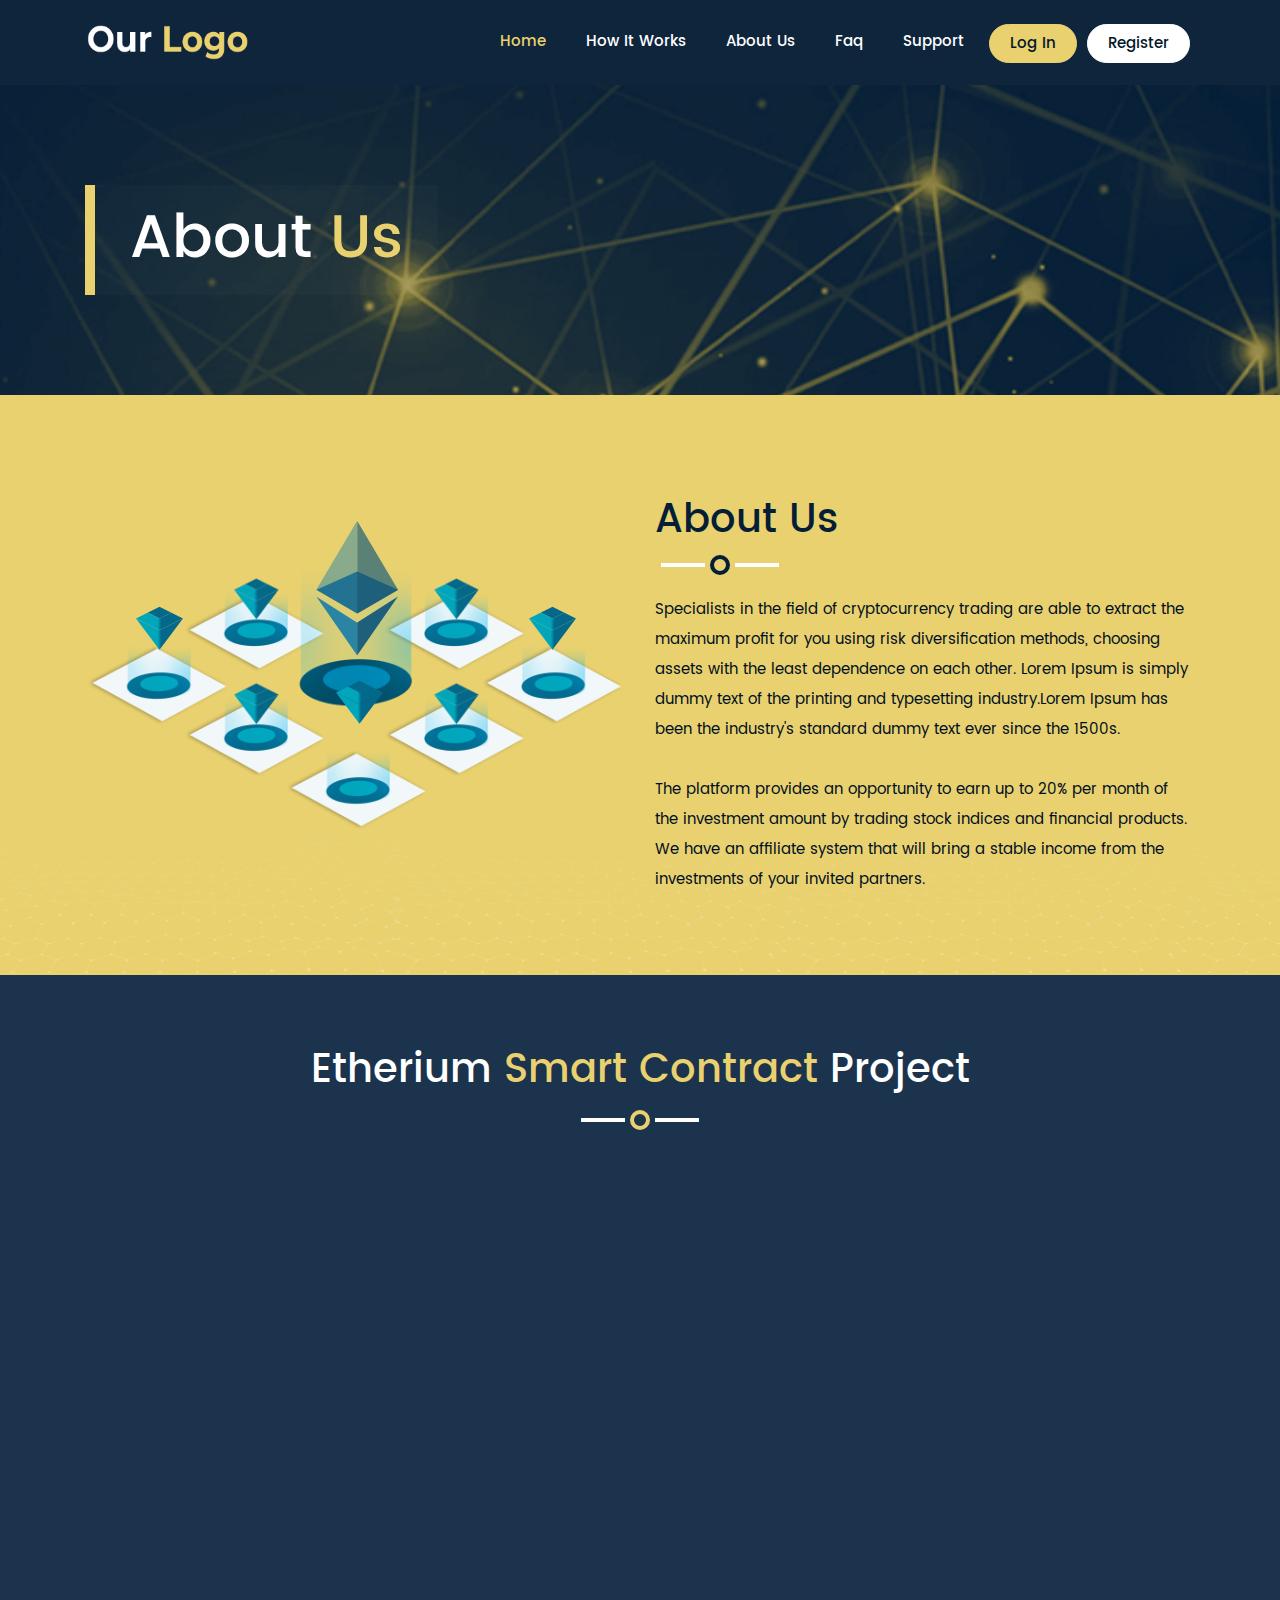
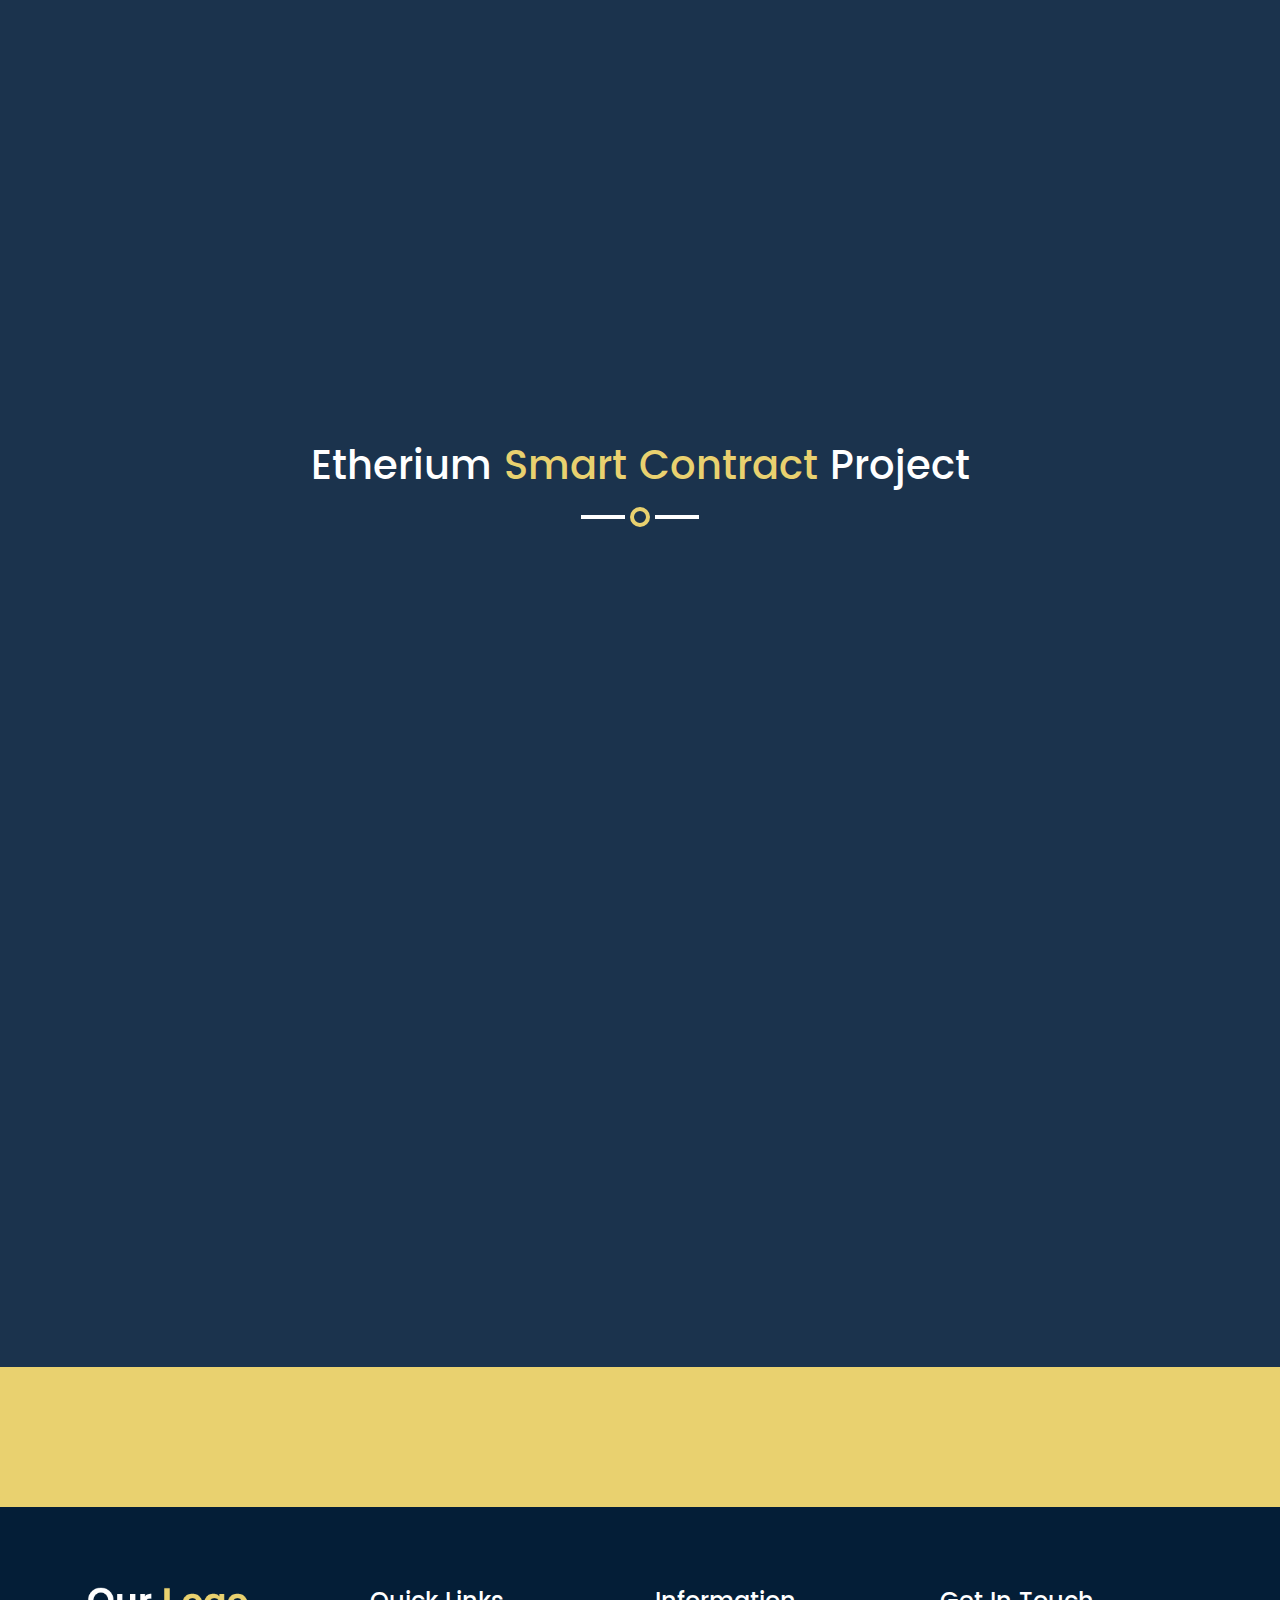
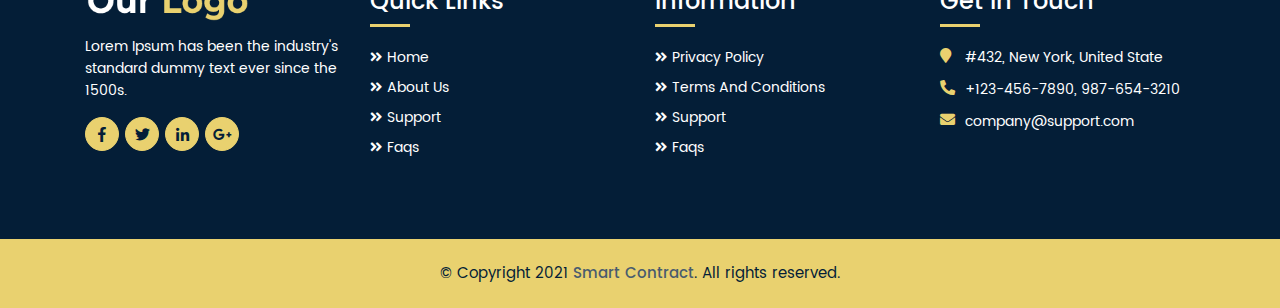
<file: about_us.html>
<!DOCTYPE html>
<html lang="en">
  <head>
    <meta charset="utf-8">
    <meta http-equiv="X-UA-Compatible" content="IE=edge">
    <meta name="viewport" content="width=device-width, initial-scale=1">
    <title>:: About Us ::</title>

    <!-- CSS -->
    <link rel="stylesheet" href="css/bootstrap.min.css">
    <link rel="stylesheet" href="css/fontawesome-all.css">
    <link rel="stylesheet" href="fonts/stylesheet.css">
	<link rel="stylesheet" href="css/owl.carousel.min.css">
	<link rel="stylesheet" href="css/owl.theme.default.css">
	<link rel="stylesheet" href="css/core.css">
	<link rel="stylesheet" href="css/responsive.css">
	<link rel="stylesheet" href="css/animateCustom.css">
	<link rel="stylesheet" href="css/animate.css">
	
	<!-- js -->
	<script src="js/jquery.min.js"></script>
	<script src="js/bootstrap.min.js"></script>
	<script src="js/owl.carousel.min.js"></script>

  </head>
<body>

<!-- START header -->
<header>
	<div class="container">
		<nav class="navbar navbar-expand-lg navbar-light bg-light">
			<a class="navbar-brand" href="index.html"><img src="images/logo.png"></a>
			<button class="navbar-toggler" type="button" data-toggle="collapse" data-target="#navbarSupportedContent" aria-controls="navbarSupportedContent" aria-expanded="false" aria-label="Toggle navigation">
				<span class="navbar-toggler-icon"></span>
			</button>

			<div class="collapse navbar-collapse" id="navbarSupportedContent">
				<ul class="navbar-nav ml-auto">
					<li class="nav-item active">
						<a class="nav-link" href="index.html">Home</a>
					</li>
					<li class="nav-item">
						<a class="nav-link" href="how_it_works.html">How It Works</a>
					</li>
					<li class="nav-item">
						<a class="nav-link" href="about_us.html">About Us</a>
					</li>
					<li class="nav-item">
						<a class="nav-link" href="faq.html">Faq</a>
					</li>
					<li class="nav-item">
						<a class="nav-link" href="contact_us.html">Support</a>
					</li>
					<li class="nav-item nav-itemBtn">
						<a class="btn btnTheme" href="login.html">Log in</a>
					</li>
					<li class="nav-item nav-itemBtn">
						<a class="btn btnTheme btnReg" href="register.html">Register</a>
					</li>
				</ul>
			</div>
		</nav>
	</div>
</header>
<!-- END header -->

<!-- START Banner -->
<section class="bannerAll">
	<div class="container">
		<div class="row">
			<div class="col-lg-12 col-md-12 col-sm-12">
				<div class="bannerAllInner">
					<h1>About <span>Us</span></h1>
				</div>
			</div>
		</div>
	</div>
</section>
<!-- END Banner  -->

<!-- START aboutMain -->
<section class="aboutMain">
	<div class="container">
		<div class="row align-items-center">
			<div class="col-xl-6 col-lg-6 col-md-12 col-sm-12 aboutRES">
				<div class="aboutLeft wow bounceInRight" style="animation-duration: 2s;">
					<img class="img-fluid" src="images/about.png">
					<img class="about_eth_1" src="images/about_eth_big.png">
					<img class="about_eth_2" src="images/about_eth.png">
					<img class="about_eth_3" src="images/about_eth.png">
					<img class="about_eth_4" src="images/about_eth.png">
				</div>
			</div>
			<div class="col-xl-6 col-lg-6 col-md-12 col-sm-12 aboutRES">
				<div class="aboutRight wow bounceInUp" style="animation-duration: 3s;">
					<div class="headingOther">
						<h2>About Us <cite></cite></h2>
					</div>
					<p>Specialists in the field of cryptocurrency trading are able to extract the maximum profit for you using risk diversification methods, choosing assets with the least dependence on each other. Lorem Ipsum is simply dummy text of the printing and typesetting industry.Lorem Ipsum has been the industry's standard dummy text ever since the 1500s.</p>
					<p>The platform provides an opportunity to earn up to 20% per month of the investment amount by trading stock indices and financial products. We have an affiliate system that will bring a stable income from the investments of your invited partners.</p>
				</div>
			</div>
		</div>
	</div>
</section>
<!-- END aboutMain -->

<!-- START featuresMain -->
<section class="featuresMain">
	<div class="container">
		<div class="row">
			<div class="col-lg-8 offset-lg-2 col-md-12 col-sm-12">
				<div class="headingOther">
					<h2>Etherium <span>smart contract </span> Project<cite></cite></h2>
				</div>
			</div>
		</div>
		<div class="row justify-content-center">
			<div class="col-xl-3 col-lg-4 col-md-6 col-sm-12 featuresRES">
				<div class="featuresInner wow slideInLeft" style="animation-duration: 1s;">
					<div class="featuresImage">
						<span class="anime"></span>
						<figure>
							<img class="img-fluid" src="images/features_1.png">
						</figure>
					</div>
					<h4>Absolutely <br/>no risk</h4>
					<p>Absolutely no risk Open source smart contract uploaded to the Ethereum Blockchain. </p>
				</div>
			</div>

			<div class="col-xl-3 col-lg-4 col-md-6 col-sm-12 featuresRES">
				<div class="featuresInner wow slideInDown" style="animation-duration: 1s;">
					<div class="featuresImage">
						<span class="anime"></span>
						<figure>
							<img class="img-fluid" src="images/features_1.png">
						</figure>
					</div>
					<h4>Smart Contracts <br/>are easy and simple</h4>
					<p>It is easy to understand even for those who have not encountered such projects.</p>
				</div>
			</div>
			
			<div class="col-xl-3 col-lg-4 col-md-6 col-sm-12 featuresRES">
				<div class="featuresInner wow slideInDown" style="animation-duration: 1s;">
					<div class="featuresImage">
						<span class="anime"></span>
						<figure>
							<img class="img-fluid" src="images/features_1.png">
						</figure>
					</div>
					<h4>Inclusive <br/>entry</h4>
					<p>Entrance cost - 0.00010000 ETH</p>
				</div>
			</div>

			<div class="col-xl-3 col-lg-4 col-md-6 col-sm-12 featuresRES">
				<div class="featuresInner wow slideInRight" style="animation-duration: 1s;">
					<div class="featuresImage">
						<span class="anime"></span>
						<figure>
							<img class="img-fluid" src="images/features_1.png">
						</figure>
					</div>
					<h4>The system <br/>can not be hacked</h4>
					<p>It is not possible to change the algorithm or delete the participants' rooms.</p>
				</div>
			</div>

			<div class="col-xl-3 col-lg-4 col-md-6 col-sm-12 featuresRES">
				<div class="featuresInner wow slideInRight" style="animation-duration: 3s;">
					<div class="featuresImage">
						<span class="anime"></span>
						<figure>
							<img class="img-fluid" src="images/features_1.png">
						</figure>
					</div>
					<h4>Transactional<br/> Surety</h4>
					<p>Ethereum network nodes irrevocably record and store the transactional history of all Neun network participants on the Blockchain.</p>
				</div>
			</div>

			<div class="col-xl-3 col-lg-4 col-md-6 col-sm-12 featuresRES">
				<div class="featuresInner wow slideInDown" style="animation-duration: 3s;">
					<div class="featuresImage">
						<span class="anime"></span>
						<figure>
							<img class="img-fluid" src="images/features_1.png">
						</figure>
					</div>
					<h4>Indefinite <br/>term</h4>
					<p>Smart contract will exist as long as the Ethereum blockchain exists, and even the creators of a smart contract will not be able to delete.</p>
				</div>
			</div>

			<div class="col-xl-3 col-lg-4 col-md-6 col-sm-12 featuresRES">
				<div class="featuresInner wow slideInDown" style="animation-duration: 3s;">
					<div class="featuresImage">
						<span class="anime"></span>
						<figure>
							<img class="img-fluid" src="images/features_1.png">
						</figure>
					</div>
					<h4>Non Hierarchically<br/> Organized</h4>
					<p>A crowdfunded decentralized matrix project specifically designed to stimulate a relocation.</p>
				</div>
			</div>
			
			<div class="col-xl-3 col-lg-4 col-md-6 col-sm-12 featuresRES">
				<div class="featuresInner wow slideInLeft" style="animation-duration: 3s;">
					<div class="featuresImage">
						<span class="anime"></span>
						<figure>
							<img class="img-fluid" src="images/features_1.png">
						</figure>
					</div>
					<h4>Instant payouts, <br/>cheating excluded</h4>
					<p>The smart contract does not control the money. All transactions are 100% from person to person.</p>
				</div>
			</div>
			
		</div>
	</div>
</section>
<!-- END featuresMain -->


<!-- START featuresMain -->
<section class="featuresMain">
	<div class="container">
		<div class="row">
			<div class="col-lg-8 offset-lg-2 col-md-12 col-sm-12">
				<div class="headingOther">
					<h2>Etherium <span>smart contract </span> Project<cite></cite></h2>
				</div>
			</div>
		</div>
		<div class="row justify-content-center">
			<div class="col-xl-3 col-lg-4 col-md-6 col-sm-12 featuresRES">
				<div class="featuresInner wow slideInLeft" style="animation-duration: 1s;">
					<div class="featuresImage">
						<span class="anime"></span>
						<figure>
							<img class="img-fluid" src="images/features_1.png">
						</figure>
					</div>
					<h4>Absolutely no risk</h4>
					<p>Absolutely no risk Open source smart contract uploaded to the Ethereum Blockchain. </p>
				</div>
			</div>

			<div class="col-xl-3 col-lg-4 col-md-6 col-sm-12 featuresRES">
				<div class="featuresInner wow slideInDown" style="animation-duration: 1s;">
					<div class="featuresImage">
						<span class="anime"></span>
						<figure>
							<img class="img-fluid" src="images/features_1.png">
						</figure>
					</div>
					<h4>Smart Contracts are easy and simple</h4>
					<p>It is easy to understand even for those who have not encountered such projects.</p>
				</div>
			</div>
			
			<div class="col-xl-3 col-lg-4 col-md-6 col-sm-12 featuresRES">
				<div class="featuresInner wow slideInDown" style="animation-duration: 1s;">
					<div class="featuresImage">
						<span class="anime"></span>
						<figure>
							<img class="img-fluid" src="images/features_1.png">
						</figure>
					</div>
					<h4>Inclusive entry</h4>
					<p>Entrance cost - 0.00010000 ETH</p>
				</div>
			</div>

			<div class="col-xl-3 col-lg-4 col-md-6 col-sm-12 featuresRES">
				<div class="featuresInner wow slideInRight" style="animation-duration: 1s;">
					<div class="featuresImage">
						<span class="anime"></span>
						<figure>
							<img class="img-fluid" src="images/features_1.png">
						</figure>
					</div>
					<h4>The system cannot be hacked</h4>
					<p>It is not possible to change the algorithm or delete the participants' rooms.</p>
				</div>
			</div>

			<div class="col-xl-3 col-lg-4 col-md-6 col-sm-12 featuresRES">
				<div class="featuresInner wow slideInRight" style="animation-duration: 3s;">
					<div class="featuresImage">
						<span class="anime"></span>
						<figure>
							<img class="img-fluid" src="images/features_1.png">
						</figure>
					</div>
					<h4>Transactional Surety</h4>
					<p>Ethereum network nodes irrevocably record and store the transactional history of all Neun network participants on the Blockchain.</p>
				</div>
			</div>

			<div class="col-xl-3 col-lg-4 col-md-6 col-sm-12 featuresRES">
				<div class="featuresInner wow slideInDown" style="animation-duration: 3s;">
					<div class="featuresImage">
						<span class="anime"></span>
						<figure>
							<img class="img-fluid" src="images/features_1.png">
						</figure>
					</div>
					<h4>Indefinite term</h4>
					<p>Smart contract will exist as long as the Ethereum blockchain exists, and even the creators of a smart contract will not be able to delete.</p>
				</div>
			</div>

			<div class="col-xl-3 col-lg-4 col-md-6 col-sm-12 featuresRES">
				<div class="featuresInner wow slideInDown" style="animation-duration: 3s;">
					<div class="featuresImage">
						<span class="anime"></span>
						<figure>
							<img class="img-fluid" src="images/features_1.png">
						</figure>
					</div>
					<h4>Non Hierarchically Organized</h4>
					<p>A crowdfunded decentralized matrix project specifically designed to stimulate a relocation.</p>
				</div>
			</div>
			
			<div class="col-xl-3 col-lg-4 col-md-6 col-sm-12 featuresRES">
				<div class="featuresInner wow slideInLeft" style="animation-duration: 3s;">
					<div class="featuresImage">
						<span class="anime"></span>
						<figure>
							<img class="img-fluid" src="images/features_1.png">
						</figure>
					</div>
					<h4>Instant payouts, cheating excluded</h4>
					<p>The smart contract does not control the money. All transactions are 100% from person to person.</p>
				</div>
			</div>
			
		</div>
	</div>
</section>
<!-- END featuresMain -->

<!-- START staticsMain -->
<section class="staticsMain">
	<div class="container">
		<div class="row">
			<div class="col-lg-3 col-md-6 col-sm-12 staticsRES">
				<div class="staticsInner wow rotateIn" style="animation-duration: 1s;">
					<h4>Total Participants</h4>
					<p class="counter">378</p>
				</div>
			</div>
			<div class="col-lg-3 col-md-6 col-sm-12 staticsRES">
				<div class="staticsInner wow tada" style="animation-duration: 3s;">
					<h4>New Customers</h4>
					<p class="counter">120</p>
				</div>
			</div>
			<div class="col-lg-3 col-md-6 col-sm-12 staticsRES">
				<div class="staticsInner wow tada" style="animation-duration: 3s;">
					<h4>Participants Earning</h4>
					<p class="counter">723</p>
				</div>
			</div>
			<div class="col-lg-3 col-md-6 col-sm-12 staticsRES">
				<div class="staticsInner wow rotateIn" style="animation-duration: 3s;">
					<h4>Total Deposits</h4>
					<p class="counter">200</p>
				</div>
			</div>
		</div>
	</div>
</section>
<!-- END staticsMain -->

<!-- START FOOTER -->
<footer class="footer">
	<div class="container">
		<div class="footerTop">
			<div class="row">
				<div class="col-lg-3 col-md-6 col-sm-6 footerRES">
					<div class="footerInner">
						<a class="logoFooter" href="index.html"><img src="images/logo.png"></a>
						<p>Lorem Ipsum has been the industry's standard dummy text ever since the 1500s.</p>
						<div class="socialIcon">
							<ul>
								<li><a href="#"><i class="fab fa-facebook-f"></i></a></li>
								<li><a href="#"><i class="fab fa-twitter"></i></a></li>
								<li><a href="#"><i class="fab fa-linkedin-in"></i></a></li>
								<li><a href="#"><i class="fab fa-google-plus-g"></i></a></li>
							</ul>
						</div>
					</div>
				</div>			
				<div class="col-lg-3 col-md-6 col-sm-6 footerRES">
					<div class="footerInner">
						<h3>Quick Links</h3>
						<ul>
							<li><a href="index.html">Home</a></li>
							<li><a href="about_us.html">About Us</a></li>
							<li><a href="contact_us.html">Support</a></li>
							<li><a href="faq.html">Faqs</a></li>
						</ul>
					</div>
				</div>	
				<div class="col-lg-3 col-md-6 col-sm-6 footerRES">
					<div class="footerInner">
						<h3>Information</h3>
						<ul>
							<li><a href="privacy_policy.html">Privacy Policy</a></li>
							<li><a href="terms_and_conditions.html">Terms And conditions</a></li>
							<li><a href="contact_us.html">Support</a></li>
							<li><a href="faq.html">Faqs</a></li>
						</ul>
					</div>
				</div>	
				<div class="col-lg-3 col-md-6 col-sm-6 footerRES">
					<div class="footerInner">
						<h3>Get In Touch</h3>
						<div class="addressFooter">
							<ul>
								<li>
									<span><i class="fas fa-map-marker"></i></span>
									<p> #432,  New York, United State</p>
								</li>
								<li>
									<span><i class="fas fa-phone"></i></span>
									<p> +123-456-7890, 987-654-3210</p>
								</li>
								<li>
									<span><i class="fas fa-envelope"></i></span>
									<p>company@support.com</p>
								</li>
							</ul>
						</div>
					</div>
				</div>
			</div>
		</div>
	</div>
	<div class="copy">
		<div class="container">
			<div class="row">
				<div class="col-lg-12 col-md-12 col-sm-12 copyRES">
					<div class="copyInner">
						<p>© Copyright 2021 <a href="#">Smart Contract</a>. All rights reserved.</p>
					</div>
				</div>
			</div>
		</div>
	</div>
</footer>
<!-- END FOOTER -->

<!-- stats -->
<script src="js/jquery.waypoints.min.js"></script>
<script src="js/jquery.countup.js"></script>
<script>
	$('.counter').countUp();
</script>
<!-- //stats -->

<!-- START jQuery WOW -->
<script src="js/wow.js"></script>
<script>
wow = new WOW(
  {
	animateClass: 'animated',
	offset:       100,
	callback:     function(box) {
	  console.log("WOW: animating <" + box.tagName.toLowerCase() + ">")
	}
  }
);
wow.init();
document.getElementById('moar').onclick = function() {
  var section = document.createElement('section');
  section.className = 'section--purple wow fadeInDown';
  this.parentNode.insertBefore(section, this);
};
</script>
<!-- END jQuery WOW -->

<!-- START header -->
<script>
$(document).ready(function() {
  $(window).scroll(function () { 

    console.log($(window).scrollTop());

    if ($(window).scrollTop() > 85) {
      $('header').addClass('darkHeader');
    }

    if ($(window).scrollTop() < 86) {
      $('header').removeClass('darkHeader');
    }
  });
});
</script>
<!-- END header -->

  </body>
</html>
</file>
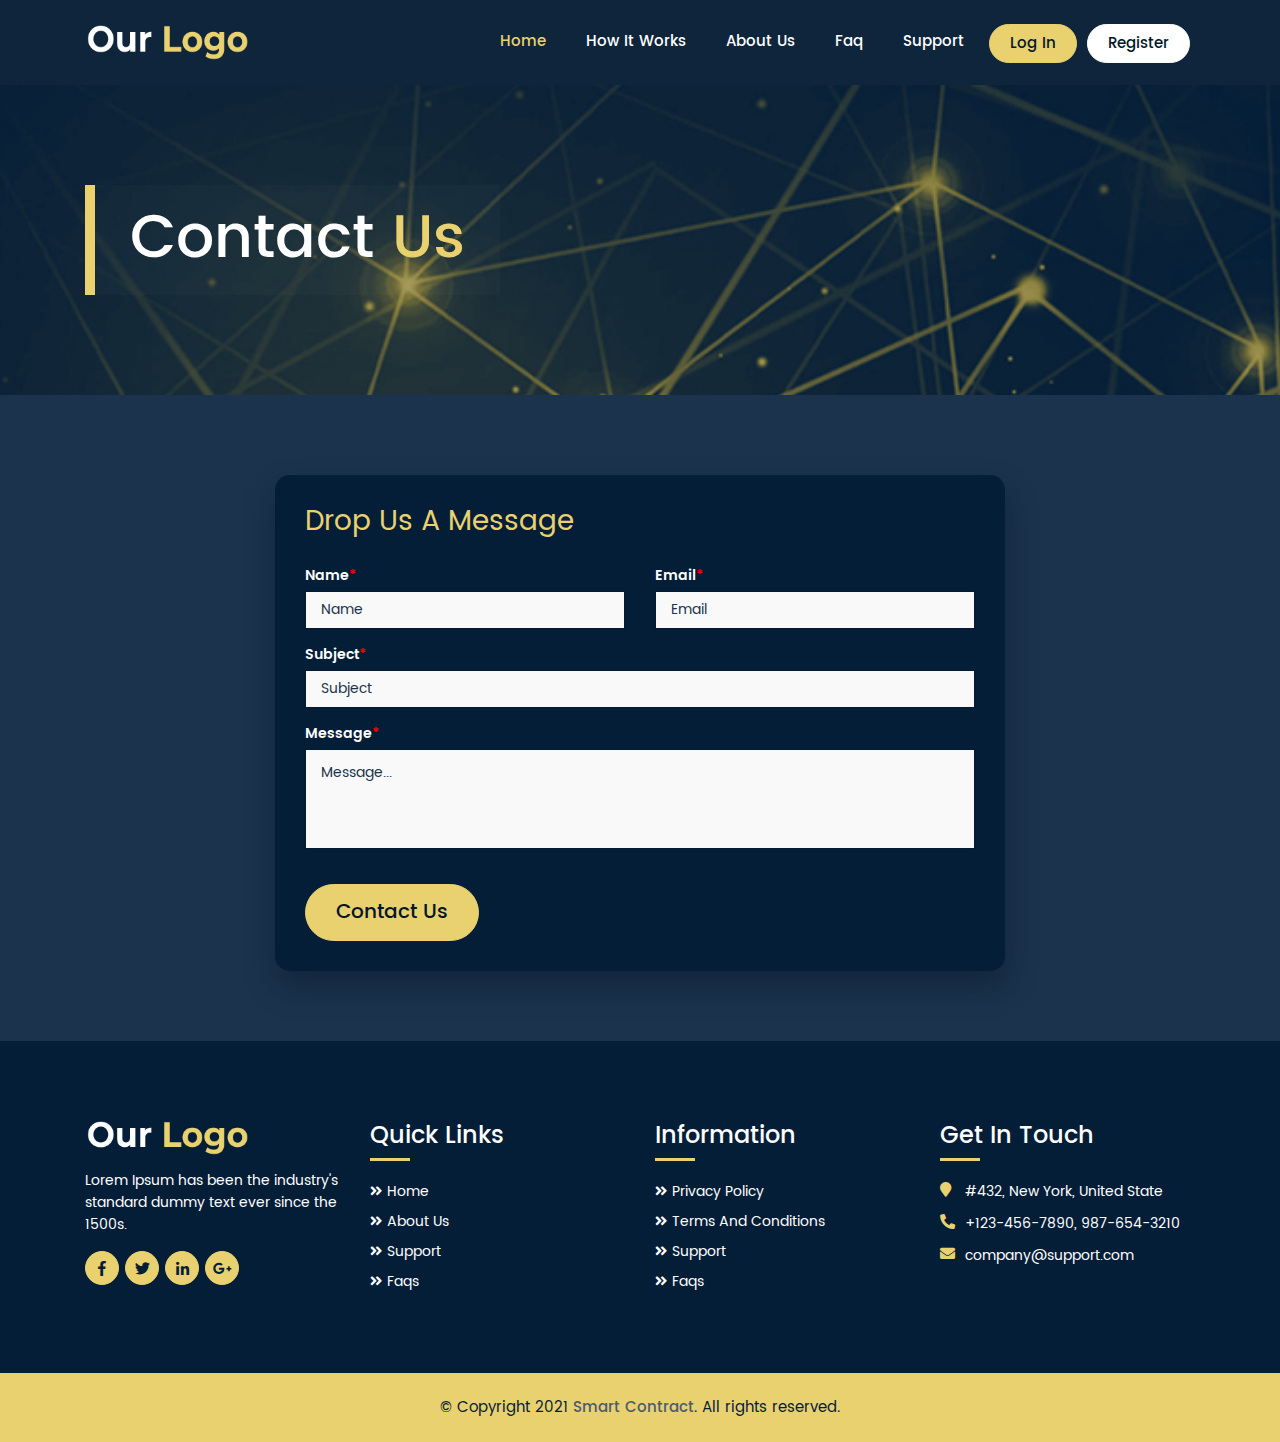
<file: contact_us.html>
<!DOCTYPE html>
<html lang="en">
  <head>
    <meta charset="utf-8">
    <meta http-equiv="X-UA-Compatible" content="IE=edge">
    <meta name="viewport" content="width=device-width, initial-scale=1">
    <title>:: Contact Us ::</title>

    <!-- CSS -->
    <link rel="stylesheet" href="css/bootstrap.min.css">
    <link rel="stylesheet" href="css/fontawesome-all.css">
    <link rel="stylesheet" href="fonts/stylesheet.css">
	<link rel="stylesheet" href="css/owl.carousel.min.css">
	<link rel="stylesheet" href="css/owl.theme.default.css">
	<link rel="stylesheet" href="css/core.css">
	<link rel="stylesheet" href="css/responsive.css">
	<link rel="stylesheet" href="css/animateCustom.css">
	<link rel="stylesheet" href="css/animate.css">
	
	<!-- js -->
	<script src="js/jquery.min.js"></script>
	<script src="js/bootstrap.min.js"></script>
	<script src="js/owl.carousel.min.js"></script>

  </head>
<body>

<!-- START header -->
<header>
	<div class="container">
		<nav class="navbar navbar-expand-lg navbar-light bg-light">
			<a class="navbar-brand" href="index.html"><img src="images/logo.png"></a>
			<button class="navbar-toggler" type="button" data-toggle="collapse" data-target="#navbarSupportedContent" aria-controls="navbarSupportedContent" aria-expanded="false" aria-label="Toggle navigation">
				<span class="navbar-toggler-icon"></span>
			</button>

			<div class="collapse navbar-collapse" id="navbarSupportedContent">
				<ul class="navbar-nav ml-auto">
					<li class="nav-item active">
						<a class="nav-link" href="index.html">Home</a>
					</li>
					<li class="nav-item">
						<a class="nav-link" href="how_it_works.html">How It Works</a>
					</li>
					<li class="nav-item">
						<a class="nav-link" href="about_us.html">About Us</a>
					</li>
					<li class="nav-item">
						<a class="nav-link" href="faq.html">Faq</a>
					</li>
					<li class="nav-item">
						<a class="nav-link" href="contact_us.html">Support</a>
					</li>
					<li class="nav-item nav-itemBtn">
						<a class="btn btnTheme" href="login.html">Log in</a>
					</li>
					<li class="nav-item nav-itemBtn">
						<a class="btn btnTheme btnReg" href="register.html">Register</a>
					</li>
				</ul>
			</div>
		</nav>
	</div>
</header>
<!-- END header -->

<!-- START Banner -->
<section class="bannerAll">
	<div class="container">
		<div class="row">
			<div class="col-lg-12 col-md-12 col-sm-12">
				<div class="bannerAllInner">
					<h1>Contact <span>Us</span></h1>
				</div>
			</div>
		</div>
	</div>
</section>
<!-- END Banner  -->

<!-- START contactMain -->
<section class="contactMain">
	<div class="container">
		<div class="row">
			<div class="col-lg-8 offset-lg-2 col-md-12 col-sm-12">
				<div class="contactInner">
					<h3>Drop us a message</h3>
					<form action="#" method="post">
						<div class="row">   
							<div class="col-md-6 col-sm-12">
								<div class="form-group">
									<label class="control-label">Name<span style="color:#ff0000;">*</span></label>                
									<input required="true" class="form-control" value="" name="from" placeholder="Name" type="text">
								</div>
							</div> 
							<div class="col-md-6 col-sm-12">
								<div class="form-group">
									<label class="control-label">Email<span style="color:#ff0000;">*</span></label>                
									<input required="true" class="form-control" value="" name="from" placeholder="Email" type="email">
								</div>
							</div>
							<div class="col-md-12 col-sm-12">
								<div class="form-group">
									<label class="control-label">Subject<span style="color:#ff0000;">*</span></label>                
									<input required="true" class="form-control" name="Subject" placeholder="Subject" type="text">                
								</div>
							</div>
							
							<div class="col-md-12 col-sm-12">
								<div class="form-group">
									<label class="control-label">Message<span style="color:#ff0000;">*</span></label>            
									<textarea name="message" placeholder="Message..." class="form-control" rows="3"></textarea>
								</div>
							</div>
							<div class="col-md-12 col-sm-12">
								<div class="btnContact">
									<button class="btn btnTheme" type="submit">Contact Us</button> 
								</div>
							</div>
						</div>	
					</form>
				</div>
			</div>
		</div>
	</div>	
</section>
<!-- END contactMain -->

<!-- START FOOTER -->
<footer class="footer">
	<div class="container">
		<div class="footerTop">
			<div class="row">
				<div class="col-lg-3 col-md-6 col-sm-6 footerRES">
					<div class="footerInner">
						<a class="logoFooter" href="index.html"><img src="images/logo.png"></a>
						<p>Lorem Ipsum has been the industry's standard dummy text ever since the 1500s.</p>
						<div class="socialIcon">
							<ul>
								<li><a href="#"><i class="fab fa-facebook-f"></i></a></li>
								<li><a href="#"><i class="fab fa-twitter"></i></a></li>
								<li><a href="#"><i class="fab fa-linkedin-in"></i></a></li>
								<li><a href="#"><i class="fab fa-google-plus-g"></i></a></li>
							</ul>
						</div>
					</div>
				</div>			
				<div class="col-lg-3 col-md-6 col-sm-6 footerRES">
					<div class="footerInner">
						<h3>Quick Links</h3>
						<ul>
							<li><a href="index.html">Home</a></li>
							<li><a href="about_us.html">About Us</a></li>
							<li><a href="contact_us.html">Support</a></li>
							<li><a href="faq.html">Faqs</a></li>
						</ul>
					</div>
				</div>	
				<div class="col-lg-3 col-md-6 col-sm-6 footerRES">
					<div class="footerInner">
						<h3>Information</h3>
						<ul>
							<li><a href="privacy_policy.html">Privacy Policy</a></li>
							<li><a href="terms_and_conditions.html">Terms And conditions</a></li>
							<li><a href="contact_us.html">Support</a></li>
							<li><a href="faq.html">Faqs</a></li>
						</ul>
					</div>
				</div>	
				<div class="col-lg-3 col-md-6 col-sm-6 footerRES">
					<div class="footerInner">
						<h3>Get In Touch</h3>
						<div class="addressFooter">
							<ul>
								<li>
									<span><i class="fas fa-map-marker"></i></span>
									<p> #432,  New York, United State</p>
								</li>
								<li>
									<span><i class="fas fa-phone"></i></span>
									<p> +123-456-7890, 987-654-3210</p>
								</li>
								<li>
									<span><i class="fas fa-envelope"></i></span>
									<p>company@support.com</p>
								</li>
							</ul>
						</div>
					</div>
				</div>
			</div>
		</div>
	</div>
	<div class="copy">
		<div class="container">
			<div class="row">
				<div class="col-lg-12 col-md-12 col-sm-12 copyRES">
					<div class="copyInner">
						<p>© Copyright 2021 <a href="#">Smart Contract</a>. All rights reserved.</p>
					</div>
				</div>
			</div>
		</div>
	</div>
</footer>
<!-- END FOOTER -->

<!-- stats -->
<script src="js/jquery.waypoints.min.js"></script>
<script src="js/jquery.countup.js"></script>
<script>
	$('.counter').countUp();
</script>
<!-- //stats -->

<!-- START jQuery WOW -->
<script src="js/wow.js"></script>
<script>
wow = new WOW(
  {
	animateClass: 'animated',
	offset:       100,
	callback:     function(box) {
	  console.log("WOW: animating <" + box.tagName.toLowerCase() + ">")
	}
  }
);
wow.init();
document.getElementById('moar').onclick = function() {
  var section = document.createElement('section');
  section.className = 'section--purple wow fadeInDown';
  this.parentNode.insertBefore(section, this);
};
</script>
<!-- END jQuery WOW -->


<!-- START header -->
<script>
$(document).ready(function() {
  $(window).scroll(function () { 

    console.log($(window).scrollTop());

    if ($(window).scrollTop() > 85) {
      $('header').addClass('darkHeader');
    }

    if ($(window).scrollTop() < 86) {
      $('header').removeClass('darkHeader');
    }
  });
});
</script>
<!-- END header -->

  </body>
</html>
</file>
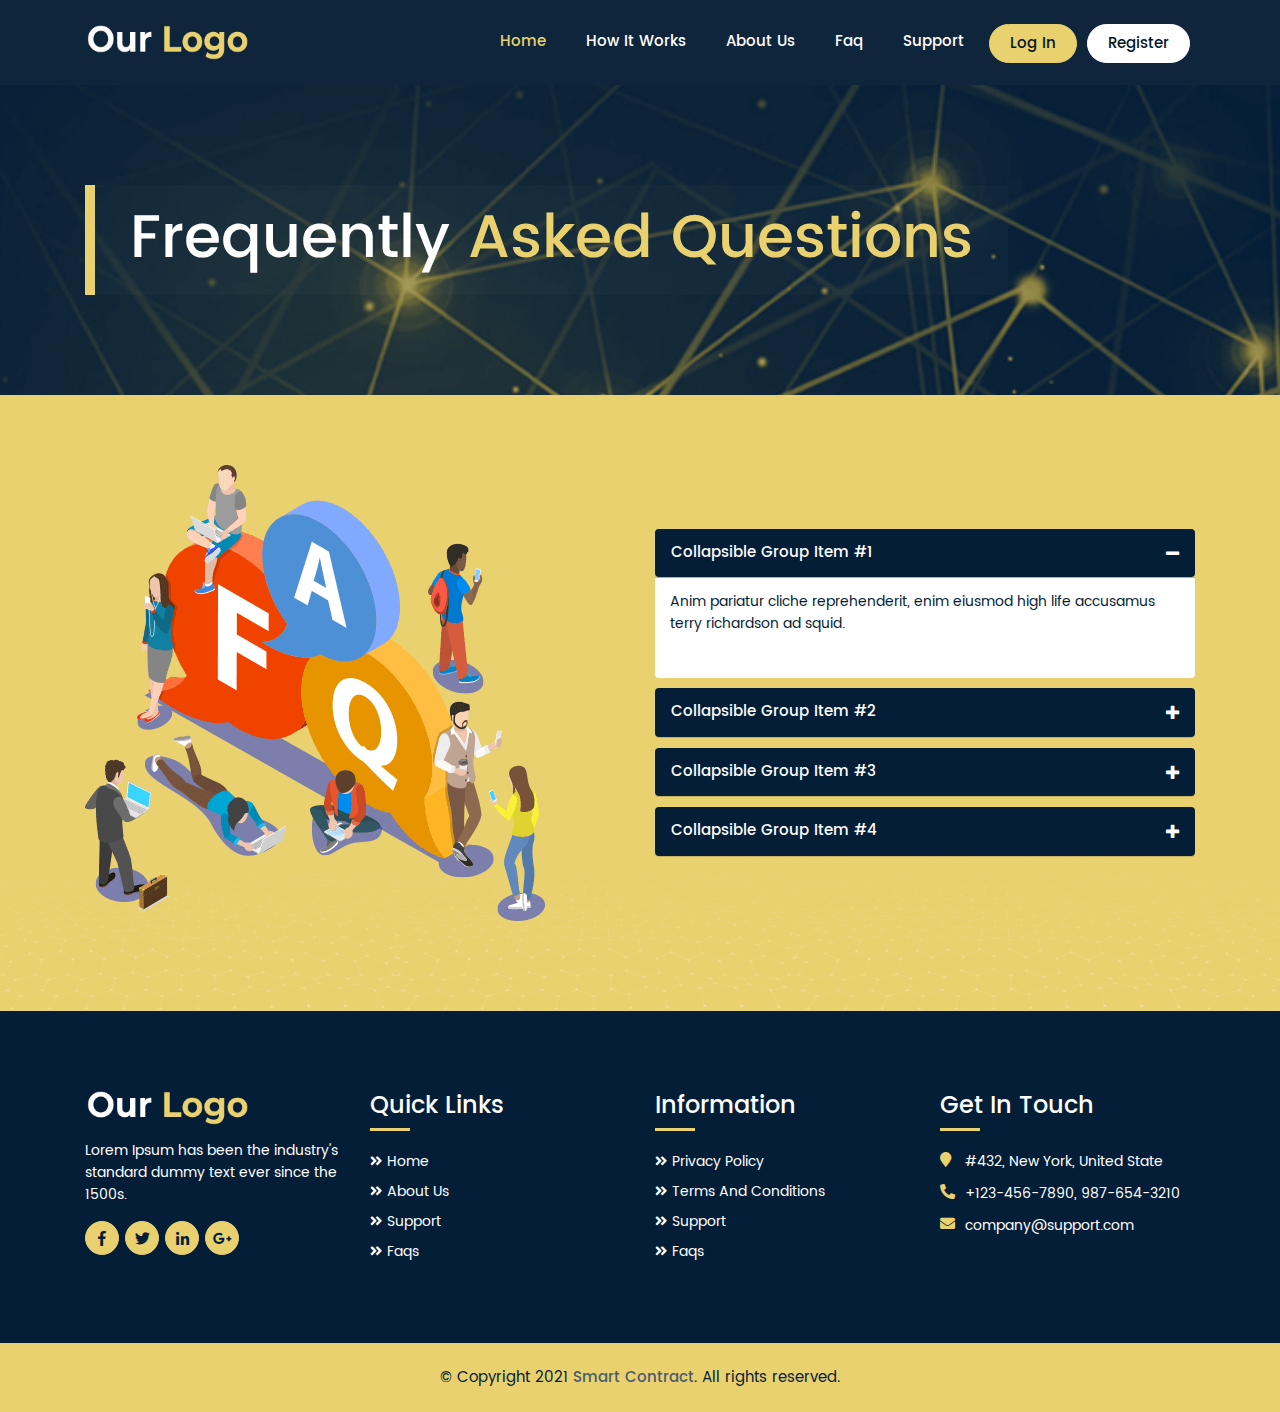
<file: faq.html>
<!DOCTYPE html>
<html lang="en">
  <head>
    <meta charset="utf-8">
    <meta http-equiv="X-UA-Compatible" content="IE=edge">
    <meta name="viewport" content="width=device-width, initial-scale=1">
    <title>:: Faq ::</title>

    <!-- CSS -->
    <link rel="stylesheet" href="css/bootstrap.min.css">
    <link rel="stylesheet" href="css/fontawesome-all.css">
    <link rel="stylesheet" href="fonts/stylesheet.css">
	<link rel="stylesheet" href="css/owl.carousel.min.css">
	<link rel="stylesheet" href="css/owl.theme.default.css">
	<link rel="stylesheet" href="css/core.css">
	<link rel="stylesheet" href="css/responsive.css">
	<link rel="stylesheet" href="css/animateCustom.css">
	<link rel="stylesheet" href="css/animate.css">
	
	<!-- js -->
	<script src="js/jquery.min.js"></script>
	<script src="js/bootstrap.min.js"></script>
	<script src="js/owl.carousel.min.js"></script>

  </head>
<body>

<!-- START header -->
<header>
	<div class="container">
		<nav class="navbar navbar-expand-lg navbar-light bg-light">
			<a class="navbar-brand" href="index.html"><img src="images/logo.png"></a>
			<button class="navbar-toggler" type="button" data-toggle="collapse" data-target="#navbarSupportedContent" aria-controls="navbarSupportedContent" aria-expanded="false" aria-label="Toggle navigation">
				<span class="navbar-toggler-icon"></span>
			</button>

			<div class="collapse navbar-collapse" id="navbarSupportedContent">
				<ul class="navbar-nav ml-auto">
					<li class="nav-item active">
						<a class="nav-link" href="index.html">Home</a>
					</li>
					<li class="nav-item">
						<a class="nav-link" href="how_it_works.html">How It Works</a>
					</li>
					<li class="nav-item">
						<a class="nav-link" href="about_us.html">About Us</a>
					</li>
					<li class="nav-item">
						<a class="nav-link" href="faq.html">Faq</a>
					</li>
					<li class="nav-item">
						<a class="nav-link" href="contact_us.html">Support</a>
					</li>
					<li class="nav-item nav-itemBtn">
						<a class="btn btnTheme" href="login.html">Log in</a>
					</li>
					<li class="nav-item nav-itemBtn">
						<a class="btn btnTheme btnReg" href="register.html">Register</a>
					</li>
				</ul>
			</div>
		</nav>
	</div>
</header>
<!-- END header -->

<!-- START Banner -->
<section class="bannerAll">
	<div class="container">
		<div class="row">
			<div class="col-lg-12 col-md-12 col-sm-12">
				<div class="bannerAllInner">
					<h1>Frequently <span>Asked Questions</span></h1>
				</div>
			</div>
		</div>
	</div>
</section>
<!-- END Banner  -->

<!-- START FAQ -->
<section class="faq_section">
	<div class="container">
		<div class="row align-items-center"> 
			<div class="col-lg-6 col-md-12 col-sm-12">
				<div class="faqLeft">
					<img class="img-fluid" src="images/faq.png">
				</div>
			</div>
			<div class="col-lg-6 col-md-12 col-sm-12">
				<div class="faq_content">
					<div id="accordion" class="accordion">
					  <div class="card">
						<div class="card-header" id="headingOne">
						  <h5 class="mb-0">
							<button class="btn btn-link" data-toggle="collapse" data-target="#collapseOne" aria-expanded="true" aria-controls="collapseOne">
							  <i class="more-less fas fa-plus"></i> Collapsible Group Item #1
							</button>
						  </h5>
						</div>

						<div id="collapseOne" class="collapse show" aria-labelledby="headingOne" data-parent="#accordion">
						  <div class="card-body">
							Anim pariatur cliche reprehenderit, enim eiusmod high life accusamus terry richardson ad squid. 
						  </div>
						</div>
					  </div>
					  <div class="card">
						<div class="card-header" id="headingTwo">
						  <h5 class="mb-0">
							<button class="btn btn-link collapsed" data-toggle="collapse" data-target="#collapseTwo" aria-expanded="false" aria-controls="collapseTwo">
							  <i class="more-less fas fa-plus"></i>Collapsible Group Item #2
							</button>
						  </h5>
						</div>
						<div id="collapseTwo" class="collapse" aria-labelledby="headingTwo" data-parent="#accordion">
						  <div class="card-body">
							Anim pariatur cliche reprehenderit, enim eiusmod high life accusamus terry richardson ad squid. 
						  </div>
						</div>
					  </div>
					  <div class="card">
						<div class="card-header" id="headingThree">
						  <h5 class="mb-0">
							<button class="btn btn-link collapsed" data-toggle="collapse" data-target="#collapseThree" aria-expanded="false" aria-controls="collapseThree">
							  <i class="more-less fas fa-plus"></i>Collapsible Group Item #3
							</button>
						  </h5>
						</div>
						<div id="collapseThree" class="collapse" aria-labelledby="headingThree" data-parent="#accordion">
						  <div class="card-body">
							Anim pariatur cliche reprehenderit, enim eiusmod high life accusamus terry richardson ad squid. 
						  </div>
						</div>
					  </div>
					  <div class="card">
						<div class="card-header" id="headingFour">
						  <h5 class="mb-0">
							<button class="btn btn-link collapsed" data-toggle="collapse" data-target="#collapseFour" aria-expanded="false" aria-controls="collapseFour">
							  <i class="more-less fas fa-plus"></i>Collapsible Group Item #4
							</button>
						  </h5>
						</div>
						<div id="collapseFour" class="collapse" aria-labelledby="headingFour" data-parent="#accordion">
						  <div class="card-body">
							Anim pariatur cliche reprehenderit, enim eiusmod high life accusamus terry richardson ad squid. 
						  </div>
						</div>
					  </div>
					</div>				
				</div>
			</div>
			

		</div>
	</div>
</section>
<!-- END FAQ -->


<!-- START FOOTER -->
<footer class="footer">
	<div class="container">
		<div class="footerTop">
			<div class="row">
				<div class="col-lg-3 col-md-6 col-sm-6 footerRES">
					<div class="footerInner">
						<a class="logoFooter" href="index.html"><img src="images/logo.png"></a>
						<p>Lorem Ipsum has been the industry's standard dummy text ever since the 1500s.</p>
						<div class="socialIcon">
							<ul>
								<li><a href="#"><i class="fab fa-facebook-f"></i></a></li>
								<li><a href="#"><i class="fab fa-twitter"></i></a></li>
								<li><a href="#"><i class="fab fa-linkedin-in"></i></a></li>
								<li><a href="#"><i class="fab fa-google-plus-g"></i></a></li>
							</ul>
						</div>
					</div>
				</div>			
				<div class="col-lg-3 col-md-6 col-sm-6 footerRES">
					<div class="footerInner">
						<h3>Quick Links</h3>
						<ul>
							<li><a href="index.html">Home</a></li>
							<li><a href="about_us.html">About Us</a></li>
							<li><a href="contact_us.html">Support</a></li>
							<li><a href="faq.html">Faqs</a></li>
						</ul>
					</div>
				</div>	
				<div class="col-lg-3 col-md-6 col-sm-6 footerRES">
					<div class="footerInner">
						<h3>Information</h3>
						<ul>
							<li><a href="privacy_policy.html">Privacy Policy</a></li>
							<li><a href="terms_and_conditions.html">Terms And conditions</a></li>
							<li><a href="contact_us.html">Support</a></li>
							<li><a href="faq.html">Faqs</a></li>
						</ul>
					</div>
				</div>	
				<div class="col-lg-3 col-md-6 col-sm-6 footerRES">
					<div class="footerInner">
						<h3>Get In Touch</h3>
						<div class="addressFooter">
							<ul>
								<li>
									<span><i class="fas fa-map-marker"></i></span>
									<p> #432,  New York, United State</p>
								</li>
								<li>
									<span><i class="fas fa-phone"></i></span>
									<p> +123-456-7890, 987-654-3210</p>
								</li>
								<li>
									<span><i class="fas fa-envelope"></i></span>
									<p>company@support.com</p>
								</li>
							</ul>
						</div>
					</div>
				</div>
			</div>
		</div>
	</div>
	<div class="copy">
		<div class="container">
			<div class="row">
				<div class="col-lg-12 col-md-12 col-sm-12 copyRES">
					<div class="copyInner">
						<p>© Copyright 2021 <a href="#">Smart Contract</a>. All rights reserved.</p>
					</div>
				</div>
			</div>
		</div>
	</div>
</footer>
<!-- END FOOTER -->


<!-- stats -->
<script src="js/jquery.waypoints.min.js"></script>
<script src="js/jquery.countup.js"></script>
<script>
	$('.counter').countUp();
</script>
<!-- //stats -->

<!-- START jQuery WOW -->
<script src="js/wow.js"></script>
<script>
wow = new WOW(
  {
	animateClass: 'animated',
	offset:       100,
	callback:     function(box) {
	  console.log("WOW: animating <" + box.tagName.toLowerCase() + ">")
	}
  }
);
wow.init();
document.getElementById('moar').onclick = function() {
  var section = document.createElement('section');
  section.className = 'section--purple wow fadeInDown';
  this.parentNode.insertBefore(section, this);
};
</script>
<!-- END jQuery WOW -->

<!-- START FAQ -->
<script>
    $(document).ready(function(){
        // Add minus icon for collapse element which is open by default
        $(".collapse.show").each(function(){
        	$(this).prev(".card-header").find(".fas").addClass("fa-minus").removeClass("fa-plus");
        });
        
        // Toggle plus minus icon on show hide of collapse element
        $(".collapse").on('show.bs.collapse', function(){
        	$(this).prev(".card-header").find(".fas").removeClass("fa-plus").addClass("fa-minus");
        }).on('hide.bs.collapse', function(){
        	$(this).prev(".card-header").find(".fas").removeClass("fa-minus").addClass("fa-plus");
        });
    });
</script>
<!-- END FAQ -->

<!-- START header -->
<script>
$(document).ready(function() {
  $(window).scroll(function () { 

    console.log($(window).scrollTop());

    if ($(window).scrollTop() > 85) {
      $('header').addClass('darkHeader');
    }

    if ($(window).scrollTop() < 86) {
      $('header').removeClass('darkHeader');
    }
  });
});
</script>
<!-- END header -->

  </body>
</html>
</file>
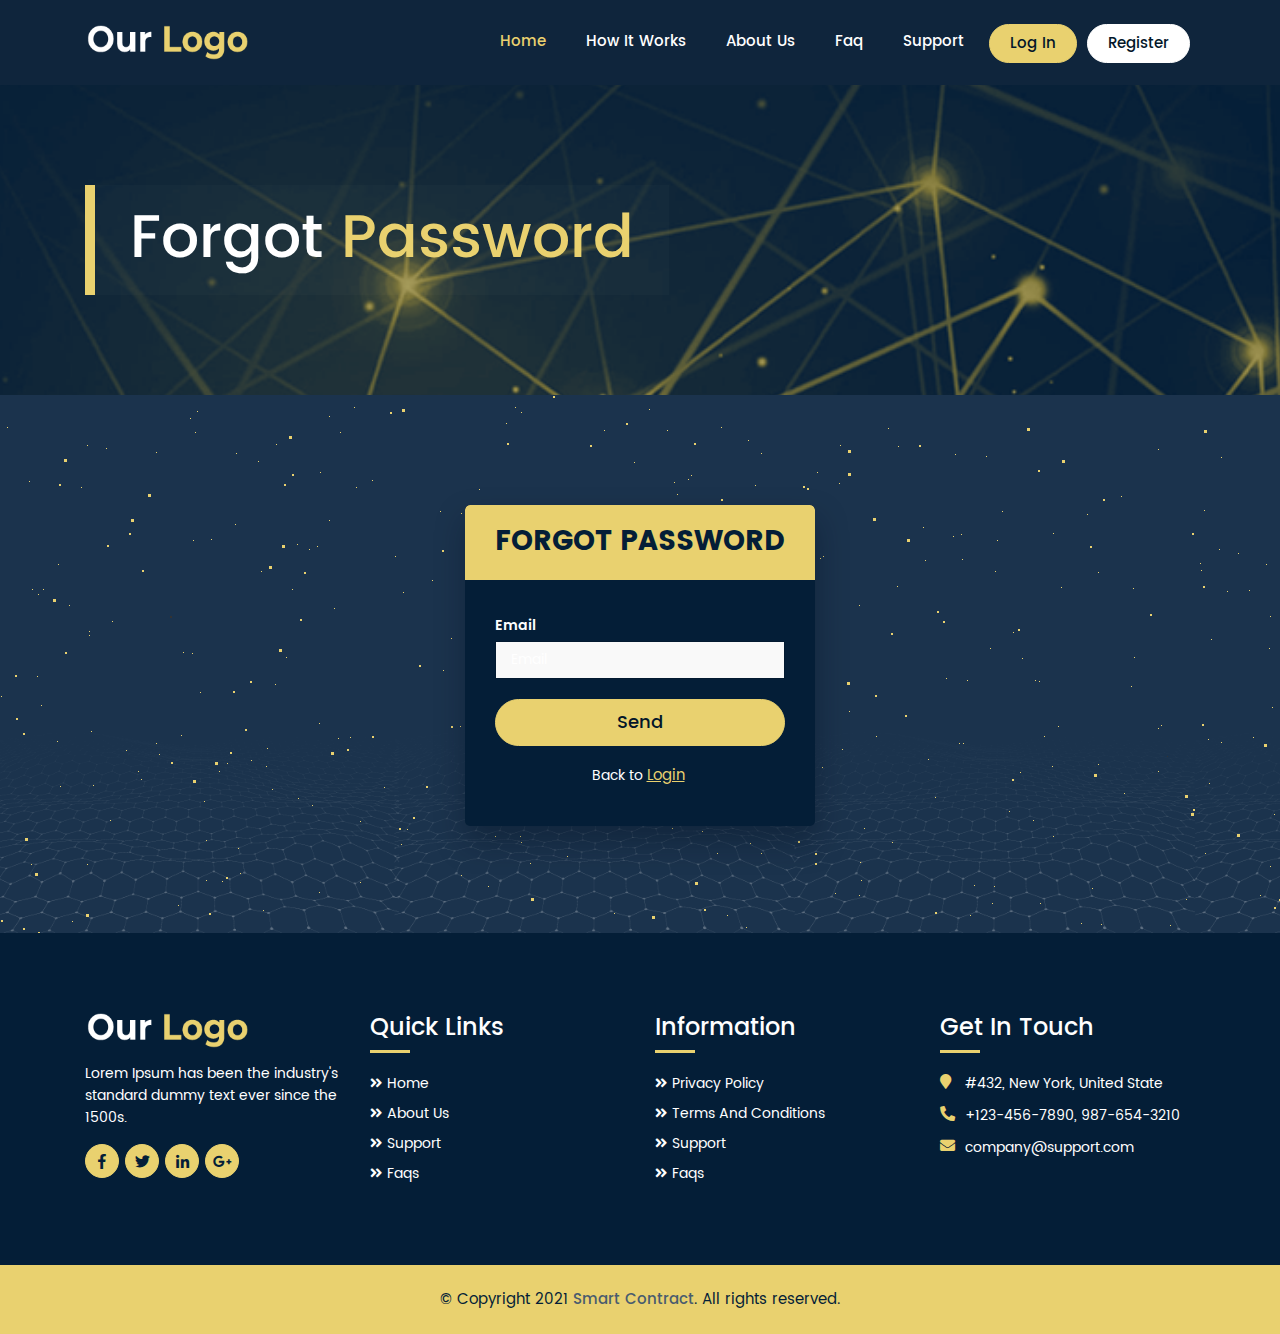
<file: forgot_password.html>
<!DOCTYPE html>
<html lang="en">
  <head>
    <meta charset="utf-8">
    <meta http-equiv="X-UA-Compatible" content="IE=edge">
    <meta name="viewport" content="width=device-width, initial-scale=1">
    <title>:: Forgot Password ::</title>

    <!-- CSS -->
    <link rel="stylesheet" href="css/bootstrap.min.css">
    <link rel="stylesheet" href="css/fontawesome-all.css">
    <link rel="stylesheet" href="fonts/stylesheet.css">
	<link rel="stylesheet" href="css/owl.carousel.min.css">
	<link rel="stylesheet" href="css/owl.theme.default.css">
	<link rel="stylesheet" href="css/star.css">
	<link rel="stylesheet" href="css/core.css">
	<link rel="stylesheet" href="css/responsive.css">
	<link rel="stylesheet" href="css/animateCustom.css">
	<link rel="stylesheet" href="css/animate.css">
	
	<!-- js -->
	<script src="js/jquery.min.js"></script>
	<script src="js/bootstrap.min.js"></script>
	<script src="js/owl.carousel.min.js"></script>

  </head>
<body>

<!-- START header -->
<header>
	<div class="container">
		<nav class="navbar navbar-expand-lg navbar-light bg-light">
			<a class="navbar-brand" href="index.html"><img src="images/logo.png"></a>
			<button class="navbar-toggler" type="button" data-toggle="collapse" data-target="#navbarSupportedContent" aria-controls="navbarSupportedContent" aria-expanded="false" aria-label="Toggle navigation">
				<span class="navbar-toggler-icon"></span>
			</button>

			<div class="collapse navbar-collapse" id="navbarSupportedContent">
				<ul class="navbar-nav ml-auto">
					<li class="nav-item active">
						<a class="nav-link" href="index.html">Home</a>
					</li>
					<li class="nav-item">
						<a class="nav-link" href="how_it_works.html">How It Works</a>
					</li>
					<li class="nav-item">
						<a class="nav-link" href="about_us.html">About Us</a>
					</li>
					<li class="nav-item">
						<a class="nav-link" href="faq.html">Faq</a>
					</li>
					<li class="nav-item">
						<a class="nav-link" href="contact_us.html">Support</a>
					</li>
					<li class="nav-item nav-itemBtn">
						<a class="btn btnTheme" href="login.html">Log in</a>
					</li>
					<li class="nav-item nav-itemBtn">
						<a class="btn btnTheme btnReg" href="register.html">Register</a>
					</li>
				</ul>
			</div>
		</nav>
	</div>
</header>
<!-- END header -->

<!-- START Banner -->
<section class="bannerAll">
	<div class="container">
		<div class="row">
			<div class="col-lg-12 col-md-12 col-sm-12">
				<div class="bannerAllInner">
					<h1>Forgot <span>Password</span></h1>
				</div>
			</div>
		</div>
	</div>
</section>
<!-- END Banner  -->

<!-- START FORM -->
<section class="logInArea">
	<div class="stars-background"></div>
	<div class="stars-background"></div>
	<div class="stars-background"></div>
    <div class="container">
		<div class="row">
			<div class="col-lg-4 offset-lg-4 col-md-6 offset-md-3 col-sm-12">
				<div class="users wow slideInRight" style="animation-duration: 1s;">
					<div class="logIn">
						<h2>Forgot Password</h2>
					</div>
					<form action="#" method="post">
						<div class="form-group">
							<label for="Username" class="control-label">Email</label>
							<input name="Email" class="form-control" placeholder="Email"type="email">
						</div>
				
						<div class="form-group">
							<button class="btn btnTheme btn-block" type="submit">Send</button> 
						</div>
				
						<div class="form-group links">
							<p>Back to <a href="login.html">Login</a></p>
						</div>
					</form>
				</div>
			</div>
		</div>
	</div>
</section>
<!-- END FORM -->

<!-- START FOOTER -->
<footer class="footer">
	<div class="container">
		<div class="footerTop">
			<div class="row">
				<div class="col-lg-3 col-md-6 col-sm-6 footerRES">
					<div class="footerInner">
						<a class="logoFooter" href="index.html"><img src="images/logo.png"></a>
						<p>Lorem Ipsum has been the industry's standard dummy text ever since the 1500s.</p>
						<div class="socialIcon">
							<ul>
								<li><a href="#"><i class="fab fa-facebook-f"></i></a></li>
								<li><a href="#"><i class="fab fa-twitter"></i></a></li>
								<li><a href="#"><i class="fab fa-linkedin-in"></i></a></li>
								<li><a href="#"><i class="fab fa-google-plus-g"></i></a></li>
							</ul>
						</div>
					</div>
				</div>			
				<div class="col-lg-3 col-md-6 col-sm-6 footerRES">
					<div class="footerInner">
						<h3>Quick Links</h3>
						<ul>
							<li><a href="index.html">Home</a></li>
							<li><a href="about_us.html">About Us</a></li>
							<li><a href="contact_us.html">Support</a></li>
							<li><a href="faq.html">Faqs</a></li>
						</ul>
					</div>
				</div>	
				<div class="col-lg-3 col-md-6 col-sm-6 footerRES">
					<div class="footerInner">
						<h3>Information</h3>
						<ul>
							<li><a href="privacy_policy.html">Privacy Policy</a></li>
							<li><a href="terms_and_conditions.html">Terms And conditions</a></li>
							<li><a href="contact_us.html">Support</a></li>
							<li><a href="faq.html">Faqs</a></li>
						</ul>
					</div>
				</div>	
				<div class="col-lg-3 col-md-6 col-sm-6 footerRES">
					<div class="footerInner">
						<h3>Get In Touch</h3>
						<div class="addressFooter">
							<ul>
								<li>
									<span><i class="fas fa-map-marker"></i></span>
									<p> #432,  New York, United State</p>
								</li>
								<li>
									<span><i class="fas fa-phone"></i></span>
									<p> +123-456-7890, 987-654-3210</p>
								</li>
								<li>
									<span><i class="fas fa-envelope"></i></span>
									<p>company@support.com</p>
								</li>
							</ul>
						</div>
					</div>
				</div>
			</div>
		</div>
	</div>
	<div class="copy">
		<div class="container">
			<div class="row">
				<div class="col-lg-12 col-md-12 col-sm-12 copyRES">
					<div class="copyInner">
						<p>© Copyright 2021 <a href="#">Smart Contract</a>. All rights reserved.</p>
					</div>
				</div>
			</div>
		</div>
	</div>
</footer>
<!-- END FOOTER -->

<!-- stats -->
<script src="js/jquery.waypoints.min.js"></script>
<script src="js/jquery.countup.js"></script>
<script>
	$('.counter').countUp();
</script>
<!-- //stats -->

<!-- START jQuery WOW -->
<script src="js/wow.js"></script>
<script>
wow = new WOW(
  {
	animateClass: 'animated',
	offset:       100,
	callback:     function(box) {
	  console.log("WOW: animating <" + box.tagName.toLowerCase() + ">")
	}
  }
);
wow.init();
document.getElementById('moar').onclick = function() {
  var section = document.createElement('section');
  section.className = 'section--purple wow fadeInDown';
  this.parentNode.insertBefore(section, this);
};
</script>
<!-- END jQuery WOW -->

<!-- START header -->
<script>
$(document).ready(function() {
  $(window).scroll(function () { 

    console.log($(window).scrollTop());

    if ($(window).scrollTop() > 85) {
      $('header').addClass('darkHeader');
    }

    if ($(window).scrollTop() < 86) {
      $('header').removeClass('darkHeader');
    }
  });
});
</script>
<!-- END header -->

  </body>
</html>
</file>
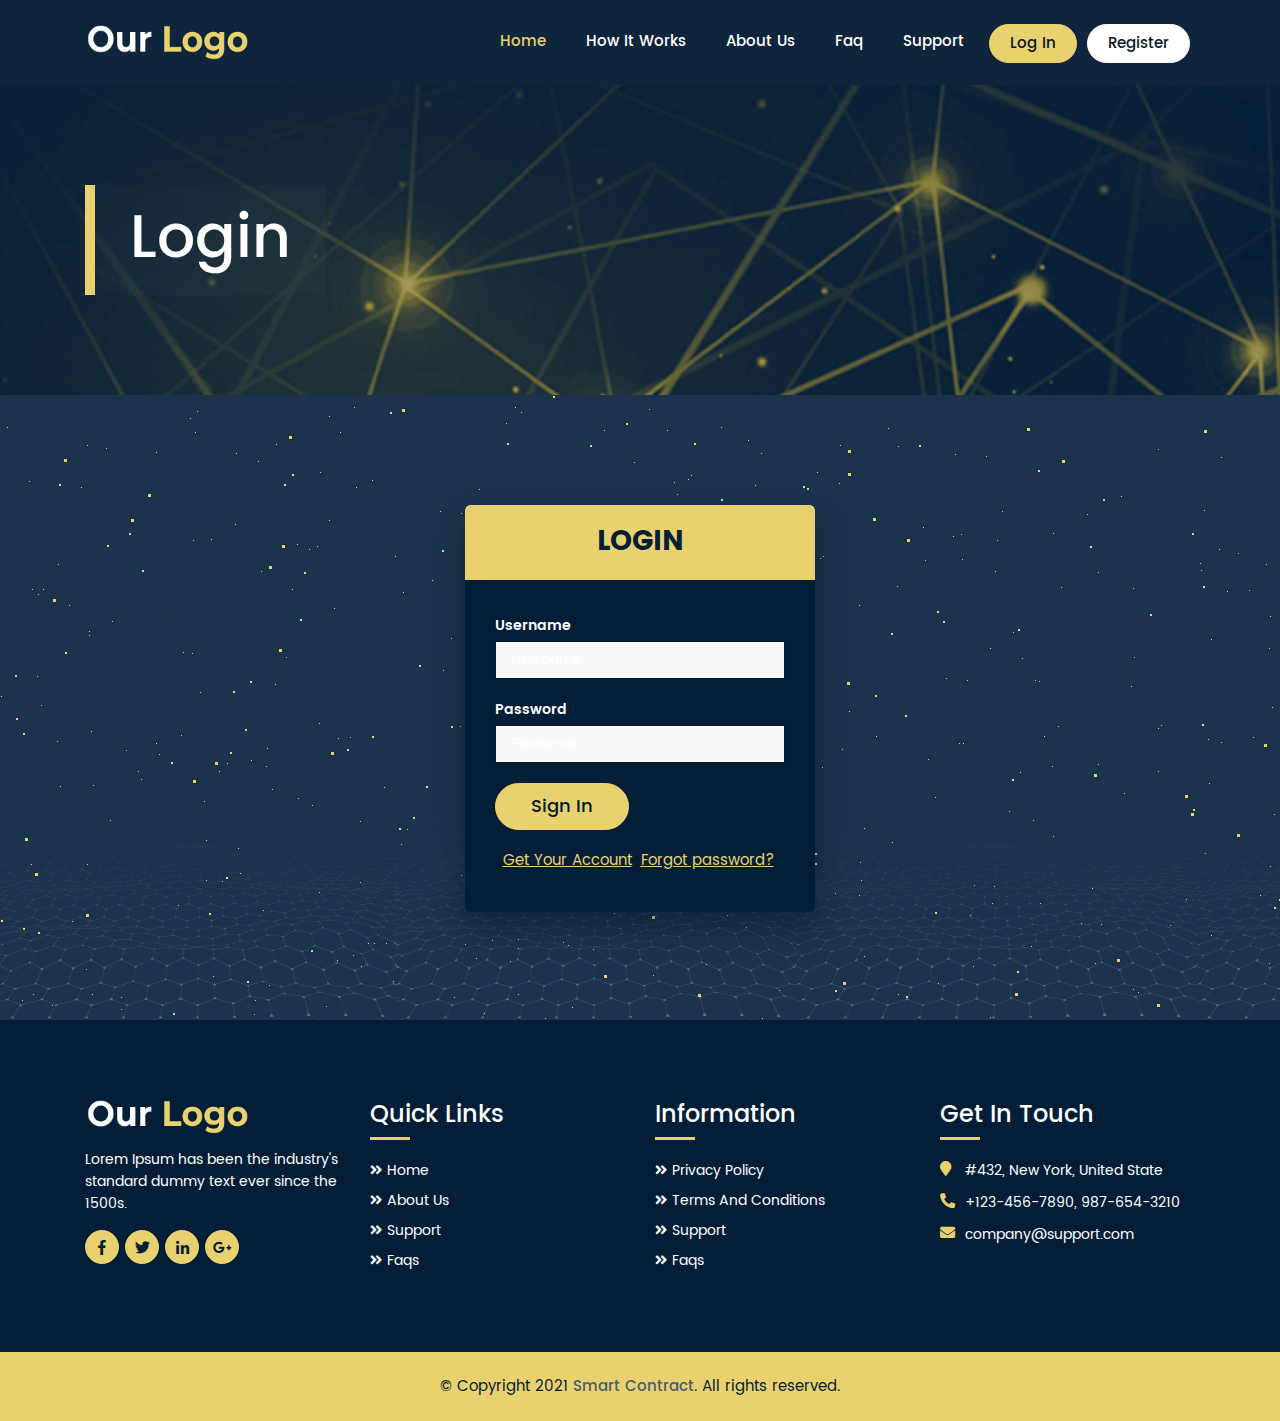
<file: login.html>
<!DOCTYPE html>
<html lang="en">
  <head>
    <meta charset="utf-8">
    <meta http-equiv="X-UA-Compatible" content="IE=edge">
    <meta name="viewport" content="width=device-width, initial-scale=1">
    <title>:: Login ::</title>

    <!-- CSS -->
    <link rel="stylesheet" href="css/bootstrap.min.css">
    <link rel="stylesheet" href="css/fontawesome-all.css">
    <link rel="stylesheet" href="fonts/stylesheet.css">
	<link rel="stylesheet" href="css/owl.carousel.min.css">
	<link rel="stylesheet" href="css/owl.theme.default.css">
	<link rel="stylesheet" href="css/star.css">
	<link rel="stylesheet" href="css/core.css">
	<link rel="stylesheet" href="css/responsive.css">
	<link rel="stylesheet" href="css/animateCustom.css">
	<link rel="stylesheet" href="css/animate.css">
	
	<!-- js -->
	<script src="js/jquery.min.js"></script>
	<script src="js/bootstrap.min.js"></script>
	<script src="js/owl.carousel.min.js"></script>

  </head>
<body>

<!-- START header -->
<header>
	<div class="container">
		<nav class="navbar navbar-expand-lg navbar-light bg-light">
			<a class="navbar-brand" href="index.html"><img src="images/logo.png"></a>
			<button class="navbar-toggler" type="button" data-toggle="collapse" data-target="#navbarSupportedContent" aria-controls="navbarSupportedContent" aria-expanded="false" aria-label="Toggle navigation">
				<span class="navbar-toggler-icon"></span>
			</button>

			<div class="collapse navbar-collapse" id="navbarSupportedContent">
				<ul class="navbar-nav ml-auto">
					<li class="nav-item active">
						<a class="nav-link" href="index.html">Home</a>
					</li>
					<li class="nav-item">
						<a class="nav-link" href="how_it_works.html">How It Works</a>
					</li>
					<li class="nav-item">
						<a class="nav-link" href="about_us.html">About Us</a>
					</li>
					<li class="nav-item">
						<a class="nav-link" href="faq.html">Faq</a>
					</li>
					<li class="nav-item">
						<a class="nav-link" href="contact_us.html">Support</a>
					</li>
					<li class="nav-item nav-itemBtn">
						<a class="btn btnTheme" href="login.html">Log in</a>
					</li>
					<li class="nav-item nav-itemBtn">
						<a class="btn btnTheme btnReg" href="register.html">Register</a>
					</li>
				</ul>
			</div>
		</nav>
	</div>
</header>
<!-- END header -->

<!-- START Banner -->
<section class="bannerAll">
	<div class="container">
		<div class="row">
			<div class="col-lg-12 col-md-12 col-sm-12">
				<div class="bannerAllInner">
					<h1>Login</h1>
				</div>
			</div>
		</div>
	</div>
</section>
<!-- END Banner  -->

<!-- START FORM -->
<section class="logInArea">
	<div class="stars-background"></div>
	<div class="stars-background"></div>
	<div class="stars-background"></div>
    <div class="container">
		<div class="row">
			<div class="col-lg-4 offset-lg-4 col-md-6 offset-md-3 col-sm-12">
				<div class="users">
					<div class="logIn">
						<h2>Login</h2>
					</div>
					<form method="post">
						<div class="form-group">
							<label for="Username" class="control-label">Username</label>
							<input name="user_name" class="form-control" placeholder="Username" required="required" type="text">
						</div>

						<div class="form-group">
							<label for="Password" class="control-label">Password</label>
							<input name="password" class="form-control" placeholder="Password" type="password">
						</div>
			
						<div class="form-group">
							<button class="btn btnTheme" type="submit">Sign in</button> 
						</div>
					
						<div class="form-group links">
							<a href="register.html">Get Your Account</a>
							<a class="forgot-password" href="forgot_password.html">Forgot password?</a>
						</div>
					</form>
					
				</div>
			</div>
		</div>
	</div>
</section>
<!-- END FORM -->

<!-- START FOOTER -->
<footer class="footer">
	<div class="container">
		<div class="footerTop">
			<div class="row">
				<div class="col-lg-3 col-md-6 col-sm-6 footerRES">
					<div class="footerInner">
						<a class="logoFooter" href="index.html"><img src="images/logo.png"></a>
						<p>Lorem Ipsum has been the industry's standard dummy text ever since the 1500s.</p>
						<div class="socialIcon">
							<ul>
								<li><a href="#"><i class="fab fa-facebook-f"></i></a></li>
								<li><a href="#"><i class="fab fa-twitter"></i></a></li>
								<li><a href="#"><i class="fab fa-linkedin-in"></i></a></li>
								<li><a href="#"><i class="fab fa-google-plus-g"></i></a></li>
							</ul>
						</div>
					</div>
				</div>			
				<div class="col-lg-3 col-md-6 col-sm-6 footerRES">
					<div class="footerInner">
						<h3>Quick Links</h3>
						<ul>
							<li><a href="index.html">Home</a></li>
							<li><a href="about_us.html">About Us</a></li>
							<li><a href="contact_us.html">Support</a></li>
							<li><a href="faq.html">Faqs</a></li>
						</ul>
					</div>
				</div>	
				<div class="col-lg-3 col-md-6 col-sm-6 footerRES">
					<div class="footerInner">
						<h3>Information</h3>
						<ul>
							<li><a href="privacy_policy.html">Privacy Policy</a></li>
							<li><a href="terms_and_conditions.html">Terms And conditions</a></li>
							<li><a href="contact_us.html">Support</a></li>
							<li><a href="faq.html">Faqs</a></li>
						</ul>
					</div>
				</div>	
				<div class="col-lg-3 col-md-6 col-sm-6 footerRES">
					<div class="footerInner">
						<h3>Get In Touch</h3>
						<div class="addressFooter">
							<ul>
								<li>
									<span><i class="fas fa-map-marker"></i></span>
									<p> #432,  New York, United State</p>
								</li>
								<li>
									<span><i class="fas fa-phone"></i></span>
									<p> +123-456-7890, 987-654-3210</p>
								</li>
								<li>
									<span><i class="fas fa-envelope"></i></span>
									<p>company@support.com</p>
								</li>
							</ul>
						</div>
					</div>
				</div>
			</div>
		</div>
	</div>
	<div class="copy">
		<div class="container">
			<div class="row">
				<div class="col-lg-12 col-md-12 col-sm-12 copyRES">
					<div class="copyInner">
						<p>© Copyright 2021 <a href="#">Smart Contract</a>. All rights reserved.</p>
					</div>
				</div>
			</div>
		</div>
	</div>
</footer>
<!-- END FOOTER -->

<!-- stats -->
<script src="js/jquery.waypoints.min.js"></script>
<script src="js/jquery.countup.js"></script>
<script>
	$('.counter').countUp();
</script>
<!-- //stats -->

<!-- START jQuery WOW -->
<script src="js/wow.js"></script>
<script>
wow = new WOW(
  {
	animateClass: 'animated',
	offset:       100,
	callback:     function(box) {
	  console.log("WOW: animating <" + box.tagName.toLowerCase() + ">")
	}
  }
);
wow.init();
document.getElementById('moar').onclick = function() {
  var section = document.createElement('section');
  section.className = 'section--purple wow fadeInDown';
  this.parentNode.insertBefore(section, this);
};
</script>
<!-- END jQuery WOW -->

<!-- START header -->
<script>
$(document).ready(function() {
  $(window).scroll(function () { 

    console.log($(window).scrollTop());

    if ($(window).scrollTop() > 85) {
      $('header').addClass('darkHeader');
    }

    if ($(window).scrollTop() < 86) {
      $('header').removeClass('darkHeader');
    }
  });
});
</script>
<!-- END header -->

  </body>
</html>
</file>
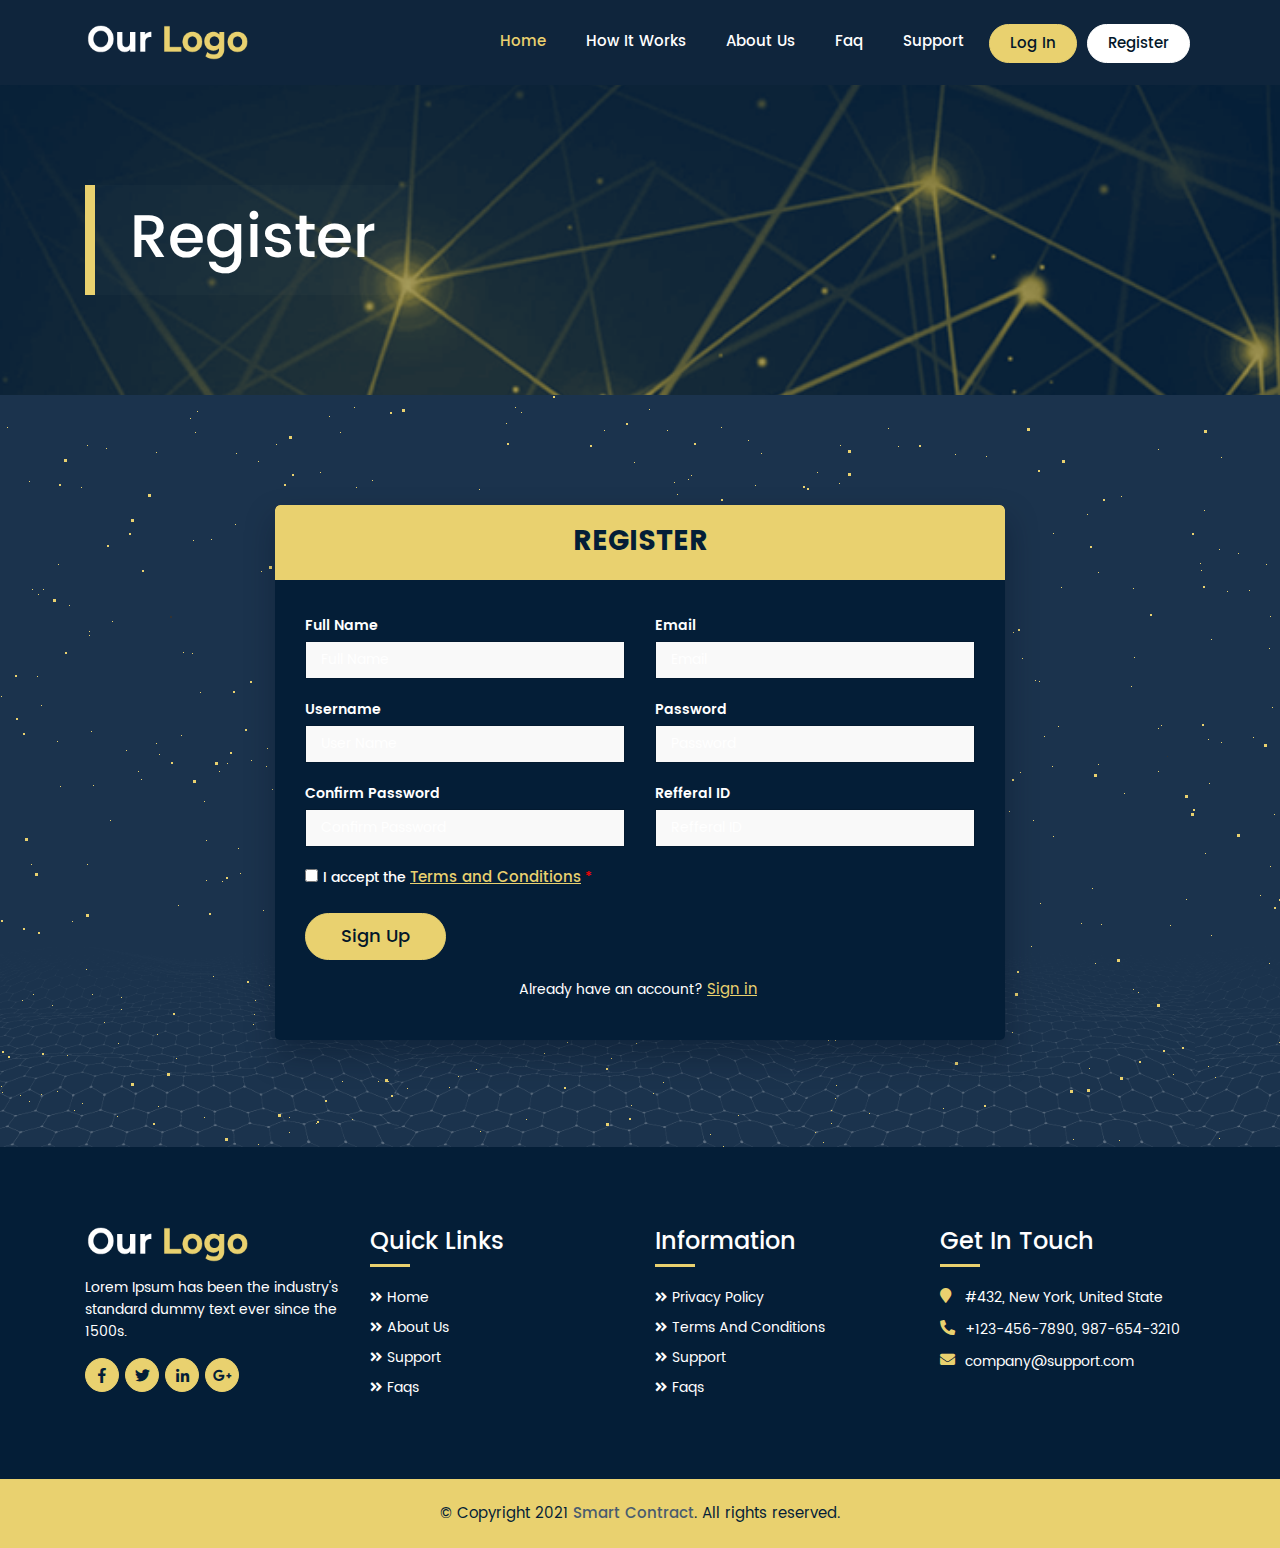
<file: register.html>
<!DOCTYPE html>
<html lang="en">
  <head>
    <meta charset="utf-8">
    <meta http-equiv="X-UA-Compatible" content="IE=edge">
    <meta name="viewport" content="width=device-width, initial-scale=1">
    <title>:: Register ::</title>

    <!-- CSS -->
    <link rel="stylesheet" href="css/bootstrap.min.css">
    <link rel="stylesheet" href="css/fontawesome-all.css">
    <link rel="stylesheet" href="fonts/stylesheet.css">
	<link rel="stylesheet" href="css/owl.carousel.min.css">
	<link rel="stylesheet" href="css/owl.theme.default.css">
	<link rel="stylesheet" href="css/star.css">
	<link rel="stylesheet" href="css/core.css">
	<link rel="stylesheet" href="css/responsive.css">
	<link rel="stylesheet" href="css/animateCustom.css">
	<link rel="stylesheet" href="css/animate.css">
	
	<!-- js -->
	<script src="js/jquery.min.js"></script>
	<script src="js/bootstrap.min.js"></script>
	<script src="js/owl.carousel.min.js"></script>

  </head>
<body>

<!-- START header -->
<header>
	<div class="container">
		<nav class="navbar navbar-expand-lg navbar-light bg-light">
			<a class="navbar-brand" href="index.html"><img src="images/logo.png"></a>
			<button class="navbar-toggler" type="button" data-toggle="collapse" data-target="#navbarSupportedContent" aria-controls="navbarSupportedContent" aria-expanded="false" aria-label="Toggle navigation">
				<span class="navbar-toggler-icon"></span>
			</button>

			<div class="collapse navbar-collapse" id="navbarSupportedContent">
				<ul class="navbar-nav ml-auto">
					<li class="nav-item active">
						<a class="nav-link" href="index.html">Home</a>
					</li>
					<li class="nav-item">
						<a class="nav-link" href="how_it_works.html">How It Works</a>
					</li>
					<li class="nav-item">
						<a class="nav-link" href="about_us.html">About Us</a>
					</li>
					<li class="nav-item">
						<a class="nav-link" href="faq.html">Faq</a>
					</li>
					<li class="nav-item">
						<a class="nav-link" href="contact_us.html">Support</a>
					</li>
					<li class="nav-item nav-itemBtn">
						<a class="btn btnTheme" href="login.html">Log in</a>
					</li>
					<li class="nav-item nav-itemBtn">
						<a class="btn btnTheme btnReg" href="register.html">Register</a>
					</li>
				</ul>
			</div>
		</nav>
	</div>
</header>
<!-- END header -->

<!-- START Banner -->
<section class="bannerAll">
	<div class="container">
		<div class="row">
			<div class="col-lg-12 col-md-12 col-sm-12">
				<div class="bannerAllInner">
					<h1>Register</h1>
				</div>
			</div>
		</div>
	</div>
</section>
<!-- END Banner  -->

<!-- START FORM -->
<section class="logInArea">
	<div class="stars-background"></div>
	<div class="stars-background"></div>
	<div class="stars-background"></div>
    <div class="container">
		<div class="row">
			<div class="col-lg-8 offset-lg-2 col-md-12 col-sm-12">
				<div class="users wow slideInRight" style="animation-duration: 1s;">
					<div class="logIn">
						<h2>Register</h2>
					</div>
					<form action="#">
						<div class="row">
							<div class="col-lg-6 col-md-6 col-sm-12">
								<div class="form-group">
									<label class="control-label">Full Name</label> 
									<input name="name" required="true" class="form-control" placeholder="Full Name" type="text"> 				
								</div>
							 </div>
							<div class="col-lg-6 col-md-6 col-sm-12">    
								<div class="form-group">
									<label class="control-label">Email</label>                
									<input name="name" required="true" class="form-control" placeholder="Email" type="email"> 
								</div>
							</div>
					
							<div class="col-lg-6 col-md-6 col-sm-12">
								<div class="form-group">
									<label class="control-label">Username</label>                
									<input required="true" placeholder="User Name"  class="form-control" name="username" type="text"> 	
								</div>
							</div>
							<div class="col-lg-6 col-md-6 col-sm-12">
								<div class="form-group">
									<label class="control-label">Password</label>                
									<input id="password" placeholder="Password"  required="true" class="form-control" name="password" type="password"> 
								</div>
							</div>
					
							<div class="col-lg-6 col-md-6 col-sm-12">
								<div class="form-group">
									<label class="control-label">Confirm Password </label>            
									<input required="true" placeholder="Confirm Password" class="form-control" name="confirm_password" type="password">
								</div>
							 </div>
			
							<div class="col-lg-6 col-md-6 col-sm-12">
								<div class="form-group">
									<label class="control-label">Refferal ID</label>            
									<input name="intro_name" placeholder="Refferal ID" class="form-control" type="text">
								</div>
							</div>
					
							<div class="col-lg-6 col-md-6 col-sm-12">
								<div class="form-group chkRegister">
									<input name="terms" type="checkbox">
									<label class="control-label"> I accept the <a target="_blank" href="terms_and_conditions.html">Terms and Conditions</a><span style="color:#FF0000;">*</span> </label>
								</div>
							</div>
							<div class="col-lg-12 col-md-12 col-sm-12">
								<div class="form-group">
									<button class="btn btnTheme"  type="submit">Sign Up</button> 
								</div>
							</div>
							<div class="col-lg-12 col-md-12 col-sm-12">
								<div class="form-group links">	
									<p>Already have an account?	<a href="login.html">Sign in</a></p>
								</div>
							</div>
						</div>
					</form>
				</div>
			</div>
		</div>
	</div>
</section>
<!-- END FORM -->

<!-- START FOOTER -->
<footer class="footer">
	<div class="container">
		<div class="footerTop">
			<div class="row">
				<div class="col-lg-3 col-md-6 col-sm-6 footerRES">
					<div class="footerInner">
						<a class="logoFooter" href="index.html"><img src="images/logo.png"></a>
						<p>Lorem Ipsum has been the industry's standard dummy text ever since the 1500s.</p>
						<div class="socialIcon">
							<ul>
								<li><a href="#"><i class="fab fa-facebook-f"></i></a></li>
								<li><a href="#"><i class="fab fa-twitter"></i></a></li>
								<li><a href="#"><i class="fab fa-linkedin-in"></i></a></li>
								<li><a href="#"><i class="fab fa-google-plus-g"></i></a></li>
							</ul>
						</div>
					</div>
				</div>			
				<div class="col-lg-3 col-md-6 col-sm-6 footerRES">
					<div class="footerInner">
						<h3>Quick Links</h3>
						<ul>
							<li><a href="index.html">Home</a></li>
							<li><a href="about_us.html">About Us</a></li>
							<li><a href="contact_us.html">Support</a></li>
							<li><a href="faq.html">Faqs</a></li>
						</ul>
					</div>
				</div>	
				<div class="col-lg-3 col-md-6 col-sm-6 footerRES">
					<div class="footerInner">
						<h3>Information</h3>
						<ul>
							<li><a href="privacy_policy.html">Privacy Policy</a></li>
							<li><a href="terms_and_conditions.html">Terms And conditions</a></li>
							<li><a href="contact_us.html">Support</a></li>
							<li><a href="faq.html">Faqs</a></li>
						</ul>
					</div>
				</div>	
				<div class="col-lg-3 col-md-6 col-sm-6 footerRES">
					<div class="footerInner">
						<h3>Get In Touch</h3>
						<div class="addressFooter">
							<ul>
								<li>
									<span><i class="fas fa-map-marker"></i></span>
									<p> #432,  New York, United State</p>
								</li>
								<li>
									<span><i class="fas fa-phone"></i></span>
									<p> +123-456-7890, 987-654-3210</p>
								</li>
								<li>
									<span><i class="fas fa-envelope"></i></span>
									<p>company@support.com</p>
								</li>
							</ul>
						</div>
					</div>
				</div>
			</div>
		</div>
	</div>
	<div class="copy">
		<div class="container">
			<div class="row">
				<div class="col-lg-12 col-md-12 col-sm-12 copyRES">
					<div class="copyInner">
						<p>© Copyright 2021 <a href="#">Smart Contract</a>. All rights reserved.</p>
					</div>
				</div>
			</div>
		</div>
	</div>
</footer>
<!-- END FOOTER -->

<!-- stats -->
<script src="js/jquery.waypoints.min.js"></script>
<script src="js/jquery.countup.js"></script>
<script>
	$('.counter').countUp();
</script>
<!-- //stats -->

<!-- START jQuery WOW -->
<script src="js/wow.js"></script>
<script>
wow = new WOW(
  {
	animateClass: 'animated',
	offset:       100,
	callback:     function(box) {
	  console.log("WOW: animating <" + box.tagName.toLowerCase() + ">")
	}
  }
);
wow.init();
document.getElementById('moar').onclick = function() {
  var section = document.createElement('section');
  section.className = 'section--purple wow fadeInDown';
  this.parentNode.insertBefore(section, this);
};
</script>
<!-- END jQuery WOW -->

<!-- START header -->
<script>
$(document).ready(function() {
  $(window).scroll(function () { 

    console.log($(window).scrollTop());

    if ($(window).scrollTop() > 85) {
      $('header').addClass('darkHeader');
    }

    if ($(window).scrollTop() < 86) {
      $('header').removeClass('darkHeader');
    }
  });
});
</script>
<!-- END header -->

  </body>
</html>
</file>
<file: fonts/stylesheet.css>
@font-face {
    font-family: 'Poppins';
    src: url('Poppins-Light.woff2') format('woff2'),
        url('Poppins-Light.woff') format('woff');
    font-weight: 300;
    font-style: normal;
}

@font-face {
    font-family: 'Poppins';
    src: url('Poppins-Bold.woff2') format('woff2'),
        url('Poppins-Bold.woff') format('woff');
    font-weight: bold;
    font-style: normal;
}

@font-face {
    font-family: 'Poppins';
    src: url('Poppins-Regular.woff2') format('woff2'),
        url('Poppins-Regular.woff') format('woff');
    font-weight: normal;
    font-style: normal;
}

@font-face {
    font-family: 'Poppins';
    src: url('Poppins-SemiBold.woff2') format('woff2'),
        url('Poppins-SemiBold.woff') format('woff');
    font-weight: 600;
    font-style: normal;
}

@font-face {
    font-family: 'Poppins';
    src: url('Poppins-Medium.woff2') format('woff2'),
        url('Poppins-Medium.woff') format('woff');
    font-weight: 500;
    font-style: normal;
}
</file>
<file: css/core.css>
/* START bannerAnimation */
@-webkit-keyframes swing{
    0%{-webkit-transform:rotate(5deg);}
    50%{-webkit-transform:rotate(-5deg);}
    100%{-webkit-transform:rotate(5deg);}
}
@-moz-keyframes swing{
    0%{-moz-transform:rotate(5deg);}
    50%{-moz-transform:rotate(-5deg);}
    100%{-moz-transform:rotate(5deg);}
}
@-o-keyframes swing{
    0%{-o-transform:rotate(5deg);}
    50%{-o-transform:rotate(-5deg);}
    100%{-o-transform:rotate(5deg);}
}
@keyframes swing{
    0%{transform:rotate(5deg);}
    50%{transform:rotate(-5deg);}
    100%{transform:rotate(5deg);}
}
@keyframes rotate { from { transform: rotate(0deg); } to { transform: rotate(360deg); } }
@keyframes rotateBack { from { transform: rotate(3600deg); } to { transform: rotate(0deg); } }
.rotating {
	-webkit-animation: rotating 3s linear infinite;
	animation: rotating 3s linear infinite;
}
@keyframes flash{0%,50%,to{opacity:1}25%,75%{opacity:0}}
/* END bannerAnimation */

/* START LIST */
.listCustom {	margin: 0 0 10px;}
.listCustom li{	list-style: none; margin: 0 0 10px 0; position: relative; font-size: 14px; line-height:19px;}
.listCustom > li::before { color: #e9d16f; content: "\f00c"; font-family: 'Font Awesome 5 Free';  font-weight: 900; font-size: 14px; left: -30px; position: absolute; top: 0; }
.listCustom > li:hover::before { font-size: 18px; }
/* START LIST */

/* START BUTTON */
.btnTheme { background: #e9d16f; border: 1px solid #e9d16f; border-radius: 40px; color: #031629; font-size: 18px; line-height: 25px; font-weight: 500; padding: 15px 45px; text-decoration: none; transition:all 0.3s ease-in-out 0s; text-transform: capitalize; position: relative; z-index: 1; overflow: hidden; }
.btnTheme:hover, .btnTheme:focus {  background: #e4c543; border: 1px solid #e4c543; color: #031629; }
/* END BUTTON */

/* START COMMON CSS */
.headingOther {	margin: 0 0 20px; text-align: center; display: inline-block; width: 100%;}
.headingOther h2 { color: #fff; font-size: 40px; line-height: 50px;  margin: 0 0 20px; text-transform: capitalize; font-weight: 500; }
.headingOther h2 span { color: #e9d16f; }
.headingOther h2 cite { width: 20px; height: 20px; margin: 15px auto 0; display: block; border: 4px solid #e9d16f ; background: transparent; border-radius: 100%;
 position: relative;}
.headingOther cite:before { background-color: #fff; content: ""; width: 44px;height: 4px; position: absolute; top: 4px; left: -53px; }
.headingOther cite:after { background-color: #fff; content: ""; width: 44px;height: 4px; position: absolute; top: 4px; right: -53px; }
.headingOther p { color: #fff;  font-size: 18px; line-height: 25px; margin: 0 0 15px;}
.headingOther h4 { color: #e9d16f; font-size: 20px; line-height: 25px; margin: 0 0 15px;}
p.specialPara { color: #ffae11; font-size: 18px; line-height: 23px; margin: 0 0 10px;}
.textWhite{ color:#fff !important;}
.textCenter{ text-align :center !important;}
h2 { color: #000;  font-size: 30px;  line-height: 35px;  font-weight: 700;}
h3 { font-size: 26px; line-height: 31px; font-weight: 700;}
h4 { font-size: 18px; line-height: 23px; font-weight: 700;}
p {	font-size: 14px; line-height: 19px; color: #333; }
body { background: #1b334d; color: #fff; font-family: 'Poppins'; font-weight: 400; font-size: 15px; margin: 0; padding: 0;}
/* END COMMON CSS */

/* START HEADER */
header { min-height: 80px; width: 100%; background: #0f253c; position: relative; transition:all 0.3s ease-in-out 0s; }
.headerInner { background: #f8f8fc; }
.navbar-nav { margin: 10px 0 0;}
.navbar-default {  background-color: transparent;  border: none;}
.navbar { min-height: 45px; background: transparent !important;	padding: 0; }
.navbar-brand { height: auto; margin: 0; padding: 25px 15px 25px 0;}
.navbar-brand>img { width: 170px; }
.navbar-nav li { padding: 0 20px; }
.navbar-light .navbar-nav .nav-link {color: #fff;font-size: 15px;line-height: 20px;padding: 0; text-decoration: none; text-transform: capitalize; font-weight:500;}
.navbar-light .navbar-nav .active>.nav-link, .navbar-light .navbar-nav .nav-link.active, .navbar-light .navbar-nav .nav-link.show, .navbar-light .navbar-nav .show>.nav-link { color: #e9d16f;}
.navbar-light .navbar-nav .nav-link:hover , .navbar-light .navbar-nav .nav-link:focus{ color: #e9d16f;}
.navbar-nav li.nav-itemBtn { padding: 0 5px; margin: -8px 0 0;}
.navbar-nav li .btnTheme { padding: 6px 20px; font-size: 15px; }
.navbar-nav li .btnReg { background: #fff;border: 1px solid #fff; color: #031629; }
.navbar-nav li .btnReg:hover, .navbar-nav li .btnReg:focus { background: #e9d16f;border: 1px solid #e9d16f; color: #031629;}
/* END HEADER */

/* START darkHeader */
.darkHeader { background: #000f1f; position: fixed; top: 0; z-index: 999; transition:all 0.3s ease-in-out 0s; min-height: auto;}
.darkHeader .navbar-brand { padding: 15px 15px 15px 0; }
/* END darkHeader */

/* START Banner  */
.banner {background: #041c34 url(../images/bg_9.png); background-size: contain; background-position: center bottom; background-repeat: no-repeat; position: relative; overflow: hidden; width: 100%; padding: 90px 0 100px; 	-webkit-perspective: 440px; perspective: 440px; -webkit-transform-style: preserve-3d; transform-style: preserve-3d;}
.banner .particles-container { position: absolute; left: 0; top: 0; width: 100%; height: 100%;}
.bannerAreaLeft { margin: 50px 0 30px; }
.bannerAreaLeft h1 { color: #fff; font-size: 60px; line-height: 70px; text-transform: capitalize;position: relative; font-weight: 500; margin: 0 0 20px; }
.bannerAreaLeft h1 span {color: #e9d16f;}
.bannerAreaLeft h3 { color: #e9d16f; font-size: 26px; line-height: 30px; margin: 0 0 20px; font-weight: 500;}
.bannerAreaLeft p { color: #fff; font-size: 18px; line-height: 28px; margin: 0 0 30px;  }
.bannerBtn .btnTheme { margin: 0 0 10px; padding: 15px 40px; font-size: 18px;}
.bannerAreaRight { position: relative; margin: 0 0 30px;}
.bannerAreaRight img { max-width: 100%;}
.bannerAreaRight .banner_right { max-width: 100%; margin: 0; 
width: 491px; opacity: 0.7; animation-name: rotate; animation-duration: 20s; animation-iteration-count: infinite; animation-timing-function: linear;}
.bannerAreaRight .bannerImg_1 { width: 565px; position: absolute; left: 0; top: 25px; z-index: 11; -webkit-transform: rotate(-5deg); transform: rotate(-5deg); -webkit-transform-origin: 50% 50%; transform-origin: 50% 50%; -webkit-animation: swing 4s linear infinite; animation: swing 4s linear infinite;}
.bannerAreaRight .bannerImg_2 { width: 402px; position: absolute; left: 50px; top: 26px; z-index: 12; animation-name: flash; animation-duration: 5s; animation-iteration-count: infinite; animation-timing-function: linear;}
/* END banner */

/* START staticsMain */
.staticsMain { background: #e9d16f; padding: 40px 0 10px; width: 100%; position: relative; overflow: hidden; }
.staticsInner { margin: 0 0 10px; position: relative; width: 100%; text-align: center; min-height: 80px; transition: all 0.5s;}
.staticsInner h4 { color: #1b334d; font-size: 13px; line-height: 20px; margin: 0 0 8px; text-transform: uppercase; font-weight: 700; }
.staticsInner p { color: #1b334d; font-size: 36px; line-height: 40px; margin: 0 0 0; font-weight: 400;}
/* END staticsMain */

/* START smartContractMain */
.smartContractMain { background: #041e37 url(../images/bg_2.png); background-attachment: fixed; background-repeat: no-repeat; background-size: cover; background-position: center top; padding: 50px 0 20px; width: 100%; position: relative; overflow: hidden;}
.smartContractMain .headingOther p { color: #e9d16f; }
.smartContractLeft { position: relative; margin: 0 0 30px; text-align: left;}
.smartContractInner { background: transparent; position: relative; width: 100%; min-height: 70px; margin:0 0 30px;}
.smartContractRight { position: relative; margin: 0 0 30px; text-align: right;}
.smartContractInner h4 { color: #e9d16f; font-weight: 400; font-size: 22px; line-height: 25px; margin: 0 0 5px; text-transform: capitalize; }
.smartContractInner p { color: #fff; font-size: 16px; line-height: 24px; margin: 0;}
.smartContractCenter { position: relative; margin: 0 0 30px; }
.robort img { max-width: 100%; width: 400px; margin: 0 auto; display: block; animation: move3 2s infinite;}
@-webkit-keyframes floater {0% {transform: translate3d(0px, 0px, 0px);}50% {transform: translate3d(0px, -30px, 0px);}100% {transform: translate3d(0px, 0px, 0px);}}
@keyframes floater {0% {transform: translate3d(0px, 0px, 0px);}50% {transform: translate3d(0px, -30px, 0px);}100% {transform: translate3d(0px, 0px, 0px);}}
@-webkit-keyframes floater2 {0% {transform: translate3d(0px, 0px, 0px);}50% {transform: translate3d(0px, -10px, 0px);}100% {transform: translate3d(0px, 0px, 0px);}}
@keyframes floater2 {0% {transform: translate3d(0px, 0px, 0px);}50% {transform: translate3d(0px, -10px, 0px);}100% {transform: translate3d(0px, 0px, 0px);}}
.smartContractCenter .bg_map { position: absolute; left: 50%; top: 50%; transform: translate(-50%, -50%); width: 90%;}
.smartContractCenter .bg_map img { -webkit-animation: rotate 30s linear infinite; animation: rotate 30s linear infinite; width: 100%;}
/* END smartContractMain */

/* START featuresMain */
.featuresMain { background: #1b334d; background-repeat: no-repeat; background-size: cover; background-position: center top; overflow: hidden; position: relative; padding: 70px 0 40px; width: 100%; -webkit-perspective: 440px; perspective: 440px; -webkit-transform-style: preserve-3d; transform-style: preserve-3d; }
.featuresInner { background: #041e37; margin: 0 0 40px; padding: 30px 15px; border-radius: 0px 30px 40px 40px;
 box-shadow: 1.95px 15.881px 30px 0 rgb(0 15 31 / 35%); transition: 0.5s; position: relative; width: 100%;
 min-height: 340px; text-align: center;}
.featuresInner:hover { background: #e9d16f; box-shadow: 1.95px 15.881px 30px 0 rgb(0 15 31 / 35%) inset; transform: translateY(-3px);}
.featuresInner:hover h4 {color: #041e37;}
.featuresInner:hover p {color: #1b334d;}
.featuresInner:hover .anime { border: 1px solid #041e37; }
.featuresInner:hover .anime::after, .featuresInner:hover .anime::before { background-image: -ms-linear-gradient(0deg,#395469 0,#1b334d 100%); background-image: -moz-linear-gradient(0deg,#395469 0,#1b334d 100%); background-image: -webkit-linear-gradient(0deg,#395469 0,#1b334d 100%);}
.featuresImage { margin: 0 auto 25px; width: 90px; height: 90px; position: relative; border-radius: 50%; }
.featuresImage figure { background: -moz-linear-gradient(0deg,#caa200 0,#e9d16f 100%); background: -webkit-linear-gradient(0deg,#caa200 0,#e9d16f 100%); background: -ms-linear-gradient(0deg,#caa200 0,#e9d16f 100%); box-shadow: 5.806px 23.287px 30.72px 1.28px rgb(233 209 111 / 40%); border-radius: 50%;
 height: 75px; width: 75px; position: relative; left: 50%; top: 50%; transform: translate(-50%,-50%);}
.featuresImage figure img { width: 40px; position: absolute; left: 50%; top: 50%; transform: translate(-50%,-50%);}
.featuresInner h4 { color: #e9d16f; font-weight:500; font-size: 16px; line-height: 21px; margin: 0 0 10px; text-transform: capitalize;}
.featuresInner p { color: #ccc; font-size: 14px; line-height: 22px; margin: 0 0 5px;}
.featuresInner ul { margin: 0; padding: 0 0 0 30px; }
.featuresInner ul li { color: rgb(255 255 255 / 60%); font-size: 14px; line-height: 20px; margin: 0 0 5px; list-style-type: none;}
.anime { width: 100%; height: 100%; display: inline-block; position: absolute; left: 0;	border-radius: 50%; border: 1px solid #e9d16f; 	animation: rotate 3s linear infinite; -webkit-animation: rotate 3s linear infinite; -moz-animation: rotate 3s linear infinite; animation-play-state: running; -webkit-animation-play-state: running; -moz-animation-play-state: running;}
.anime::after, .anime::before { background-image: -ms-linear-gradient(0deg,#caa200 0,#e9d16f 100%);	background-image: -moz-linear-gradient(0deg,#caa200 0,#e9d16f 100%); background-image: -webkit-linear-gradient(0deg,#caa200 0,#e9d16f 100%); width: 12px; height: 12px; border-radius: 50%; position: absolute; content: '';}
.anime::before { left: 5px; bottom: 5px;}
.anime::after { left: auto; bottom: auto; right: 5px; top: 5px;}
/* END featuresMain */

/* START marketingMain */
.marketingMain { background: #041e37 url(../images/bg_2.png); background-size: cover; background-position: center top; overflow: hidden; position: relative; padding: 100px 0 70px; width: 100%; }
.marketingInner {margin: 0 0 30px; position: relative; width: 100%; text-align: center;}
.marketingInner h2 { color: #fff; font-size: 40px; line-height: 50px; margin: 0 0 15px; text-transform: capitalize; font-weight: 500;}
.marketingInner h2 span { color: #e9d16f; }
.marketingInner h4 { color: #fff; font-weight:400; font-size: 16px; line-height: 25px; margin: 0 0 10px; text-transform: capitalize;}
.marketingInner h4 strong { color: #e9d16f; }
.marketingInner p { color: #e9d16f; font-size: 18px; line-height: 25px; margin: 0 0 20px; font-weight: 500;}
.marketingInnerBtn { margin: 10px 0 0; display: inline-block; width: 100%;}
.marketingInnerBtn .btnTheme { margin: 0 3px 10px; padding: 12px 25px; font-size: 15px; min-width: 150px;}
/* END marketingMain */

/* START testimonialsMain*/
.testimonialsMain {	background: #e9d16f url(../images/bg_9.png); background-size: contain; background-position: center bottom; background-repeat: no-repeat; width: 100%; padding: 80px 0 90px; position: relative; }
.testimonialsMain .headingOther h2 { color: #041e37; }
.testimonialsMain .headingOther h2 cite { border: 4px solid #041e37; }
.testimonialsDetail { text-align: center; display: inline-block; width: 100%; position: relative; min-height: 180px; padding: 15px;}
.testimonialsMain .owl-carousel .owl-item img { border: 7px solid #27415a;box-shadow: 5.806px 23.287px 30.72px 1.28px rgb(39 65 90 / 30%); border-radius: 50%; height: 110px;    width: 110px; margin: 0 auto 15px;}
.testimonialsDetail i.fas.fa-quote-left { color: rgb(0 0 0 / 15%); font-size: 75px; position: absolute; right: 10px; top: 0;}
.testimonialsDetail h4 { color: #27415a; font-size: 18px; line-height: 23px; margin: 0 0 10px; text-transform: capitalize;	font-weight: 500;}
.testimonialsDetail p { color: #000f1f; font-size: 15px; line-height: 30px; margin: 0 0 10px; }
.testimonialsMain .owl-theme .owl-nav { display: none; }
.testimonialsMain .owl-theme .owl-dots .owl-dot span { height: 10px; background: #27415a; border: 1px solid #27415a; width: 25px; margin: 0 5px; border-radius: 6px 0 6px 0;}
.testimonialsMain .owl-theme .owl-dots .owl-dot.active span, .testimonialsMain .owl-theme .owl-dots .owl-dot:hover span { background: #000f1f; border: 1px solid #000f1f; }
/* END testimonialsMain*/

/* START maskMain */
@keyframes animation {
  100% { background-position:  -4000px 0; }
}
.maskMain { background: #001844 url(../images/bg_1.jpg); width: 100%; padding: 100px 0 50px; position: relative;animation: animation 200s linear infinite; background-size: cover;}
.maskMain:before { background-color: rgba(0, 0, 0, 0.3); content: ""; width: 100%; height: 100%;    position: absolute; left: 0; top: 0; }
.maskLeft { position: relative; margin: 0 0 50px; text-align: center;}
.maskLeft_img { opacity: 0.8; position: absolute; left: 50%; top: 50%; transform: translate(-50%, -50%); }
.maskLeft_img img { animation-name: flash; animation-duration: 5s; animation-iteration-count: infinite;    animation-timing-function: linear; }
.maskLeft figure img { max-width: 100%; width: 130px; margin: 0 auto 15px; display: block;}
.maskLeft h3 { color: #fff; font-weight: 500; font-size: 24px; line-height: 25px; margin: 0 0 20px; text-transform: capitalize;}
.maskLeft p { color: #fff; font-size: 18px; line-height: 24px; margin: 0;}
.maskButton {text-align: center;}
.maskRight { position: relative; margin: 0 0 30px;}
.maskRightInner { background: #041e37; box-shadow: 1px 30px 60px 8px rgb(4 30 55 / 45%); border-radius: 10px; padding: 30px 15px; margin: 0 0 30px; position: relative; width: 100%; min-height: 70px; text-align: center; }
.maskRightInner:hover { box-shadow: 1px 30px 60px 8px rgb(4 30 55 / 55%)}
.maskRightInner h4 { color: #e9d16f; font-weight: 500; font-size: 20px; line-height: 25px; margin: 0 0 5px; text-transform: capitalize;}
.maskRightInner p { color: #fff; font-size: 16px; line-height: 24px; margin: 0;}
/* END maskMain */

/* START newsletter */
.newsletter { padding: 100px 0 70px;}
.newsletterInner .form-group { position: relative; margin: 0 0 20px;}
.newsletterInner label.error { color: #e20000; font-size: 13px; position: absolute;	left: 0; bottom: -22px;}
.newsletterInner {	width:100%;	padding: 0 30px;}
.newsletterInner .input-group { background: #495c6e; border: 2px solid #e9d16f; border-radius: 35px; }
.newsletterInner .form-control { background-color: transparent; border-radius: 35px; color: #fff; font-size: 15px; height: 50px; padding: 0 0 0 20px; border: none; box-shadow: none; transition: all 0.4s; }
.newsletterInner .form-control::-webkit-input-placeholder{ color: #fff; }
.newsletterInner .form-control::-moz-placeholder { color: #fff; }
.newsletterInner .form-control::-ms-input-placeholder { color: #fff; }
.newsletterInner button { background: #041e37; border: none; border-radius: 35px !important; color: #e9d16f; font-size: 16px; height: 50px; padding: 8px 25px; transition: 0.4s all;}
.newsletterInner button:hover, .newsletterInner button:focus { background: #000f1f; border: none; color: #fff; }
/* END newsletter */

/* START FOOTER  */
.footer { background: #041e37; background-position: center top; background-repeat: no-repeat; background-size: cover; margin: 0; width: 100%; position: relative; overflow: hidden; }
.footerTop { padding: 80px 0 50px; }
.logoFooter { display: inline-block; margin: 0 0 15px; width: 100%;}
.logoFooter img { width: 170px; }
.footerTop h3 { color: #fff; font-weight: 500; font-size: 24px; line-height: 30px; margin: 0 0 30px; text-transform: capitalize; position: relative; }
.footerTop h3:before { background: #e9d16f;	content: ""; position: absolute; left: 0; bottom: -10px; width: 40px; height: 3px;}
.footerInner { display: inline-block; margin: 0 0 20px; width: 100%; }
.footerInner p { color: #fff;  font-size: 14px; line-height: 22px; margin: 0 0 15px; width: 100%; }
.footerInner ul {  margin: 0;  padding: 0;}
.footerInner ul li { display: inline-block; list-style-type: none; margin: 0 0 10px; width: 100%; font-size: 14px; line-height: 19px; }
.footerInner ul li a { color: #fff; font-size: 14px; line-height: 19px; text-transform: capitalize; text-decoration: none; position: relative; margin: 0; display: inline-block; padding-left: 17px;}
.footerInner ul li a:hover, .footerInner li a:focus { color: #e9d16f; transition: 0.5s; }
.footerInner ul li a:before { content: "\f101"; font-family: 'Font Awesome 5 Free'; font-weight: 900; left: 0;    position: absolute;}
.addressFooter { margin: 0;}
.addressFooter ul { width:100%; }
.addressFooter ul li { display: inline-block; font-size: 15px; line-height: 20px; list-style-type: none; margin: 0 0 10px; }
.addressFooter ul li span { float: left; width: 20px;}
.addressFooter ul li i { color: #e9d16f;}
.addressFooter ul li i.fas.fa-phone { transform: rotate(90deg);}
.addressFooter ul li p { font-size: 14px; margin: 0; color: #fff; padding-left: 25px; display: block;}
.copy { width: 100%; background: #e9d16f;}
.copyInner { padding: 25px 0; text-align: center; width: 100%; }
.copyInner p { color: #041e37; font-size: 15px; margin: 0; }
.copyInner p a { color: #495c6e; text-decoration: none; font-weight: 500; }
.copyInner p a:hover, .copyInner p a:focus { color: #000f1f; }
.socialIcon {  display: inline-block;  margin: 0 0 10px;  width: 100%;}
.socialIcon > ul { margin: 0; padding: 0;}
.socialIcon ul li { display: inline-block; list-style-type: none; margin: 0; width: auto; }
.socialIcon ul li a { background: #e9d16f;	border: 1px solid #e9d16f; color: #041e37; display: inline-block; width: 34px; height: 34px; margin: 0 1px 0 0; position: relative; text-decoration: none; border-radius: 50%; }
.socialIcon ul li a:before { display: none; }
.socialIcon ul li a:hover { background: #000f1f; border: 1px solid #e9d16f; color: #e9d16f; transition: all 0.3s ease-in-out 0s; }
.socialIcon a i { font-size: 15px; left: 50%; position: absolute; top: 50%; transform: translate(-50%, -50%); -webkit-transform: translate(-50%, -50%); -moz-transform: translate(-50%, -50%); }
/* END footer */

/* START aboutMain */
.aboutMain { background: #e9d16f url(../images/bg_9.png); background-size: contain; background-position: center bottom; background-repeat: no-repeat; padding: 100px 0 50px; width: 100%; position: relative; overflow: hidden;}
.aboutRight { position: relative; margin: 0 0 30px;}
.aboutRight .headingOther { text-align: left; }
.aboutRight .headingOther h2 { color: #041e37; margin: 0;}
.aboutRight .headingOther h2 cite { margin: 10px 0 0; border: 4px solid #041e37; left: 55px;}
.aboutRight h4 { color: #e16fab; margin: 0 0 15px;}
.aboutRight p { color: #000f1f; font-size: 15px; line-height: 30px; margin: 0 0 30px;}
.aboutLeft { position: relative; margin: 0 0 30px; }
.aboutLeft img { max-width: 100%; margin: 0 auto 30px; display: block; }
.about_eth_1 { position: absolute; left: 42.5%; top: -14%; -webkit-animation: tanuj_1 1s linear .6s infinite alternate; animation: tanuj_1 1s linear .6s infinite alternate;}
.about_eth_2 { position: absolute; top: 17.2%; left: 9.5%; -webkit-animation: tanuj_2 .9s linear alternate infinite; animation: tanuj_2 .9s linear alternate infinite; -webkit-animation-delay: 0s; animation-delay: 0s;}
.about_eth_3 { position: absolute; top:17.2%; right: 9%; -webkit-animation: tanuj_2 .9s linear alternate infinite; animation: tanuj_2 .9s linear alternate infinite; -webkit-animation-delay: 0.3s; animation-delay: 0.3s; }
.about_eth_4 { position: absolute; bottom: 28%; left: 46.5%; -webkit-animation: tanuj_2 .9s linear alternate infinite; animation:tanuj_2 .9s linear alternate infinite; -webkit-animation-delay:0.6s; animation-delay:0.6s; }
@-webkit-keyframes tanuj_1 {
    0% { -webkit-transform:translateY(5px); transform:translateY(5px) }
    100% { -webkit-transform:translateY(-25px); transform:translateY(-25px) }
}
@keyframes tanuj_1 {
    0% { -webkit-transform:translateY(5px); transform:translateY(5px) }
    100% { -webkit-transform:translateY(-25px); transform:translateY(-25px) }
}

@-webkit-keyframes tanuj_2 {
    0% { -webkit-transform: translate3d(0,0,0) scale3d(1,1,1); transform: translate3d(0,0,0) scale3d(1,1,1); }
    40% { -webkit-transform: translate3d(0,30%,0) scale3d(.7,1.5,1); transform: translate3d(0,30%,0) scale3d(.7,1.5,1); }
    100% { -webkit-transform: translate3d(0,100%,0) scale3d(1.5,.7,1); transform: translate3d(0,100%,0) scale3d(1.5,.7,1); }
}
@keyframes tanuj_2 {
    0% { -webkit-transform: translate3d(0,0,0) scale3d(1,1,1); transform: translate3d(0,0,0) scale3d(1,1,1); }
    40% { -webkit-transform: translate3d(0,30%,0) scale3d(.7,1.5,1); transform: translate3d(0,30%,0) scale3d(.7,1.5,1); }
    100% { -webkit-transform: translate3d(0,100%,0) scale3d(1.5,.7,1); transform: translate3d(0,100%,0) scale3d(1.5,.7,1); }
}
/* END aboutMain */

/* START contactMain  */
.contactMain { background: #1b334d; padding: 80px 0 40px; width: 100%; position: relative; overflow: hidden;}
.contactInner { background: #041e37; box-shadow:1.95px 15.881px 30px 0 rgb(0 15 31 / 35%); margin:0 0 30px; padding: 30px; border-radius: 15px; }
.contactInner h3 { font-size: 28px; line-height: 35px; margin: 0 0 25px; font-weight: 400; text-transform: capitalize; color: #e9d16f;}
.contactInner .form-group { margin-bottom: 15px; position: relative;}
.contactInner label.error { position: absolute;	left: 0; bottom: -22px;	color: #ff0000;	font-size:12px;}
.contactInner label { font-weight: 600; color: #fff; font-size: 14px; margin: 0 0 5px;}
.contactInner .form-control { background-color: #f9f9f9; border: 1px solid rgb(0 0 0 / 12%); border-radius: 0; box-shadow: none; color: #1b334d; font-size: 14px; padding: 18px 15px; transition: all 0.4s;}
.contactInner textarea.form-control { height: 100px; padding-top: 12px;	resize: none; }
.contactInner .form-control::-webkit-input-placeholder{ color: #1b334d; }
.contactInner .form-control::-moz-placeholder { color: #1b334d; }
.contactInner .form-control::-ms-input-placeholder { color: #1b334d; }
.btnContact { text-align: left; margin: 20px 0 0;}
.btnContact .btnTheme { padding: 15px 30px; font-size: 20px; border-radius: 50px;}
/* END contactMain */

/* START faq_section */
.faq_section { background: #e9d16f url(../images/bg_9.png); background-size: contain; background-position: center bottom; background-repeat: no-repeat; overflow: hidden; position: relative; padding: 70px 0 60px;}
.faq_shape_1 {position: absolute; left: -22%; top: 14%; opacity: 0.4;}
.faqLeft { margin: 0 0 30px; }
.faqLeft img { animation: move1 5s infinite;}
.faq_content {margin: 0 0 30px;}
.faq_content .card { border: none; background: transparent; margin-bottom: 10px; border-radius: 0;}
.faq_content .accordion .fas {	margin: 4px 0 0; float: right; font-size: 15px;}
.faq_content .card-header {padding: 0;}
.faq_content .card-header .btn-link.collapsed { background: #041e37;color: #fff;}
.faq_content .accordion>.card:not(:first-of-type) .card-header:first-child { border-radius: 4px;}
.faq_content .accordion>.card .card-header { margin-bottom: 0; }
.faq_content .btn-link {  background: #041e37; padding: 12px 15px; border-radius: 4px; color: #fff; width: 100%; text-align: left; text-decoration: none;font-weight: 500; font-size: 15px;}
.faq_content .btn-link:hover, .faq_content .btn-link:focus { color: #fff; text-decoration: none;}
.faq_content .card-body { background: #fff; border-radius: 0 0 4px 4px; padding: 12px 15px; color: #041e37; border-top: 1px solid rgb(255 255 255 / 20%); min-height: 100px; font-size:14px; line-height: 22px;}
.faq_content .card-body p { color: #041e37; font-size:14px; line-height: 22px; font-weight: 400; margin: 0 0 10px;}
.faq_content .card-body a { color: #3e6c98;}
.faq_content .card-body a:hover, .faq_content .card-body a:focus { opacity: 0.8;}
/* END faq_section */

/* START Register LOG IN FORGOT*/
.logInArea { background: #1b334d url(../images/bg_9.png); background-size: contain; background-position: center bottom; background-repeat: no-repeat; padding: 110px 0 100px; width: 100%; position: relative; overflow: hidden; -webkit-perspective: 440px; perspective: 440px; -webkit-transform-style:preserve-3d; transform-style:preserve-3d;}
.logInAreaInner { position: relative; padding: 70px 50px; background: #075152; border-radius: 25px;}
.users { background: #041e37; border-radius: 5px; box-shadow: 1.95px 15.881px 30px 0 rgb(0 15 31 / 35%); margin: 0; overflow: hidden; position: relative; display: inline-block; width: 100%; }
.users form { padding: 20px 30px; position: relative;}
.logIn { background: #e9d16f; border-radius: 5px 5px 0 0; margin: 0 0 15px;	padding: 20px 15px; width: 100%; position: relative; text-align: center; }
.logIn h2 { font-size: 28px; line-height: 35px; margin: 0; text-transform: uppercase; color: #041e37; font-weight:700;}
.users .form-group { margin: 0 0 20px; position: relative;}
.users label.error { position: absolute; left: 0; bottom: -22px; color: #f5737e; font-size: 12px; }
.users form label { font-weight: 600; color: #fff; font-size: 14px; margin: 0 0 5px; }
.users .form-control {background-color: #f9f9f9; border: 1px solid rgb(0 0 0 / 12%); border-radius: 0;    box-shadow: none; color: #fff; font-size: 14px; padding: 18px 15px; transition: all 0.4s; }
.users .form-control::-webkit-input-placeholder { color: #fff; }
.users .form-control::-moz-placeholder { color: #fff; }
.users .form-control::-ms-input-placeholder { color: #fff; }
.or-message { color: #fff; text-align: center;}
.users .btnTheme { padding: 10px 35px;}
.links { display: block; text-align: center; color: #fff;}
.links p { color: #fff; }
.links a { color: #e9d16f; font-size: 15px; line-height: 20px; margin: 0 4px 0 0; text-decoration: underline; transition: all 0.3s ease-in-out 0s;}
.links a:hover, .links a:focus { color: #ffce00; }
.users .chkRegister label { font-weight: 500; position: unset; }
.chkRegister a { color: #e9d16f; font-size: 15px; line-height: 20px; margin: 0 4px 0 0; text-decoration: underline; transition: all 0.3s ease-in-out 0s;}
.chkRegister a:hover, .chkRegister a:focus { color:#ffce00; }
/* END Register LOG IN FORGOT */

/* START termsMain */
.termsMain { background: url(../images/lightBG.png); padding: 70px 0 40px; width: 100%; position: relative; overflow: hidden; }
.terms { margin: 0 0 30px; }
.terms h2 { margin: 0 0 20px; position: relative; color:#fff; font-size:30px; line-height:35px; font-weight: 700; }
.terms h2 span { color: #e9d16f; }
.terms h4 { margin: 0 0 15px; color: #e9d16f; font-size: 18px; font-weight: 700; }
.terms p { margin: 0 0 15px; font-size: 14px; line-height: 25px; color: #fff; }
/* END termsMain */

/* START bannerAll */
.bannerAll { background: rgba(0, 0, 0, 0) url(../images/bgAll.png); background-position: center top;  background-repeat: no-repeat;  background-size: cover; background-attachment: fixed; padding: 100px 0 100px;  width: 100%;  position: relative;}
.bannerAllInner { display: inline-block; border-left: 10px solid #e9d16f; background: rgba(255, 255, 255, .02); padding: 20px 35px; }
.bannerAllInner h1 { color: #fff; font-size: 60px; line-height: 70px; margin: 0;}
.bannerAllInner h1 span { color: #e9d16f; }
/* END bannerAll */

/* START bubbles */
body { position: relative; }
#bubbles { width: 100%; height: 100%; position: absolute; overflow: hidden; top: 0; left: 0;}
#bubbles div { background: #e9d16f; border-radius: 100%; position: absolute; -webkit-animation: fade 30s infinite;}
@-webkit-keyframes fade{from{bottom:-24px;opacity:1;visibility:visible}to{bottom:120%}}@keyframes fade{from{bottom:-24px;opacity:1;visibility:visible}to{bottom:120%}}
/* END bubbles */

/* START rotate */
@keyframes rotate2d {
  0% { -webkit-transform: rotate(0); transform: rotate(0); }
  100% { -webkit-transform: rotate(360deg); transform: rotate(360deg); }
}
.rotate2d { -webkit-animation: rotate2d 2s linear infinite; animation: rotate2d 1s linear infinite;}

@-webkit-keyframes rotate-2d {
  0% { -webkit-transform: rotate(0); transform: rotate(0); }
  100% { -webkit-transform: rotate(-360deg); transform: rotate(-360deg); }
}
@keyframes rotate-2d {
  0% { -webkit-transform: rotate(0); transform: rotate(0);  }
  100% { -webkit-transform: rotate(-360deg); transform: rotate(-360deg);  }
}
.rotate-2d { -webkit-animation: rotate-2d 2s linear infinite;  animation: rotate-2d 1s linear infinite;}

@-webkit-keyframes rotate3d {
  0% { -webkit-transform: rotateY(0); transform: rotateY(0); }
  100% { -webkit-transform: rotateY(360deg); transform: rotateY(360deg); }
}
@keyframes rotate3d {
  0% { -webkit-transform: rotateY(0); transform: rotateY(0); }
  100% { -webkit-transform: rotateY(360deg); transform: rotateY(360deg); }
}
.rotate3d { -webkit-animation: rotate3d 2s linear infinite; animation: rotate3d 1s linear infinite; }
/* END rotate */


/* START move */
@-webkit-keyframes toTopFromBottom {
	49% { -webkit-transform: translateY(-100%); }
	50% { opacity: 0; -webkit-transform: translateY(100%); }
	51% { opacity: 1; }
}
@-moz-keyframes toTopFromBottom {
	49% { -moz-transform: translateY(-100%); }
	50% { opacity: 0; -moz-transform: translateY(100%); }
	51% { opacity: 1; }
}
@keyframes toTopFromBottom {
	49% { transform: translateY(-100%);	}
	50% { opacity: 0; transform: translateY(100%); }
	51% { opacity: 1; }
}

@-webkit-keyframes move1 {
 0% { -webkit-transform: rotate(-1deg) translate(-2px, -2px); transform: rotate(-1deg) translate(-2px, -2px);}
 50% { -webkit-transform: rotate(1deg) translate(2px, 2px); transform: rotate(1deg) translate(2px, 2px); }
 100% { -webkit-transform: rotate(-1deg) translate(-2px, -2px); transform: rotate(-1deg) translate(-2px, -2px); } 
}
@keyframes move1 {
 0% { -webkit-transform: rotate(-1deg) translate(-2px, -2px); transform: rotate(-1deg) translate(-2px, -2px);}
 50% { -webkit-transform: rotate(1deg) translate(2px, 2px); transform: rotate(1deg) translate(2px, 2px); }
 100% { -webkit-transform: rotate(-1deg) translate(-2px, -2px); transform: rotate(-1deg) translate(-2px, -2px); } 
}

@-webkit-keyframes move2 {
	0% { -webkit-transform: rotate(1deg) translate(2px, 2px); transform: rotate(1deg) translate(2px, 2px); }
	50% { -webkit-transform: rotate(-1deg) translate(-2px, -2px); transform: rotate(-1deg) translate(-2px, -2px);}
	100% { -webkit-transform: rotate(1deg) translate(2px, 2px); transform: rotate(1deg) translate(2px, 2px); } 
}
@-webkit-keyframes move3 {
	0% { transform: translate(0, 0); }
	20% { transform: translate(5px, 0);	}
	40% { transform: translate(5px, 5px); }
	65% { transform: translate(0, 5px);	}
	65% { transform: translate(5px, 0);	}
	100% { transform: translate(0, 0);	} 
}
@-webkit-keyframes move4 {
  0% { -webkit-transform: translate(0, -5px); transform: translate(0, -5px); }
  50% { -webkit-transform: translate(0, 5px); transform: translate(0, 5px); }
  100% { -webkit-transform: translate(0, -5px); transform: translate(0, -5px); } 
}
/* END move */
</file>
<file: css/responsive.css>
@media (max-width: 1199px) {
.banner { padding: 50px 0 40px; }
.bannerAreaLeft h1 { font-size: 50px; line-height: 60px; }
.bannerAreaLeft h3 { font-size: 24px; }
.bannerAreaLeft p { font-size: 16px; line-height: 25px;}
.logLeft { width: 450px; }
.bannerAreaRight .bannerImg_1 { width: 455px;}
.bannerAreaRight .bannerImg_2 { width: 370px; left: 47px; top: 22px; } 
.smartContractInner h4 {font-size: 18px; line-height: 20px;}
.smartContractInner h4 {font-size: 18px; line-height: 20px;}
}	
	
@media (max-width: 991px) {
h2 { font-size: 32px; line-height: 37px; margin:0 0 10px; }
h3 { font-size: 28px; line-height: 35px; margin:0 0 10px;}
.headingOther h2 { font-size: 34px; line-height: 40px;}
.headingOther p { font-size: 14px; line-height: 20px;}

header { min-height: auto; }
.navbar-brand > img { width: 160px; }
.navbar-nav { background: #041c34; width: 100%;}
.navbar-light .navbar-toggler { background: #e9d16f;}
.navbar-light .navbar-toggler:hover, .navbar-light .navbar-toggler:focus { outline: none; background: #ffce00;}
.navbar-nav li { border-bottom: 1px solid rgba( 255 255 255 / 10%);  padding: 0; width: 100%;}
.navbar-light .navbar-nav .nav-link { border-radius: 0; color: #fff;  font-size: 15px;  padding: 10px 15px;  text-align: right;}
.navbar-light .navbar-nav .active>.nav-link, .navbar-light .navbar-nav .nav-link.active, .navbar-light .navbar-nav .nav-link.show, .navbar-light .navbar-nav .show>.nav-link {background: #e9d16f; color: #000; }
.navbar-light .navbar-nav .nav-link:hover, .navbar-light .navbar-nav .nav-link:focus { background: #e9d16f; color: #000; }
.navbar-nav li.nav-itemBtn {margin: 0; padding: 0; }
.navbar-nav li .btn { background: transparent;  padding: 10px 15px; color: #fff;width: 100%; text-align: right; text-transform: capitalize; border: none;}

.bannerRES:nth-child(1){order:2;}
.bannerRES:nth-child(2){order:1;}
.banner { padding: 50px 0 40px;}
.bannerAreaLeft { text-align: center;}
.bannerAreaLeft h1 { font-size: 48px; line-height: 55px;}
.bannerAreaRight { text-align: center;}
.bannerAreaRight .banner_right { width: 410px; }
.bannerAreaRight .bannerImg_1 { width: 455px; left: 19%; }
.bannerAreaRight .bannerImg_2 { width: 340px; left: 26%; top: 21px; }

.marketingMain { padding: 70px 0 40px; }
.marketingLeft { text-align: center; }
.marketingInner { text-align: center; }
.marketingInner h2  { font-size: 32px; line-height: 37px;}
.marketingInnerBtn .btnTheme { padding: 10px 20px; font-size: 14px; min-width: auto; }

.smartContractMain { padding: 70px 0 20px;}
.smartContractLeft img { width: 300px; margin: auto; display: block;}
.smartRES:nth-child(1) { order: 2;}
.smartRES:nth-child(2) { order: 1;}
.smartRES:nth-child(3) { order: 3;}
.smartContractLeft img { width: 300px; margin: auto; display: block;}
.smartContractCenter .bg_map img { width: 450px; }
.testimonialsMain { padding: 70px 0 40px; }
.footerInner { min-height: 130px; }
.footerTop h3 { font-size: 18px; }
}


@media (max-width: 767px) {
.headingOther h2 { font-size: 30px; line-height: 35px;}
.headingOther p { font-size: 16px; line-height: 21px;}
h2 { font-size: 28px; line-height: 35px;  margin:0 0 10px 0;}
h3 { font-size: 24px; line-height: 29px;}
.bannerAreaLeft {margin: 0 0 30px; }
.bannerAreaLeft h1 { font-size: 34px; line-height: 40px; margin: 0 0 30px; }
.bannerAreaLeft p { font-size: 18px; line-height: 25px; }
.bannerAreaRight .bannerImg_1 { width: 455px; left: 50%; top: 4%; position: absolute; animation: unset;    transform: translate(-50%, 0);}
.bannerAreaRight .bannerImg_2 { width: 345px; left: 50%; top: 4%; position: absolute; animation: unset; transform: translate(-50%, 0);}
.featuresInner { min-height: auto; }
.footerTop { padding: 50px 0 20px; }
.footerTop h3 { font-size: 20px; }
.footerInner p { font-size: 14px;  line-height: 19px; }
.footerInner ul li a {  font-size: 14px;  line-height: 19px; }
.bannerAllInner h1 { font-size: 40px; line-height: 50px; }
.aboutLeft .about_eth_1, .aboutLeft .about_eth_2, .aboutLeft .about_eth_3, .aboutLeft .about_eth_4 {display: none;}
}

@media (max-width: 576px) {
.bannerAreaRight .banner_right { width: 300px;}
.bannerAreaRight .bannerImg_1 { width: 320px;top: 6%;}
.bannerAreaRight .bannerImg_2 { width: 245px;top: 6%;}
.smartContractRight { text-align: left; }
.testimonialsDetail { padding: 0; }
}
</file>
<file: css/star.css>
.stars-background {
  position: absolute;
  top: 0;
  left: 0;
  background: transparent;
  height:300px;
}
.stars-background:nth-child(1) {
  -webkit-animation: fly 5s linear infinite;
          animation: fly 5s linear infinite;
  box-shadow: 663px 951px #333, 1264px 349px #e9d16f, 1185px 400px #e9d16f, 606px 728px #e9d16f, 1829px 696px #e9d16f, 1191px 418px #e9d16f, 695px 122px #e9d16f, 1145px 774px #e9d16f, 1711px 483px #e9d16f, 1070px 695px #e9d16f, 633px 411px #e9d16f, 269px 171px #e9d16f, 279px 254px #e9d16f, 843px 587px #e9d16f, 1384px 938px #e9d16f, 35px 478px #e9d16f, 531px 503px #e9d16f, 44px 758px #e9d16f, 695px 487px #e9d16f, 86px 519px #e9d16f, 385px 684px #e9d16f, 144px 933px #e9d16f, 335px 798px #e9d16f, 64px 64px #e9d16f, 148px 99px #e9d16f, 1237px 439px #e9d16f, 439px 985px #e9d16f, 331px 357px #e9d16f, 1094px 379px #e9d16f, 510px 809px #e9d16f, 1579px 856px #e9d16f, 1819px 669px #e9d16f, 1411px 916px #e9d16f, 698px 599px #e9d16f, 873px 123px #e9d16f, 80px 890px #e9d16f, 1710px 398px #e9d16f, 282px 150px #e9d16f, 1521px 200px #e9d16f, 1307px 330px #e9d16f, 1764px 548px #e9d16f, 1015px 598px #e9d16f, 556px 297px #e9d16f, 848px 78px #e9d16f, 1475px 452px #e9d16f, 1204px 35px #e9d16f, 50px 947px #e9d16f, 204px 862px #e9d16f, 240px 965px #e9d16f, 49px 853px #e9d16f, 1607px 416px #e9d16f, 58px 903px #e9d16f, 193px 385px #e9d16f, 1754px 532px #e9d16f, 1803px 75px #e9d16f, 402px 14px #e9d16f, 1375px 53px #e9d16f, 215px 367px #e9d16f, 563px 255px #e9d16f, 604px 580px #e9d16f, 289px 41px #e9d16f, 907px 144px #e9d16f, 668px 240px #e9d16f, 491px 250px #e9d16f, 1477px 292px #e9d16f, 1434px 350px #e9d16f, 1810px 149px #e9d16f, 1665px 888px #e9d16f, 1568px 437px #e9d16f, 599px 298px #e9d16f, 131px 688px #e9d16f, 1242px 757px #e9d16f, 1120px 682px #e9d16f, 955px 667px #e9d16f, 278px 719px #e9d16f, 393px 891px #e9d16f, 131px 124px #e9d16f, 1087px 694px #e9d16f, 897px 637px #e9d16f, 742px 896px #e9d16f, 225px 743px #e9d16f, 848px 55px #e9d16f, 847px 287px #e9d16f, 1157px 609px #e9d16f, 53px 204px #e9d16f, 167px 678px #e9d16f, 1344px 747px #e9d16f, 652px 521px #e9d16f, 1829px 921px #e9d16f, 1062px 65px #e9d16f, 1117px 564px #e9d16f, 1656px 299px #e9d16f, 25px 443px #e9d16f, 1297px 271px #e9d16f, 1582px 96px #e9d16f, 1554px 182px #e9d16f, 1027px 33px #e9d16f, 1527px 510px #e9d16f, 33px 763px #e9d16f, 786px 992px #e9d16f, 1785px 347px #e9d16f;
  width: 3px;
  height: 3px;
}
.stars-background:nth-child(2) {
  -webkit-animation: fly 10s linear infinite;
          animation: fly 10s linear infinite;
  box-shadow: 170px 221px #333, 1715px 910px #e9d16f, 798px 446px #e9d16f, 1368px 375px #e9d16f, 629px 723px #e9d16f, 1669px 913px #e9d16f, 1193px 414px #e9d16f, 1180px 992px #e9d16f, 1323px 283px #e9d16f, 1469px 528px #e9d16f, 1512px 62px #e9d16f, 649px 420px #e9d16f, 1213px 941px #e9d16f, 15px 280px #e9d16f, 1538px 361px #e9d16f, 1609px 501px #e9d16f, 25px 934px #e9d16f, 284px 89px #e9d16f, 391px 700px #e9d16f, 1766px 149px #e9d16f, 1513px 332px #e9d16f, 1693px 972px #e9d16f, 1627px 466px #e9d16f, 1759px 705px #e9d16f, 1345px 825px #e9d16f, 1520px 671px #e9d16f, 789px 770px #e9d16f, 491px 317px #e9d16f, 1160px 817px #e9d16f, 390px 17px #e9d16f, 1304px 74px #e9d16f, 419px 270px #e9d16f, 304px 177px #e9d16f, 1448px 254px #e9d16f, 728px 641px #e9d16f, 1603px 551px #e9d16f, 129px 138px #e9d16f, 815px 458px #e9d16f, 935px 517px #e9d16f, 1203px 191px #e9d16f, 525px 337px #e9d16f, 300px 224px #e9d16f, 747px 307px #e9d16f, 1633px 804px #e9d16f, 1198px 831px #e9d16f, 1654px 341px #e9d16f, 546px 139px #e9d16f, 1279px 504px #e9d16f, 347px 354px #e9d16f, 107px 150px #e9d16f, 1645px 490px #e9d16f, 1427px 27px #e9d16f, 1647px 275px #e9d16f, 504px 878px #e9d16f, 482px 165px #e9d16f, 507px 48px #e9d16f, 1090px 151px #e9d16f, 38px 537px #e9d16f, 1294px 750px #e9d16f, 775px 352px #e9d16f, 566px 198px #e9d16f, 409px 969px #e9d16f, 1727px 25px #e9d16f, 547px 642px #e9d16f, 807px 93px #e9d16f, 153px 728px #e9d16f, 626px 28px #e9d16f, 1014px 849px #e9d16f, 905px 320px #e9d16f, 1211px 929px #e9d16f, 1553px 750px #e9d16f, 1312px 322px #e9d16f, 989px 778px #e9d16f, 1423px 209px #e9d16f, 2px 656px #e9d16f, 509px 345px #e9d16f, 952px 976px #e9d16f, 1192px 138px #e9d16f, 1103px 104px #e9d16f, 1608px 462px #e9d16f, 60px 929px #e9d16f, 230px 357px #e9d16f, 438px 863px #e9d16f, 1567px 387px #e9d16f, 1549px 744px #e9d16f, 1163px 655px #e9d16f, 803px 91px #e9d16f, 1655px 370px #e9d16f, 1202px 329px #e9d16f, 1296px 531px #e9d16f, 1656px 297px #e9d16f, 1847px 649px #e9d16f, 1017px 576px #e9d16f, 590px 50px #e9d16f, 42px 658px #e9d16f, 588px 632px #e9d16f, 1182px 652px #e9d16f, 1038px 75px #e9d16f, 1842px 77px #e9d16f, 835px 595px #e9d16f, 1736px 145px #e9d16f, 1805px 341px #e9d16f, 1607px 955px #e9d16f, 984px 710px #e9d16f, 1274px 512px #e9d16f, 233px 759px #e9d16f, 59px 89px #e9d16f, 292px 79px #e9d16f, 1787px 869px #e9d16f, 1018px 234px #e9d16f, 23px 338px #e9d16f, 1344px 260px #e9d16f, 413px 625px #e9d16f, 16px 323px #e9d16f, 1432px 995px #e9d16f, 1758px 276px #e9d16f, 420px 774px #e9d16f, 399px 433px #e9d16f, 258px 858px #e9d16f, 564px 692px #e9d16f, 325px 705px #e9d16f, 1139px 666px #e9d16f, 906px 601px #e9d16f, 8px 661px #e9d16f, 541px 799px #e9d16f, 1567px 283px #e9d16f, 1536px 6px #e9d16f, 606px 673px #e9d16f, 1715px 799px #e9d16f, 649px 996px #e9d16f, 1530px 96px #e9d16f, 142px 175px #e9d16f, 1259px 880px #e9d16f, 694px 48px #e9d16f, 1824px 518px #e9d16f, 1493px 810px #e9d16f, 1282px 437px #e9d16f, 937px 216px #e9d16f, 171px 367px #e9d16f, 173px 618px #e9d16f, 1484px 469px #e9d16f, 23px 533px #e9d16f, 562px 952px #e9d16f, 317px 726px #e9d16f, 1711px 763px #e9d16f, 1580px 979px #e9d16f, 891px 238px #e9d16f, 1422px 297px #e9d16f, 1455px 281px #e9d16f, 587px 311px #e9d16f, 363px 982px #e9d16f, 1237px 876px #e9d16f, 1678px 151px #e9d16f, 147px 842px #e9d16f, 1815px 520px #e9d16f, 553px 1px #e9d16f, 704px 514px #e9d16f, 556px 939px #e9d16f, 111px 997px #e9d16f, 160px 934px #e9d16f, 1585px 616px #e9d16f, 233px 296px #e9d16f, 1700px 569px #e9d16f, 875px 300px #e9d16f, 1480px 443px #e9d16f, 826px 844px #e9d16f, 1163px 934px #e9d16f, 1570px 501px #e9d16f, 311px 555px #e9d16f, 1482px 163px #e9d16f, 669px 129px #e9d16f, 815px 468px #e9d16f, 721px 104px #e9d16f, 751px 779px #e9d16f, 226px 482px #e9d16f, 1059px 893px #e9d16f, 413px 422px #e9d16f, 520px 396px #e9d16f, 1766px 962px #e9d16f, 1012px 384px #e9d16f, 1523px 822px #e9d16f, 787px 998px #e9d16f, 735px 148px #e9d16f, 1150px 219px #e9d16f, 1px 525px #e9d16f, 247px 586px #e9d16f, 65px 257px #e9d16f, 520px 937px #e9d16f, 451px 331px #e9d16f, 919px 50px #e9d16f, 426px 391px #e9d16f, 582px 310px #e9d16f, 1762px 963px #e9d16f, 372px 341px #e9d16f, 245px 334px #e9d16f, 498px 171px #e9d16f, 544px 936px #e9d16f, 209px 518px #e9d16f, 442px 155px #e9d16f, 943px 226px #e9d16f, 250px 286px #e9d16f;
  width: 2px;
  height: 2px;
}
.stars-background:nth-child(3) {
  -webkit-animation: fly 15s linear infinite;
          animation: fly 15s linear infinite;
  box-shadow: 1167px 361px #333, 1219px 743px #e9d16f, 1804px 729px #e9d16f, 1663px 837px #e9d16f, 1665px 262px #e9d16f, 38px 848px #e9d16f, 992px 508px #e9d16f, 1509px 142px #e9d16f, 1835px 225px #e9d16f, 1033px 425px #e9d16f, 811px 983px #e9d16f, 197px 16px #e9d16f, 701px 327px #e9d16f, 1520px 762px #e9d16f, 807px 969px #e9d16f, 117px 721px #e9d16f, 1022px 263px #e9d16f, 337px 565px #e9d16f, 476px 674px #e9d16f, 1663px 235px #e9d16f, 1299px 640px #e9d16f, 1052px 371px #e9d16f, 955px 59px #e9d16f, 360px 487px #e9d16f, 1685px 615px #e9d16f, 937px 800px #e9d16f, 574px 863px #e9d16f, 1450px 472px #e9d16f, 401px 449px #e9d16f, 1536px 278px #e9d16f, 563px 384px #e9d16f, 592px 401px #e9d16f, 20px 700px #e9d16f, 1842px 868px #e9d16f, 888px 33px #e9d16f, 1735px 424px #e9d16f, 401px 814px #e9d16f, 563px 547px #e9d16f, 1688px 415px #e9d16f, 651px 966px #e9d16f, 1344px 54px #e9d16f, 820px 163px #e9d16f, 1051px 754px #e9d16f, 219px 376px #e9d16f, 1440px 873px #e9d16f, 1664px 173px #e9d16f, 1089px 843px #e9d16f, 822px 372px #e9d16f, 980px 795px #e9d16f, 1248px 951px #e9d16f, 1508px 876px #e9d16f, 176px 663px #e9d16f, 195px 37px #e9d16f, 797px 755px #e9d16f, 298px 403px #e9d16f, 1044px 341px #e9d16f, 156px 348px #e9d16f, 41px 699px #e9d16f, 1758px 109px #e9d16f, 1747px 229px #e9d16f, 1101px 529px #e9d16f, 997px 145px #e9d16f, 1582px 528px #e9d16f, 614px 518px #e9d16f, 986px 61px #e9d16f, 1721px 774px #e9d16f, 520px 441px #e9d16f, 1737px 615px #e9d16f, 1411px 70px #e9d16f, 703px 353px #e9d16f, 962px 164px #e9d16f, 495px 441px #e9d16f, 1387px 47px #e9d16f, 1053px 138px #e9d16f, 393px 802px #e9d16f, 1675px 807px #e9d16f, 1821px 598px #e9d16f, 604px 35px #e9d16f, 443px 915px #e9d16f, 72px 526px #e9d16f, 649px 14px #e9d16f, 515px 12px #e9d16f, 663px 687px #e9d16f, 839px 88px #e9d16f, 121px 602px #e9d16f, 339px 846px #e9d16f, 1486px 686px #e9d16f, 1124px 398px #e9d16f, 909px 816px #e9d16f, 1348px 741px #e9d16f, 1487px 723px #e9d16f, 461px 118px #e9d16f, 1325px 161px #e9d16f, 849px 912px #e9d16f, 458px 681px #e9d16f, 1715px 808px #e9d16f, 1083px 952px #e9d16f, 292px 194px #e9d16f, 417px 988px #e9d16f, 1434px 259px #e9d16f, 1334px 739px #e9d16f, 410px 925px #e9d16f, 992px 639px #e9d16f, 1299px 521px #e9d16f, 1509px 895px #e9d16f, 755px 121px #e9d16f, 504px 918px #e9d16f, 636px 648px #e9d16f, 1546px 343px #e9d16f, 997px 981px #e9d16f, 1767px 847px #e9d16f, 1805px 913px #e9d16f, 861px 485px #e9d16f, 1564px 389px #e9d16f, 1708px 64px #e9d16f, 1822px 934px #e9d16f, 1715px 977px #e9d16f, 761px 58px #e9d16f, 1269px 568px #e9d16f, 517px 336px #e9d16f, 660px 112px #e9d16f, 1272px 312px #e9d16f, 488px 491px #e9d16f, 38px 199px #e9d16f, 722px 813px #e9d16f, 1636px 748px #e9d16f, 1535px 516px #e9d16f, 1336px 965px #e9d16f, 755px 90px #e9d16f, 518px 599px #e9d16f, 388px 686px #e9d16f, 1427px 326px #e9d16f, 788px 284px #e9d16f, 1513px 459px #e9d16f, 897px 191px #e9d16f, 476px 563px #e9d16f, 263px 515px #e9d16f, 521px 447px #e9d16f, 1089px 673px #e9d16f, 1274px 419px #e9d16f, 58px 169px #e9d16f, 1098px 177px #e9d16f, 206px 445px #e9d16f, 1823px 412px #e9d16f, 715px 920px #e9d16f, 806px 887px #e9d16f, 219px 800px #e9d16f, 1571px 233px #e9d16f, 672px 433px #e9d16f, 928px 364px #e9d16f, 980px 810px #e9d16f, 761px 458px #e9d16f, 864px 433px #e9d16f, 510px 566px #e9d16f, 935px 402px #e9d16f, 1437px 409px #e9d16f, 653px 580px #e9d16f, 750px 448px #e9d16f, 1402px 379px #e9d16f, 213px 581px #e9d16f, 1604px 957px #e9d16f, 591px 255px #e9d16f, 1095px 568px #e9d16f, 631px 710px #e9d16f, 1752px 499px #e9d16f, 1058px 331px #e9d16f, 1211px 244px #e9d16f, 19px 785px #e9d16f, 1098px 369px #e9d16f, 1121px 101px #e9d16f, 1691px 25px #e9d16f, 1161px 330px #e9d16f, 970px 520px #e9d16f, 403px 197px #e9d16f, 1395px 406px #e9d16f, 352px 724px #e9d16f, 33px 599px #e9d16f, 1583px 652px #e9d16f, 806px 208px #e9d16f, 106px 53px #e9d16f, 1795px 923px #e9d16f, 1133px 594px #e9d16f, 1607px 394px #e9d16f, 258px 66px #e9d16f, 791px 243px #e9d16f, 1294px 361px #e9d16f, 196px 965px #e9d16f, 158px 711px #e9d16f, 1568px 955px #e9d16f, 1460px 207px #e9d16f, 582px 761px #e9d16f, 89px 240px #e9d16f, 1535px 654px #e9d16f, 444px 818px #e9d16f, 686px 928px #e9d16f, 1756px 622px #e9d16f, 693px 947px #e9d16f, 953px 141px #e9d16f, 211px 144px #e9d16f, 360px 426px #e9d16f, 1379px 127px #e9d16f, 1528px 729px #e9d16f, 1208px 671px #e9d16f, 92px 599px #e9d16f, 1799px 137px #e9d16f, 126px 355px #e9d16f, 1686px 291px #e9d16f, 1830px 413px #e9d16f, 316px 804px #e9d16f, 961px 139px #e9d16f, 1396px 531px #e9d16f, 1131px 291px #e9d16f, 52px 610px #e9d16f, 2px 697px #e9d16f, 518px 544px #e9d16f, 790px 310px #e9d16f, 1818px 436px #e9d16f, 974px 490px #e9d16f, 737px 992px #e9d16f, 289px 737px #e9d16f, 253px 629px #e9d16f, 121px 614px #e9d16f, 1695px 711px #e9d16f, 1785px 150px #e9d16f, 1390px 754px #e9d16f, 1158px 376px #e9d16f, 898px 51px #e9d16f, 1769px 928px #e9d16f, 576px 418px #e9d16f, 41px 310px #e9d16f, 1615px 695px #e9d16f, 57px 696px #e9d16f, 1219px 154px #e9d16f, 1441px 877px #e9d16f, 1295px 806px #e9d16f, 361px 571px #e9d16f, 272px 394px #e9d16f, 748px 45px #e9d16f, 439px 756px #e9d16f, 1493px 909px #e9d16f, 1295px 662px #e9d16f, 1221px 62px #e9d16f, 1680px 771px #e9d16f, 1061px 192px #e9d16f, 276px 906px #e9d16f, 145px 957px #e9d16f, 1348px 984px #e9d16f, 1735px 914px #e9d16f, 935px 789px #e9d16f, 29px 86px #e9d16f, 553px 762px #e9d16f, 963px 348px #e9d16f, 1670px 106px #e9d16f, 694px 990px #e9d16f, 1208px 344px #e9d16f, 1376px 640px #e9d16f, 1477px 870px #e9d16f, 1204px 115px #e9d16f, 968px 932px #e9d16f, 864px 561px #e9d16f, 568px 115px #e9d16f, 1398px 533px #e9d16f, 480px 736px #e9d16f, 1053px 441px #e9d16f, 1184px 966px #e9d16f, 219px 828px #e9d16f, 1336px 866px #e9d16f, 1802px 804px #e9d16f, 1560px 476px #e9d16f, 1742px 365px #e9d16f, 1470px 558px #e9d16f, 779px 595px #e9d16f, 1458px 435px #e9d16f, 227px 368px #e9d16f, 500px 812px #e9d16f, 1205px 458px #e9d16f, 1803px 934px #e9d16f, 159px 359px #e9d16f, 902px 774px #e9d16f, 632px 365px #e9d16f, 1455px 52px #e9d16f, 1335px 99px #e9d16f, 710px 739px #e9d16f, 1138px 597px #e9d16f, 892px 447px #e9d16f, 1383px 941px #e9d16f, 95px 933px #e9d16f, 1158px 333px #e9d16f, 1474px 154px #e9d16f, 1270px 471px #e9d16f, 741px 218px #e9d16f, 430px 798px #e9d16f, 1227px 196px #e9d16f, 1751px 559px #e9d16f, 1486px 934px #e9d16f, 565px 839px #e9d16f, 22px 605px #e9d16f, 1727px 712px #e9d16f, 625px 935px #e9d16f, 289px 722px #e9d16f, 1581px 433px #e9d16f, 393px 586px #e9d16f, 112px 226px #e9d16f, 384px 392px #e9d16f, 1009px 416px #e9d16f, 1555px 575px #e9d16f, 1780px 825px #e9d16f, 898px 599px #e9d16f, 1846px 809px #e9d16f, 876px 341px #e9d16f, 37px 281px #e9d16f, 174px 964px #e9d16f, 896px 952px #e9d16f, 1253px 342px #e9d16f, 386px 548px #e9d16f, 138px 376px #e9d16f, 616px 762px #e9d16f, 990px 622px #e9d16f, 892px 842px #e9d16f, 914px 806px #e9d16f, 1186px 504px #e9d16f, 1547px 510px #e9d16f, 611px 963px #e9d16f, 1740px 679px #e9d16f, 1292px 911px #e9d16f, 1463px 17px #e9d16f, 1832px 605px #e9d16f, 1073px 744px #e9d16f, 204px 722px #e9d16f, 50px 778px #e9d16f, 1798px 990px #e9d16f, 544px 658px #e9d16f, 831px 715px #e9d16f, 1674px 907px #e9d16f, 193px 145px #e9d16f, 641px 257px #e9d16f, 1497px 349px #e9d16f, 691px 80px #e9d16f, 1378px 78px #e9d16f, 1039px 286px #e9d16f, 43px 194px #e9d16f, 762px 623px #e9d16f, 938px 588px #e9d16f, 1221px 347px #e9d16f, 793px 179px #e9d16f, 356px 92px #e9d16f, 424px 805px #e9d16f, 787px 913px #e9d16f, 1827px 688px #e9d16f, 526px 724px #e9d16f, 1119px 745px #e9d16f, 1786px 474px #e9d16f, 1480px 233px #e9d16f, 87px 469px #e9d16f, 1270px 221px #e9d16f, 1836px 70px #e9d16f, 454px 602px #e9d16f, 286px 914px #e9d16f, 1352px 837px #e9d16f, 1076px 822px #e9d16f, 1787px 841px #e9d16f, 1201px 813px #e9d16f, 1040px 508px #e9d16f, 704px 631px #e9d16f, 309px 154px #e9d16f, 832px 889px #e9d16f, 1570px 984px #e9d16f, 104px 627px #e9d16f, 1378px 310px #e9d16f, 518px 553px #e9d16f, 577px 842px #e9d16f, 1640px 276px #e9d16f, 366px 778px #e9d16f, 603px 938px #e9d16f, 286px 262px #e9d16f, 1503px 774px #e9d16f, 450px 637px #e9d16f, 1569px 222px #e9d16f, 236px 58px #e9d16f, 530px 468px #e9d16f, 1288px 336px #e9d16f, 334px 213px #e9d16f, 738px 189px #e9d16f, 1211px 540px #e9d16f, 551px 831px #e9d16f, 996px 904px #e9d16f, 1697px 294px #e9d16f, 191px 966px #e9d16f, 200px 297px #e9d16f, 240px 478px #e9d16f, 1642px 465px #e9d16f, 736px 167px #e9d16f, 1322px 143px #e9d16f, 746px 532px #e9d16f, 815px 737px #e9d16f, 1133px 193px #e9d16f, 156px 57px #e9d16f, 1209px 388px #e9d16f, 407px 434px #e9d16f, 1201px 175px #e9d16f, 1464px 954px #e9d16f, 1px 691px #e9d16f, 289px 901px #e9d16f, 898px 950px #e9d16f, 1200px 168px #e9d16f, 449px 692px #e9d16f, 980px 633px #e9d16f, 1467px 681px #e9d16f, 1681px 555px #e9d16f, 1359px 626px #e9d16f, 675px 862px #e9d16f, 611px 663px #e9d16f, 653px 698px #e9d16f, 1582px 74px #e9d16f, 1170px 530px #e9d16f, 372px 85px #e9d16f, 297px 149px #e9d16f, 1711px 797px #e9d16f, 479px 94px #e9d16f, 1400px 157px #e9d16f, 1311px 613px #e9d16f, 261px 905px #e9d16f, 1705px 689px #e9d16f, 672px 308px #e9d16f, 463px 854px #e9d16f, 1269px 253px #e9d16f, 1475px 647px #e9d16f, 1167px 917px #e9d16f, 342px 686px #e9d16f, 674px 843px #e9d16f, 923px 132px #e9d16f, 110px 425px #e9d16f, 1278px 848px #e9d16f, 1588px 211px #e9d16f, 1339px 307px #e9d16f, 1286px 754px #e9d16f, 1314px 956px #e9d16f, 255px 605px #e9d16f, 1545px 87px #e9d16f, 1610px 990px #e9d16f, 973px 571px #e9d16f, 1092px 493px #e9d16f, 792px 345px #e9d16f, 89px 236px #e9d16f, 828px 645px #e9d16f, 276px 49px #e9d16f, 1013px 237px #e9d16f, 326px 611px #e9d16f, 267px 353px #e9d16f, 181px 340px #e9d16f, 183px 257px #e9d16f, 1538px 754px #e9d16f, 74px 861px #e9d16f, 1317px 457px #e9d16f, 350px 342px #e9d16f, 724px 774px #e9d16f, 1066px 981px #e9d16f, 340px 37px #e9d16f, 492px 545px #e9d16f, 1811px 520px #e9d16f, 721px 882px #e9d16f, 416px 845px #e9d16f, 849px 316px #e9d16f, 1423px 825px #e9d16f, 835px 703px #e9d16f, 1445px 624px #e9d16f, 823px 747px #e9d16f, 1286px 360px #e9d16f, 1639px 142px #e9d16f, 190px 23px #e9d16f, 721px 32px #e9d16f, 1365px 548px #e9d16f, 87px 50px #e9d16f, 1586px 444px #e9d16f, 1483px 643px #e9d16f, 946px 283px #e9d16f, 1352px 481px #e9d16f, 708px 848px #e9d16f, 1180px 897px #e9d16f, 581px 150px #e9d16f, 1847px 263px #e9d16f, 536px 116px #e9d16f, 266px 371px #e9d16f, 1493px 194px #e9d16f, 1761px 860px #e9d16f, 1002px 116px #e9d16f, 460px 331px #e9d16f, 319px 328px #e9d16f, 688px 115px #e9d16f, 1025px 948px #e9d16f, 730px 117px #e9d16f, 702px 833px #e9d16f, 1823px 20px #e9d16f, 516px 222px #e9d16f, 1665px 165px #e9d16f, 1520px 399px #e9d16f, 1690px 354px #e9d16f, 567px 461px #e9d16f, 738px 720px #e9d16f, 1012px 637px #e9d16f, 1759px 96px #e9d16f, 823px 161px #e9d16f, 1020px 377px #e9d16f, 869px 718px #e9d16f, 1446px 301px #e9d16f, 329px 125px #e9d16f, 1737px 712px #e9d16f, 1645px 188px #e9d16f, 1774px 860px #e9d16f, 206px 485px #e9d16f, 545px 623px #e9d16f, 451px 243px #e9d16f, 817px 77px #e9d16f, 178px 510px #e9d16f, 368px 548px #e9d16f, 1398px 916px #e9d16f, 378px 686px #e9d16f, 275px 289px #e9d16f, 319px 497px #e9d16f, 567px 647px #e9d16f, 190px 967px #e9d16f, 1260px 500px #e9d16f, 667px 35px #e9d16f, 1397px 397px #e9d16f, 1314px 375px #e9d16f, 32px 194px #e9d16f, 835px 498px #e9d16f, 1784px 25px #e9d16f, 1202px 995px #e9d16f, 925px 165px #e9d16f, 1547px 367px #e9d16f, 1747px 495px #e9d16f, 860px 467px #e9d16f, 712px 302px #e9d16f, 1715px 995px #e9d16f, 749px 404px #e9d16f, 994px 491px #e9d16f, 717px 458px #e9d16f, 859px 500px #e9d16f, 1514px 836px #e9d16f, 768px 175px #e9d16f, 593px 554px #e9d16f, 443px 898px #e9d16f, 484px 618px #e9d16f, 1249px 195px #e9d16f, 859px 210px #e9d16f, 1470px 975px #e9d16f, 987px 887px #e9d16f, 91px 336px #e9d16f, 1279px 647px #e9d16f, 254px 619px #e9d16f, 830px 986px #e9d16f, 258px 749px #e9d16f, 119px 954px #e9d16f, 654px 163px #e9d16f, 885px 845px #e9d16f, 430px 861px #e9d16f, 191px 774px #e9d16f, 1px 301px #e9d16f, 506px 28px #e9d16f, 1453px 373px #e9d16f, 763px 373px #e9d16f, 1027px 923px #e9d16f, 67px 660px #e9d16f, 118px 648px #e9d16f, 192px 258px #e9d16f, 959px 348px #e9d16f, 1266px 169px #e9d16f, 1389px 836px #e9d16f, 77px 878px #e9d16f, 521px 17px #e9d16f, 1629px 258px #e9d16f, 836px 690px #e9d16f, 1514px 277px #e9d16f, 465px 549px #e9d16f, 224px 830px #e9d16f, 1330px 931px #e9d16f, 706px 569px #e9d16f, 467px 137px #e9d16f, 31px 469px #e9d16f, 320px 77px #e9d16f, 432px 923px #e9d16f, 141px 384px #e9d16f, 1767px 588px #e9d16f, 1099px 759px #e9d16f, 1777px 394px #e9d16f, 1423px 445px #e9d16f, 1567px 694px #e9d16f, 82px 708px #e9d16f, 222px 486px #e9d16f, 329px 21px #e9d16f, 995px 176px #e9d16f, 1292px 834px #e9d16f, 1003px 846px #e9d16f, 440px 116px #e9d16f, 312px 410px #e9d16f, 514px 286px #e9d16f, 1158px 54px #e9d16f, 1390px 135px #e9d16f, 238px 453px #e9d16f, 1777px 160px #e9d16f, 407px 693px #e9d16f, 1081px 528px #e9d16f, 485px 297px #e9d16f, 1637px 850px #e9d16f, 1134px 262px #e9d16f, 338px 343px #e9d16f, 723px 751px #e9d16f, 1689px 562px #e9d16f, 60px 391px #e9d16f, 1592px 173px #e9d16f, 235px 129px #e9d16f, 317px 151px #e9d16f, 1786px 582px #e9d16f, 1689px 185px #e9d16f, 1064px 816px #e9d16f, 1489px 630px #e9d16f, 681px 282px #e9d16f, 1434px 622px #e9d16f, 960px 899px #e9d16f, 688px 84px #e9d16f, 568px 550px #e9d16f, 7px 32px #e9d16f, 594px 928px #e9d16f, 1534px 891px #e9d16f, 1087px 119px #e9d16f, 821px 792px #e9d16f, 1813px 608px #e9d16f, 157px 639px #e9d16f, 572px 612px #e9d16f, 1388px 13px #e9d16f, 269px 590px #e9d16f, 204px 406px #e9d16f, 967px 285px #e9d16f, 835px 645px #e9d16f, 1215px 682px #e9d16f, 1497px 411px #e9d16f, 622px 808px #e9d16f, 990px 253px #e9d16f, 316px 728px #e9d16f, 374px 548px #e9d16f, 321px 804px #e9d16f, 57px 346px #e9d16f, 483px 164px #e9d16f, 251px 365px #e9d16f, 432px 185px #e9d16f, 742px 343px #e9d16f, 1107px 798px #e9d16f, 354px 12px #e9d16f, 74px 715px #e9d16f, 634px 67px #e9d16f, 1404px 915px #e9d16f, 976px 816px #e9d16f, 1314px 836px #e9d16f, 395px 161px #e9d16f, 1249px 890px #e9d16f, 504px 266px #e9d16f, 1371px 409px #e9d16f, 86px 574px #e9d16f, 81px 92px #e9d16f, 1816px 769px #e9d16f, 674px 87px #e9d16f, 842px 354px #e9d16f, 943px 713px #e9d16f, 623px 862px #e9d16f, 557px 160px #e9d16f, 1378px 204px #e9d16f, 831px 728px #e9d16f, 443px 275px #e9d16f, 1173px 679px #e9d16f, 564px 133px #e9d16f, 154px 890px #e9d16f, 29px 706px #e9d16f, 1305px 970px #e9d16f, 117px 791px #e9d16f, 353px 560px #e9d16f, 840px 50px #e9d16f, 1660px 708px #e9d16f, 1035px 285px #e9d16f, 1757px 917px #e9d16f, 1289px 549px #e9d16f, 1712px 746px #e9d16f, 809px 297px #e9d16f, 702px 436px #e9d16f, 1772px 603px #e9d16f, 1554px 442px #e9d16f, 727px 520px #e9d16f, 306px 911px #e9d16f, 69px 210px #e9d16f, 677px 99px #e9d16f, 483px 181px #e9d16f, 1432px 506px #e9d16f, 683px 322px #e9d16f, 916px 755px #e9d16f, 93px 390px #e9d16f, 461px 480px #e9d16f, 261px 176px #e9d16f, 197px 899px #e9d16f, 70px 918px #e9d16f, 1031px 551px #e9d16f, 1238px 158px #e9d16f;
  width: 1px;
  height: 1px;
}
.stars-background:before, .stars-background:after {
  content: "";
  position: absolute;
  top: 0;
  left: 0;
  width: inherit;
  height: inherit;
  box-shadow: inherit;
}

@-webkit-keyframes fly {
  from {
    -webkit-transform: translateZ(0px);
            transform: translateZ(0px);
    opacity: 0.2;
  }
  to {
    -webkit-transform: translateZ(200px);
            transform: translateZ(200px);
    opacity: 1;
  }
}

@keyframes fly {
  from {
    -webkit-transform: translateZ(0px);
            transform: translateZ(0px);
    opacity: 0.2;
  }
  to {
    -webkit-transform: translateZ(200px);
            transform: translateZ(200px);
    opacity: 1;
  }
}
</file>
<file: css/animateCustom.css>
/* START particles-container */
.particle {
  position: absolute;
  border-radius: 50%;
}

@-webkit-keyframes particle-animation-1 {
  100% {
    transform: translate3d(44vw, 71vh, 12px);
  }
}

@keyframes particle-animation-1 {
  100% {
    transform: translate3d(44vw, 71vh, 12px);
  }
}
.particle:nth-child(1) {
  -webkit-animation: particle-animation-1 50s infinite;
          animation: particle-animation-1 50s infinite;
  height: 15px;
  width: 15px;
  opacity: 0.93;
  -webkit-animation-delay: -300ms;
          animation-delay: -300ms;
  background: #d92659;
  transform: translate3d(53vw, 69vh, 23px);
}

@-webkit-keyframes particle-animation-2 {
  100% {
    transform: translate3d(23vw, 40vh, 78px);
  }
}

@keyframes particle-animation-2 {
  100% {
    transform: translate3d(23vw, 40vh, 78px);
  }
}
.particle:nth-child(2) {
  -webkit-animation: particle-animation-2 50s infinite;
          animation: particle-animation-2 50s infinite;
  height: 11px;
  width: 11px;
  opacity: 0.38;
  -webkit-animation-delay: -600ms;
          animation-delay: -600ms;
  background: #d98e26;
  transform: translate3d(39vw, 80vh, 67px);
}

@-webkit-keyframes particle-animation-3 {
  100% {
    transform: translate3d(36vw, 14vh, 34px);
  }
}

@keyframes particle-animation-3 {
  100% {
    transform: translate3d(36vw, 14vh, 34px);
  }
}
.particle:nth-child(3) {
  -webkit-animation: particle-animation-3 50s infinite;
          animation: particle-animation-3 50s infinite;
  height: 8px;
  width: 8px;
  opacity: 0.3;
  -webkit-animation-delay: -900ms;
          animation-delay: -900ms;
  background: #d9bb26;
  transform: translate3d(14vw, 40vh, 10px);
}

@-webkit-keyframes particle-animation-4 {
  100% {
    transform: translate3d(77vw, 32vh, 9px);
  }
}

@keyframes particle-animation-4 {
  100% {
    transform: translate3d(77vw, 32vh, 9px);
  }
}
.particle:nth-child(4) {
  -webkit-animation: particle-animation-4 50s infinite;
          animation: particle-animation-4 50s infinite;
  height: 13px;
  width: 13px;
  opacity: 0.73;
  -webkit-animation-delay: -1200ms;
          animation-delay: -1200ms;
  background: #b826d9;
  transform: translate3d(70vw, 35vh, 71px);
}

@-webkit-keyframes particle-animation-5 {
  100% {
    transform: translate3d(86vw, 79vh, 99px);
  }
}

@keyframes particle-animation-5 {
  100% {
    transform: translate3d(86vw, 79vh, 99px);
  }
}
.particle:nth-child(5) {
  -webkit-animation: particle-animation-5 50s infinite;
          animation: particle-animation-5 50s infinite;
  height: 14px;
  width: 14px;
  opacity: 0.47;
  -webkit-animation-delay: -1500ms;
          animation-delay: -1500ms;
  background: #26d988;
  transform: translate3d(32vw, 24vh, 35px);
}

@-webkit-keyframes particle-animation-6 {
  100% {
    transform: translate3d(18vw, 9vh, 59px);
  }
}

@keyframes particle-animation-6 {
  100% {
    transform: translate3d(18vw, 9vh, 59px);
  }
}
.particle:nth-child(6) {
  -webkit-animation: particle-animation-6 50s infinite;
          animation: particle-animation-6 50s infinite;
  height: 8px;
  width: 8px;
  opacity: 0.68;
  -webkit-animation-delay: -1800ms;
          animation-delay: -1800ms;
  background: #d92650;
  transform: translate3d(49vw, 10vh, 80px);
}

@-webkit-keyframes particle-animation-7 {
  100% {
    transform: translate3d(28vw, 45vh, 90px);
  }
}

@keyframes particle-animation-7 {
  100% {
    transform: translate3d(28vw, 45vh, 90px);
  }
}
.particle:nth-child(7) {
  -webkit-animation: particle-animation-7 50s infinite;
          animation: particle-animation-7 50s infinite;
  height: 11px;
  width: 11px;
  opacity: 0.63;
  -webkit-animation-delay: -2100ms;
          animation-delay: -2100ms;
  background: #5926d9;
  transform: translate3d(89vw, 53vh, 1px);
}

@-webkit-keyframes particle-animation-8 {
  100% {
    transform: translate3d(16vw, 13vh, 50px);
  }
}

@keyframes particle-animation-8 {
  100% {
    transform: translate3d(16vw, 13vh, 50px);
  }
}
.particle:nth-child(8) {
  -webkit-animation: particle-animation-8 50s infinite;
          animation: particle-animation-8 50s infinite;
  height: 14px;
  width: 14px;
  opacity: 0.76;
  -webkit-animation-delay: -2400ms;
          animation-delay: -2400ms;
  background: #d9b526;
  transform: translate3d(16vw, 33vh, 35px);
}

@-webkit-keyframes particle-animation-9 {
  100% {
    transform: translate3d(70vw, 62vh, 41px);
  }
}

@keyframes particle-animation-9 {
  100% {
    transform: translate3d(70vw, 62vh, 41px);
  }
}
.particle:nth-child(9) {
  -webkit-animation: particle-animation-9 50s infinite;
          animation: particle-animation-9 50s infinite;
  height: 10px;
  width: 10px;
  opacity: 0.42;
  -webkit-animation-delay: -2700ms;
          animation-delay: -2700ms;
  background: #d926af;
  transform: translate3d(16vw, 77vh, 22px);
}

@-webkit-keyframes particle-animation-10 {
  100% {
    transform: translate3d(43vw, 23vh, 99px);
  }
}

@keyframes particle-animation-10 {
  100% {
    transform: translate3d(43vw, 23vh, 99px);
  }
}
.particle:nth-child(10) {
  -webkit-animation: particle-animation-10 50s infinite;
          animation: particle-animation-10 50s infinite;
  height: 8px;
  width: 8px;
  opacity: 0.4;
  -webkit-animation-delay: -3000ms;
          animation-delay: -3000ms;
  background: #d9265f;
  transform: translate3d(4vw, 26vh, 72px);
}

@-webkit-keyframes particle-animation-11 {
  100% {
    transform: translate3d(37vw, 79vh, 68px);
  }
}

@keyframes particle-animation-11 {
  100% {
    transform: translate3d(37vw, 79vh, 68px);
  }
}
.particle:nth-child(11) {
  -webkit-animation: particle-animation-11 50s infinite;
          animation: particle-animation-11 50s infinite;
  height: 8px;
  width: 8px;
  opacity: 0.02;
  -webkit-animation-delay: -3300ms;
          animation-delay: -3300ms;
  background: #26d959;
  transform: translate3d(41vw, 65vh, 43px);
}

@-webkit-keyframes particle-animation-12 {
  100% {
    transform: translate3d(60vw, 32vh, 28px);
  }
}

@keyframes particle-animation-12 {
  100% {
    transform: translate3d(60vw, 32vh, 28px);
  }
}
.particle:nth-child(12) {
  -webkit-animation: particle-animation-12 50s infinite;
          animation: particle-animation-12 50s infinite;
  height: 14px;
  width: 14px;
  opacity: 0.96;
  -webkit-animation-delay: -3600ms;
          animation-delay: -3600ms;
  background: #3826d9;
  transform: translate3d(41vw, 52vh, 77px);
}

@-webkit-keyframes particle-animation-13 {
  100% {
    transform: translate3d(16vw, 46vh, 29px);
  }
}

@keyframes particle-animation-13 {
  100% {
    transform: translate3d(16vw, 46vh, 29px);
  }
}
.particle:nth-child(13) {
  -webkit-animation: particle-animation-13 50s infinite;
          animation: particle-animation-13 50s infinite;
  height: 8px;
  width: 8px;
  opacity: 0.12;
  -webkit-animation-delay: -3900ms;
          animation-delay: -3900ms;
  background: #d926be;
  transform: translate3d(48vw, 38vh, 21px);
}

@-webkit-keyframes particle-animation-14 {
  100% {
    transform: translate3d(8vw, 60vh, 13px);
  }
}

@keyframes particle-animation-14 {
  100% {
    transform: translate3d(8vw, 60vh, 13px);
  }
}
.particle:nth-child(14) {
  -webkit-animation: particle-animation-14 50s infinite;
          animation: particle-animation-14 50s infinite;
  height: 10px;
  width: 10px;
  opacity: 0.32;
  -webkit-animation-delay: -4200ms;
          animation-delay: -4200ms;
  background: #262fd9;
  transform: translate3d(10vw, 66vh, 80px);
}

@-webkit-keyframes particle-animation-15 {
  100% {
    transform: translate3d(31vw, 78vh, 65px);
  }
}

@keyframes particle-animation-15 {
  100% {
    transform: translate3d(31vw, 78vh, 65px);
  }
}
.particle:nth-child(15) {
  -webkit-animation: particle-animation-15 50s infinite;
          animation: particle-animation-15 50s infinite;
  height: 15px;
  width: 15px;
  opacity: 0.79;
  -webkit-animation-delay: -4500ms;
          animation-delay: -4500ms;
  background: #26d985;
  transform: translate3d(6vw, 46vh, 78px);
}

@-webkit-keyframes particle-animation-16 {
  100% {
    transform: translate3d(14vw, 52vh, 3px);
  }
}

@keyframes particle-animation-16 {
  100% {
    transform: translate3d(14vw, 52vh, 3px);
  }
}
.particle:nth-child(16) {
  -webkit-animation: particle-animation-16 50s infinite;
          animation: particle-animation-16 50s infinite;
  height: 6px;
  width: 6px;
  opacity: 0.15;
  -webkit-animation-delay: -4800ms;
          animation-delay: -4800ms;
  background: #77d926;
  transform: translate3d(21vw, 58vh, 28px);
}

@-webkit-keyframes particle-animation-17 {
  100% {
    transform: translate3d(51vw, 30vh, 75px);
  }
}

@keyframes particle-animation-17 {
  100% {
    transform: translate3d(51vw, 30vh, 75px);
  }
}
.particle:nth-child(17) {
  -webkit-animation: particle-animation-17 50s infinite;
          animation: particle-animation-17 50s infinite;
  height: 13px;
  width: 13px;
  opacity: 0.66;
  -webkit-animation-delay: -5100ms;
          animation-delay: -5100ms;
  background: #d9bb26;
  transform: translate3d(62vw, 85vh, 95px);
}

@-webkit-keyframes particle-animation-18 {
  100% {
    transform: translate3d(65vw, 13vh, 4px);
  }
}

@keyframes particle-animation-18 {
  100% {
    transform: translate3d(65vw, 13vh, 4px);
  }
}
.particle:nth-child(18) {
  -webkit-animation: particle-animation-18 50s infinite;
          animation: particle-animation-18 50s infinite;
  height: 12px;
  width: 12px;
  opacity: 0.84;
  -webkit-animation-delay: -5400ms;
          animation-delay: -5400ms;
  background: #26d9ca;
  transform: translate3d(10vw, 28vh, 60px);
}

@-webkit-keyframes particle-animation-19 {
  100% {
    transform: translate3d(16vw, 35vh, 8px);
  }
}

@keyframes particle-animation-19 {
  100% {
    transform: translate3d(16vw, 35vh, 8px);
  }
}
.particle:nth-child(19) {
  -webkit-animation: particle-animation-19 50s infinite;
          animation: particle-animation-19 50s infinite;
  height: 7px;
  width: 7px;
  opacity: 0.95;
  -webkit-animation-delay: -5700ms;
          animation-delay: -5700ms;
  background: #91d926;
  transform: translate3d(90vw, 13vh, 87px);
}

@-webkit-keyframes particle-animation-20 {
  100% {
    transform: translate3d(31vw, 8vh, 69px);
  }
}

@keyframes particle-animation-20 {
  100% {
    transform: translate3d(31vw, 8vh, 69px);
  }
}
.particle:nth-child(20) {
  -webkit-animation: particle-animation-20 50s infinite;
          animation: particle-animation-20 50s infinite;
  height: 6px;
  width: 6px;
  opacity: 0.52;
  -webkit-animation-delay: -6000ms;
          animation-delay: -6000ms;
  background: #3b26d9;
  transform: translate3d(70vw, 3vh, 80px);
}

@-webkit-keyframes particle-animation-21 {
  100% {
    transform: translate3d(46vw, 63vh, 22px);
  }
}

@keyframes particle-animation-21 {
  100% {
    transform: translate3d(46vw, 63vh, 22px);
  }
}
.particle:nth-child(21) {
  -webkit-animation: particle-animation-21 50s infinite;
          animation: particle-animation-21 50s infinite;
  height: 15px;
  width: 15px;
  opacity: 0.9;
  -webkit-animation-delay: -6300ms;
          animation-delay: -6300ms;
  background: #9126d9;
  transform: translate3d(59vw, 1vh, 77px);
}

@-webkit-keyframes particle-animation-22 {
  100% {
    transform: translate3d(2vw, 35vh, 8px);
  }
}

@keyframes particle-animation-22 {
  100% {
    transform: translate3d(2vw, 35vh, 8px);
  }
}
.particle:nth-child(22) {
  -webkit-animation: particle-animation-22 50s infinite;
          animation: particle-animation-22 50s infinite;
  height: 8px;
  width: 8px;
  opacity: 0.26;
  -webkit-animation-delay: -6600ms;
          animation-delay: -6600ms;
  background: #d92653;
  transform: translate3d(23vw, 54vh, 9px);
}

@-webkit-keyframes particle-animation-23 {
  100% {
    transform: translate3d(12vw, 17vh, 87px);
  }
}

@keyframes particle-animation-23 {
  100% {
    transform: translate3d(12vw, 17vh, 87px);
  }
}
.particle:nth-child(23) {
  -webkit-animation: particle-animation-23 50s infinite;
          animation: particle-animation-23 50s infinite;
  height: 14px;
  width: 14px;
  opacity: 0.33;
  -webkit-animation-delay: -6900ms;
          animation-delay: -6900ms;
  background: #26d9b8;
  transform: translate3d(45vw, 79vh, 47px);
}

@-webkit-keyframes particle-animation-24 {
  100% {
    transform: translate3d(57vw, 25vh, 23px);
  }
}

@keyframes particle-animation-24 {
  100% {
    transform: translate3d(57vw, 25vh, 23px);
  }
}
.particle:nth-child(24) {
  -webkit-animation: particle-animation-24 50s infinite;
          animation: particle-animation-24 50s infinite;
  height: 13px;
  width: 13px;
  opacity: 0.2;
  -webkit-animation-delay: -7200ms;
          animation-delay: -7200ms;
  background: #26c7d9;
  transform: translate3d(35vw, 52vh, 75px);
}

@-webkit-keyframes particle-animation-25 {
  100% {
    transform: translate3d(57vw, 37vh, 75px);
  }
}

@keyframes particle-animation-25 {
  100% {
    transform: translate3d(57vw, 37vh, 75px);
  }
}
.particle:nth-child(25) {
  -webkit-animation: particle-animation-25 50s infinite;
          animation: particle-animation-25 50s infinite;
  height: 15px;
  width: 15px;
  opacity: 0.12;
  -webkit-animation-delay: -7500ms;
          animation-delay: -7500ms;
  background: #d9d326;
  transform: translate3d(69vw, 29vh, 10px);
}

@-webkit-keyframes particle-animation-26 {
  100% {
    transform: translate3d(41vw, 85vh, 18px);
  }
}

@keyframes particle-animation-26 {
  100% {
    transform: translate3d(41vw, 85vh, 18px);
  }
}
.particle:nth-child(26) {
  -webkit-animation: particle-animation-26 50s infinite;
          animation: particle-animation-26 50s infinite;
  height: 6px;
  width: 6px;
  opacity: 0.22;
  -webkit-animation-delay: -7800ms;
          animation-delay: -7800ms;
  background: #d96826;
  transform: translate3d(68vw, 21vh, 82px);
}

@-webkit-keyframes particle-animation-27 {
  100% {
    transform: translate3d(20vw, 78vh, 92px);
  }
}

@keyframes particle-animation-27 {
  100% {
    transform: translate3d(20vw, 78vh, 92px);
  }
}
.particle:nth-child(27) {
  -webkit-animation: particle-animation-27 50s infinite;
          animation: particle-animation-27 50s infinite;
  height: 10px;
  width: 10px;
  opacity: 0.49;
  -webkit-animation-delay: -8100ms;
          animation-delay: -8100ms;
  background: #26d93e;
  transform: translate3d(44vw, 26vh, 52px);
}

@-webkit-keyframes particle-animation-28 {
  100% {
    transform: translate3d(9vw, 11vh, 49px);
  }
}

@keyframes particle-animation-28 {
  100% {
    transform: translate3d(9vw, 11vh, 49px);
  }
}
.particle:nth-child(28) {
  -webkit-animation: particle-animation-28 50s infinite;
          animation: particle-animation-28 50s infinite;
  height: 7px;
  width: 7px;
  opacity: 0.65;
  -webkit-animation-delay: -8400ms;
          animation-delay: -8400ms;
  background: #26d93b;
  transform: translate3d(13vw, 62vh, 39px);
}

@-webkit-keyframes particle-animation-29 {
  100% {
    transform: translate3d(72vw, 80vh, 10px);
  }
}

@keyframes particle-animation-29 {
  100% {
    transform: translate3d(72vw, 80vh, 10px);
  }
}
.particle:nth-child(29) {
  -webkit-animation: particle-animation-29 50s infinite;
          animation: particle-animation-29 50s infinite;
  height: 14px;
  width: 14px;
  opacity: 0.14;
  -webkit-animation-delay: -8700ms;
          animation-delay: -8700ms;
  background: #d97426;
  transform: translate3d(88vw, 71vh, 63px);
}

@-webkit-keyframes particle-animation-30 {
  100% {
    transform: translate3d(76vw, 54vh, 46px);
  }
}

@keyframes particle-animation-30 {
  100% {
    transform: translate3d(76vw, 54vh, 46px);
  }
}
.particle:nth-child(30) {
  -webkit-animation: particle-animation-30 50s infinite;
          animation: particle-animation-30 50s infinite;
  height: 13px;
  width: 13px;
  opacity: 0.58;
  -webkit-animation-delay: -9000ms;
          animation-delay: -9000ms;
  background: #d92685;
  transform: translate3d(33vw, 20vh, 5px);
}

@-webkit-keyframes particle-animation-31 {
  100% {
    transform: translate3d(29vw, 52vh, 61px);
  }
}

@keyframes particle-animation-31 {
  100% {
    transform: translate3d(29vw, 52vh, 61px);
  }
}
.particle:nth-child(31) {
  -webkit-animation: particle-animation-31 50s infinite;
          animation: particle-animation-31 50s infinite;
  height: 12px;
  width: 12px;
  opacity: 0.03;
  -webkit-animation-delay: -9300ms;
          animation-delay: -9300ms;
  background: #d92632;
  transform: translate3d(31vw, 2vh, 11px);
}

@-webkit-keyframes particle-animation-32 {
  100% {
    transform: translate3d(10vw, 43vh, 35px);
  }
}

@keyframes particle-animation-32 {
  100% {
    transform: translate3d(10vw, 43vh, 35px);
  }
}
.particle:nth-child(32) {
  -webkit-animation: particle-animation-32 50s infinite;
          animation: particle-animation-32 50s infinite;
  height: 7px;
  width: 7px;
  opacity: 0.64;
  -webkit-animation-delay: -9600ms;
          animation-delay: -9600ms;
  background: #26d980;
  transform: translate3d(88vw, 34vh, 59px);
}

@-webkit-keyframes particle-animation-33 {
  100% {
    transform: translate3d(70vw, 30vh, 17px);
  }
}

@keyframes particle-animation-33 {
  100% {
    transform: translate3d(70vw, 30vh, 17px);
  }
}
.particle:nth-child(33) {
  -webkit-animation: particle-animation-33 50s infinite;
          animation: particle-animation-33 50s infinite;
  height: 15px;
  width: 15px;
  opacity: 0.29;
  -webkit-animation-delay: -9900ms;
          animation-delay: -9900ms;
  background: #26b8d9;
  transform: translate3d(33vw, 18vh, 17px);
}

@-webkit-keyframes particle-animation-34 {
  100% {
    transform: translate3d(51vw, 56vh, 94px);
  }
}

@keyframes particle-animation-34 {
  100% {
    transform: translate3d(51vw, 56vh, 94px);
  }
}
.particle:nth-child(34) {
  -webkit-animation: particle-animation-34 50s infinite;
          animation: particle-animation-34 50s infinite;
  height: 14px;
  width: 14px;
  opacity: 0.82;
  -webkit-animation-delay: -10200ms;
          animation-delay: -10200ms;
  background: #d92629;
  transform: translate3d(41vw, 28vh, 44px);
}

@-webkit-keyframes particle-animation-35 {
  100% {
    transform: translate3d(45vw, 22vh, 87px);
  }
}

@keyframes particle-animation-35 {
  100% {
    transform: translate3d(45vw, 22vh, 87px);
  }
}
.particle:nth-child(35) {
  -webkit-animation: particle-animation-35 50s infinite;
          animation: particle-animation-35 50s infinite;
  height: 10px;
  width: 10px;
  opacity: 0.43;
  -webkit-animation-delay: -10500ms;
          animation-delay: -10500ms;
  background: #26d968;
  transform: translate3d(40vw, 64vh, 24px);
}

@-webkit-keyframes particle-animation-36 {
  100% {
    transform: translate3d(60vw, 19vh, 87px);
  }
}

@keyframes particle-animation-36 {
  100% {
    transform: translate3d(60vw, 19vh, 87px);
  }
}
.particle:nth-child(36) {
  -webkit-animation: particle-animation-36 50s infinite;
          animation: particle-animation-36 50s infinite;
  height: 13px;
  width: 13px;
  opacity: 0.88;
  -webkit-animation-delay: -10800ms;
          animation-delay: -10800ms;
  background: #26d988;
  transform: translate3d(86vw, 18vh, 33px);
}

@-webkit-keyframes particle-animation-37 {
  100% {
    transform: translate3d(1vw, 3vh, 72px);
  }
}

@keyframes particle-animation-37 {
  100% {
    transform: translate3d(1vw, 3vh, 72px);
  }
}
.particle:nth-child(37) {
  -webkit-animation: particle-animation-37 50s infinite;
          animation: particle-animation-37 50s infinite;
  height: 13px;
  width: 13px;
  opacity: 0.12;
  -webkit-animation-delay: -11100ms;
          animation-delay: -11100ms;
  background: #d6d926;
  transform: translate3d(81vw, 60vh, 15px);
}

@-webkit-keyframes particle-animation-38 {
  100% {
    transform: translate3d(12vw, 83vh, 20px);
  }
}

@keyframes particle-animation-38 {
  100% {
    transform: translate3d(12vw, 83vh, 20px);
  }
}
.particle:nth-child(38) {
  -webkit-animation: particle-animation-38 50s infinite;
          animation: particle-animation-38 50s infinite;
  height: 6px;
  width: 6px;
  opacity: 0.65;
  -webkit-animation-delay: -11400ms;
          animation-delay: -11400ms;
  background: #26d9a9;
  transform: translate3d(20vw, 73vh, 70px);
}

@-webkit-keyframes particle-animation-39 {
  100% {
    transform: translate3d(67vw, 67vh, 47px);
  }
}

@keyframes particle-animation-39 {
  100% {
    transform: translate3d(67vw, 67vh, 47px);
  }
}
.particle:nth-child(39) {
  -webkit-animation: particle-animation-39 50s infinite;
          animation: particle-animation-39 50s infinite;
  height: 9px;
  width: 9px;
  opacity: 0.83;
  -webkit-animation-delay: -11700ms;
          animation-delay: -11700ms;
  background: #c726d9;
  transform: translate3d(54vw, 87vh, 17px);
}

@-webkit-keyframes particle-animation-40 {
  100% {
    transform: translate3d(53vw, 52vh, 44px);
  }
}

@keyframes particle-animation-40 {
  100% {
    transform: translate3d(53vw, 52vh, 44px);
  }
}
.particle:nth-child(40) {
  -webkit-animation: particle-animation-40 50s infinite;
          animation: particle-animation-40 50s infinite;
  height: 11px;
  width: 11px;
  opacity: 0.5;
  -webkit-animation-delay: -12000ms;
          animation-delay: -12000ms;
  background: #c426d9;
  transform: translate3d(19vw, 27vh, 30px);
}

@-webkit-keyframes particle-animation-41 {
  100% {
    transform: translate3d(68vw, 37vh, 35px);
  }
}

@keyframes particle-animation-41 {
  100% {
    transform: translate3d(68vw, 37vh, 35px);
  }
}
.particle:nth-child(41) {
  -webkit-animation: particle-animation-41 50s infinite;
          animation: particle-animation-41 50s infinite;
  height: 7px;
  width: 7px;
  opacity: 0.95;
  -webkit-animation-delay: -12300ms;
          animation-delay: -12300ms;
  background: #d99d26;
  transform: translate3d(38vw, 38vh, 51px);
}

@-webkit-keyframes particle-animation-42 {
  100% {
    transform: translate3d(63vw, 63vh, 72px);
  }
}

@keyframes particle-animation-42 {
  100% {
    transform: translate3d(63vw, 63vh, 72px);
  }
}
.particle:nth-child(42) {
  -webkit-animation: particle-animation-42 50s infinite;
          animation: particle-animation-42 50s infinite;
  height: 9px;
  width: 9px;
  opacity: 0.81;
  -webkit-animation-delay: -12600ms;
          animation-delay: -12600ms;
  background: #56d926;
  transform: translate3d(7vw, 60vh, 11px);
}

@-webkit-keyframes particle-animation-43 {
  100% {
    transform: translate3d(27vw, 62vh, 52px);
  }
}

@keyframes particle-animation-43 {
  100% {
    transform: translate3d(27vw, 62vh, 52px);
  }
}
.particle:nth-child(43) {
  -webkit-animation: particle-animation-43 50s infinite;
          animation: particle-animation-43 50s infinite;
  height: 15px;
  width: 15px;
  opacity: 0.37;
  -webkit-animation-delay: -12900ms;
          animation-delay: -12900ms;
  background: #d92f26;
  transform: translate3d(35vw, 31vh, 87px);
}

@-webkit-keyframes particle-animation-44 {
  100% {
    transform: translate3d(7vw, 59vh, 71px);
  }
}

@keyframes particle-animation-44 {
  100% {
    transform: translate3d(7vw, 59vh, 71px);
  }
}
.particle:nth-child(44) {
  -webkit-animation: particle-animation-44 50s infinite;
          animation: particle-animation-44 50s infinite;
  height: 6px;
  width: 6px;
  opacity: 0.22;
  -webkit-animation-delay: -13200ms;
          animation-delay: -13200ms;
  background: #2680d9;
  transform: translate3d(17vw, 49vh, 17px);
}

@-webkit-keyframes particle-animation-45 {
  100% {
    transform: translate3d(50vw, 73vh, 18px);
  }
}

@keyframes particle-animation-45 {
  100% {
    transform: translate3d(50vw, 73vh, 18px);
  }
}
.particle:nth-child(45) {
  -webkit-animation: particle-animation-45 50s infinite;
          animation: particle-animation-45 50s infinite;
  height: 12px;
  width: 12px;
  opacity: 0.13;
  -webkit-animation-delay: -13500ms;
          animation-delay: -13500ms;
  background: #d9b526;
  transform: translate3d(32vw, 40vh, 84px);
}

@-webkit-keyframes particle-animation-46 {
  100% {
    transform: translate3d(83vw, 7vh, 100px);
  }
}

@keyframes particle-animation-46 {
  100% {
    transform: translate3d(83vw, 7vh, 100px);
  }
}
.particle:nth-child(46) {
  -webkit-animation: particle-animation-46 50s infinite;
          animation: particle-animation-46 50s infinite;
  height: 12px;
  width: 12px;
  opacity: 0.35;
  -webkit-animation-delay: -13800ms;
          animation-delay: -13800ms;
  background: #268ed9;
  transform: translate3d(36vw, 1vh, 19px);
}

@-webkit-keyframes particle-animation-47 {
  100% {
    transform: translate3d(75vw, 88vh, 88px);
  }
}

@keyframes particle-animation-47 {
  100% {
    transform: translate3d(75vw, 88vh, 88px);
  }
}
.particle:nth-child(47) {
  -webkit-animation: particle-animation-47 50s infinite;
          animation: particle-animation-47 50s infinite;
  height: 10px;
  width: 10px;
  opacity: 0.75;
  -webkit-animation-delay: -14100ms;
          animation-delay: -14100ms;
  background: #26d94d;
  transform: translate3d(22vw, 51vh, 43px);
}

@-webkit-keyframes particle-animation-48 {
  100% {
    transform: translate3d(77vw, 34vh, 3px);
  }
}

@keyframes particle-animation-48 {
  100% {
    transform: translate3d(77vw, 34vh, 3px);
  }
}
.particle:nth-child(48) {
  -webkit-animation: particle-animation-48 50s infinite;
          animation: particle-animation-48 50s infinite;
  height: 11px;
  width: 11px;
  opacity: 0.33;
  -webkit-animation-delay: -14400ms;
          animation-delay: -14400ms;
  background: #4ad926;
  transform: translate3d(64vw, 18vh, 7px);
}

@-webkit-keyframes particle-animation-49 {
  100% {
    transform: translate3d(48vw, 24vh, 26px);
  }
}

@keyframes particle-animation-49 {
  100% {
    transform: translate3d(48vw, 24vh, 26px);
  }
}
.particle:nth-child(49) {
  -webkit-animation: particle-animation-49 50s infinite;
          animation: particle-animation-49 50s infinite;
  height: 8px;
  width: 8px;
  opacity: 0.62;
  -webkit-animation-delay: -14700ms;
          animation-delay: -14700ms;
  background: #26d9cd;
  transform: translate3d(4vw, 28vh, 98px);
}

@-webkit-keyframes particle-animation-50 {
  100% {
    transform: translate3d(50vw, 65vh, 99px);
  }
}

@keyframes particle-animation-50 {
  100% {
    transform: translate3d(50vw, 65vh, 99px);
  }
}
.particle:nth-child(50) {
  -webkit-animation: particle-animation-50 50s infinite;
          animation: particle-animation-50 50s infinite;
  height: 10px;
  width: 10px;
  opacity: 0.8;
  -webkit-animation-delay: -15000ms;
          animation-delay: -15000ms;
  background: #26d9d0;
  transform: translate3d(79vw, 6vh, 93px);
}

@-webkit-keyframes particle-animation-51 {
  100% {
    transform: translate3d(21vw, 78vh, 42px);
  }
}

@keyframes particle-animation-51 {
  100% {
    transform: translate3d(21vw, 78vh, 42px);
  }
}
.particle:nth-child(51) {
  -webkit-animation: particle-animation-51 50s infinite;
          animation: particle-animation-51 50s infinite;
  height: 15px;
  width: 15px;
  opacity: 0.46;
  -webkit-animation-delay: -15300ms;
          animation-delay: -15300ms;
  background: #d99426;
  transform: translate3d(1vw, 16vh, 64px);
}

@-webkit-keyframes particle-animation-52 {
  100% {
    transform: translate3d(32vw, 21vh, 80px);
  }
}

@keyframes particle-animation-52 {
  100% {
    transform: translate3d(32vw, 21vh, 80px);
  }
}
.particle:nth-child(52) {
  -webkit-animation: particle-animation-52 50s infinite;
          animation: particle-animation-52 50s infinite;
  height: 8px;
  width: 8px;
  opacity: 0.16;
  -webkit-animation-delay: -15600ms;
          animation-delay: -15600ms;
  background: #9d26d9;
  transform: translate3d(87vw, 81vh, 35px);
}

@-webkit-keyframes particle-animation-53 {
  100% {
    transform: translate3d(35vw, 54vh, 45px);
  }
}

@keyframes particle-animation-53 {
  100% {
    transform: translate3d(35vw, 54vh, 45px);
  }
}
.particle:nth-child(53) {
  -webkit-animation: particle-animation-53 50s infinite;
          animation: particle-animation-53 50s infinite;
  height: 10px;
  width: 10px;
  opacity: 0.85;
  -webkit-animation-delay: -15900ms;
          animation-delay: -15900ms;
  background: #b8d926;
  transform: translate3d(30vw, 59vh, 53px);
}

@-webkit-keyframes particle-animation-54 {
  100% {
    transform: translate3d(85vw, 77vh, 40px);
  }
}

@keyframes particle-animation-54 {
  100% {
    transform: translate3d(85vw, 77vh, 40px);
  }
}
.particle:nth-child(54) {
  -webkit-animation: particle-animation-54 50s infinite;
          animation: particle-animation-54 50s infinite;
  height: 10px;
  width: 10px;
  opacity: 0.64;
  -webkit-animation-delay: -16200ms;
          animation-delay: -16200ms;
  background: #263ed9;
  transform: translate3d(79vw, 22vh, 8px);
}

@-webkit-keyframes particle-animation-55 {
  100% {
    transform: translate3d(40vw, 52vh, 50px);
  }
}

@keyframes particle-animation-55 {
  100% {
    transform: translate3d(40vw, 52vh, 50px);
  }
}
.particle:nth-child(55) {
  -webkit-animation: particle-animation-55 50s infinite;
          animation: particle-animation-55 50s infinite;
  height: 13px;
  width: 13px;
  opacity: 0.78;
  -webkit-animation-delay: -16500ms;
          animation-delay: -16500ms;
  background: #d326d9;
  transform: translate3d(15vw, 30vh, 71px);
}

@-webkit-keyframes particle-animation-56 {
  100% {
    transform: translate3d(18vw, 37vh, 1px);
  }
}

@keyframes particle-animation-56 {
  100% {
    transform: translate3d(18vw, 37vh, 1px);
  }
}
.particle:nth-child(56) {
  -webkit-animation: particle-animation-56 50s infinite;
          animation: particle-animation-56 50s infinite;
  height: 10px;
  width: 10px;
  opacity: 0.73;
  -webkit-animation-delay: -16800ms;
          animation-delay: -16800ms;
  background: #d95926;
  transform: translate3d(8vw, 53vh, 72px);
}

@-webkit-keyframes particle-animation-57 {
  100% {
    transform: translate3d(24vw, 8vh, 11px);
  }
}

@keyframes particle-animation-57 {
  100% {
    transform: translate3d(24vw, 8vh, 11px);
  }
}
.particle:nth-child(57) {
  -webkit-animation: particle-animation-57 50s infinite;
          animation: particle-animation-57 50s infinite;
  height: 9px;
  width: 9px;
  opacity: 0.92;
  -webkit-animation-delay: -17100ms;
          animation-delay: -17100ms;
  background: #d92653;
  transform: translate3d(89vw, 65vh, 45px);
}

@-webkit-keyframes particle-animation-58 {
  100% {
    transform: translate3d(52vw, 70vh, 7px);
  }
}

@keyframes particle-animation-58 {
  100% {
    transform: translate3d(52vw, 70vh, 7px);
  }
}
.particle:nth-child(58) {
  -webkit-animation: particle-animation-58 50s infinite;
          animation: particle-animation-58 50s infinite;
  height: 12px;
  width: 12px;
  opacity: 0.32;
  -webkit-animation-delay: -17400ms;
          animation-delay: -17400ms;
  background: #26b2d9;
  transform: translate3d(72vw, 71vh, 58px);
}

@-webkit-keyframes particle-animation-59 {
  100% {
    transform: translate3d(65vw, 86vh, 60px);
  }
}

@keyframes particle-animation-59 {
  100% {
    transform: translate3d(65vw, 86vh, 60px);
  }
}
.particle:nth-child(59) {
  -webkit-animation: particle-animation-59 50s infinite;
          animation: particle-animation-59 50s infinite;
  height: 11px;
  width: 11px;
  opacity: 0.52;
  -webkit-animation-delay: -17700ms;
          animation-delay: -17700ms;
  background: #d95c26;
  transform: translate3d(83vw, 11vh, 54px);
}

@-webkit-keyframes particle-animation-60 {
  100% {
    transform: translate3d(84vw, 72vh, 31px);
  }
}

@keyframes particle-animation-60 {
  100% {
    transform: translate3d(84vw, 72vh, 31px);
  }
}
.particle:nth-child(60) {
  -webkit-animation: particle-animation-60 50s infinite;
          animation: particle-animation-60 50s infinite;
  height: 13px;
  width: 13px;
  opacity: 0.76;
  -webkit-animation-delay: -18000ms;
          animation-delay: -18000ms;
  background: #be26d9;
  transform: translate3d(75vw, 11vh, 49px);
}
/* END particles-container */

/* START container6 */
.container6 {
	position: absolute;
	top: 0;
	left: 0;
	right: 0;
	overflow:hidden;
	height:100%;
}
.background {
  display: block;
  position: absolute;
  top: 0;
  left: 0;
  -o-object-fit: cover;
     object-fit: cover;
  width: 100%;
  height: 100%;
  -webkit-mask-image: radial-gradient(white 0%, white 30%, transparent 80%, transparent);
          mask-image: radial-gradient(white 0%, white 30%, transparent 80%, transparent);
}

.circle-container {
  position: absolute;
  -webkit-transform: translateY(-10vh);
          transform: translateY(-10vh);
  -webkit-animation-iteration-count: infinite;
          animation-iteration-count: infinite;
  -webkit-animation-timing-function: linear;
          animation-timing-function: linear;
}
.circle-container .circle {
  width: 100%;
  height: 100%;
  border-radius: 50%;
  mix-blend-mode: screen;
  background-image: radial-gradient(#99ffff, #99ffff 10%, rgba(153, 255, 255, 0) 56%);
  -webkit-animation: fadein-frames 200ms infinite, scale-frames 2s infinite;
          animation: fadein-frames 200ms infinite, scale-frames 2s infinite;
}
@-webkit-keyframes fade-frames {
  0% {
    opacity: 1;
  }
  50% {
    opacity: 0.7;
  }
  100% {
    opacity: 1;
  }
}
@keyframes fade-frames {
  0% {
    opacity: 1;
  }
  50% {
    opacity: 0.7;
  }
  100% {
    opacity: 1;
  }
}
@-webkit-keyframes scale-frames {
  0% {
    -webkit-transform: scale3d(0.4, 0.4, 1);
            transform: scale3d(0.4, 0.4, 1);
  }
  50% {
    -webkit-transform: scale3d(2.2, 2.2, 1);
            transform: scale3d(2.2, 2.2, 1);
  }
  100% {
    -webkit-transform: scale3d(0.4, 0.4, 1);
            transform: scale3d(0.4, 0.4, 1);
  }
}
@keyframes scale-frames {
  0% {
    -webkit-transform: scale3d(0.4, 0.4, 1);
            transform: scale3d(0.4, 0.4, 1);
  }
  50% {
    -webkit-transform: scale3d(2.2, 2.2, 1);
            transform: scale3d(2.2, 2.2, 1);
  }
  100% {
    -webkit-transform: scale3d(0.4, 0.4, 1);
            transform: scale3d(0.4, 0.4, 1);
  }
}
.circle-container:nth-child(1) {
  width: 7px;
  height: 7px;
  -webkit-animation-name: move-frames-1;
          animation-name: move-frames-1;
  -webkit-animation-duration: 31934ms;
          animation-duration: 31934ms;
  -webkit-animation-delay: 33844ms;
          animation-delay: 33844ms;
}
@-webkit-keyframes move-frames-1 {
  from {
    -webkit-transform: translate3d(61vw, 102vh, 0);
            transform: translate3d(61vw, 102vh, 0);
  }
  to {
    -webkit-transform: translate3d(3vw, -104vh, 0);
            transform: translate3d(3vw, -104vh, 0);
  }
}
@keyframes move-frames-1 {
  from {
    -webkit-transform: translate3d(61vw, 102vh, 0);
            transform: translate3d(61vw, 102vh, 0);
  }
  to {
    -webkit-transform: translate3d(3vw, -104vh, 0);
            transform: translate3d(3vw, -104vh, 0);
  }
}
.circle-container:nth-child(1) .circle {
  -webkit-animation-delay: 633ms;
          animation-delay: 633ms;
}
.circle-container:nth-child(2) {
  width: 3px;
  height: 3px;
  -webkit-animation-name: move-frames-2;
          animation-name: move-frames-2;
  -webkit-animation-duration: 28155ms;
          animation-duration: 28155ms;
  -webkit-animation-delay: 33269ms;
          animation-delay: 33269ms;
}
@-webkit-keyframes move-frames-2 {
  from {
    -webkit-transform: translate3d(53vw, 109vh, 0);
            transform: translate3d(53vw, 109vh, 0);
  }
  to {
    -webkit-transform: translate3d(34vw, -134vh, 0);
            transform: translate3d(34vw, -134vh, 0);
  }
}
@keyframes move-frames-2 {
  from {
    -webkit-transform: translate3d(53vw, 109vh, 0);
            transform: translate3d(53vw, 109vh, 0);
  }
  to {
    -webkit-transform: translate3d(34vw, -134vh, 0);
            transform: translate3d(34vw, -134vh, 0);
  }
}
.circle-container:nth-child(2) .circle {
  -webkit-animation-delay: 300ms;
          animation-delay: 300ms;
}
.circle-container:nth-child(3) {
  width: 6px;
  height: 6px;
  -webkit-animation-name: move-frames-3;
          animation-name: move-frames-3;
  -webkit-animation-duration: 35413ms;
          animation-duration: 35413ms;
  -webkit-animation-delay: 7790ms;
          animation-delay: 7790ms;
}
@-webkit-keyframes move-frames-3 {
  from {
    -webkit-transform: translate3d(83vw, 110vh, 0);
            transform: translate3d(83vw, 110vh, 0);
  }
  to {
    -webkit-transform: translate3d(44vw, -137vh, 0);
            transform: translate3d(44vw, -137vh, 0);
  }
}
@keyframes move-frames-3 {
  from {
    -webkit-transform: translate3d(83vw, 110vh, 0);
            transform: translate3d(83vw, 110vh, 0);
  }
  to {
    -webkit-transform: translate3d(44vw, -137vh, 0);
            transform: translate3d(44vw, -137vh, 0);
  }
}
.circle-container:nth-child(3) .circle {
  -webkit-animation-delay: 174ms;
          animation-delay: 174ms;
}
.circle-container:nth-child(4) {
  width: 8px;
  height: 8px;
  -webkit-animation-name: move-frames-4;
          animation-name: move-frames-4;
  -webkit-animation-duration: 31206ms;
          animation-duration: 31206ms;
  -webkit-animation-delay: 1471ms;
          animation-delay: 1471ms;
}
@-webkit-keyframes move-frames-4 {
  from {
    -webkit-transform: translate3d(40vw, 105vh, 0);
            transform: translate3d(40vw, 105vh, 0);
  }
  to {
    -webkit-transform: translate3d(99vw, -125vh, 0);
            transform: translate3d(99vw, -125vh, 0);
  }
}
@keyframes move-frames-4 {
  from {
    -webkit-transform: translate3d(40vw, 105vh, 0);
            transform: translate3d(40vw, 105vh, 0);
  }
  to {
    -webkit-transform: translate3d(99vw, -125vh, 0);
            transform: translate3d(99vw, -125vh, 0);
  }
}
.circle-container:nth-child(4) .circle {
  -webkit-animation-delay: 2417ms;
          animation-delay: 2417ms;
}
.circle-container:nth-child(5) {
  width: 1px;
  height: 1px;
  -webkit-animation-name: move-frames-5;
          animation-name: move-frames-5;
  -webkit-animation-duration: 33546ms;
          animation-duration: 33546ms;
  -webkit-animation-delay: 34999ms;
          animation-delay: 34999ms;
}
@-webkit-keyframes move-frames-5 {
  from {
    -webkit-transform: translate3d(66vw, 109vh, 0);
            transform: translate3d(66vw, 109vh, 0);
  }
  to {
    -webkit-transform: translate3d(91vw, -125vh, 0);
            transform: translate3d(91vw, -125vh, 0);
  }
}
@keyframes move-frames-5 {
  from {
    -webkit-transform: translate3d(66vw, 109vh, 0);
            transform: translate3d(66vw, 109vh, 0);
  }
  to {
    -webkit-transform: translate3d(91vw, -125vh, 0);
            transform: translate3d(91vw, -125vh, 0);
  }
}
.circle-container:nth-child(5) .circle {
  -webkit-animation-delay: 1134ms;
          animation-delay: 1134ms;
}
.circle-container:nth-child(6) {
  width: 3px;
  height: 3px;
  -webkit-animation-name: move-frames-6;
          animation-name: move-frames-6;
  -webkit-animation-duration: 33550ms;
          animation-duration: 33550ms;
  -webkit-animation-delay: 13030ms;
          animation-delay: 13030ms;
}
@-webkit-keyframes move-frames-6 {
  from {
    -webkit-transform: translate3d(15vw, 103vh, 0);
            transform: translate3d(15vw, 103vh, 0);
  }
  to {
    -webkit-transform: translate3d(19vw, -128vh, 0);
            transform: translate3d(19vw, -128vh, 0);
  }
}
@keyframes move-frames-6 {
  from {
    -webkit-transform: translate3d(15vw, 103vh, 0);
            transform: translate3d(15vw, 103vh, 0);
  }
  to {
    -webkit-transform: translate3d(19vw, -128vh, 0);
            transform: translate3d(19vw, -128vh, 0);
  }
}
.circle-container:nth-child(6) .circle {
  -webkit-animation-delay: 3411ms;
          animation-delay: 3411ms;
}
.circle-container:nth-child(7) {
  width: 1px;
  height: 1px;
  -webkit-animation-name: move-frames-7;
          animation-name: move-frames-7;
  -webkit-animation-duration: 35700ms;
          animation-duration: 35700ms;
  -webkit-animation-delay: 23665ms;
          animation-delay: 23665ms;
}
@-webkit-keyframes move-frames-7 {
  from {
    -webkit-transform: translate3d(29vw, 108vh, 0);
            transform: translate3d(29vw, 108vh, 0);
  }
  to {
    -webkit-transform: translate3d(31vw, -119vh, 0);
            transform: translate3d(31vw, -119vh, 0);
  }
}
@keyframes move-frames-7 {
  from {
    -webkit-transform: translate3d(29vw, 108vh, 0);
            transform: translate3d(29vw, 108vh, 0);
  }
  to {
    -webkit-transform: translate3d(31vw, -119vh, 0);
            transform: translate3d(31vw, -119vh, 0);
  }
}
.circle-container:nth-child(7) .circle {
  -webkit-animation-delay: 659ms;
          animation-delay: 659ms;
}
.circle-container:nth-child(8) {
  width: 8px;
  height: 8px;
  -webkit-animation-name: move-frames-8;
          animation-name: move-frames-8;
  -webkit-animation-duration: 33340ms;
          animation-duration: 33340ms;
  -webkit-animation-delay: 9370ms;
          animation-delay: 9370ms;
}
@-webkit-keyframes move-frames-8 {
  from {
    -webkit-transform: translate3d(29vw, 104vh, 0);
            transform: translate3d(29vw, 104vh, 0);
  }
  to {
    -webkit-transform: translate3d(41vw, -105vh, 0);
            transform: translate3d(41vw, -105vh, 0);
  }
}
@keyframes move-frames-8 {
  from {
    -webkit-transform: translate3d(29vw, 104vh, 0);
            transform: translate3d(29vw, 104vh, 0);
  }
  to {
    -webkit-transform: translate3d(41vw, -105vh, 0);
            transform: translate3d(41vw, -105vh, 0);
  }
}
.circle-container:nth-child(8) .circle {
  -webkit-animation-delay: 2640ms;
          animation-delay: 2640ms;
}
.circle-container:nth-child(9) {
  width: 5px;
  height: 5px;
  -webkit-animation-name: move-frames-9;
          animation-name: move-frames-9;
  -webkit-animation-duration: 30086ms;
          animation-duration: 30086ms;
  -webkit-animation-delay: 9816ms;
          animation-delay: 9816ms;
}
@-webkit-keyframes move-frames-9 {
  from {
    -webkit-transform: translate3d(97vw, 105vh, 0);
            transform: translate3d(97vw, 105vh, 0);
  }
  to {
    -webkit-transform: translate3d(34vw, -109vh, 0);
            transform: translate3d(34vw, -109vh, 0);
  }
}
@keyframes move-frames-9 {
  from {
    -webkit-transform: translate3d(97vw, 105vh, 0);
            transform: translate3d(97vw, 105vh, 0);
  }
  to {
    -webkit-transform: translate3d(34vw, -109vh, 0);
            transform: translate3d(34vw, -109vh, 0);
  }
}
.circle-container:nth-child(9) .circle {
  -webkit-animation-delay: 1507ms;
          animation-delay: 1507ms;
}
.circle-container:nth-child(10) {
  width: 6px;
  height: 6px;
  -webkit-animation-name: move-frames-10;
          animation-name: move-frames-10;
  -webkit-animation-duration: 35174ms;
          animation-duration: 35174ms;
  -webkit-animation-delay: 20777ms;
          animation-delay: 20777ms;
}
@-webkit-keyframes move-frames-10 {
  from {
    -webkit-transform: translate3d(39vw, 107vh, 0);
            transform: translate3d(39vw, 107vh, 0);
  }
  to {
    -webkit-transform: translate3d(44vw, -114vh, 0);
            transform: translate3d(44vw, -114vh, 0);
  }
}
@keyframes move-frames-10 {
  from {
    -webkit-transform: translate3d(39vw, 107vh, 0);
            transform: translate3d(39vw, 107vh, 0);
  }
  to {
    -webkit-transform: translate3d(44vw, -114vh, 0);
            transform: translate3d(44vw, -114vh, 0);
  }
}
.circle-container:nth-child(10) .circle {
  -webkit-animation-delay: 1076ms;
          animation-delay: 1076ms;
}
.circle-container:nth-child(11) {
  width: 8px;
  height: 8px;
  -webkit-animation-name: move-frames-11;
          animation-name: move-frames-11;
  -webkit-animation-duration: 32902ms;
          animation-duration: 32902ms;
  -webkit-animation-delay: 10624ms;
          animation-delay: 10624ms;
}
@-webkit-keyframes move-frames-11 {
  from {
    -webkit-transform: translate3d(10vw, 107vh, 0);
            transform: translate3d(10vw, 107vh, 0);
  }
  to {
    -webkit-transform: translate3d(98vw, -116vh, 0);
            transform: translate3d(98vw, -116vh, 0);
  }
}
@keyframes move-frames-11 {
  from {
    -webkit-transform: translate3d(10vw, 107vh, 0);
            transform: translate3d(10vw, 107vh, 0);
  }
  to {
    -webkit-transform: translate3d(98vw, -116vh, 0);
            transform: translate3d(98vw, -116vh, 0);
  }
}
.circle-container:nth-child(11) .circle {
  -webkit-animation-delay: 120ms;
          animation-delay: 120ms;
}
.circle-container:nth-child(12) {
  width: 8px;
  height: 8px;
  -webkit-animation-name: move-frames-12;
          animation-name: move-frames-12;
  -webkit-animation-duration: 30228ms;
          animation-duration: 30228ms;
  -webkit-animation-delay: 25139ms;
          animation-delay: 25139ms;
}
@-webkit-keyframes move-frames-12 {
  from {
    -webkit-transform: translate3d(59vw, 102vh, 0);
            transform: translate3d(59vw, 102vh, 0);
  }
  to {
    -webkit-transform: translate3d(40vw, -108vh, 0);
            transform: translate3d(40vw, -108vh, 0);
  }
}
@keyframes move-frames-12 {
  from {
    -webkit-transform: translate3d(59vw, 102vh, 0);
            transform: translate3d(59vw, 102vh, 0);
  }
  to {
    -webkit-transform: translate3d(40vw, -108vh, 0);
            transform: translate3d(40vw, -108vh, 0);
  }
}
.circle-container:nth-child(12) .circle {
  -webkit-animation-delay: 2985ms;
          animation-delay: 2985ms;
}
.circle-container:nth-child(13) {
  width: 8px;
  height: 8px;
  -webkit-animation-name: move-frames-13;
          animation-name: move-frames-13;
  -webkit-animation-duration: 32529ms;
          animation-duration: 32529ms;
  -webkit-animation-delay: 11333ms;
          animation-delay: 11333ms;
}
@-webkit-keyframes move-frames-13 {
  from {
    -webkit-transform: translate3d(43vw, 110vh, 0);
            transform: translate3d(43vw, 110vh, 0);
  }
  to {
    -webkit-transform: translate3d(84vw, -125vh, 0);
            transform: translate3d(84vw, -125vh, 0);
  }
}
@keyframes move-frames-13 {
  from {
    -webkit-transform: translate3d(43vw, 110vh, 0);
            transform: translate3d(43vw, 110vh, 0);
  }
  to {
    -webkit-transform: translate3d(84vw, -125vh, 0);
            transform: translate3d(84vw, -125vh, 0);
  }
}
.circle-container:nth-child(13) .circle {
  -webkit-animation-delay: 3796ms;
          animation-delay: 3796ms;
}
.circle-container:nth-child(14) {
  width: 8px;
  height: 8px;
  -webkit-animation-name: move-frames-14;
          animation-name: move-frames-14;
  -webkit-animation-duration: 34487ms;
          animation-duration: 34487ms;
  -webkit-animation-delay: 34973ms;
          animation-delay: 34973ms;
}
@-webkit-keyframes move-frames-14 {
  from {
    -webkit-transform: translate3d(43vw, 105vh, 0);
            transform: translate3d(43vw, 105vh, 0);
  }
  to {
    -webkit-transform: translate3d(81vw, -111vh, 0);
            transform: translate3d(81vw, -111vh, 0);
  }
}
@keyframes move-frames-14 {
  from {
    -webkit-transform: translate3d(43vw, 105vh, 0);
            transform: translate3d(43vw, 105vh, 0);
  }
  to {
    -webkit-transform: translate3d(81vw, -111vh, 0);
            transform: translate3d(81vw, -111vh, 0);
  }
}
.circle-container:nth-child(14) .circle {
  -webkit-animation-delay: 1404ms;
          animation-delay: 1404ms;
}
.circle-container:nth-child(15) {
  width: 3px;
  height: 3px;
  -webkit-animation-name: move-frames-15;
          animation-name: move-frames-15;
  -webkit-animation-duration: 30259ms;
          animation-duration: 30259ms;
  -webkit-animation-delay: 30916ms;
          animation-delay: 30916ms;
}
@-webkit-keyframes move-frames-15 {
  from {
    -webkit-transform: translate3d(89vw, 103vh, 0);
            transform: translate3d(89vw, 103vh, 0);
  }
  to {
    -webkit-transform: translate3d(49vw, -120vh, 0);
            transform: translate3d(49vw, -120vh, 0);
  }
}
@keyframes move-frames-15 {
  from {
    -webkit-transform: translate3d(89vw, 103vh, 0);
            transform: translate3d(89vw, 103vh, 0);
  }
  to {
    -webkit-transform: translate3d(49vw, -120vh, 0);
            transform: translate3d(49vw, -120vh, 0);
  }
}
.circle-container:nth-child(15) .circle {
  -webkit-animation-delay: 2067ms;
          animation-delay: 2067ms;
}
.circle-container:nth-child(16) {
  width: 8px;
  height: 8px;
  -webkit-animation-name: move-frames-16;
          animation-name: move-frames-16;
  -webkit-animation-duration: 30414ms;
          animation-duration: 30414ms;
  -webkit-animation-delay: 17839ms;
          animation-delay: 17839ms;
}
@-webkit-keyframes move-frames-16 {
  from {
    -webkit-transform: translate3d(17vw, 109vh, 0);
            transform: translate3d(17vw, 109vh, 0);
  }
  to {
    -webkit-transform: translate3d(72vw, -114vh, 0);
            transform: translate3d(72vw, -114vh, 0);
  }
}
@keyframes move-frames-16 {
  from {
    -webkit-transform: translate3d(17vw, 109vh, 0);
            transform: translate3d(17vw, 109vh, 0);
  }
  to {
    -webkit-transform: translate3d(72vw, -114vh, 0);
            transform: translate3d(72vw, -114vh, 0);
  }
}
.circle-container:nth-child(16) .circle {
  -webkit-animation-delay: 1207ms;
          animation-delay: 1207ms;
}
.circle-container:nth-child(17) {
  width: 8px;
  height: 8px;
  -webkit-animation-name: move-frames-17;
          animation-name: move-frames-17;
  -webkit-animation-duration: 35245ms;
          animation-duration: 35245ms;
  -webkit-animation-delay: 28448ms;
          animation-delay: 28448ms;
}
@-webkit-keyframes move-frames-17 {
  from {
    -webkit-transform: translate3d(43vw, 108vh, 0);
            transform: translate3d(43vw, 108vh, 0);
  }
  to {
    -webkit-transform: translate3d(76vw, -131vh, 0);
            transform: translate3d(76vw, -131vh, 0);
  }
}
@keyframes move-frames-17 {
  from {
    -webkit-transform: translate3d(43vw, 108vh, 0);
            transform: translate3d(43vw, 108vh, 0);
  }
  to {
    -webkit-transform: translate3d(76vw, -131vh, 0);
            transform: translate3d(76vw, -131vh, 0);
  }
}
.circle-container:nth-child(17) .circle {
  -webkit-animation-delay: 836ms;
          animation-delay: 836ms;
}
.circle-container:nth-child(18) {
  width: 8px;
  height: 8px;
  -webkit-animation-name: move-frames-18;
          animation-name: move-frames-18;
  -webkit-animation-duration: 32641ms;
          animation-duration: 32641ms;
  -webkit-animation-delay: 17463ms;
          animation-delay: 17463ms;
}
@-webkit-keyframes move-frames-18 {
  from {
    -webkit-transform: translate3d(8vw, 105vh, 0);
            transform: translate3d(8vw, 105vh, 0);
  }
  to {
    -webkit-transform: translate3d(79vw, -122vh, 0);
            transform: translate3d(79vw, -122vh, 0);
  }
}
@keyframes move-frames-18 {
  from {
    -webkit-transform: translate3d(8vw, 105vh, 0);
            transform: translate3d(8vw, 105vh, 0);
  }
  to {
    -webkit-transform: translate3d(79vw, -122vh, 0);
            transform: translate3d(79vw, -122vh, 0);
  }
}
.circle-container:nth-child(18) .circle {
  -webkit-animation-delay: 701ms;
          animation-delay: 701ms;
}
.circle-container:nth-child(19) {
  width: 7px;
  height: 7px;
  -webkit-animation-name: move-frames-19;
          animation-name: move-frames-19;
  -webkit-animation-duration: 34183ms;
          animation-duration: 34183ms;
  -webkit-animation-delay: 2659ms;
          animation-delay: 2659ms;
}
@-webkit-keyframes move-frames-19 {
  from {
    -webkit-transform: translate3d(42vw, 108vh, 0);
            transform: translate3d(42vw, 108vh, 0);
  }
  to {
    -webkit-transform: translate3d(12vw, -112vh, 0);
            transform: translate3d(12vw, -112vh, 0);
  }
}
@keyframes move-frames-19 {
  from {
    -webkit-transform: translate3d(42vw, 108vh, 0);
            transform: translate3d(42vw, 108vh, 0);
  }
  to {
    -webkit-transform: translate3d(12vw, -112vh, 0);
            transform: translate3d(12vw, -112vh, 0);
  }
}
.circle-container:nth-child(19) .circle {
  -webkit-animation-delay: 1636ms;
          animation-delay: 1636ms;
}
.circle-container:nth-child(20) {
  width: 5px;
  height: 5px;
  -webkit-animation-name: move-frames-20;
          animation-name: move-frames-20;
  -webkit-animation-duration: 33708ms;
          animation-duration: 33708ms;
  -webkit-animation-delay: 2684ms;
          animation-delay: 2684ms;
}
@-webkit-keyframes move-frames-20 {
  from {
    -webkit-transform: translate3d(69vw, 103vh, 0);
            transform: translate3d(69vw, 103vh, 0);
  }
  to {
    -webkit-transform: translate3d(59vw, -105vh, 0);
            transform: translate3d(59vw, -105vh, 0);
  }
}
@keyframes move-frames-20 {
  from {
    -webkit-transform: translate3d(69vw, 103vh, 0);
            transform: translate3d(69vw, 103vh, 0);
  }
  to {
    -webkit-transform: translate3d(59vw, -105vh, 0);
            transform: translate3d(59vw, -105vh, 0);
  }
}
.circle-container:nth-child(20) .circle {
  -webkit-animation-delay: 2274ms;
          animation-delay: 2274ms;
}
.circle-container:nth-child(21) {
  width: 2px;
  height: 2px;
  -webkit-animation-name: move-frames-21;
          animation-name: move-frames-21;
  -webkit-animation-duration: 35105ms;
          animation-duration: 35105ms;
  -webkit-animation-delay: 11688ms;
          animation-delay: 11688ms;
}
@-webkit-keyframes move-frames-21 {
  from {
    -webkit-transform: translate3d(6vw, 105vh, 0);
            transform: translate3d(6vw, 105vh, 0);
  }
  to {
    -webkit-transform: translate3d(55vw, -111vh, 0);
            transform: translate3d(55vw, -111vh, 0);
  }
}
@keyframes move-frames-21 {
  from {
    -webkit-transform: translate3d(6vw, 105vh, 0);
            transform: translate3d(6vw, 105vh, 0);
  }
  to {
    -webkit-transform: translate3d(55vw, -111vh, 0);
            transform: translate3d(55vw, -111vh, 0);
  }
}
.circle-container:nth-child(21) .circle {
  -webkit-animation-delay: 1285ms;
          animation-delay: 1285ms;
}
.circle-container:nth-child(22) {
  width: 7px;
  height: 7px;
  -webkit-animation-name: move-frames-22;
          animation-name: move-frames-22;
  -webkit-animation-duration: 34902ms;
          animation-duration: 34902ms;
  -webkit-animation-delay: 7459ms;
          animation-delay: 7459ms;
}
@-webkit-keyframes move-frames-22 {
  from {
    -webkit-transform: translate3d(40vw, 103vh, 0);
            transform: translate3d(40vw, 103vh, 0);
  }
  to {
    -webkit-transform: translate3d(88vw, -120vh, 0);
            transform: translate3d(88vw, -120vh, 0);
  }
}
@keyframes move-frames-22 {
  from {
    -webkit-transform: translate3d(40vw, 103vh, 0);
            transform: translate3d(40vw, 103vh, 0);
  }
  to {
    -webkit-transform: translate3d(88vw, -120vh, 0);
            transform: translate3d(88vw, -120vh, 0);
  }
}
.circle-container:nth-child(22) .circle {
  -webkit-animation-delay: 3499ms;
          animation-delay: 3499ms;
}
.circle-container:nth-child(23) {
  width: 5px;
  height: 5px;
  -webkit-animation-name: move-frames-23;
          animation-name: move-frames-23;
  -webkit-animation-duration: 35348ms;
          animation-duration: 35348ms;
  -webkit-animation-delay: 17035ms;
          animation-delay: 17035ms;
}
@-webkit-keyframes move-frames-23 {
  from {
    -webkit-transform: translate3d(54vw, 101vh, 0);
            transform: translate3d(54vw, 101vh, 0);
  }
  to {
    -webkit-transform: translate3d(48vw, -102vh, 0);
            transform: translate3d(48vw, -102vh, 0);
  }
}
@keyframes move-frames-23 {
  from {
    -webkit-transform: translate3d(54vw, 101vh, 0);
            transform: translate3d(54vw, 101vh, 0);
  }
  to {
    -webkit-transform: translate3d(48vw, -102vh, 0);
            transform: translate3d(48vw, -102vh, 0);
  }
}
.circle-container:nth-child(23) .circle {
  -webkit-animation-delay: 2524ms;
          animation-delay: 2524ms;
}
.circle-container:nth-child(24) {
  width: 7px;
  height: 7px;
  -webkit-animation-name: move-frames-24;
          animation-name: move-frames-24;
  -webkit-animation-duration: 32020ms;
          animation-duration: 32020ms;
  -webkit-animation-delay: 23131ms;
          animation-delay: 23131ms;
}
@-webkit-keyframes move-frames-24 {
  from {
    -webkit-transform: translate3d(56vw, 105vh, 0);
            transform: translate3d(56vw, 105vh, 0);
  }
  to {
    -webkit-transform: translate3d(75vw, -109vh, 0);
            transform: translate3d(75vw, -109vh, 0);
  }
}
@keyframes move-frames-24 {
  from {
    -webkit-transform: translate3d(56vw, 105vh, 0);
            transform: translate3d(56vw, 105vh, 0);
  }
  to {
    -webkit-transform: translate3d(75vw, -109vh, 0);
            transform: translate3d(75vw, -109vh, 0);
  }
}
.circle-container:nth-child(24) .circle {
  -webkit-animation-delay: 1677ms;
          animation-delay: 1677ms;
}
.circle-container:nth-child(25) {
  width: 1px;
  height: 1px;
  -webkit-animation-name: move-frames-25;
          animation-name: move-frames-25;
  -webkit-animation-duration: 30798ms;
          animation-duration: 30798ms;
  -webkit-animation-delay: 18292ms;
          animation-delay: 18292ms;
}
@-webkit-keyframes move-frames-25 {
  from {
    -webkit-transform: translate3d(57vw, 108vh, 0);
            transform: translate3d(57vw, 108vh, 0);
  }
  to {
    -webkit-transform: translate3d(98vw, -111vh, 0);
            transform: translate3d(98vw, -111vh, 0);
  }
}
@keyframes move-frames-25 {
  from {
    -webkit-transform: translate3d(57vw, 108vh, 0);
            transform: translate3d(57vw, 108vh, 0);
  }
  to {
    -webkit-transform: translate3d(98vw, -111vh, 0);
            transform: translate3d(98vw, -111vh, 0);
  }
}
.circle-container:nth-child(25) .circle {
  -webkit-animation-delay: 1054ms;
          animation-delay: 1054ms;
}
.circle-container:nth-child(26) {
  width: 2px;
  height: 2px;
  -webkit-animation-name: move-frames-26;
          animation-name: move-frames-26;
  -webkit-animation-duration: 35165ms;
          animation-duration: 35165ms;
  -webkit-animation-delay: 8884ms;
          animation-delay: 8884ms;
}
@-webkit-keyframes move-frames-26 {
  from {
    -webkit-transform: translate3d(53vw, 109vh, 0);
            transform: translate3d(53vw, 109vh, 0);
  }
  to {
    -webkit-transform: translate3d(31vw, -113vh, 0);
            transform: translate3d(31vw, -113vh, 0);
  }
}
@keyframes move-frames-26 {
  from {
    -webkit-transform: translate3d(53vw, 109vh, 0);
            transform: translate3d(53vw, 109vh, 0);
  }
  to {
    -webkit-transform: translate3d(31vw, -113vh, 0);
            transform: translate3d(31vw, -113vh, 0);
  }
}
.circle-container:nth-child(26) .circle {
  -webkit-animation-delay: 3996ms;
          animation-delay: 3996ms;
}
.circle-container:nth-child(27) {
  width: 8px;
  height: 8px;
  -webkit-animation-name: move-frames-27;
          animation-name: move-frames-27;
  -webkit-animation-duration: 31910ms;
          animation-duration: 31910ms;
  -webkit-animation-delay: 19627ms;
          animation-delay: 19627ms;
}
@-webkit-keyframes move-frames-27 {
  from {
    -webkit-transform: translate3d(16vw, 102vh, 0);
            transform: translate3d(16vw, 102vh, 0);
  }
  to {
    -webkit-transform: translate3d(59vw, -126vh, 0);
            transform: translate3d(59vw, -126vh, 0);
  }
}
@keyframes move-frames-27 {
  from {
    -webkit-transform: translate3d(16vw, 102vh, 0);
            transform: translate3d(16vw, 102vh, 0);
  }
  to {
    -webkit-transform: translate3d(59vw, -126vh, 0);
            transform: translate3d(59vw, -126vh, 0);
  }
}
.circle-container:nth-child(27) .circle {
  -webkit-animation-delay: 986ms;
          animation-delay: 986ms;
}
.circle-container:nth-child(28) {
  width: 4px;
  height: 4px;
  -webkit-animation-name: move-frames-28;
          animation-name: move-frames-28;
  -webkit-animation-duration: 36007ms;
          animation-duration: 36007ms;
  -webkit-animation-delay: 3881ms;
          animation-delay: 3881ms;
}
@-webkit-keyframes move-frames-28 {
  from {
    -webkit-transform: translate3d(4vw, 109vh, 0);
            transform: translate3d(4vw, 109vh, 0);
  }
  to {
    -webkit-transform: translate3d(71vw, -124vh, 0);
            transform: translate3d(71vw, -124vh, 0);
  }
}
@keyframes move-frames-28 {
  from {
    -webkit-transform: translate3d(4vw, 109vh, 0);
            transform: translate3d(4vw, 109vh, 0);
  }
  to {
    -webkit-transform: translate3d(71vw, -124vh, 0);
            transform: translate3d(71vw, -124vh, 0);
  }
}
.circle-container:nth-child(28) .circle {
  -webkit-animation-delay: 2512ms;
          animation-delay: 2512ms;
}
.circle-container:nth-child(29) {
  width: 2px;
  height: 2px;
  -webkit-animation-name: move-frames-29;
          animation-name: move-frames-29;
  -webkit-animation-duration: 36786ms;
          animation-duration: 36786ms;
  -webkit-animation-delay: 21053ms;
          animation-delay: 21053ms;
}
@-webkit-keyframes move-frames-29 {
  from {
    -webkit-transform: translate3d(5vw, 107vh, 0);
            transform: translate3d(5vw, 107vh, 0);
  }
  to {
    -webkit-transform: translate3d(45vw, -115vh, 0);
            transform: translate3d(45vw, -115vh, 0);
  }
}
@keyframes move-frames-29 {
  from {
    -webkit-transform: translate3d(5vw, 107vh, 0);
            transform: translate3d(5vw, 107vh, 0);
  }
  to {
    -webkit-transform: translate3d(45vw, -115vh, 0);
            transform: translate3d(45vw, -115vh, 0);
  }
}
.circle-container:nth-child(29) .circle {
  -webkit-animation-delay: 2236ms;
          animation-delay: 2236ms;
}
.circle-container:nth-child(30) {
  width: 3px;
  height: 3px;
  -webkit-animation-name: move-frames-30;
          animation-name: move-frames-30;
  -webkit-animation-duration: 36740ms;
          animation-duration: 36740ms;
  -webkit-animation-delay: 5966ms;
          animation-delay: 5966ms;
}
@-webkit-keyframes move-frames-30 {
  from {
    -webkit-transform: translate3d(98vw, 110vh, 0);
            transform: translate3d(98vw, 110vh, 0);
  }
  to {
    -webkit-transform: translate3d(70vw, -113vh, 0);
            transform: translate3d(70vw, -113vh, 0);
  }
}
@keyframes move-frames-30 {
  from {
    -webkit-transform: translate3d(98vw, 110vh, 0);
            transform: translate3d(98vw, 110vh, 0);
  }
  to {
    -webkit-transform: translate3d(70vw, -113vh, 0);
            transform: translate3d(70vw, -113vh, 0);
  }
}
.circle-container:nth-child(30) .circle {
  -webkit-animation-delay: 181ms;
          animation-delay: 181ms;
}
.circle-container:nth-child(31) {
  width: 5px;
  height: 5px;
  -webkit-animation-name: move-frames-31;
          animation-name: move-frames-31;
  -webkit-animation-duration: 33318ms;
          animation-duration: 33318ms;
  -webkit-animation-delay: 4712ms;
          animation-delay: 4712ms;
}
@-webkit-keyframes move-frames-31 {
  from {
    -webkit-transform: translate3d(65vw, 103vh, 0);
            transform: translate3d(65vw, 103vh, 0);
  }
  to {
    -webkit-transform: translate3d(33vw, -118vh, 0);
            transform: translate3d(33vw, -118vh, 0);
  }
}
@keyframes move-frames-31 {
  from {
    -webkit-transform: translate3d(65vw, 103vh, 0);
            transform: translate3d(65vw, 103vh, 0);
  }
  to {
    -webkit-transform: translate3d(33vw, -118vh, 0);
            transform: translate3d(33vw, -118vh, 0);
  }
}
.circle-container:nth-child(31) .circle {
  -webkit-animation-delay: 2826ms;
          animation-delay: 2826ms;
}
.circle-container:nth-child(32) {
  width: 6px;
  height: 6px;
  -webkit-animation-name: move-frames-32;
          animation-name: move-frames-32;
  -webkit-animation-duration: 33957ms;
          animation-duration: 33957ms;
  -webkit-animation-delay: 3915ms;
          animation-delay: 3915ms;
}
@-webkit-keyframes move-frames-32 {
  from {
    -webkit-transform: translate3d(24vw, 101vh, 0);
            transform: translate3d(24vw, 101vh, 0);
  }
  to {
    -webkit-transform: translate3d(21vw, -121vh, 0);
            transform: translate3d(21vw, -121vh, 0);
  }
}
@keyframes move-frames-32 {
  from {
    -webkit-transform: translate3d(24vw, 101vh, 0);
            transform: translate3d(24vw, 101vh, 0);
  }
  to {
    -webkit-transform: translate3d(21vw, -121vh, 0);
            transform: translate3d(21vw, -121vh, 0);
  }
}
.circle-container:nth-child(32) .circle {
  -webkit-animation-delay: 1292ms;
          animation-delay: 1292ms;
}
.circle-container:nth-child(33) {
  width: 3px;
  height: 3px;
  -webkit-animation-name: move-frames-33;
          animation-name: move-frames-33;
  -webkit-animation-duration: 29736ms;
          animation-duration: 29736ms;
  -webkit-animation-delay: 245ms;
          animation-delay: 245ms;
}
@-webkit-keyframes move-frames-33 {
  from {
    -webkit-transform: translate3d(23vw, 109vh, 0);
            transform: translate3d(23vw, 109vh, 0);
  }
  to {
    -webkit-transform: translate3d(78vw, -130vh, 0);
            transform: translate3d(78vw, -130vh, 0);
  }
}
@keyframes move-frames-33 {
  from {
    -webkit-transform: translate3d(23vw, 109vh, 0);
            transform: translate3d(23vw, 109vh, 0);
  }
  to {
    -webkit-transform: translate3d(78vw, -130vh, 0);
            transform: translate3d(78vw, -130vh, 0);
  }
}
.circle-container:nth-child(33) .circle {
  -webkit-animation-delay: 2539ms;
          animation-delay: 2539ms;
}
.circle-container:nth-child(34) {
  width: 4px;
  height: 4px;
  -webkit-animation-name: move-frames-34;
          animation-name: move-frames-34;
  -webkit-animation-duration: 29812ms;
          animation-duration: 29812ms;
  -webkit-animation-delay: 10589ms;
          animation-delay: 10589ms;
}
@-webkit-keyframes move-frames-34 {
  from {
    -webkit-transform: translate3d(69vw, 108vh, 0);
            transform: translate3d(69vw, 108vh, 0);
  }
  to {
    -webkit-transform: translate3d(32vw, -128vh, 0);
            transform: translate3d(32vw, -128vh, 0);
  }
}
@keyframes move-frames-34 {
  from {
    -webkit-transform: translate3d(69vw, 108vh, 0);
            transform: translate3d(69vw, 108vh, 0);
  }
  to {
    -webkit-transform: translate3d(32vw, -128vh, 0);
            transform: translate3d(32vw, -128vh, 0);
  }
}
.circle-container:nth-child(34) .circle {
  -webkit-animation-delay: 1233ms;
          animation-delay: 1233ms;
}
.circle-container:nth-child(35) {
  width: 6px;
  height: 6px;
  -webkit-animation-name: move-frames-35;
          animation-name: move-frames-35;
  -webkit-animation-duration: 31630ms;
          animation-duration: 31630ms;
  -webkit-animation-delay: 27469ms;
          animation-delay: 27469ms;
}
@-webkit-keyframes move-frames-35 {
  from {
    -webkit-transform: translate3d(37vw, 103vh, 0);
            transform: translate3d(37vw, 103vh, 0);
  }
  to {
    -webkit-transform: translate3d(45vw, -111vh, 0);
            transform: translate3d(45vw, -111vh, 0);
  }
}
@keyframes move-frames-35 {
  from {
    -webkit-transform: translate3d(37vw, 103vh, 0);
            transform: translate3d(37vw, 103vh, 0);
  }
  to {
    -webkit-transform: translate3d(45vw, -111vh, 0);
            transform: translate3d(45vw, -111vh, 0);
  }
}
.circle-container:nth-child(35) .circle {
  -webkit-animation-delay: 3589ms;
          animation-delay: 3589ms;
}
.circle-container:nth-child(36) {
  width: 2px;
  height: 2px;
  -webkit-animation-name: move-frames-36;
          animation-name: move-frames-36;
  -webkit-animation-duration: 31955ms;
          animation-duration: 31955ms;
  -webkit-animation-delay: 34978ms;
          animation-delay: 34978ms;
}
@-webkit-keyframes move-frames-36 {
  from {
    -webkit-transform: translate3d(61vw, 103vh, 0);
            transform: translate3d(61vw, 103vh, 0);
  }
  to {
    -webkit-transform: translate3d(55vw, -132vh, 0);
            transform: translate3d(55vw, -132vh, 0);
  }
}
@keyframes move-frames-36 {
  from {
    -webkit-transform: translate3d(61vw, 103vh, 0);
            transform: translate3d(61vw, 103vh, 0);
  }
  to {
    -webkit-transform: translate3d(55vw, -132vh, 0);
            transform: translate3d(55vw, -132vh, 0);
  }
}
.circle-container:nth-child(36) .circle {
  -webkit-animation-delay: 1359ms;
          animation-delay: 1359ms;
}
.circle-container:nth-child(37) {
  width: 2px;
  height: 2px;
  -webkit-animation-name: move-frames-37;
          animation-name: move-frames-37;
  -webkit-animation-duration: 28583ms;
          animation-duration: 28583ms;
  -webkit-animation-delay: 13287ms;
          animation-delay: 13287ms;
}
@-webkit-keyframes move-frames-37 {
  from {
    -webkit-transform: translate3d(34vw, 109vh, 0);
            transform: translate3d(34vw, 109vh, 0);
  }
  to {
    -webkit-transform: translate3d(49vw, -139vh, 0);
            transform: translate3d(49vw, -139vh, 0);
  }
}
@keyframes move-frames-37 {
  from {
    -webkit-transform: translate3d(34vw, 109vh, 0);
            transform: translate3d(34vw, 109vh, 0);
  }
  to {
    -webkit-transform: translate3d(49vw, -139vh, 0);
            transform: translate3d(49vw, -139vh, 0);
  }
}
.circle-container:nth-child(37) .circle {
  -webkit-animation-delay: 1304ms;
          animation-delay: 1304ms;
}
.circle-container:nth-child(38) {
  width: 7px;
  height: 7px;
  -webkit-animation-name: move-frames-38;
          animation-name: move-frames-38;
  -webkit-animation-duration: 34994ms;
          animation-duration: 34994ms;
  -webkit-animation-delay: 29491ms;
          animation-delay: 29491ms;
}
@-webkit-keyframes move-frames-38 {
  from {
    -webkit-transform: translate3d(99vw, 101vh, 0);
            transform: translate3d(99vw, 101vh, 0);
  }
  to {
    -webkit-transform: translate3d(67vw, -116vh, 0);
            transform: translate3d(67vw, -116vh, 0);
  }
}
@keyframes move-frames-38 {
  from {
    -webkit-transform: translate3d(99vw, 101vh, 0);
            transform: translate3d(99vw, 101vh, 0);
  }
  to {
    -webkit-transform: translate3d(67vw, -116vh, 0);
            transform: translate3d(67vw, -116vh, 0);
  }
}
.circle-container:nth-child(38) .circle {
  -webkit-animation-delay: 2838ms;
          animation-delay: 2838ms;
}
.circle-container:nth-child(39) {
  width: 8px;
  height: 8px;
  -webkit-animation-name: move-frames-39;
          animation-name: move-frames-39;
  -webkit-animation-duration: 32315ms;
          animation-duration: 32315ms;
  -webkit-animation-delay: 30773ms;
          animation-delay: 30773ms;
}
@-webkit-keyframes move-frames-39 {
  from {
    -webkit-transform: translate3d(5vw, 105vh, 0);
            transform: translate3d(5vw, 105vh, 0);
  }
  to {
    -webkit-transform: translate3d(69vw, -113vh, 0);
            transform: translate3d(69vw, -113vh, 0);
  }
}
@keyframes move-frames-39 {
  from {
    -webkit-transform: translate3d(5vw, 105vh, 0);
            transform: translate3d(5vw, 105vh, 0);
  }
  to {
    -webkit-transform: translate3d(69vw, -113vh, 0);
            transform: translate3d(69vw, -113vh, 0);
  }
}
.circle-container:nth-child(39) .circle {
  -webkit-animation-delay: 1040ms;
          animation-delay: 1040ms;
}
.circle-container:nth-child(40) {
  width: 8px;
  height: 8px;
  -webkit-animation-name: move-frames-40;
          animation-name: move-frames-40;
  -webkit-animation-duration: 35405ms;
          animation-duration: 35405ms;
  -webkit-animation-delay: 32683ms;
          animation-delay: 32683ms;
}
@-webkit-keyframes move-frames-40 {
  from {
    -webkit-transform: translate3d(29vw, 101vh, 0);
            transform: translate3d(29vw, 101vh, 0);
  }
  to {
    -webkit-transform: translate3d(98vw, -122vh, 0);
            transform: translate3d(98vw, -122vh, 0);
  }
}
@keyframes move-frames-40 {
  from {
    -webkit-transform: translate3d(29vw, 101vh, 0);
            transform: translate3d(29vw, 101vh, 0);
  }
  to {
    -webkit-transform: translate3d(98vw, -122vh, 0);
            transform: translate3d(98vw, -122vh, 0);
  }
}
.circle-container:nth-child(40) .circle {
  -webkit-animation-delay: 2832ms;
          animation-delay: 2832ms;
}
.circle-container:nth-child(41) {
  width: 6px;
  height: 6px;
  -webkit-animation-name: move-frames-41;
          animation-name: move-frames-41;
  -webkit-animation-duration: 30573ms;
          animation-duration: 30573ms;
  -webkit-animation-delay: 28530ms;
          animation-delay: 28530ms;
}
@-webkit-keyframes move-frames-41 {
  from {
    -webkit-transform: translate3d(47vw, 104vh, 0);
            transform: translate3d(47vw, 104vh, 0);
  }
  to {
    -webkit-transform: translate3d(68vw, -111vh, 0);
            transform: translate3d(68vw, -111vh, 0);
  }
}
@keyframes move-frames-41 {
  from {
    -webkit-transform: translate3d(47vw, 104vh, 0);
            transform: translate3d(47vw, 104vh, 0);
  }
  to {
    -webkit-transform: translate3d(68vw, -111vh, 0);
            transform: translate3d(68vw, -111vh, 0);
  }
}
.circle-container:nth-child(41) .circle {
  -webkit-animation-delay: 2471ms;
          animation-delay: 2471ms;
}
.circle-container:nth-child(42) {
  width: 8px;
  height: 8px;
  -webkit-animation-name: move-frames-42;
          animation-name: move-frames-42;
  -webkit-animation-duration: 33155ms;
          animation-duration: 33155ms;
  -webkit-animation-delay: 14909ms;
          animation-delay: 14909ms;
}
@-webkit-keyframes move-frames-42 {
  from {
    -webkit-transform: translate3d(1vw, 110vh, 0);
            transform: translate3d(1vw, 110vh, 0);
  }
  to {
    -webkit-transform: translate3d(27vw, -122vh, 0);
            transform: translate3d(27vw, -122vh, 0);
  }
}
@keyframes move-frames-42 {
  from {
    -webkit-transform: translate3d(1vw, 110vh, 0);
            transform: translate3d(1vw, 110vh, 0);
  }
  to {
    -webkit-transform: translate3d(27vw, -122vh, 0);
            transform: translate3d(27vw, -122vh, 0);
  }
}
.circle-container:nth-child(42) .circle {
  -webkit-animation-delay: 2118ms;
          animation-delay: 2118ms;
}
.circle-container:nth-child(43) {
  width: 6px;
  height: 6px;
  -webkit-animation-name: move-frames-43;
          animation-name: move-frames-43;
  -webkit-animation-duration: 34685ms;
          animation-duration: 34685ms;
  -webkit-animation-delay: 15241ms;
          animation-delay: 15241ms;
}
@-webkit-keyframes move-frames-43 {
  from {
    -webkit-transform: translate3d(40vw, 101vh, 0);
            transform: translate3d(40vw, 101vh, 0);
  }
  to {
    -webkit-transform: translate3d(4vw, -110vh, 0);
            transform: translate3d(4vw, -110vh, 0);
  }
}
@keyframes move-frames-43 {
  from {
    -webkit-transform: translate3d(40vw, 101vh, 0);
            transform: translate3d(40vw, 101vh, 0);
  }
  to {
    -webkit-transform: translate3d(4vw, -110vh, 0);
            transform: translate3d(4vw, -110vh, 0);
  }
}
.circle-container:nth-child(43) .circle {
  -webkit-animation-delay: 738ms;
          animation-delay: 738ms;
}
.circle-container:nth-child(44) {
  width: 8px;
  height: 8px;
  -webkit-animation-name: move-frames-44;
          animation-name: move-frames-44;
  -webkit-animation-duration: 29938ms;
          animation-duration: 29938ms;
  -webkit-animation-delay: 24789ms;
          animation-delay: 24789ms;
}
@-webkit-keyframes move-frames-44 {
  from {
    -webkit-transform: translate3d(75vw, 101vh, 0);
            transform: translate3d(75vw, 101vh, 0);
  }
  to {
    -webkit-transform: translate3d(74vw, -109vh, 0);
            transform: translate3d(74vw, -109vh, 0);
  }
}
@keyframes move-frames-44 {
  from {
    -webkit-transform: translate3d(75vw, 101vh, 0);
            transform: translate3d(75vw, 101vh, 0);
  }
  to {
    -webkit-transform: translate3d(74vw, -109vh, 0);
            transform: translate3d(74vw, -109vh, 0);
  }
}
.circle-container:nth-child(44) .circle {
  -webkit-animation-delay: 3776ms;
          animation-delay: 3776ms;
}
.circle-container:nth-child(45) {
  width: 6px;
  height: 6px;
  -webkit-animation-name: move-frames-45;
          animation-name: move-frames-45;
  -webkit-animation-duration: 36596ms;
          animation-duration: 36596ms;
  -webkit-animation-delay: 14483ms;
          animation-delay: 14483ms;
}
@-webkit-keyframes move-frames-45 {
  from {
    -webkit-transform: translate3d(52vw, 107vh, 0);
            transform: translate3d(52vw, 107vh, 0);
  }
  to {
    -webkit-transform: translate3d(50vw, -127vh, 0);
            transform: translate3d(50vw, -127vh, 0);
  }
}
@keyframes move-frames-45 {
  from {
    -webkit-transform: translate3d(52vw, 107vh, 0);
            transform: translate3d(52vw, 107vh, 0);
  }
  to {
    -webkit-transform: translate3d(50vw, -127vh, 0);
            transform: translate3d(50vw, -127vh, 0);
  }
}
.circle-container:nth-child(45) .circle {
  -webkit-animation-delay: 2691ms;
          animation-delay: 2691ms;
}
.circle-container:nth-child(46) {
  width: 4px;
  height: 4px;
  -webkit-animation-name: move-frames-46;
          animation-name: move-frames-46;
  -webkit-animation-duration: 32311ms;
          animation-duration: 32311ms;
  -webkit-animation-delay: 7469ms;
          animation-delay: 7469ms;
}
@-webkit-keyframes move-frames-46 {
  from {
    -webkit-transform: translate3d(25vw, 107vh, 0);
            transform: translate3d(25vw, 107vh, 0);
  }
  to {
    -webkit-transform: translate3d(52vw, -137vh, 0);
            transform: translate3d(52vw, -137vh, 0);
  }
}
@keyframes move-frames-46 {
  from {
    -webkit-transform: translate3d(25vw, 107vh, 0);
            transform: translate3d(25vw, 107vh, 0);
  }
  to {
    -webkit-transform: translate3d(52vw, -137vh, 0);
            transform: translate3d(52vw, -137vh, 0);
  }
}
.circle-container:nth-child(46) .circle {
  -webkit-animation-delay: 729ms;
          animation-delay: 729ms;
}
.circle-container:nth-child(47) {
  width: 3px;
  height: 3px;
  -webkit-animation-name: move-frames-47;
          animation-name: move-frames-47;
  -webkit-animation-duration: 35627ms;
          animation-duration: 35627ms;
  -webkit-animation-delay: 4314ms;
          animation-delay: 4314ms;
}
@-webkit-keyframes move-frames-47 {
  from {
    -webkit-transform: translate3d(82vw, 104vh, 0);
            transform: translate3d(82vw, 104vh, 0);
  }
  to {
    -webkit-transform: translate3d(19vw, -113vh, 0);
            transform: translate3d(19vw, -113vh, 0);
  }
}
@keyframes move-frames-47 {
  from {
    -webkit-transform: translate3d(82vw, 104vh, 0);
            transform: translate3d(82vw, 104vh, 0);
  }
  to {
    -webkit-transform: translate3d(19vw, -113vh, 0);
            transform: translate3d(19vw, -113vh, 0);
  }
}
.circle-container:nth-child(47) .circle {
  -webkit-animation-delay: 3603ms;
          animation-delay: 3603ms;
}
.circle-container:nth-child(48) {
  width: 5px;
  height: 5px;
  -webkit-animation-name: move-frames-48;
          animation-name: move-frames-48;
  -webkit-animation-duration: 29678ms;
          animation-duration: 29678ms;
  -webkit-animation-delay: 29666ms;
          animation-delay: 29666ms;
}
@-webkit-keyframes move-frames-48 {
  from {
    -webkit-transform: translate3d(18vw, 109vh, 0);
            transform: translate3d(18vw, 109vh, 0);
  }
  to {
    -webkit-transform: translate3d(89vw, -113vh, 0);
            transform: translate3d(89vw, -113vh, 0);
  }
}
@keyframes move-frames-48 {
  from {
    -webkit-transform: translate3d(18vw, 109vh, 0);
            transform: translate3d(18vw, 109vh, 0);
  }
  to {
    -webkit-transform: translate3d(89vw, -113vh, 0);
            transform: translate3d(89vw, -113vh, 0);
  }
}
.circle-container:nth-child(48) .circle {
  -webkit-animation-delay: 1951ms;
          animation-delay: 1951ms;
}
.circle-container:nth-child(49) {
  width: 2px;
  height: 2px;
  -webkit-animation-name: move-frames-49;
          animation-name: move-frames-49;
  -webkit-animation-duration: 32716ms;
          animation-duration: 32716ms;
  -webkit-animation-delay: 5156ms;
          animation-delay: 5156ms;
}
@-webkit-keyframes move-frames-49 {
  from {
    -webkit-transform: translate3d(59vw, 101vh, 0);
            transform: translate3d(59vw, 101vh, 0);
  }
  to {
    -webkit-transform: translate3d(30vw, -117vh, 0);
            transform: translate3d(30vw, -117vh, 0);
  }
}
@keyframes move-frames-49 {
  from {
    -webkit-transform: translate3d(59vw, 101vh, 0);
            transform: translate3d(59vw, 101vh, 0);
  }
  to {
    -webkit-transform: translate3d(30vw, -117vh, 0);
            transform: translate3d(30vw, -117vh, 0);
  }
}
.circle-container:nth-child(49) .circle {
  -webkit-animation-delay: 1709ms;
          animation-delay: 1709ms;
}
.circle-container:nth-child(50) {
  width: 4px;
  height: 4px;
  -webkit-animation-name: move-frames-50;
          animation-name: move-frames-50;
  -webkit-animation-duration: 32309ms;
          animation-duration: 32309ms;
  -webkit-animation-delay: 2559ms;
          animation-delay: 2559ms;
}
@-webkit-keyframes move-frames-50 {
  from {
    -webkit-transform: translate3d(10vw, 106vh, 0);
            transform: translate3d(10vw, 106vh, 0);
  }
  to {
    -webkit-transform: translate3d(75vw, -124vh, 0);
            transform: translate3d(75vw, -124vh, 0);
  }
}
@keyframes move-frames-50 {
  from {
    -webkit-transform: translate3d(10vw, 106vh, 0);
            transform: translate3d(10vw, 106vh, 0);
  }
  to {
    -webkit-transform: translate3d(75vw, -124vh, 0);
            transform: translate3d(75vw, -124vh, 0);
  }
}
.circle-container:nth-child(50) .circle {
  -webkit-animation-delay: 350ms;
          animation-delay: 350ms;
}
.circle-container:nth-child(51) {
  width: 5px;
  height: 5px;
  -webkit-animation-name: move-frames-51;
          animation-name: move-frames-51;
  -webkit-animation-duration: 36387ms;
          animation-duration: 36387ms;
  -webkit-animation-delay: 14046ms;
          animation-delay: 14046ms;
}
@-webkit-keyframes move-frames-51 {
  from {
    -webkit-transform: translate3d(87vw, 107vh, 0);
            transform: translate3d(87vw, 107vh, 0);
  }
  to {
    -webkit-transform: translate3d(11vw, -133vh, 0);
            transform: translate3d(11vw, -133vh, 0);
  }
}
@keyframes move-frames-51 {
  from {
    -webkit-transform: translate3d(87vw, 107vh, 0);
            transform: translate3d(87vw, 107vh, 0);
  }
  to {
    -webkit-transform: translate3d(11vw, -133vh, 0);
            transform: translate3d(11vw, -133vh, 0);
  }
}
.circle-container:nth-child(51) .circle {
  -webkit-animation-delay: 1985ms;
          animation-delay: 1985ms;
}
.circle-container:nth-child(52) {
  width: 7px;
  height: 7px;
  -webkit-animation-name: move-frames-52;
          animation-name: move-frames-52;
  -webkit-animation-duration: 35451ms;
          animation-duration: 35451ms;
  -webkit-animation-delay: 10042ms;
          animation-delay: 10042ms;
}
@-webkit-keyframes move-frames-52 {
  from {
    -webkit-transform: translate3d(71vw, 101vh, 0);
            transform: translate3d(71vw, 101vh, 0);
  }
  to {
    -webkit-transform: translate3d(78vw, -115vh, 0);
            transform: translate3d(78vw, -115vh, 0);
  }
}
@keyframes move-frames-52 {
  from {
    -webkit-transform: translate3d(71vw, 101vh, 0);
            transform: translate3d(71vw, 101vh, 0);
  }
  to {
    -webkit-transform: translate3d(78vw, -115vh, 0);
            transform: translate3d(78vw, -115vh, 0);
  }
}
.circle-container:nth-child(52) .circle {
  -webkit-animation-delay: 2883ms;
          animation-delay: 2883ms;
}
.circle-container:nth-child(53) {
  width: 5px;
  height: 5px;
  -webkit-animation-name: move-frames-53;
          animation-name: move-frames-53;
  -webkit-animation-duration: 36305ms;
          animation-duration: 36305ms;
  -webkit-animation-delay: 4280ms;
          animation-delay: 4280ms;
}
@-webkit-keyframes move-frames-53 {
  from {
    -webkit-transform: translate3d(70vw, 109vh, 0);
            transform: translate3d(70vw, 109vh, 0);
  }
  to {
    -webkit-transform: translate3d(93vw, -126vh, 0);
            transform: translate3d(93vw, -126vh, 0);
  }
}
@keyframes move-frames-53 {
  from {
    -webkit-transform: translate3d(70vw, 109vh, 0);
            transform: translate3d(70vw, 109vh, 0);
  }
  to {
    -webkit-transform: translate3d(93vw, -126vh, 0);
            transform: translate3d(93vw, -126vh, 0);
  }
}
.circle-container:nth-child(53) .circle {
  -webkit-animation-delay: 3747ms;
          animation-delay: 3747ms;
}
.circle-container:nth-child(54) {
  width: 1px;
  height: 1px;
  -webkit-animation-name: move-frames-54;
          animation-name: move-frames-54;
  -webkit-animation-duration: 36717ms;
          animation-duration: 36717ms;
  -webkit-animation-delay: 5286ms;
          animation-delay: 5286ms;
}
@-webkit-keyframes move-frames-54 {
  from {
    -webkit-transform: translate3d(13vw, 101vh, 0);
            transform: translate3d(13vw, 101vh, 0);
  }
  to {
    -webkit-transform: translate3d(59vw, -109vh, 0);
            transform: translate3d(59vw, -109vh, 0);
  }
}
@keyframes move-frames-54 {
  from {
    -webkit-transform: translate3d(13vw, 101vh, 0);
            transform: translate3d(13vw, 101vh, 0);
  }
  to {
    -webkit-transform: translate3d(59vw, -109vh, 0);
            transform: translate3d(59vw, -109vh, 0);
  }
}
.circle-container:nth-child(54) .circle {
  -webkit-animation-delay: 3821ms;
          animation-delay: 3821ms;
}
.circle-container:nth-child(55) {
  width: 2px;
  height: 2px;
  -webkit-animation-name: move-frames-55;
          animation-name: move-frames-55;
  -webkit-animation-duration: 34615ms;
          animation-duration: 34615ms;
  -webkit-animation-delay: 13455ms;
          animation-delay: 13455ms;
}
@-webkit-keyframes move-frames-55 {
  from {
    -webkit-transform: translate3d(62vw, 110vh, 0);
            transform: translate3d(62vw, 110vh, 0);
  }
  to {
    -webkit-transform: translate3d(93vw, -127vh, 0);
            transform: translate3d(93vw, -127vh, 0);
  }
}
@keyframes move-frames-55 {
  from {
    -webkit-transform: translate3d(62vw, 110vh, 0);
            transform: translate3d(62vw, 110vh, 0);
  }
  to {
    -webkit-transform: translate3d(93vw, -127vh, 0);
            transform: translate3d(93vw, -127vh, 0);
  }
}
.circle-container:nth-child(55) .circle {
  -webkit-animation-delay: 2188ms;
          animation-delay: 2188ms;
}
.circle-container:nth-child(56) {
  width: 1px;
  height: 1px;
  -webkit-animation-name: move-frames-56;
          animation-name: move-frames-56;
  -webkit-animation-duration: 31519ms;
          animation-duration: 31519ms;
  -webkit-animation-delay: 17495ms;
          animation-delay: 17495ms;
}
@-webkit-keyframes move-frames-56 {
  from {
    -webkit-transform: translate3d(11vw, 109vh, 0);
            transform: translate3d(11vw, 109vh, 0);
  }
  to {
    -webkit-transform: translate3d(54vw, -128vh, 0);
            transform: translate3d(54vw, -128vh, 0);
  }
}
@keyframes move-frames-56 {
  from {
    -webkit-transform: translate3d(11vw, 109vh, 0);
            transform: translate3d(11vw, 109vh, 0);
  }
  to {
    -webkit-transform: translate3d(54vw, -128vh, 0);
            transform: translate3d(54vw, -128vh, 0);
  }
}
.circle-container:nth-child(56) .circle {
  -webkit-animation-delay: 2773ms;
          animation-delay: 2773ms;
}
.circle-container:nth-child(57) {
  width: 1px;
  height: 1px;
  -webkit-animation-name: move-frames-57;
          animation-name: move-frames-57;
  -webkit-animation-duration: 32849ms;
          animation-duration: 32849ms;
  -webkit-animation-delay: 32962ms;
          animation-delay: 32962ms;
}
@-webkit-keyframes move-frames-57 {
  from {
    -webkit-transform: translate3d(23vw, 106vh, 0);
            transform: translate3d(23vw, 106vh, 0);
  }
  to {
    -webkit-transform: translate3d(58vw, -127vh, 0);
            transform: translate3d(58vw, -127vh, 0);
  }
}
@keyframes move-frames-57 {
  from {
    -webkit-transform: translate3d(23vw, 106vh, 0);
            transform: translate3d(23vw, 106vh, 0);
  }
  to {
    -webkit-transform: translate3d(58vw, -127vh, 0);
            transform: translate3d(58vw, -127vh, 0);
  }
}
.circle-container:nth-child(57) .circle {
  -webkit-animation-delay: 3475ms;
          animation-delay: 3475ms;
}
.circle-container:nth-child(58) {
  width: 2px;
  height: 2px;
  -webkit-animation-name: move-frames-58;
          animation-name: move-frames-58;
  -webkit-animation-duration: 34266ms;
          animation-duration: 34266ms;
  -webkit-animation-delay: 9844ms;
          animation-delay: 9844ms;
}
@-webkit-keyframes move-frames-58 {
  from {
    -webkit-transform: translate3d(85vw, 108vh, 0);
            transform: translate3d(85vw, 108vh, 0);
  }
  to {
    -webkit-transform: translate3d(22vw, -124vh, 0);
            transform: translate3d(22vw, -124vh, 0);
  }
}
@keyframes move-frames-58 {
  from {
    -webkit-transform: translate3d(85vw, 108vh, 0);
            transform: translate3d(85vw, 108vh, 0);
  }
  to {
    -webkit-transform: translate3d(22vw, -124vh, 0);
            transform: translate3d(22vw, -124vh, 0);
  }
}
.circle-container:nth-child(58) .circle {
  -webkit-animation-delay: 3203ms;
          animation-delay: 3203ms;
}
.circle-container:nth-child(59) {
  width: 4px;
  height: 4px;
  -webkit-animation-name: move-frames-59;
          animation-name: move-frames-59;
  -webkit-animation-duration: 31879ms;
          animation-duration: 31879ms;
  -webkit-animation-delay: 15764ms;
          animation-delay: 15764ms;
}
@-webkit-keyframes move-frames-59 {
  from {
    -webkit-transform: translate3d(34vw, 107vh, 0);
            transform: translate3d(34vw, 107vh, 0);
  }
  to {
    -webkit-transform: translate3d(99vw, -111vh, 0);
            transform: translate3d(99vw, -111vh, 0);
  }
}
@keyframes move-frames-59 {
  from {
    -webkit-transform: translate3d(34vw, 107vh, 0);
            transform: translate3d(34vw, 107vh, 0);
  }
  to {
    -webkit-transform: translate3d(99vw, -111vh, 0);
            transform: translate3d(99vw, -111vh, 0);
  }
}
.circle-container:nth-child(59) .circle {
  -webkit-animation-delay: 2851ms;
          animation-delay: 2851ms;
}
.circle-container:nth-child(60) {
  width: 3px;
  height: 3px;
  -webkit-animation-name: move-frames-60;
          animation-name: move-frames-60;
  -webkit-animation-duration: 29570ms;
          animation-duration: 29570ms;
  -webkit-animation-delay: 19971ms;
          animation-delay: 19971ms;
}
@-webkit-keyframes move-frames-60 {
  from {
    -webkit-transform: translate3d(14vw, 107vh, 0);
            transform: translate3d(14vw, 107vh, 0);
  }
  to {
    -webkit-transform: translate3d(13vw, -119vh, 0);
            transform: translate3d(13vw, -119vh, 0);
  }
}
@keyframes move-frames-60 {
  from {
    -webkit-transform: translate3d(14vw, 107vh, 0);
            transform: translate3d(14vw, 107vh, 0);
  }
  to {
    -webkit-transform: translate3d(13vw, -119vh, 0);
            transform: translate3d(13vw, -119vh, 0);
  }
}
.circle-container:nth-child(60) .circle {
  -webkit-animation-delay: 3120ms;
          animation-delay: 3120ms;
}
.circle-container:nth-child(61) {
  width: 2px;
  height: 2px;
  -webkit-animation-name: move-frames-61;
          animation-name: move-frames-61;
  -webkit-animation-duration: 28435ms;
          animation-duration: 28435ms;
  -webkit-animation-delay: 35071ms;
          animation-delay: 35071ms;
}
@-webkit-keyframes move-frames-61 {
  from {
    -webkit-transform: translate3d(97vw, 103vh, 0);
            transform: translate3d(97vw, 103vh, 0);
  }
  to {
    -webkit-transform: translate3d(31vw, -127vh, 0);
            transform: translate3d(31vw, -127vh, 0);
  }
}
@keyframes move-frames-61 {
  from {
    -webkit-transform: translate3d(97vw, 103vh, 0);
            transform: translate3d(97vw, 103vh, 0);
  }
  to {
    -webkit-transform: translate3d(31vw, -127vh, 0);
            transform: translate3d(31vw, -127vh, 0);
  }
}
.circle-container:nth-child(61) .circle {
  -webkit-animation-delay: 2571ms;
          animation-delay: 2571ms;
}
.circle-container:nth-child(62) {
  width: 3px;
  height: 3px;
  -webkit-animation-name: move-frames-62;
          animation-name: move-frames-62;
  -webkit-animation-duration: 29490ms;
          animation-duration: 29490ms;
  -webkit-animation-delay: 22273ms;
          animation-delay: 22273ms;
}
@-webkit-keyframes move-frames-62 {
  from {
    -webkit-transform: translate3d(99vw, 103vh, 0);
            transform: translate3d(99vw, 103vh, 0);
  }
  to {
    -webkit-transform: translate3d(24vw, -106vh, 0);
            transform: translate3d(24vw, -106vh, 0);
  }
}
@keyframes move-frames-62 {
  from {
    -webkit-transform: translate3d(99vw, 103vh, 0);
            transform: translate3d(99vw, 103vh, 0);
  }
  to {
    -webkit-transform: translate3d(24vw, -106vh, 0);
            transform: translate3d(24vw, -106vh, 0);
  }
}
.circle-container:nth-child(62) .circle {
  -webkit-animation-delay: 2050ms;
          animation-delay: 2050ms;
}
.circle-container:nth-child(63) {
  width: 3px;
  height: 3px;
  -webkit-animation-name: move-frames-63;
          animation-name: move-frames-63;
  -webkit-animation-duration: 35471ms;
          animation-duration: 35471ms;
  -webkit-animation-delay: 33237ms;
          animation-delay: 33237ms;
}
@-webkit-keyframes move-frames-63 {
  from {
    -webkit-transform: translate3d(22vw, 102vh, 0);
            transform: translate3d(22vw, 102vh, 0);
  }
  to {
    -webkit-transform: translate3d(19vw, -115vh, 0);
            transform: translate3d(19vw, -115vh, 0);
  }
}
@keyframes move-frames-63 {
  from {
    -webkit-transform: translate3d(22vw, 102vh, 0);
            transform: translate3d(22vw, 102vh, 0);
  }
  to {
    -webkit-transform: translate3d(19vw, -115vh, 0);
            transform: translate3d(19vw, -115vh, 0);
  }
}
.circle-container:nth-child(63) .circle {
  -webkit-animation-delay: 140ms;
          animation-delay: 140ms;
}
.circle-container:nth-child(64) {
  width: 5px;
  height: 5px;
  -webkit-animation-name: move-frames-64;
          animation-name: move-frames-64;
  -webkit-animation-duration: 31254ms;
          animation-duration: 31254ms;
  -webkit-animation-delay: 18849ms;
          animation-delay: 18849ms;
}
@-webkit-keyframes move-frames-64 {
  from {
    -webkit-transform: translate3d(34vw, 108vh, 0);
            transform: translate3d(34vw, 108vh, 0);
  }
  to {
    -webkit-transform: translate3d(52vw, -126vh, 0);
            transform: translate3d(52vw, -126vh, 0);
  }
}
@keyframes move-frames-64 {
  from {
    -webkit-transform: translate3d(34vw, 108vh, 0);
            transform: translate3d(34vw, 108vh, 0);
  }
  to {
    -webkit-transform: translate3d(52vw, -126vh, 0);
            transform: translate3d(52vw, -126vh, 0);
  }
}
.circle-container:nth-child(64) .circle {
  -webkit-animation-delay: 6ms;
          animation-delay: 6ms;
}
.circle-container:nth-child(65) {
  width: 1px;
  height: 1px;
  -webkit-animation-name: move-frames-65;
          animation-name: move-frames-65;
  -webkit-animation-duration: 33990ms;
          animation-duration: 33990ms;
  -webkit-animation-delay: 2675ms;
          animation-delay: 2675ms;
}
@-webkit-keyframes move-frames-65 {
  from {
    -webkit-transform: translate3d(88vw, 110vh, 0);
            transform: translate3d(88vw, 110vh, 0);
  }
  to {
    -webkit-transform: translate3d(87vw, -118vh, 0);
            transform: translate3d(87vw, -118vh, 0);
  }
}
@keyframes move-frames-65 {
  from {
    -webkit-transform: translate3d(88vw, 110vh, 0);
            transform: translate3d(88vw, 110vh, 0);
  }
  to {
    -webkit-transform: translate3d(87vw, -118vh, 0);
            transform: translate3d(87vw, -118vh, 0);
  }
}
.circle-container:nth-child(65) .circle {
  -webkit-animation-delay: 3245ms;
          animation-delay: 3245ms;
}
.circle-container:nth-child(66) {
  width: 4px;
  height: 4px;
  -webkit-animation-name: move-frames-66;
          animation-name: move-frames-66;
  -webkit-animation-duration: 32305ms;
          animation-duration: 32305ms;
  -webkit-animation-delay: 28174ms;
          animation-delay: 28174ms;
}
@-webkit-keyframes move-frames-66 {
  from {
    -webkit-transform: translate3d(57vw, 101vh, 0);
            transform: translate3d(57vw, 101vh, 0);
  }
  to {
    -webkit-transform: translate3d(68vw, -118vh, 0);
            transform: translate3d(68vw, -118vh, 0);
  }
}
@keyframes move-frames-66 {
  from {
    -webkit-transform: translate3d(57vw, 101vh, 0);
            transform: translate3d(57vw, 101vh, 0);
  }
  to {
    -webkit-transform: translate3d(68vw, -118vh, 0);
            transform: translate3d(68vw, -118vh, 0);
  }
}
.circle-container:nth-child(66) .circle {
  -webkit-animation-delay: 1977ms;
          animation-delay: 1977ms;
}
.circle-container:nth-child(67) {
  width: 7px;
  height: 7px;
  -webkit-animation-name: move-frames-67;
          animation-name: move-frames-67;
  -webkit-animation-duration: 31210ms;
          animation-duration: 31210ms;
  -webkit-animation-delay: 16133ms;
          animation-delay: 16133ms;
}
@-webkit-keyframes move-frames-67 {
  from {
    -webkit-transform: translate3d(3vw, 102vh, 0);
            transform: translate3d(3vw, 102vh, 0);
  }
  to {
    -webkit-transform: translate3d(34vw, -116vh, 0);
            transform: translate3d(34vw, -116vh, 0);
  }
}
@keyframes move-frames-67 {
  from {
    -webkit-transform: translate3d(3vw, 102vh, 0);
            transform: translate3d(3vw, 102vh, 0);
  }
  to {
    -webkit-transform: translate3d(34vw, -116vh, 0);
            transform: translate3d(34vw, -116vh, 0);
  }
}
.circle-container:nth-child(67) .circle {
  -webkit-animation-delay: 3937ms;
          animation-delay: 3937ms;
}
.circle-container:nth-child(68) {
  width: 7px;
  height: 7px;
  -webkit-animation-name: move-frames-68;
          animation-name: move-frames-68;
  -webkit-animation-duration: 28593ms;
          animation-duration: 28593ms;
  -webkit-animation-delay: 27415ms;
          animation-delay: 27415ms;
}
@-webkit-keyframes move-frames-68 {
  from {
    -webkit-transform: translate3d(12vw, 101vh, 0);
            transform: translate3d(12vw, 101vh, 0);
  }
  to {
    -webkit-transform: translate3d(67vw, -125vh, 0);
            transform: translate3d(67vw, -125vh, 0);
  }
}
@keyframes move-frames-68 {
  from {
    -webkit-transform: translate3d(12vw, 101vh, 0);
            transform: translate3d(12vw, 101vh, 0);
  }
  to {
    -webkit-transform: translate3d(67vw, -125vh, 0);
            transform: translate3d(67vw, -125vh, 0);
  }
}
.circle-container:nth-child(68) .circle {
  -webkit-animation-delay: 3249ms;
          animation-delay: 3249ms;
}
.circle-container:nth-child(69) {
  width: 7px;
  height: 7px;
  -webkit-animation-name: move-frames-69;
          animation-name: move-frames-69;
  -webkit-animation-duration: 33875ms;
          animation-duration: 33875ms;
  -webkit-animation-delay: 35004ms;
          animation-delay: 35004ms;
}
@-webkit-keyframes move-frames-69 {
  from {
    -webkit-transform: translate3d(35vw, 103vh, 0);
            transform: translate3d(35vw, 103vh, 0);
  }
  to {
    -webkit-transform: translate3d(90vw, -122vh, 0);
            transform: translate3d(90vw, -122vh, 0);
  }
}
@keyframes move-frames-69 {
  from {
    -webkit-transform: translate3d(35vw, 103vh, 0);
            transform: translate3d(35vw, 103vh, 0);
  }
  to {
    -webkit-transform: translate3d(90vw, -122vh, 0);
            transform: translate3d(90vw, -122vh, 0);
  }
}
.circle-container:nth-child(69) .circle {
  -webkit-animation-delay: 2563ms;
          animation-delay: 2563ms;
}
.circle-container:nth-child(70) {
  width: 2px;
  height: 2px;
  -webkit-animation-name: move-frames-70;
          animation-name: move-frames-70;
  -webkit-animation-duration: 32231ms;
          animation-duration: 32231ms;
  -webkit-animation-delay: 24350ms;
          animation-delay: 24350ms;
}
@-webkit-keyframes move-frames-70 {
  from {
    -webkit-transform: translate3d(46vw, 102vh, 0);
            transform: translate3d(46vw, 102vh, 0);
  }
  to {
    -webkit-transform: translate3d(83vw, -119vh, 0);
            transform: translate3d(83vw, -119vh, 0);
  }
}
@keyframes move-frames-70 {
  from {
    -webkit-transform: translate3d(46vw, 102vh, 0);
            transform: translate3d(46vw, 102vh, 0);
  }
  to {
    -webkit-transform: translate3d(83vw, -119vh, 0);
            transform: translate3d(83vw, -119vh, 0);
  }
}
.circle-container:nth-child(70) .circle {
  -webkit-animation-delay: 3304ms;
          animation-delay: 3304ms;
}
.circle-container:nth-child(71) {
  width: 2px;
  height: 2px;
  -webkit-animation-name: move-frames-71;
          animation-name: move-frames-71;
  -webkit-animation-duration: 36064ms;
          animation-duration: 36064ms;
  -webkit-animation-delay: 28302ms;
          animation-delay: 28302ms;
}
@-webkit-keyframes move-frames-71 {
  from {
    -webkit-transform: translate3d(42vw, 102vh, 0);
            transform: translate3d(42vw, 102vh, 0);
  }
  to {
    -webkit-transform: translate3d(85vw, -116vh, 0);
            transform: translate3d(85vw, -116vh, 0);
  }
}
@keyframes move-frames-71 {
  from {
    -webkit-transform: translate3d(42vw, 102vh, 0);
            transform: translate3d(42vw, 102vh, 0);
  }
  to {
    -webkit-transform: translate3d(85vw, -116vh, 0);
            transform: translate3d(85vw, -116vh, 0);
  }
}
.circle-container:nth-child(71) .circle {
  -webkit-animation-delay: 1873ms;
          animation-delay: 1873ms;
}
.circle-container:nth-child(72) {
  width: 7px;
  height: 7px;
  -webkit-animation-name: move-frames-72;
          animation-name: move-frames-72;
  -webkit-animation-duration: 28713ms;
          animation-duration: 28713ms;
  -webkit-animation-delay: 17381ms;
          animation-delay: 17381ms;
}
@-webkit-keyframes move-frames-72 {
  from {
    -webkit-transform: translate3d(73vw, 103vh, 0);
            transform: translate3d(73vw, 103vh, 0);
  }
  to {
    -webkit-transform: translate3d(77vw, -117vh, 0);
            transform: translate3d(77vw, -117vh, 0);
  }
}
@keyframes move-frames-72 {
  from {
    -webkit-transform: translate3d(73vw, 103vh, 0);
            transform: translate3d(73vw, 103vh, 0);
  }
  to {
    -webkit-transform: translate3d(77vw, -117vh, 0);
            transform: translate3d(77vw, -117vh, 0);
  }
}
.circle-container:nth-child(72) .circle {
  -webkit-animation-delay: 2110ms;
          animation-delay: 2110ms;
}
.circle-container:nth-child(73) {
  width: 6px;
  height: 6px;
  -webkit-animation-name: move-frames-73;
          animation-name: move-frames-73;
  -webkit-animation-duration: 36443ms;
          animation-duration: 36443ms;
  -webkit-animation-delay: 18206ms;
          animation-delay: 18206ms;
}
@-webkit-keyframes move-frames-73 {
  from {
    -webkit-transform: translate3d(39vw, 108vh, 0);
            transform: translate3d(39vw, 108vh, 0);
  }
  to {
    -webkit-transform: translate3d(63vw, -130vh, 0);
            transform: translate3d(63vw, -130vh, 0);
  }
}
@keyframes move-frames-73 {
  from {
    -webkit-transform: translate3d(39vw, 108vh, 0);
            transform: translate3d(39vw, 108vh, 0);
  }
  to {
    -webkit-transform: translate3d(63vw, -130vh, 0);
            transform: translate3d(63vw, -130vh, 0);
  }
}
.circle-container:nth-child(73) .circle {
  -webkit-animation-delay: 3054ms;
          animation-delay: 3054ms;
}
.circle-container:nth-child(74) {
  width: 3px;
  height: 3px;
  -webkit-animation-name: move-frames-74;
          animation-name: move-frames-74;
  -webkit-animation-duration: 28579ms;
          animation-duration: 28579ms;
  -webkit-animation-delay: 35083ms;
          animation-delay: 35083ms;
}
@-webkit-keyframes move-frames-74 {
  from {
    -webkit-transform: translate3d(90vw, 109vh, 0);
            transform: translate3d(90vw, 109vh, 0);
  }
  to {
    -webkit-transform: translate3d(86vw, -123vh, 0);
            transform: translate3d(86vw, -123vh, 0);
  }
}
@keyframes move-frames-74 {
  from {
    -webkit-transform: translate3d(90vw, 109vh, 0);
            transform: translate3d(90vw, 109vh, 0);
  }
  to {
    -webkit-transform: translate3d(86vw, -123vh, 0);
            transform: translate3d(86vw, -123vh, 0);
  }
}
.circle-container:nth-child(74) .circle {
  -webkit-animation-delay: 540ms;
          animation-delay: 540ms;
}
.circle-container:nth-child(75) {
  width: 3px;
  height: 3px;
  -webkit-animation-name: move-frames-75;
          animation-name: move-frames-75;
  -webkit-animation-duration: 35725ms;
          animation-duration: 35725ms;
  -webkit-animation-delay: 31163ms;
          animation-delay: 31163ms;
}
@-webkit-keyframes move-frames-75 {
  from {
    -webkit-transform: translate3d(82vw, 109vh, 0);
            transform: translate3d(82vw, 109vh, 0);
  }
  to {
    -webkit-transform: translate3d(77vw, -139vh, 0);
            transform: translate3d(77vw, -139vh, 0);
  }
}
@keyframes move-frames-75 {
  from {
    -webkit-transform: translate3d(82vw, 109vh, 0);
            transform: translate3d(82vw, 109vh, 0);
  }
  to {
    -webkit-transform: translate3d(77vw, -139vh, 0);
            transform: translate3d(77vw, -139vh, 0);
  }
}
.circle-container:nth-child(75) .circle {
  -webkit-animation-delay: 2272ms;
          animation-delay: 2272ms;
}
.circle-container:nth-child(76) {
  width: 8px;
  height: 8px;
  -webkit-animation-name: move-frames-76;
          animation-name: move-frames-76;
  -webkit-animation-duration: 36524ms;
          animation-duration: 36524ms;
  -webkit-animation-delay: 32345ms;
          animation-delay: 32345ms;
}
@-webkit-keyframes move-frames-76 {
  from {
    -webkit-transform: translate3d(54vw, 104vh, 0);
            transform: translate3d(54vw, 104vh, 0);
  }
  to {
    -webkit-transform: translate3d(4vw, -124vh, 0);
            transform: translate3d(4vw, -124vh, 0);
  }
}
@keyframes move-frames-76 {
  from {
    -webkit-transform: translate3d(54vw, 104vh, 0);
            transform: translate3d(54vw, 104vh, 0);
  }
  to {
    -webkit-transform: translate3d(4vw, -124vh, 0);
            transform: translate3d(4vw, -124vh, 0);
  }
}
.circle-container:nth-child(76) .circle {
  -webkit-animation-delay: 2306ms;
          animation-delay: 2306ms;
}
.circle-container:nth-child(77) {
  width: 3px;
  height: 3px;
  -webkit-animation-name: move-frames-77;
          animation-name: move-frames-77;
  -webkit-animation-duration: 29481ms;
          animation-duration: 29481ms;
  -webkit-animation-delay: 13709ms;
          animation-delay: 13709ms;
}
@-webkit-keyframes move-frames-77 {
  from {
    -webkit-transform: translate3d(36vw, 107vh, 0);
            transform: translate3d(36vw, 107vh, 0);
  }
  to {
    -webkit-transform: translate3d(4vw, -112vh, 0);
            transform: translate3d(4vw, -112vh, 0);
  }
}
@keyframes move-frames-77 {
  from {
    -webkit-transform: translate3d(36vw, 107vh, 0);
            transform: translate3d(36vw, 107vh, 0);
  }
  to {
    -webkit-transform: translate3d(4vw, -112vh, 0);
            transform: translate3d(4vw, -112vh, 0);
  }
}
.circle-container:nth-child(77) .circle {
  -webkit-animation-delay: 649ms;
          animation-delay: 649ms;
}
.circle-container:nth-child(78) {
  width: 6px;
  height: 6px;
  -webkit-animation-name: move-frames-78;
          animation-name: move-frames-78;
  -webkit-animation-duration: 34018ms;
          animation-duration: 34018ms;
  -webkit-animation-delay: 15584ms;
          animation-delay: 15584ms;
}
@-webkit-keyframes move-frames-78 {
  from {
    -webkit-transform: translate3d(56vw, 110vh, 0);
            transform: translate3d(56vw, 110vh, 0);
  }
  to {
    -webkit-transform: translate3d(48vw, -138vh, 0);
            transform: translate3d(48vw, -138vh, 0);
  }
}
@keyframes move-frames-78 {
  from {
    -webkit-transform: translate3d(56vw, 110vh, 0);
            transform: translate3d(56vw, 110vh, 0);
  }
  to {
    -webkit-transform: translate3d(48vw, -138vh, 0);
            transform: translate3d(48vw, -138vh, 0);
  }
}
.circle-container:nth-child(78) .circle {
  -webkit-animation-delay: 1134ms;
          animation-delay: 1134ms;
}
.circle-container:nth-child(79) {
  width: 1px;
  height: 1px;
  -webkit-animation-name: move-frames-79;
          animation-name: move-frames-79;
  -webkit-animation-duration: 35634ms;
          animation-duration: 35634ms;
  -webkit-animation-delay: 32320ms;
          animation-delay: 32320ms;
}
@-webkit-keyframes move-frames-79 {
  from {
    -webkit-transform: translate3d(100vw, 101vh, 0);
            transform: translate3d(100vw, 101vh, 0);
  }
  to {
    -webkit-transform: translate3d(56vw, -111vh, 0);
            transform: translate3d(56vw, -111vh, 0);
  }
}
@keyframes move-frames-79 {
  from {
    -webkit-transform: translate3d(100vw, 101vh, 0);
            transform: translate3d(100vw, 101vh, 0);
  }
  to {
    -webkit-transform: translate3d(56vw, -111vh, 0);
            transform: translate3d(56vw, -111vh, 0);
  }
}
.circle-container:nth-child(79) .circle {
  -webkit-animation-delay: 2397ms;
          animation-delay: 2397ms;
}
.circle-container:nth-child(80) {
  width: 7px;
  height: 7px;
  -webkit-animation-name: move-frames-80;
          animation-name: move-frames-80;
  -webkit-animation-duration: 36594ms;
          animation-duration: 36594ms;
  -webkit-animation-delay: 23374ms;
          animation-delay: 23374ms;
}
@-webkit-keyframes move-frames-80 {
  from {
    -webkit-transform: translate3d(58vw, 102vh, 0);
            transform: translate3d(58vw, 102vh, 0);
  }
  to {
    -webkit-transform: translate3d(53vw, -125vh, 0);
            transform: translate3d(53vw, -125vh, 0);
  }
}
@keyframes move-frames-80 {
  from {
    -webkit-transform: translate3d(58vw, 102vh, 0);
            transform: translate3d(58vw, 102vh, 0);
  }
  to {
    -webkit-transform: translate3d(53vw, -125vh, 0);
            transform: translate3d(53vw, -125vh, 0);
  }
}
.circle-container:nth-child(80) .circle {
  -webkit-animation-delay: 437ms;
          animation-delay: 437ms;
}
.circle-container:nth-child(81) {
  width: 2px;
  height: 2px;
  -webkit-animation-name: move-frames-81;
          animation-name: move-frames-81;
  -webkit-animation-duration: 30179ms;
          animation-duration: 30179ms;
  -webkit-animation-delay: 7811ms;
          animation-delay: 7811ms;
}
@-webkit-keyframes move-frames-81 {
  from {
    -webkit-transform: translate3d(34vw, 102vh, 0);
            transform: translate3d(34vw, 102vh, 0);
  }
  to {
    -webkit-transform: translate3d(24vw, -131vh, 0);
            transform: translate3d(24vw, -131vh, 0);
  }
}
@keyframes move-frames-81 {
  from {
    -webkit-transform: translate3d(34vw, 102vh, 0);
            transform: translate3d(34vw, 102vh, 0);
  }
  to {
    -webkit-transform: translate3d(24vw, -131vh, 0);
            transform: translate3d(24vw, -131vh, 0);
  }
}
.circle-container:nth-child(81) .circle {
  -webkit-animation-delay: 804ms;
          animation-delay: 804ms;
}
.circle-container:nth-child(82) {
  width: 7px;
  height: 7px;
  -webkit-animation-name: move-frames-82;
          animation-name: move-frames-82;
  -webkit-animation-duration: 34040ms;
          animation-duration: 34040ms;
  -webkit-animation-delay: 33390ms;
          animation-delay: 33390ms;
}
@-webkit-keyframes move-frames-82 {
  from {
    -webkit-transform: translate3d(12vw, 109vh, 0);
            transform: translate3d(12vw, 109vh, 0);
  }
  to {
    -webkit-transform: translate3d(93vw, -136vh, 0);
            transform: translate3d(93vw, -136vh, 0);
  }
}
@keyframes move-frames-82 {
  from {
    -webkit-transform: translate3d(12vw, 109vh, 0);
            transform: translate3d(12vw, 109vh, 0);
  }
  to {
    -webkit-transform: translate3d(93vw, -136vh, 0);
            transform: translate3d(93vw, -136vh, 0);
  }
}
.circle-container:nth-child(82) .circle {
  -webkit-animation-delay: 3028ms;
          animation-delay: 3028ms;
}
.circle-container:nth-child(83) {
  width: 2px;
  height: 2px;
  -webkit-animation-name: move-frames-83;
          animation-name: move-frames-83;
  -webkit-animation-duration: 29847ms;
          animation-duration: 29847ms;
  -webkit-animation-delay: 13522ms;
          animation-delay: 13522ms;
}
@-webkit-keyframes move-frames-83 {
  from {
    -webkit-transform: translate3d(85vw, 103vh, 0);
            transform: translate3d(85vw, 103vh, 0);
  }
  to {
    -webkit-transform: translate3d(3vw, -111vh, 0);
            transform: translate3d(3vw, -111vh, 0);
  }
}
@keyframes move-frames-83 {
  from {
    -webkit-transform: translate3d(85vw, 103vh, 0);
            transform: translate3d(85vw, 103vh, 0);
  }
  to {
    -webkit-transform: translate3d(3vw, -111vh, 0);
            transform: translate3d(3vw, -111vh, 0);
  }
}
.circle-container:nth-child(83) .circle {
  -webkit-animation-delay: 290ms;
          animation-delay: 290ms;
}
.circle-container:nth-child(84) {
  width: 4px;
  height: 4px;
  -webkit-animation-name: move-frames-84;
          animation-name: move-frames-84;
  -webkit-animation-duration: 28661ms;
          animation-duration: 28661ms;
  -webkit-animation-delay: 1926ms;
          animation-delay: 1926ms;
}
@-webkit-keyframes move-frames-84 {
  from {
    -webkit-transform: translate3d(19vw, 106vh, 0);
            transform: translate3d(19vw, 106vh, 0);
  }
  to {
    -webkit-transform: translate3d(43vw, -118vh, 0);
            transform: translate3d(43vw, -118vh, 0);
  }
}
@keyframes move-frames-84 {
  from {
    -webkit-transform: translate3d(19vw, 106vh, 0);
            transform: translate3d(19vw, 106vh, 0);
  }
  to {
    -webkit-transform: translate3d(43vw, -118vh, 0);
            transform: translate3d(43vw, -118vh, 0);
  }
}
.circle-container:nth-child(84) .circle {
  -webkit-animation-delay: 2333ms;
          animation-delay: 2333ms;
}
.circle-container:nth-child(85) {
  width: 3px;
  height: 3px;
  -webkit-animation-name: move-frames-85;
          animation-name: move-frames-85;
  -webkit-animation-duration: 28469ms;
          animation-duration: 28469ms;
  -webkit-animation-delay: 13849ms;
          animation-delay: 13849ms;
}
@-webkit-keyframes move-frames-85 {
  from {
    -webkit-transform: translate3d(30vw, 103vh, 0);
            transform: translate3d(30vw, 103vh, 0);
  }
  to {
    -webkit-transform: translate3d(53vw, -104vh, 0);
            transform: translate3d(53vw, -104vh, 0);
  }
}
@keyframes move-frames-85 {
  from {
    -webkit-transform: translate3d(30vw, 103vh, 0);
            transform: translate3d(30vw, 103vh, 0);
  }
  to {
    -webkit-transform: translate3d(53vw, -104vh, 0);
            transform: translate3d(53vw, -104vh, 0);
  }
}
.circle-container:nth-child(85) .circle {
  -webkit-animation-delay: 1801ms;
          animation-delay: 1801ms;
}
.circle-container:nth-child(86) {
  width: 4px;
  height: 4px;
  -webkit-animation-name: move-frames-86;
          animation-name: move-frames-86;
  -webkit-animation-duration: 34068ms;
          animation-duration: 34068ms;
  -webkit-animation-delay: 4927ms;
          animation-delay: 4927ms;
}
@-webkit-keyframes move-frames-86 {
  from {
    -webkit-transform: translate3d(45vw, 101vh, 0);
            transform: translate3d(45vw, 101vh, 0);
  }
  to {
    -webkit-transform: translate3d(88vw, -126vh, 0);
            transform: translate3d(88vw, -126vh, 0);
  }
}
@keyframes move-frames-86 {
  from {
    -webkit-transform: translate3d(45vw, 101vh, 0);
            transform: translate3d(45vw, 101vh, 0);
  }
  to {
    -webkit-transform: translate3d(88vw, -126vh, 0);
            transform: translate3d(88vw, -126vh, 0);
  }
}
.circle-container:nth-child(86) .circle {
  -webkit-animation-delay: 1350ms;
          animation-delay: 1350ms;
}
.circle-container:nth-child(87) {
  width: 3px;
  height: 3px;
  -webkit-animation-name: move-frames-87;
          animation-name: move-frames-87;
  -webkit-animation-duration: 30050ms;
          animation-duration: 30050ms;
  -webkit-animation-delay: 3493ms;
          animation-delay: 3493ms;
}
@-webkit-keyframes move-frames-87 {
  from {
    -webkit-transform: translate3d(23vw, 101vh, 0);
            transform: translate3d(23vw, 101vh, 0);
  }
  to {
    -webkit-transform: translate3d(9vw, -109vh, 0);
            transform: translate3d(9vw, -109vh, 0);
  }
}
@keyframes move-frames-87 {
  from {
    -webkit-transform: translate3d(23vw, 101vh, 0);
            transform: translate3d(23vw, 101vh, 0);
  }
  to {
    -webkit-transform: translate3d(9vw, -109vh, 0);
            transform: translate3d(9vw, -109vh, 0);
  }
}
.circle-container:nth-child(87) .circle {
  -webkit-animation-delay: 3629ms;
          animation-delay: 3629ms;
}
.circle-container:nth-child(88) {
  width: 6px;
  height: 6px;
  -webkit-animation-name: move-frames-88;
          animation-name: move-frames-88;
  -webkit-animation-duration: 36410ms;
          animation-duration: 36410ms;
  -webkit-animation-delay: 7985ms;
          animation-delay: 7985ms;
}
@-webkit-keyframes move-frames-88 {
  from {
    -webkit-transform: translate3d(12vw, 107vh, 0);
            transform: translate3d(12vw, 107vh, 0);
  }
  to {
    -webkit-transform: translate3d(61vw, -121vh, 0);
            transform: translate3d(61vw, -121vh, 0);
  }
}
@keyframes move-frames-88 {
  from {
    -webkit-transform: translate3d(12vw, 107vh, 0);
            transform: translate3d(12vw, 107vh, 0);
  }
  to {
    -webkit-transform: translate3d(61vw, -121vh, 0);
            transform: translate3d(61vw, -121vh, 0);
  }
}
.circle-container:nth-child(88) .circle {
  -webkit-animation-delay: 3741ms;
          animation-delay: 3741ms;
}
.circle-container:nth-child(89) {
  width: 4px;
  height: 4px;
  -webkit-animation-name: move-frames-89;
          animation-name: move-frames-89;
  -webkit-animation-duration: 28988ms;
          animation-duration: 28988ms;
  -webkit-animation-delay: 23702ms;
          animation-delay: 23702ms;
}
@-webkit-keyframes move-frames-89 {
  from {
    -webkit-transform: translate3d(44vw, 101vh, 0);
            transform: translate3d(44vw, 101vh, 0);
  }
  to {
    -webkit-transform: translate3d(65vw, -124vh, 0);
            transform: translate3d(65vw, -124vh, 0);
  }
}
@keyframes move-frames-89 {
  from {
    -webkit-transform: translate3d(44vw, 101vh, 0);
            transform: translate3d(44vw, 101vh, 0);
  }
  to {
    -webkit-transform: translate3d(65vw, -124vh, 0);
            transform: translate3d(65vw, -124vh, 0);
  }
}
.circle-container:nth-child(89) .circle {
  -webkit-animation-delay: 3683ms;
          animation-delay: 3683ms;
}
.circle-container:nth-child(90) {
  width: 3px;
  height: 3px;
  -webkit-animation-name: move-frames-90;
          animation-name: move-frames-90;
  -webkit-animation-duration: 33491ms;
          animation-duration: 33491ms;
  -webkit-animation-delay: 4381ms;
          animation-delay: 4381ms;
}
@-webkit-keyframes move-frames-90 {
  from {
    -webkit-transform: translate3d(76vw, 103vh, 0);
            transform: translate3d(76vw, 103vh, 0);
  }
  to {
    -webkit-transform: translate3d(59vw, -121vh, 0);
            transform: translate3d(59vw, -121vh, 0);
  }
}
@keyframes move-frames-90 {
  from {
    -webkit-transform: translate3d(76vw, 103vh, 0);
            transform: translate3d(76vw, 103vh, 0);
  }
  to {
    -webkit-transform: translate3d(59vw, -121vh, 0);
            transform: translate3d(59vw, -121vh, 0);
  }
}
.circle-container:nth-child(90) .circle {
  -webkit-animation-delay: 1519ms;
          animation-delay: 1519ms;
}
.circle-container:nth-child(91) {
  width: 2px;
  height: 2px;
  -webkit-animation-name: move-frames-91;
          animation-name: move-frames-91;
  -webkit-animation-duration: 33568ms;
          animation-duration: 33568ms;
  -webkit-animation-delay: 16ms;
          animation-delay: 16ms;
}
@-webkit-keyframes move-frames-91 {
  from {
    -webkit-transform: translate3d(80vw, 105vh, 0);
            transform: translate3d(80vw, 105vh, 0);
  }
  to {
    -webkit-transform: translate3d(35vw, -108vh, 0);
            transform: translate3d(35vw, -108vh, 0);
  }
}
@keyframes move-frames-91 {
  from {
    -webkit-transform: translate3d(80vw, 105vh, 0);
            transform: translate3d(80vw, 105vh, 0);
  }
  to {
    -webkit-transform: translate3d(35vw, -108vh, 0);
            transform: translate3d(35vw, -108vh, 0);
  }
}
.circle-container:nth-child(91) .circle {
  -webkit-animation-delay: 3878ms;
          animation-delay: 3878ms;
}
.circle-container:nth-child(92) {
  width: 7px;
  height: 7px;
  -webkit-animation-name: move-frames-92;
          animation-name: move-frames-92;
  -webkit-animation-duration: 36620ms;
          animation-duration: 36620ms;
  -webkit-animation-delay: 15742ms;
          animation-delay: 15742ms;
}
@-webkit-keyframes move-frames-92 {
  from {
    -webkit-transform: translate3d(63vw, 108vh, 0);
            transform: translate3d(63vw, 108vh, 0);
  }
  to {
    -webkit-transform: translate3d(69vw, -136vh, 0);
            transform: translate3d(69vw, -136vh, 0);
  }
}
@keyframes move-frames-92 {
  from {
    -webkit-transform: translate3d(63vw, 108vh, 0);
            transform: translate3d(63vw, 108vh, 0);
  }
  to {
    -webkit-transform: translate3d(69vw, -136vh, 0);
            transform: translate3d(69vw, -136vh, 0);
  }
}
.circle-container:nth-child(92) .circle {
  -webkit-animation-delay: 1994ms;
          animation-delay: 1994ms;
}
.circle-container:nth-child(93) {
  width: 8px;
  height: 8px;
  -webkit-animation-name: move-frames-93;
          animation-name: move-frames-93;
  -webkit-animation-duration: 31517ms;
          animation-duration: 31517ms;
  -webkit-animation-delay: 5091ms;
          animation-delay: 5091ms;
}
@-webkit-keyframes move-frames-93 {
  from {
    -webkit-transform: translate3d(49vw, 109vh, 0);
            transform: translate3d(49vw, 109vh, 0);
  }
  to {
    -webkit-transform: translate3d(12vw, -138vh, 0);
            transform: translate3d(12vw, -138vh, 0);
  }
}
@keyframes move-frames-93 {
  from {
    -webkit-transform: translate3d(49vw, 109vh, 0);
            transform: translate3d(49vw, 109vh, 0);
  }
  to {
    -webkit-transform: translate3d(12vw, -138vh, 0);
            transform: translate3d(12vw, -138vh, 0);
  }
}
.circle-container:nth-child(93) .circle {
  -webkit-animation-delay: 1941ms;
          animation-delay: 1941ms;
}
.circle-container:nth-child(94) {
  width: 1px;
  height: 1px;
  -webkit-animation-name: move-frames-94;
          animation-name: move-frames-94;
  -webkit-animation-duration: 28615ms;
          animation-duration: 28615ms;
  -webkit-animation-delay: 29099ms;
          animation-delay: 29099ms;
}
@-webkit-keyframes move-frames-94 {
  from {
    -webkit-transform: translate3d(86vw, 107vh, 0);
            transform: translate3d(86vw, 107vh, 0);
  }
  to {
    -webkit-transform: translate3d(64vw, -126vh, 0);
            transform: translate3d(64vw, -126vh, 0);
  }
}
@keyframes move-frames-94 {
  from {
    -webkit-transform: translate3d(86vw, 107vh, 0);
            transform: translate3d(86vw, 107vh, 0);
  }
  to {
    -webkit-transform: translate3d(64vw, -126vh, 0);
            transform: translate3d(64vw, -126vh, 0);
  }
}
.circle-container:nth-child(94) .circle {
  -webkit-animation-delay: 3125ms;
          animation-delay: 3125ms;
}
.circle-container:nth-child(95) {
  width: 6px;
  height: 6px;
  -webkit-animation-name: move-frames-95;
          animation-name: move-frames-95;
  -webkit-animation-duration: 33796ms;
          animation-duration: 33796ms;
  -webkit-animation-delay: 30890ms;
          animation-delay: 30890ms;
}
@-webkit-keyframes move-frames-95 {
  from {
    -webkit-transform: translate3d(14vw, 105vh, 0);
            transform: translate3d(14vw, 105vh, 0);
  }
  to {
    -webkit-transform: translate3d(43vw, -111vh, 0);
            transform: translate3d(43vw, -111vh, 0);
  }
}
@keyframes move-frames-95 {
  from {
    -webkit-transform: translate3d(14vw, 105vh, 0);
            transform: translate3d(14vw, 105vh, 0);
  }
  to {
    -webkit-transform: translate3d(43vw, -111vh, 0);
            transform: translate3d(43vw, -111vh, 0);
  }
}
.circle-container:nth-child(95) .circle {
  -webkit-animation-delay: 2438ms;
          animation-delay: 2438ms;
}
.circle-container:nth-child(96) {
  width: 1px;
  height: 1px;
  -webkit-animation-name: move-frames-96;
          animation-name: move-frames-96;
  -webkit-animation-duration: 34551ms;
          animation-duration: 34551ms;
  -webkit-animation-delay: 23243ms;
          animation-delay: 23243ms;
}
@-webkit-keyframes move-frames-96 {
  from {
    -webkit-transform: translate3d(87vw, 102vh, 0);
            transform: translate3d(87vw, 102vh, 0);
  }
  to {
    -webkit-transform: translate3d(50vw, -114vh, 0);
            transform: translate3d(50vw, -114vh, 0);
  }
}
@keyframes move-frames-96 {
  from {
    -webkit-transform: translate3d(87vw, 102vh, 0);
            transform: translate3d(87vw, 102vh, 0);
  }
  to {
    -webkit-transform: translate3d(50vw, -114vh, 0);
            transform: translate3d(50vw, -114vh, 0);
  }
}
.circle-container:nth-child(96) .circle {
  -webkit-animation-delay: 2575ms;
          animation-delay: 2575ms;
}
.circle-container:nth-child(97) {
  width: 6px;
  height: 6px;
  -webkit-animation-name: move-frames-97;
          animation-name: move-frames-97;
  -webkit-animation-duration: 36806ms;
          animation-duration: 36806ms;
  -webkit-animation-delay: 8501ms;
          animation-delay: 8501ms;
}
@-webkit-keyframes move-frames-97 {
  from {
    -webkit-transform: translate3d(51vw, 110vh, 0);
            transform: translate3d(51vw, 110vh, 0);
  }
  to {
    -webkit-transform: translate3d(15vw, -116vh, 0);
            transform: translate3d(15vw, -116vh, 0);
  }
}
@keyframes move-frames-97 {
  from {
    -webkit-transform: translate3d(51vw, 110vh, 0);
            transform: translate3d(51vw, 110vh, 0);
  }
  to {
    -webkit-transform: translate3d(15vw, -116vh, 0);
            transform: translate3d(15vw, -116vh, 0);
  }
}
.circle-container:nth-child(97) .circle {
  -webkit-animation-delay: 812ms;
          animation-delay: 812ms;
}
.circle-container:nth-child(98) {
  width: 8px;
  height: 8px;
  -webkit-animation-name: move-frames-98;
          animation-name: move-frames-98;
  -webkit-animation-duration: 34545ms;
          animation-duration: 34545ms;
  -webkit-animation-delay: 7371ms;
          animation-delay: 7371ms;
}
@-webkit-keyframes move-frames-98 {
  from {
    -webkit-transform: translate3d(95vw, 103vh, 0);
            transform: translate3d(95vw, 103vh, 0);
  }
  to {
    -webkit-transform: translate3d(51vw, -114vh, 0);
            transform: translate3d(51vw, -114vh, 0);
  }
}
@keyframes move-frames-98 {
  from {
    -webkit-transform: translate3d(95vw, 103vh, 0);
            transform: translate3d(95vw, 103vh, 0);
  }
  to {
    -webkit-transform: translate3d(51vw, -114vh, 0);
            transform: translate3d(51vw, -114vh, 0);
  }
}
.circle-container:nth-child(98) .circle {
  -webkit-animation-delay: 1017ms;
          animation-delay: 1017ms;
}
.circle-container:nth-child(99) {
  width: 7px;
  height: 7px;
  -webkit-animation-name: move-frames-99;
          animation-name: move-frames-99;
  -webkit-animation-duration: 33113ms;
          animation-duration: 33113ms;
  -webkit-animation-delay: 2179ms;
          animation-delay: 2179ms;
}
@-webkit-keyframes move-frames-99 {
  from {
    -webkit-transform: translate3d(1vw, 106vh, 0);
            transform: translate3d(1vw, 106vh, 0);
  }
  to {
    -webkit-transform: translate3d(80vw, -131vh, 0);
            transform: translate3d(80vw, -131vh, 0);
  }
}
@keyframes move-frames-99 {
  from {
    -webkit-transform: translate3d(1vw, 106vh, 0);
            transform: translate3d(1vw, 106vh, 0);
  }
  to {
    -webkit-transform: translate3d(80vw, -131vh, 0);
            transform: translate3d(80vw, -131vh, 0);
  }
}
.circle-container:nth-child(99) .circle {
  -webkit-animation-delay: 3756ms;
          animation-delay: 3756ms;
}
.circle-container:nth-child(100) {
  width: 4px;
  height: 4px;
  -webkit-animation-name: move-frames-100;
          animation-name: move-frames-100;
  -webkit-animation-duration: 28919ms;
          animation-duration: 28919ms;
  -webkit-animation-delay: 687ms;
          animation-delay: 687ms;
}
@-webkit-keyframes move-frames-100 {
  from {
    -webkit-transform: translate3d(44vw, 106vh, 0);
            transform: translate3d(44vw, 106vh, 0);
  }
  to {
    -webkit-transform: translate3d(89vw, -132vh, 0);
            transform: translate3d(89vw, -132vh, 0);
  }
}
@keyframes move-frames-100 {
  from {
    -webkit-transform: translate3d(44vw, 106vh, 0);
            transform: translate3d(44vw, 106vh, 0);
  }
  to {
    -webkit-transform: translate3d(89vw, -132vh, 0);
            transform: translate3d(89vw, -132vh, 0);
  }
}
.circle-container:nth-child(100) .circle {
  -webkit-animation-delay: 2731ms;
          animation-delay: 2731ms;
}
.circle-container:nth-child(101) {
  width: 5px;
  height: 5px;
  -webkit-animation-name: move-frames-101;
          animation-name: move-frames-101;
  -webkit-animation-duration: 31563ms;
          animation-duration: 31563ms;
  -webkit-animation-delay: 35605ms;
          animation-delay: 35605ms;
}
@-webkit-keyframes move-frames-101 {
  from {
    -webkit-transform: translate3d(57vw, 101vh, 0);
            transform: translate3d(57vw, 101vh, 0);
  }
  to {
    -webkit-transform: translate3d(66vw, -125vh, 0);
            transform: translate3d(66vw, -125vh, 0);
  }
}
@keyframes move-frames-101 {
  from {
    -webkit-transform: translate3d(57vw, 101vh, 0);
            transform: translate3d(57vw, 101vh, 0);
  }
  to {
    -webkit-transform: translate3d(66vw, -125vh, 0);
            transform: translate3d(66vw, -125vh, 0);
  }
}
.circle-container:nth-child(101) .circle {
  -webkit-animation-delay: 639ms;
          animation-delay: 639ms;
}
.circle-container:nth-child(102) {
  width: 1px;
  height: 1px;
  -webkit-animation-name: move-frames-102;
          animation-name: move-frames-102;
  -webkit-animation-duration: 36639ms;
          animation-duration: 36639ms;
  -webkit-animation-delay: 3327ms;
          animation-delay: 3327ms;
}
@-webkit-keyframes move-frames-102 {
  from {
    -webkit-transform: translate3d(77vw, 107vh, 0);
            transform: translate3d(77vw, 107vh, 0);
  }
  to {
    -webkit-transform: translate3d(19vw, -126vh, 0);
            transform: translate3d(19vw, -126vh, 0);
  }
}
@keyframes move-frames-102 {
  from {
    -webkit-transform: translate3d(77vw, 107vh, 0);
            transform: translate3d(77vw, 107vh, 0);
  }
  to {
    -webkit-transform: translate3d(19vw, -126vh, 0);
            transform: translate3d(19vw, -126vh, 0);
  }
}
.circle-container:nth-child(102) .circle {
  -webkit-animation-delay: 2873ms;
          animation-delay: 2873ms;
}
.circle-container:nth-child(103) {
  width: 6px;
  height: 6px;
  -webkit-animation-name: move-frames-103;
          animation-name: move-frames-103;
  -webkit-animation-duration: 35583ms;
          animation-duration: 35583ms;
  -webkit-animation-delay: 22658ms;
          animation-delay: 22658ms;
}
@-webkit-keyframes move-frames-103 {
  from {
    -webkit-transform: translate3d(44vw, 103vh, 0);
            transform: translate3d(44vw, 103vh, 0);
  }
  to {
    -webkit-transform: translate3d(59vw, -132vh, 0);
            transform: translate3d(59vw, -132vh, 0);
  }
}
@keyframes move-frames-103 {
  from {
    -webkit-transform: translate3d(44vw, 103vh, 0);
            transform: translate3d(44vw, 103vh, 0);
  }
  to {
    -webkit-transform: translate3d(59vw, -132vh, 0);
            transform: translate3d(59vw, -132vh, 0);
  }
}
.circle-container:nth-child(103) .circle {
  -webkit-animation-delay: 2058ms;
          animation-delay: 2058ms;
}
.circle-container:nth-child(104) {
  width: 3px;
  height: 3px;
  -webkit-animation-name: move-frames-104;
          animation-name: move-frames-104;
  -webkit-animation-duration: 35509ms;
          animation-duration: 35509ms;
  -webkit-animation-delay: 28373ms;
          animation-delay: 28373ms;
}
@-webkit-keyframes move-frames-104 {
  from {
    -webkit-transform: translate3d(71vw, 110vh, 0);
            transform: translate3d(71vw, 110vh, 0);
  }
  to {
    -webkit-transform: translate3d(4vw, -135vh, 0);
            transform: translate3d(4vw, -135vh, 0);
  }
}
@keyframes move-frames-104 {
  from {
    -webkit-transform: translate3d(71vw, 110vh, 0);
            transform: translate3d(71vw, 110vh, 0);
  }
  to {
    -webkit-transform: translate3d(4vw, -135vh, 0);
            transform: translate3d(4vw, -135vh, 0);
  }
}
.circle-container:nth-child(104) .circle {
  -webkit-animation-delay: 3363ms;
          animation-delay: 3363ms;
}
.circle-container:nth-child(105) {
  width: 4px;
  height: 4px;
  -webkit-animation-name: move-frames-105;
          animation-name: move-frames-105;
  -webkit-animation-duration: 33412ms;
          animation-duration: 33412ms;
  -webkit-animation-delay: 17307ms;
          animation-delay: 17307ms;
}
@-webkit-keyframes move-frames-105 {
  from {
    -webkit-transform: translate3d(45vw, 107vh, 0);
            transform: translate3d(45vw, 107vh, 0);
  }
  to {
    -webkit-transform: translate3d(79vw, -108vh, 0);
            transform: translate3d(79vw, -108vh, 0);
  }
}
@keyframes move-frames-105 {
  from {
    -webkit-transform: translate3d(45vw, 107vh, 0);
            transform: translate3d(45vw, 107vh, 0);
  }
  to {
    -webkit-transform: translate3d(79vw, -108vh, 0);
            transform: translate3d(79vw, -108vh, 0);
  }
}
.circle-container:nth-child(105) .circle {
  -webkit-animation-delay: 2800ms;
          animation-delay: 2800ms;
}
.circle-container:nth-child(106) {
  width: 8px;
  height: 8px;
  -webkit-animation-name: move-frames-106;
          animation-name: move-frames-106;
  -webkit-animation-duration: 30956ms;
          animation-duration: 30956ms;
  -webkit-animation-delay: 4996ms;
          animation-delay: 4996ms;
}
@-webkit-keyframes move-frames-106 {
  from {
    -webkit-transform: translate3d(91vw, 106vh, 0);
            transform: translate3d(91vw, 106vh, 0);
  }
  to {
    -webkit-transform: translate3d(16vw, -132vh, 0);
            transform: translate3d(16vw, -132vh, 0);
  }
}
@keyframes move-frames-106 {
  from {
    -webkit-transform: translate3d(91vw, 106vh, 0);
            transform: translate3d(91vw, 106vh, 0);
  }
  to {
    -webkit-transform: translate3d(16vw, -132vh, 0);
            transform: translate3d(16vw, -132vh, 0);
  }
}
.circle-container:nth-child(106) .circle {
  -webkit-animation-delay: 2351ms;
          animation-delay: 2351ms;
}
.circle-container:nth-child(107) {
  width: 7px;
  height: 7px;
  -webkit-animation-name: move-frames-107;
          animation-name: move-frames-107;
  -webkit-animation-duration: 36368ms;
          animation-duration: 36368ms;
  -webkit-animation-delay: 26491ms;
          animation-delay: 26491ms;
}
@-webkit-keyframes move-frames-107 {
  from {
    -webkit-transform: translate3d(40vw, 109vh, 0);
            transform: translate3d(40vw, 109vh, 0);
  }
  to {
    -webkit-transform: translate3d(52vw, -139vh, 0);
            transform: translate3d(52vw, -139vh, 0);
  }
}
@keyframes move-frames-107 {
  from {
    -webkit-transform: translate3d(40vw, 109vh, 0);
            transform: translate3d(40vw, 109vh, 0);
  }
  to {
    -webkit-transform: translate3d(52vw, -139vh, 0);
            transform: translate3d(52vw, -139vh, 0);
  }
}
.circle-container:nth-child(107) .circle {
  -webkit-animation-delay: 2131ms;
          animation-delay: 2131ms;
}
.circle-container:nth-child(108) {
  width: 4px;
  height: 4px;
  -webkit-animation-name: move-frames-108;
          animation-name: move-frames-108;
  -webkit-animation-duration: 35198ms;
          animation-duration: 35198ms;
  -webkit-animation-delay: 34556ms;
          animation-delay: 34556ms;
}
@-webkit-keyframes move-frames-108 {
  from {
    -webkit-transform: translate3d(58vw, 101vh, 0);
            transform: translate3d(58vw, 101vh, 0);
  }
  to {
    -webkit-transform: translate3d(73vw, -123vh, 0);
            transform: translate3d(73vw, -123vh, 0);
  }
}
@keyframes move-frames-108 {
  from {
    -webkit-transform: translate3d(58vw, 101vh, 0);
            transform: translate3d(58vw, 101vh, 0);
  }
  to {
    -webkit-transform: translate3d(73vw, -123vh, 0);
            transform: translate3d(73vw, -123vh, 0);
  }
}
.circle-container:nth-child(108) .circle {
  -webkit-animation-delay: 3547ms;
          animation-delay: 3547ms;
}
.circle-container:nth-child(109) {
  width: 5px;
  height: 5px;
  -webkit-animation-name: move-frames-109;
          animation-name: move-frames-109;
  -webkit-animation-duration: 35299ms;
          animation-duration: 35299ms;
  -webkit-animation-delay: 1705ms;
          animation-delay: 1705ms;
}
@-webkit-keyframes move-frames-109 {
  from {
    -webkit-transform: translate3d(49vw, 108vh, 0);
            transform: translate3d(49vw, 108vh, 0);
  }
  to {
    -webkit-transform: translate3d(47vw, -134vh, 0);
            transform: translate3d(47vw, -134vh, 0);
  }
}
@keyframes move-frames-109 {
  from {
    -webkit-transform: translate3d(49vw, 108vh, 0);
            transform: translate3d(49vw, 108vh, 0);
  }
  to {
    -webkit-transform: translate3d(47vw, -134vh, 0);
            transform: translate3d(47vw, -134vh, 0);
  }
}
.circle-container:nth-child(109) .circle {
  -webkit-animation-delay: 2916ms;
          animation-delay: 2916ms;
}
.circle-container:nth-child(110) {
  width: 2px;
  height: 2px;
  -webkit-animation-name: move-frames-110;
          animation-name: move-frames-110;
  -webkit-animation-duration: 34723ms;
          animation-duration: 34723ms;
  -webkit-animation-delay: 3836ms;
          animation-delay: 3836ms;
}
@-webkit-keyframes move-frames-110 {
  from {
    -webkit-transform: translate3d(17vw, 106vh, 0);
            transform: translate3d(17vw, 106vh, 0);
  }
  to {
    -webkit-transform: translate3d(77vw, -116vh, 0);
            transform: translate3d(77vw, -116vh, 0);
  }
}
@keyframes move-frames-110 {
  from {
    -webkit-transform: translate3d(17vw, 106vh, 0);
            transform: translate3d(17vw, 106vh, 0);
  }
  to {
    -webkit-transform: translate3d(77vw, -116vh, 0);
            transform: translate3d(77vw, -116vh, 0);
  }
}
.circle-container:nth-child(110) .circle {
  -webkit-animation-delay: 2013ms;
          animation-delay: 2013ms;
}
.circle-container:nth-child(111) {
  width: 6px;
  height: 6px;
  -webkit-animation-name: move-frames-111;
          animation-name: move-frames-111;
  -webkit-animation-duration: 32459ms;
          animation-duration: 32459ms;
  -webkit-animation-delay: 23625ms;
          animation-delay: 23625ms;
}
@-webkit-keyframes move-frames-111 {
  from {
    -webkit-transform: translate3d(94vw, 106vh, 0);
            transform: translate3d(94vw, 106vh, 0);
  }
  to {
    -webkit-transform: translate3d(21vw, -131vh, 0);
            transform: translate3d(21vw, -131vh, 0);
  }
}
@keyframes move-frames-111 {
  from {
    -webkit-transform: translate3d(94vw, 106vh, 0);
            transform: translate3d(94vw, 106vh, 0);
  }
  to {
    -webkit-transform: translate3d(21vw, -131vh, 0);
            transform: translate3d(21vw, -131vh, 0);
  }
}
.circle-container:nth-child(111) .circle {
  -webkit-animation-delay: 2855ms;
          animation-delay: 2855ms;
}
.circle-container:nth-child(112) {
  width: 5px;
  height: 5px;
  -webkit-animation-name: move-frames-112;
          animation-name: move-frames-112;
  -webkit-animation-duration: 36751ms;
          animation-duration: 36751ms;
  -webkit-animation-delay: 1507ms;
          animation-delay: 1507ms;
}
@-webkit-keyframes move-frames-112 {
  from {
    -webkit-transform: translate3d(3vw, 109vh, 0);
            transform: translate3d(3vw, 109vh, 0);
  }
  to {
    -webkit-transform: translate3d(97vw, -130vh, 0);
            transform: translate3d(97vw, -130vh, 0);
  }
}
@keyframes move-frames-112 {
  from {
    -webkit-transform: translate3d(3vw, 109vh, 0);
            transform: translate3d(3vw, 109vh, 0);
  }
  to {
    -webkit-transform: translate3d(97vw, -130vh, 0);
            transform: translate3d(97vw, -130vh, 0);
  }
}
.circle-container:nth-child(112) .circle {
  -webkit-animation-delay: 3460ms;
          animation-delay: 3460ms;
}
.circle-container:nth-child(113) {
  width: 4px;
  height: 4px;
  -webkit-animation-name: move-frames-113;
          animation-name: move-frames-113;
  -webkit-animation-duration: 30791ms;
          animation-duration: 30791ms;
  -webkit-animation-delay: 24936ms;
          animation-delay: 24936ms;
}
@-webkit-keyframes move-frames-113 {
  from {
    -webkit-transform: translate3d(90vw, 107vh, 0);
            transform: translate3d(90vw, 107vh, 0);
  }
  to {
    -webkit-transform: translate3d(48vw, -136vh, 0);
            transform: translate3d(48vw, -136vh, 0);
  }
}
@keyframes move-frames-113 {
  from {
    -webkit-transform: translate3d(90vw, 107vh, 0);
            transform: translate3d(90vw, 107vh, 0);
  }
  to {
    -webkit-transform: translate3d(48vw, -136vh, 0);
            transform: translate3d(48vw, -136vh, 0);
  }
}
.circle-container:nth-child(113) .circle {
  -webkit-animation-delay: 1123ms;
          animation-delay: 1123ms;
}
.circle-container:nth-child(114) {
  width: 2px;
  height: 2px;
  -webkit-animation-name: move-frames-114;
          animation-name: move-frames-114;
  -webkit-animation-duration: 33129ms;
          animation-duration: 33129ms;
  -webkit-animation-delay: 3545ms;
          animation-delay: 3545ms;
}
@-webkit-keyframes move-frames-114 {
  from {
    -webkit-transform: translate3d(3vw, 110vh, 0);
            transform: translate3d(3vw, 110vh, 0);
  }
  to {
    -webkit-transform: translate3d(58vw, -129vh, 0);
            transform: translate3d(58vw, -129vh, 0);
  }
}
@keyframes move-frames-114 {
  from {
    -webkit-transform: translate3d(3vw, 110vh, 0);
            transform: translate3d(3vw, 110vh, 0);
  }
  to {
    -webkit-transform: translate3d(58vw, -129vh, 0);
            transform: translate3d(58vw, -129vh, 0);
  }
}
.circle-container:nth-child(114) .circle {
  -webkit-animation-delay: 375ms;
          animation-delay: 375ms;
}
.circle-container:nth-child(115) {
  width: 5px;
  height: 5px;
  -webkit-animation-name: move-frames-115;
          animation-name: move-frames-115;
  -webkit-animation-duration: 36118ms;
          animation-duration: 36118ms;
  -webkit-animation-delay: 11322ms;
          animation-delay: 11322ms;
}
@-webkit-keyframes move-frames-115 {
  from {
    -webkit-transform: translate3d(57vw, 101vh, 0);
            transform: translate3d(57vw, 101vh, 0);
  }
  to {
    -webkit-transform: translate3d(12vw, -119vh, 0);
            transform: translate3d(12vw, -119vh, 0);
  }
}
@keyframes move-frames-115 {
  from {
    -webkit-transform: translate3d(57vw, 101vh, 0);
            transform: translate3d(57vw, 101vh, 0);
  }
  to {
    -webkit-transform: translate3d(12vw, -119vh, 0);
            transform: translate3d(12vw, -119vh, 0);
  }
}
.circle-container:nth-child(115) .circle {
  -webkit-animation-delay: 1554ms;
          animation-delay: 1554ms;
}
.circle-container:nth-child(116) {
  width: 5px;
  height: 5px;
  -webkit-animation-name: move-frames-116;
          animation-name: move-frames-116;
  -webkit-animation-duration: 33843ms;
          animation-duration: 33843ms;
  -webkit-animation-delay: 25293ms;
          animation-delay: 25293ms;
}
@-webkit-keyframes move-frames-116 {
  from {
    -webkit-transform: translate3d(39vw, 107vh, 0);
            transform: translate3d(39vw, 107vh, 0);
  }
  to {
    -webkit-transform: translate3d(71vw, -135vh, 0);
            transform: translate3d(71vw, -135vh, 0);
  }
}
@keyframes move-frames-116 {
  from {
    -webkit-transform: translate3d(39vw, 107vh, 0);
            transform: translate3d(39vw, 107vh, 0);
  }
  to {
    -webkit-transform: translate3d(71vw, -135vh, 0);
            transform: translate3d(71vw, -135vh, 0);
  }
}
.circle-container:nth-child(116) .circle {
  -webkit-animation-delay: 2798ms;
          animation-delay: 2798ms;
}
.circle-container:nth-child(117) {
  width: 2px;
  height: 2px;
  -webkit-animation-name: move-frames-117;
          animation-name: move-frames-117;
  -webkit-animation-duration: 29241ms;
          animation-duration: 29241ms;
  -webkit-animation-delay: 3075ms;
          animation-delay: 3075ms;
}
@-webkit-keyframes move-frames-117 {
  from {
    -webkit-transform: translate3d(57vw, 102vh, 0);
            transform: translate3d(57vw, 102vh, 0);
  }
  to {
    -webkit-transform: translate3d(93vw, -107vh, 0);
            transform: translate3d(93vw, -107vh, 0);
  }
}
@keyframes move-frames-117 {
  from {
    -webkit-transform: translate3d(57vw, 102vh, 0);
            transform: translate3d(57vw, 102vh, 0);
  }
  to {
    -webkit-transform: translate3d(93vw, -107vh, 0);
            transform: translate3d(93vw, -107vh, 0);
  }
}
.circle-container:nth-child(117) .circle {
  -webkit-animation-delay: 2920ms;
          animation-delay: 2920ms;
}
.circle-container:nth-child(118) {
  width: 4px;
  height: 4px;
  -webkit-animation-name: move-frames-118;
          animation-name: move-frames-118;
  -webkit-animation-duration: 36155ms;
          animation-duration: 36155ms;
  -webkit-animation-delay: 19566ms;
          animation-delay: 19566ms;
}
@-webkit-keyframes move-frames-118 {
  from {
    -webkit-transform: translate3d(28vw, 107vh, 0);
            transform: translate3d(28vw, 107vh, 0);
  }
  to {
    -webkit-transform: translate3d(83vw, -127vh, 0);
            transform: translate3d(83vw, -127vh, 0);
  }
}
@keyframes move-frames-118 {
  from {
    -webkit-transform: translate3d(28vw, 107vh, 0);
            transform: translate3d(28vw, 107vh, 0);
  }
  to {
    -webkit-transform: translate3d(83vw, -127vh, 0);
            transform: translate3d(83vw, -127vh, 0);
  }
}
.circle-container:nth-child(118) .circle {
  -webkit-animation-delay: 3879ms;
          animation-delay: 3879ms;
}
.circle-container:nth-child(119) {
  width: 5px;
  height: 5px;
  -webkit-animation-name: move-frames-119;
          animation-name: move-frames-119;
  -webkit-animation-duration: 34836ms;
          animation-duration: 34836ms;
  -webkit-animation-delay: 12227ms;
          animation-delay: 12227ms;
}
@-webkit-keyframes move-frames-119 {
  from {
    -webkit-transform: translate3d(8vw, 108vh, 0);
            transform: translate3d(8vw, 108vh, 0);
  }
  to {
    -webkit-transform: translate3d(63vw, -134vh, 0);
            transform: translate3d(63vw, -134vh, 0);
  }
}
@keyframes move-frames-119 {
  from {
    -webkit-transform: translate3d(8vw, 108vh, 0);
            transform: translate3d(8vw, 108vh, 0);
  }
  to {
    -webkit-transform: translate3d(63vw, -134vh, 0);
            transform: translate3d(63vw, -134vh, 0);
  }
}
.circle-container:nth-child(119) .circle {
  -webkit-animation-delay: 3291ms;
          animation-delay: 3291ms;
}
.circle-container:nth-child(120) {
  width: 5px;
  height: 5px;
  -webkit-animation-name: move-frames-120;
          animation-name: move-frames-120;
  -webkit-animation-duration: 29618ms;
          animation-duration: 29618ms;
  -webkit-animation-delay: 4093ms;
          animation-delay: 4093ms;
}
@-webkit-keyframes move-frames-120 {
  from {
    -webkit-transform: translate3d(11vw, 101vh, 0);
            transform: translate3d(11vw, 101vh, 0);
  }
  to {
    -webkit-transform: translate3d(48vw, -111vh, 0);
            transform: translate3d(48vw, -111vh, 0);
  }
}
@keyframes move-frames-120 {
  from {
    -webkit-transform: translate3d(11vw, 101vh, 0);
            transform: translate3d(11vw, 101vh, 0);
  }
  to {
    -webkit-transform: translate3d(48vw, -111vh, 0);
            transform: translate3d(48vw, -111vh, 0);
  }
}
.circle-container:nth-child(120) .circle {
  -webkit-animation-delay: 2836ms;
          animation-delay: 2836ms;
}
.circle-container:nth-child(121) {
  width: 5px;
  height: 5px;
  -webkit-animation-name: move-frames-121;
          animation-name: move-frames-121;
  -webkit-animation-duration: 33382ms;
          animation-duration: 33382ms;
  -webkit-animation-delay: 12664ms;
          animation-delay: 12664ms;
}
@-webkit-keyframes move-frames-121 {
  from {
    -webkit-transform: translate3d(55vw, 110vh, 0);
            transform: translate3d(55vw, 110vh, 0);
  }
  to {
    -webkit-transform: translate3d(84vw, -139vh, 0);
            transform: translate3d(84vw, -139vh, 0);
  }
}
@keyframes move-frames-121 {
  from {
    -webkit-transform: translate3d(55vw, 110vh, 0);
            transform: translate3d(55vw, 110vh, 0);
  }
  to {
    -webkit-transform: translate3d(84vw, -139vh, 0);
            transform: translate3d(84vw, -139vh, 0);
  }
}
.circle-container:nth-child(121) .circle {
  -webkit-animation-delay: 1487ms;
          animation-delay: 1487ms;
}
.circle-container:nth-child(122) {
  width: 3px;
  height: 3px;
  -webkit-animation-name: move-frames-122;
          animation-name: move-frames-122;
  -webkit-animation-duration: 29175ms;
          animation-duration: 29175ms;
  -webkit-animation-delay: 27655ms;
          animation-delay: 27655ms;
}
@-webkit-keyframes move-frames-122 {
  from {
    -webkit-transform: translate3d(15vw, 102vh, 0);
            transform: translate3d(15vw, 102vh, 0);
  }
  to {
    -webkit-transform: translate3d(35vw, -132vh, 0);
            transform: translate3d(35vw, -132vh, 0);
  }
}
@keyframes move-frames-122 {
  from {
    -webkit-transform: translate3d(15vw, 102vh, 0);
            transform: translate3d(15vw, 102vh, 0);
  }
  to {
    -webkit-transform: translate3d(35vw, -132vh, 0);
            transform: translate3d(35vw, -132vh, 0);
  }
}
.circle-container:nth-child(122) .circle {
  -webkit-animation-delay: 1784ms;
          animation-delay: 1784ms;
}
.circle-container:nth-child(123) {
  width: 3px;
  height: 3px;
  -webkit-animation-name: move-frames-123;
          animation-name: move-frames-123;
  -webkit-animation-duration: 33617ms;
          animation-duration: 33617ms;
  -webkit-animation-delay: 29659ms;
          animation-delay: 29659ms;
}
@-webkit-keyframes move-frames-123 {
  from {
    -webkit-transform: translate3d(86vw, 101vh, 0);
            transform: translate3d(86vw, 101vh, 0);
  }
  to {
    -webkit-transform: translate3d(22vw, -110vh, 0);
            transform: translate3d(22vw, -110vh, 0);
  }
}
@keyframes move-frames-123 {
  from {
    -webkit-transform: translate3d(86vw, 101vh, 0);
            transform: translate3d(86vw, 101vh, 0);
  }
  to {
    -webkit-transform: translate3d(22vw, -110vh, 0);
            transform: translate3d(22vw, -110vh, 0);
  }
}
.circle-container:nth-child(123) .circle {
  -webkit-animation-delay: 1519ms;
          animation-delay: 1519ms;
}
.circle-container:nth-child(124) {
  width: 4px;
  height: 4px;
  -webkit-animation-name: move-frames-124;
          animation-name: move-frames-124;
  -webkit-animation-duration: 28427ms;
          animation-duration: 28427ms;
  -webkit-animation-delay: 16900ms;
          animation-delay: 16900ms;
}
@-webkit-keyframes move-frames-124 {
  from {
    -webkit-transform: translate3d(18vw, 103vh, 0);
            transform: translate3d(18vw, 103vh, 0);
  }
  to {
    -webkit-transform: translate3d(23vw, -115vh, 0);
            transform: translate3d(23vw, -115vh, 0);
  }
}
@keyframes move-frames-124 {
  from {
    -webkit-transform: translate3d(18vw, 103vh, 0);
            transform: translate3d(18vw, 103vh, 0);
  }
  to {
    -webkit-transform: translate3d(23vw, -115vh, 0);
            transform: translate3d(23vw, -115vh, 0);
  }
}
.circle-container:nth-child(124) .circle {
  -webkit-animation-delay: 2954ms;
          animation-delay: 2954ms;
}
.circle-container:nth-child(125) {
  width: 3px;
  height: 3px;
  -webkit-animation-name: move-frames-125;
          animation-name: move-frames-125;
  -webkit-animation-duration: 29513ms;
          animation-duration: 29513ms;
  -webkit-animation-delay: 12638ms;
          animation-delay: 12638ms;
}
@-webkit-keyframes move-frames-125 {
  from {
    -webkit-transform: translate3d(73vw, 109vh, 0);
            transform: translate3d(73vw, 109vh, 0);
  }
  to {
    -webkit-transform: translate3d(95vw, -114vh, 0);
            transform: translate3d(95vw, -114vh, 0);
  }
}
@keyframes move-frames-125 {
  from {
    -webkit-transform: translate3d(73vw, 109vh, 0);
            transform: translate3d(73vw, 109vh, 0);
  }
  to {
    -webkit-transform: translate3d(95vw, -114vh, 0);
            transform: translate3d(95vw, -114vh, 0);
  }
}
.circle-container:nth-child(125) .circle {
  -webkit-animation-delay: 1583ms;
          animation-delay: 1583ms;
}
.circle-container:nth-child(126) {
  width: 6px;
  height: 6px;
  -webkit-animation-name: move-frames-126;
          animation-name: move-frames-126;
  -webkit-animation-duration: 33979ms;
          animation-duration: 33979ms;
  -webkit-animation-delay: 17553ms;
          animation-delay: 17553ms;
}
@-webkit-keyframes move-frames-126 {
  from {
    -webkit-transform: translate3d(64vw, 108vh, 0);
            transform: translate3d(64vw, 108vh, 0);
  }
  to {
    -webkit-transform: translate3d(7vw, -123vh, 0);
            transform: translate3d(7vw, -123vh, 0);
  }
}
@keyframes move-frames-126 {
  from {
    -webkit-transform: translate3d(64vw, 108vh, 0);
            transform: translate3d(64vw, 108vh, 0);
  }
  to {
    -webkit-transform: translate3d(7vw, -123vh, 0);
            transform: translate3d(7vw, -123vh, 0);
  }
}
.circle-container:nth-child(126) .circle {
  -webkit-animation-delay: 2678ms;
          animation-delay: 2678ms;
}
.circle-container:nth-child(127) {
  width: 6px;
  height: 6px;
  -webkit-animation-name: move-frames-127;
          animation-name: move-frames-127;
  -webkit-animation-duration: 33013ms;
          animation-duration: 33013ms;
  -webkit-animation-delay: 36798ms;
          animation-delay: 36798ms;
}
@-webkit-keyframes move-frames-127 {
  from {
    -webkit-transform: translate3d(61vw, 110vh, 0);
            transform: translate3d(61vw, 110vh, 0);
  }
  to {
    -webkit-transform: translate3d(28vw, -112vh, 0);
            transform: translate3d(28vw, -112vh, 0);
  }
}
@keyframes move-frames-127 {
  from {
    -webkit-transform: translate3d(61vw, 110vh, 0);
            transform: translate3d(61vw, 110vh, 0);
  }
  to {
    -webkit-transform: translate3d(28vw, -112vh, 0);
            transform: translate3d(28vw, -112vh, 0);
  }
}
.circle-container:nth-child(127) .circle {
  -webkit-animation-delay: 788ms;
          animation-delay: 788ms;
}
.circle-container:nth-child(128) {
  width: 8px;
  height: 8px;
  -webkit-animation-name: move-frames-128;
          animation-name: move-frames-128;
  -webkit-animation-duration: 34369ms;
          animation-duration: 34369ms;
  -webkit-animation-delay: 8818ms;
          animation-delay: 8818ms;
}
@-webkit-keyframes move-frames-128 {
  from {
    -webkit-transform: translate3d(34vw, 107vh, 0);
            transform: translate3d(34vw, 107vh, 0);
  }
  to {
    -webkit-transform: translate3d(7vw, -114vh, 0);
            transform: translate3d(7vw, -114vh, 0);
  }
}
@keyframes move-frames-128 {
  from {
    -webkit-transform: translate3d(34vw, 107vh, 0);
            transform: translate3d(34vw, 107vh, 0);
  }
  to {
    -webkit-transform: translate3d(7vw, -114vh, 0);
            transform: translate3d(7vw, -114vh, 0);
  }
}
.circle-container:nth-child(128) .circle {
  -webkit-animation-delay: 1901ms;
          animation-delay: 1901ms;
}
.circle-container:nth-child(129) {
  width: 4px;
  height: 4px;
  -webkit-animation-name: move-frames-129;
          animation-name: move-frames-129;
  -webkit-animation-duration: 29875ms;
          animation-duration: 29875ms;
  -webkit-animation-delay: 15885ms;
          animation-delay: 15885ms;
}
@-webkit-keyframes move-frames-129 {
  from {
    -webkit-transform: translate3d(90vw, 109vh, 0);
            transform: translate3d(90vw, 109vh, 0);
  }
  to {
    -webkit-transform: translate3d(7vw, -127vh, 0);
            transform: translate3d(7vw, -127vh, 0);
  }
}
@keyframes move-frames-129 {
  from {
    -webkit-transform: translate3d(90vw, 109vh, 0);
            transform: translate3d(90vw, 109vh, 0);
  }
  to {
    -webkit-transform: translate3d(7vw, -127vh, 0);
            transform: translate3d(7vw, -127vh, 0);
  }
}
.circle-container:nth-child(129) .circle {
  -webkit-animation-delay: 815ms;
          animation-delay: 815ms;
}
.circle-container:nth-child(130) {
  width: 8px;
  height: 8px;
  -webkit-animation-name: move-frames-130;
          animation-name: move-frames-130;
  -webkit-animation-duration: 31399ms;
          animation-duration: 31399ms;
  -webkit-animation-delay: 15244ms;
          animation-delay: 15244ms;
}
@-webkit-keyframes move-frames-130 {
  from {
    -webkit-transform: translate3d(31vw, 110vh, 0);
            transform: translate3d(31vw, 110vh, 0);
  }
  to {
    -webkit-transform: translate3d(9vw, -130vh, 0);
            transform: translate3d(9vw, -130vh, 0);
  }
}
@keyframes move-frames-130 {
  from {
    -webkit-transform: translate3d(31vw, 110vh, 0);
            transform: translate3d(31vw, 110vh, 0);
  }
  to {
    -webkit-transform: translate3d(9vw, -130vh, 0);
            transform: translate3d(9vw, -130vh, 0);
  }
}
.circle-container:nth-child(130) .circle {
  -webkit-animation-delay: 729ms;
          animation-delay: 729ms;
}
.circle-container:nth-child(131) {
  width: 8px;
  height: 8px;
  -webkit-animation-name: move-frames-131;
          animation-name: move-frames-131;
  -webkit-animation-duration: 28264ms;
          animation-duration: 28264ms;
  -webkit-animation-delay: 13680ms;
          animation-delay: 13680ms;
}
@-webkit-keyframes move-frames-131 {
  from {
    -webkit-transform: translate3d(37vw, 109vh, 0);
            transform: translate3d(37vw, 109vh, 0);
  }
  to {
    -webkit-transform: translate3d(87vw, -129vh, 0);
            transform: translate3d(87vw, -129vh, 0);
  }
}
@keyframes move-frames-131 {
  from {
    -webkit-transform: translate3d(37vw, 109vh, 0);
            transform: translate3d(37vw, 109vh, 0);
  }
  to {
    -webkit-transform: translate3d(87vw, -129vh, 0);
            transform: translate3d(87vw, -129vh, 0);
  }
}
.circle-container:nth-child(131) .circle {
  -webkit-animation-delay: 207ms;
          animation-delay: 207ms;
}
.circle-container:nth-child(132) {
  width: 5px;
  height: 5px;
  -webkit-animation-name: move-frames-132;
          animation-name: move-frames-132;
  -webkit-animation-duration: 32335ms;
          animation-duration: 32335ms;
  -webkit-animation-delay: 17063ms;
          animation-delay: 17063ms;
}
@-webkit-keyframes move-frames-132 {
  from {
    -webkit-transform: translate3d(86vw, 104vh, 0);
            transform: translate3d(86vw, 104vh, 0);
  }
  to {
    -webkit-transform: translate3d(75vw, -105vh, 0);
            transform: translate3d(75vw, -105vh, 0);
  }
}
@keyframes move-frames-132 {
  from {
    -webkit-transform: translate3d(86vw, 104vh, 0);
            transform: translate3d(86vw, 104vh, 0);
  }
  to {
    -webkit-transform: translate3d(75vw, -105vh, 0);
            transform: translate3d(75vw, -105vh, 0);
  }
}
.circle-container:nth-child(132) .circle {
  -webkit-animation-delay: 2033ms;
          animation-delay: 2033ms;
}
.circle-container:nth-child(133) {
  width: 7px;
  height: 7px;
  -webkit-animation-name: move-frames-133;
          animation-name: move-frames-133;
  -webkit-animation-duration: 32375ms;
          animation-duration: 32375ms;
  -webkit-animation-delay: 7393ms;
          animation-delay: 7393ms;
}
@-webkit-keyframes move-frames-133 {
  from {
    -webkit-transform: translate3d(70vw, 107vh, 0);
            transform: translate3d(70vw, 107vh, 0);
  }
  to {
    -webkit-transform: translate3d(11vw, -136vh, 0);
            transform: translate3d(11vw, -136vh, 0);
  }
}
@keyframes move-frames-133 {
  from {
    -webkit-transform: translate3d(70vw, 107vh, 0);
            transform: translate3d(70vw, 107vh, 0);
  }
  to {
    -webkit-transform: translate3d(11vw, -136vh, 0);
            transform: translate3d(11vw, -136vh, 0);
  }
}
.circle-container:nth-child(133) .circle {
  -webkit-animation-delay: 2581ms;
          animation-delay: 2581ms;
}
.circle-container:nth-child(134) {
  width: 3px;
  height: 3px;
  -webkit-animation-name: move-frames-134;
          animation-name: move-frames-134;
  -webkit-animation-duration: 29487ms;
          animation-duration: 29487ms;
  -webkit-animation-delay: 9546ms;
          animation-delay: 9546ms;
}
@-webkit-keyframes move-frames-134 {
  from {
    -webkit-transform: translate3d(82vw, 110vh, 0);
            transform: translate3d(82vw, 110vh, 0);
  }
  to {
    -webkit-transform: translate3d(14vw, -116vh, 0);
            transform: translate3d(14vw, -116vh, 0);
  }
}
@keyframes move-frames-134 {
  from {
    -webkit-transform: translate3d(82vw, 110vh, 0);
            transform: translate3d(82vw, 110vh, 0);
  }
  to {
    -webkit-transform: translate3d(14vw, -116vh, 0);
            transform: translate3d(14vw, -116vh, 0);
  }
}
.circle-container:nth-child(134) .circle {
  -webkit-animation-delay: 3276ms;
          animation-delay: 3276ms;
}
.circle-container:nth-child(135) {
  width: 7px;
  height: 7px;
  -webkit-animation-name: move-frames-135;
          animation-name: move-frames-135;
  -webkit-animation-duration: 29781ms;
          animation-duration: 29781ms;
  -webkit-animation-delay: 34584ms;
          animation-delay: 34584ms;
}
@-webkit-keyframes move-frames-135 {
  from {
    -webkit-transform: translate3d(89vw, 101vh, 0);
            transform: translate3d(89vw, 101vh, 0);
  }
  to {
    -webkit-transform: translate3d(31vw, -115vh, 0);
            transform: translate3d(31vw, -115vh, 0);
  }
}
@keyframes move-frames-135 {
  from {
    -webkit-transform: translate3d(89vw, 101vh, 0);
            transform: translate3d(89vw, 101vh, 0);
  }
  to {
    -webkit-transform: translate3d(31vw, -115vh, 0);
            transform: translate3d(31vw, -115vh, 0);
  }
}
.circle-container:nth-child(135) .circle {
  -webkit-animation-delay: 458ms;
          animation-delay: 458ms;
}
.circle-container:nth-child(136) {
  width: 1px;
  height: 1px;
  -webkit-animation-name: move-frames-136;
          animation-name: move-frames-136;
  -webkit-animation-duration: 34996ms;
          animation-duration: 34996ms;
  -webkit-animation-delay: 35491ms;
          animation-delay: 35491ms;
}
@-webkit-keyframes move-frames-136 {
  from {
    -webkit-transform: translate3d(45vw, 101vh, 0);
            transform: translate3d(45vw, 101vh, 0);
  }
  to {
    -webkit-transform: translate3d(22vw, -116vh, 0);
            transform: translate3d(22vw, -116vh, 0);
  }
}
@keyframes move-frames-136 {
  from {
    -webkit-transform: translate3d(45vw, 101vh, 0);
            transform: translate3d(45vw, 101vh, 0);
  }
  to {
    -webkit-transform: translate3d(22vw, -116vh, 0);
            transform: translate3d(22vw, -116vh, 0);
  }
}
.circle-container:nth-child(136) .circle {
  -webkit-animation-delay: 46ms;
          animation-delay: 46ms;
}
.circle-container:nth-child(137) {
  width: 6px;
  height: 6px;
  -webkit-animation-name: move-frames-137;
          animation-name: move-frames-137;
  -webkit-animation-duration: 32066ms;
          animation-duration: 32066ms;
  -webkit-animation-delay: 27801ms;
          animation-delay: 27801ms;
}
@-webkit-keyframes move-frames-137 {
  from {
    -webkit-transform: translate3d(57vw, 107vh, 0);
            transform: translate3d(57vw, 107vh, 0);
  }
  to {
    -webkit-transform: translate3d(10vw, -121vh, 0);
            transform: translate3d(10vw, -121vh, 0);
  }
}
@keyframes move-frames-137 {
  from {
    -webkit-transform: translate3d(57vw, 107vh, 0);
            transform: translate3d(57vw, 107vh, 0);
  }
  to {
    -webkit-transform: translate3d(10vw, -121vh, 0);
            transform: translate3d(10vw, -121vh, 0);
  }
}
.circle-container:nth-child(137) .circle {
  -webkit-animation-delay: 1323ms;
          animation-delay: 1323ms;
}
.circle-container:nth-child(138) {
  width: 5px;
  height: 5px;
  -webkit-animation-name: move-frames-138;
          animation-name: move-frames-138;
  -webkit-animation-duration: 35324ms;
          animation-duration: 35324ms;
  -webkit-animation-delay: 15373ms;
          animation-delay: 15373ms;
}
@-webkit-keyframes move-frames-138 {
  from {
    -webkit-transform: translate3d(14vw, 101vh, 0);
            transform: translate3d(14vw, 101vh, 0);
  }
  to {
    -webkit-transform: translate3d(82vw, -121vh, 0);
            transform: translate3d(82vw, -121vh, 0);
  }
}
@keyframes move-frames-138 {
  from {
    -webkit-transform: translate3d(14vw, 101vh, 0);
            transform: translate3d(14vw, 101vh, 0);
  }
  to {
    -webkit-transform: translate3d(82vw, -121vh, 0);
            transform: translate3d(82vw, -121vh, 0);
  }
}
.circle-container:nth-child(138) .circle {
  -webkit-animation-delay: 38ms;
          animation-delay: 38ms;
}
.circle-container:nth-child(139) {
  width: 2px;
  height: 2px;
  -webkit-animation-name: move-frames-139;
          animation-name: move-frames-139;
  -webkit-animation-duration: 28322ms;
          animation-duration: 28322ms;
  -webkit-animation-delay: 5393ms;
          animation-delay: 5393ms;
}
@-webkit-keyframes move-frames-139 {
  from {
    -webkit-transform: translate3d(70vw, 101vh, 0);
            transform: translate3d(70vw, 101vh, 0);
  }
  to {
    -webkit-transform: translate3d(43vw, -116vh, 0);
            transform: translate3d(43vw, -116vh, 0);
  }
}
@keyframes move-frames-139 {
  from {
    -webkit-transform: translate3d(70vw, 101vh, 0);
            transform: translate3d(70vw, 101vh, 0);
  }
  to {
    -webkit-transform: translate3d(43vw, -116vh, 0);
            transform: translate3d(43vw, -116vh, 0);
  }
}
.circle-container:nth-child(139) .circle {
  -webkit-animation-delay: 2987ms;
          animation-delay: 2987ms;
}
.circle-container:nth-child(140) {
  width: 1px;
  height: 1px;
  -webkit-animation-name: move-frames-140;
          animation-name: move-frames-140;
  -webkit-animation-duration: 29760ms;
          animation-duration: 29760ms;
  -webkit-animation-delay: 27194ms;
          animation-delay: 27194ms;
}
@-webkit-keyframes move-frames-140 {
  from {
    -webkit-transform: translate3d(32vw, 110vh, 0);
            transform: translate3d(32vw, 110vh, 0);
  }
  to {
    -webkit-transform: translate3d(41vw, -131vh, 0);
            transform: translate3d(41vw, -131vh, 0);
  }
}
@keyframes move-frames-140 {
  from {
    -webkit-transform: translate3d(32vw, 110vh, 0);
            transform: translate3d(32vw, 110vh, 0);
  }
  to {
    -webkit-transform: translate3d(41vw, -131vh, 0);
            transform: translate3d(41vw, -131vh, 0);
  }
}
.circle-container:nth-child(140) .circle {
  -webkit-animation-delay: 2363ms;
          animation-delay: 2363ms;
}
.circle-container:nth-child(141) {
  width: 5px;
  height: 5px;
  -webkit-animation-name: move-frames-141;
          animation-name: move-frames-141;
  -webkit-animation-duration: 36298ms;
          animation-duration: 36298ms;
  -webkit-animation-delay: 2670ms;
          animation-delay: 2670ms;
}
@-webkit-keyframes move-frames-141 {
  from {
    -webkit-transform: translate3d(80vw, 105vh, 0);
            transform: translate3d(80vw, 105vh, 0);
  }
  to {
    -webkit-transform: translate3d(17vw, -130vh, 0);
            transform: translate3d(17vw, -130vh, 0);
  }
}
@keyframes move-frames-141 {
  from {
    -webkit-transform: translate3d(80vw, 105vh, 0);
            transform: translate3d(80vw, 105vh, 0);
  }
  to {
    -webkit-transform: translate3d(17vw, -130vh, 0);
            transform: translate3d(17vw, -130vh, 0);
  }
}
.circle-container:nth-child(141) .circle {
  -webkit-animation-delay: 2387ms;
          animation-delay: 2387ms;
}
.circle-container:nth-child(142) {
  width: 1px;
  height: 1px;
  -webkit-animation-name: move-frames-142;
          animation-name: move-frames-142;
  -webkit-animation-duration: 28612ms;
          animation-duration: 28612ms;
  -webkit-animation-delay: 17284ms;
          animation-delay: 17284ms;
}
@-webkit-keyframes move-frames-142 {
  from {
    -webkit-transform: translate3d(40vw, 102vh, 0);
            transform: translate3d(40vw, 102vh, 0);
  }
  to {
    -webkit-transform: translate3d(88vw, -125vh, 0);
            transform: translate3d(88vw, -125vh, 0);
  }
}
@keyframes move-frames-142 {
  from {
    -webkit-transform: translate3d(40vw, 102vh, 0);
            transform: translate3d(40vw, 102vh, 0);
  }
  to {
    -webkit-transform: translate3d(88vw, -125vh, 0);
            transform: translate3d(88vw, -125vh, 0);
  }
}
.circle-container:nth-child(142) .circle {
  -webkit-animation-delay: 4ms;
          animation-delay: 4ms;
}
.circle-container:nth-child(143) {
  width: 6px;
  height: 6px;
  -webkit-animation-name: move-frames-143;
          animation-name: move-frames-143;
  -webkit-animation-duration: 33083ms;
          animation-duration: 33083ms;
  -webkit-animation-delay: 36333ms;
          animation-delay: 36333ms;
}
@-webkit-keyframes move-frames-143 {
  from {
    -webkit-transform: translate3d(100vw, 103vh, 0);
            transform: translate3d(100vw, 103vh, 0);
  }
  to {
    -webkit-transform: translate3d(19vw, -128vh, 0);
            transform: translate3d(19vw, -128vh, 0);
  }
}
@keyframes move-frames-143 {
  from {
    -webkit-transform: translate3d(100vw, 103vh, 0);
            transform: translate3d(100vw, 103vh, 0);
  }
  to {
    -webkit-transform: translate3d(19vw, -128vh, 0);
            transform: translate3d(19vw, -128vh, 0);
  }
}
.circle-container:nth-child(143) .circle {
  -webkit-animation-delay: 3232ms;
          animation-delay: 3232ms;
}
.circle-container:nth-child(144) {
  width: 2px;
  height: 2px;
  -webkit-animation-name: move-frames-144;
          animation-name: move-frames-144;
  -webkit-animation-duration: 30667ms;
          animation-duration: 30667ms;
  -webkit-animation-delay: 23161ms;
          animation-delay: 23161ms;
}
@-webkit-keyframes move-frames-144 {
  from {
    -webkit-transform: translate3d(34vw, 107vh, 0);
            transform: translate3d(34vw, 107vh, 0);
  }
  to {
    -webkit-transform: translate3d(64vw, -114vh, 0);
            transform: translate3d(64vw, -114vh, 0);
  }
}
@keyframes move-frames-144 {
  from {
    -webkit-transform: translate3d(34vw, 107vh, 0);
            transform: translate3d(34vw, 107vh, 0);
  }
  to {
    -webkit-transform: translate3d(64vw, -114vh, 0);
            transform: translate3d(64vw, -114vh, 0);
  }
}
.circle-container:nth-child(144) .circle {
  -webkit-animation-delay: 1476ms;
          animation-delay: 1476ms;
}
.circle-container:nth-child(145) {
  width: 7px;
  height: 7px;
  -webkit-animation-name: move-frames-145;
          animation-name: move-frames-145;
  -webkit-animation-duration: 28598ms;
          animation-duration: 28598ms;
  -webkit-animation-delay: 22433ms;
          animation-delay: 22433ms;
}
@-webkit-keyframes move-frames-145 {
  from {
    -webkit-transform: translate3d(51vw, 105vh, 0);
            transform: translate3d(51vw, 105vh, 0);
  }
  to {
    -webkit-transform: translate3d(33vw, -109vh, 0);
            transform: translate3d(33vw, -109vh, 0);
  }
}
@keyframes move-frames-145 {
  from {
    -webkit-transform: translate3d(51vw, 105vh, 0);
            transform: translate3d(51vw, 105vh, 0);
  }
  to {
    -webkit-transform: translate3d(33vw, -109vh, 0);
            transform: translate3d(33vw, -109vh, 0);
  }
}
.circle-container:nth-child(145) .circle {
  -webkit-animation-delay: 2394ms;
          animation-delay: 2394ms;
}
.circle-container:nth-child(146) {
  width: 8px;
  height: 8px;
  -webkit-animation-name: move-frames-146;
          animation-name: move-frames-146;
  -webkit-animation-duration: 31096ms;
          animation-duration: 31096ms;
  -webkit-animation-delay: 20031ms;
          animation-delay: 20031ms;
}
@-webkit-keyframes move-frames-146 {
  from {
    -webkit-transform: translate3d(12vw, 110vh, 0);
            transform: translate3d(12vw, 110vh, 0);
  }
  to {
    -webkit-transform: translate3d(15vw, -123vh, 0);
            transform: translate3d(15vw, -123vh, 0);
  }
}
@keyframes move-frames-146 {
  from {
    -webkit-transform: translate3d(12vw, 110vh, 0);
            transform: translate3d(12vw, 110vh, 0);
  }
  to {
    -webkit-transform: translate3d(15vw, -123vh, 0);
            transform: translate3d(15vw, -123vh, 0);
  }
}
.circle-container:nth-child(146) .circle {
  -webkit-animation-delay: 1103ms;
          animation-delay: 1103ms;
}
.circle-container:nth-child(147) {
  width: 4px;
  height: 4px;
  -webkit-animation-name: move-frames-147;
          animation-name: move-frames-147;
  -webkit-animation-duration: 36068ms;
          animation-duration: 36068ms;
  -webkit-animation-delay: 7584ms;
          animation-delay: 7584ms;
}
@-webkit-keyframes move-frames-147 {
  from {
    -webkit-transform: translate3d(46vw, 101vh, 0);
            transform: translate3d(46vw, 101vh, 0);
  }
  to {
    -webkit-transform: translate3d(67vw, -104vh, 0);
            transform: translate3d(67vw, -104vh, 0);
  }
}
@keyframes move-frames-147 {
  from {
    -webkit-transform: translate3d(46vw, 101vh, 0);
            transform: translate3d(46vw, 101vh, 0);
  }
  to {
    -webkit-transform: translate3d(67vw, -104vh, 0);
            transform: translate3d(67vw, -104vh, 0);
  }
}
.circle-container:nth-child(147) .circle {
  -webkit-animation-delay: 3258ms;
          animation-delay: 3258ms;
}
.circle-container:nth-child(148) {
  width: 5px;
  height: 5px;
  -webkit-animation-name: move-frames-148;
          animation-name: move-frames-148;
  -webkit-animation-duration: 34327ms;
          animation-duration: 34327ms;
  -webkit-animation-delay: 18216ms;
          animation-delay: 18216ms;
}
@-webkit-keyframes move-frames-148 {
  from {
    -webkit-transform: translate3d(56vw, 110vh, 0);
            transform: translate3d(56vw, 110vh, 0);
  }
  to {
    -webkit-transform: translate3d(39vw, -132vh, 0);
            transform: translate3d(39vw, -132vh, 0);
  }
}
@keyframes move-frames-148 {
  from {
    -webkit-transform: translate3d(56vw, 110vh, 0);
            transform: translate3d(56vw, 110vh, 0);
  }
  to {
    -webkit-transform: translate3d(39vw, -132vh, 0);
            transform: translate3d(39vw, -132vh, 0);
  }
}
.circle-container:nth-child(148) .circle {
  -webkit-animation-delay: 412ms;
          animation-delay: 412ms;
}
.circle-container:nth-child(149) {
  width: 5px;
  height: 5px;
  -webkit-animation-name: move-frames-149;
          animation-name: move-frames-149;
  -webkit-animation-duration: 33824ms;
          animation-duration: 33824ms;
  -webkit-animation-delay: 30766ms;
          animation-delay: 30766ms;
}
@-webkit-keyframes move-frames-149 {
  from {
    -webkit-transform: translate3d(65vw, 109vh, 0);
            transform: translate3d(65vw, 109vh, 0);
  }
  to {
    -webkit-transform: translate3d(64vw, -119vh, 0);
            transform: translate3d(64vw, -119vh, 0);
  }
}
@keyframes move-frames-149 {
  from {
    -webkit-transform: translate3d(65vw, 109vh, 0);
            transform: translate3d(65vw, 109vh, 0);
  }
  to {
    -webkit-transform: translate3d(64vw, -119vh, 0);
            transform: translate3d(64vw, -119vh, 0);
  }
}
.circle-container:nth-child(149) .circle {
  -webkit-animation-delay: 250ms;
          animation-delay: 250ms;
}
.circle-container:nth-child(150) {
  width: 1px;
  height: 1px;
  -webkit-animation-name: move-frames-150;
          animation-name: move-frames-150;
  -webkit-animation-duration: 32565ms;
          animation-duration: 32565ms;
  -webkit-animation-delay: 16947ms;
          animation-delay: 16947ms;
}
@-webkit-keyframes move-frames-150 {
  from {
    -webkit-transform: translate3d(6vw, 103vh, 0);
            transform: translate3d(6vw, 103vh, 0);
  }
  to {
    -webkit-transform: translate3d(33vw, -125vh, 0);
            transform: translate3d(33vw, -125vh, 0);
  }
}
@keyframes move-frames-150 {
  from {
    -webkit-transform: translate3d(6vw, 103vh, 0);
            transform: translate3d(6vw, 103vh, 0);
  }
  to {
    -webkit-transform: translate3d(33vw, -125vh, 0);
            transform: translate3d(33vw, -125vh, 0);
  }
}
.circle-container:nth-child(150) .circle {
  -webkit-animation-delay: 2534ms;
          animation-delay: 2534ms;
}
.circle-container:nth-child(151) {
  width: 8px;
  height: 8px;
  -webkit-animation-name: move-frames-151;
          animation-name: move-frames-151;
  -webkit-animation-duration: 32050ms;
          animation-duration: 32050ms;
  -webkit-animation-delay: 17324ms;
          animation-delay: 17324ms;
}
@-webkit-keyframes move-frames-151 {
  from {
    -webkit-transform: translate3d(18vw, 107vh, 0);
            transform: translate3d(18vw, 107vh, 0);
  }
  to {
    -webkit-transform: translate3d(50vw, -137vh, 0);
            transform: translate3d(50vw, -137vh, 0);
  }
}
@keyframes move-frames-151 {
  from {
    -webkit-transform: translate3d(18vw, 107vh, 0);
            transform: translate3d(18vw, 107vh, 0);
  }
  to {
    -webkit-transform: translate3d(50vw, -137vh, 0);
            transform: translate3d(50vw, -137vh, 0);
  }
}
.circle-container:nth-child(151) .circle {
  -webkit-animation-delay: 2848ms;
          animation-delay: 2848ms;
}
.circle-container:nth-child(152) {
  width: 2px;
  height: 2px;
  -webkit-animation-name: move-frames-152;
          animation-name: move-frames-152;
  -webkit-animation-duration: 34886ms;
          animation-duration: 34886ms;
  -webkit-animation-delay: 6700ms;
          animation-delay: 6700ms;
}
@-webkit-keyframes move-frames-152 {
  from {
    -webkit-transform: translate3d(99vw, 103vh, 0);
            transform: translate3d(99vw, 103vh, 0);
  }
  to {
    -webkit-transform: translate3d(22vw, -121vh, 0);
            transform: translate3d(22vw, -121vh, 0);
  }
}
@keyframes move-frames-152 {
  from {
    -webkit-transform: translate3d(99vw, 103vh, 0);
            transform: translate3d(99vw, 103vh, 0);
  }
  to {
    -webkit-transform: translate3d(22vw, -121vh, 0);
            transform: translate3d(22vw, -121vh, 0);
  }
}
.circle-container:nth-child(152) .circle {
  -webkit-animation-delay: 653ms;
          animation-delay: 653ms;
}
.circle-container:nth-child(153) {
  width: 5px;
  height: 5px;
  -webkit-animation-name: move-frames-153;
          animation-name: move-frames-153;
  -webkit-animation-duration: 33952ms;
          animation-duration: 33952ms;
  -webkit-animation-delay: 17296ms;
          animation-delay: 17296ms;
}
@-webkit-keyframes move-frames-153 {
  from {
    -webkit-transform: translate3d(73vw, 105vh, 0);
            transform: translate3d(73vw, 105vh, 0);
  }
  to {
    -webkit-transform: translate3d(23vw, -126vh, 0);
            transform: translate3d(23vw, -126vh, 0);
  }
}
@keyframes move-frames-153 {
  from {
    -webkit-transform: translate3d(73vw, 105vh, 0);
            transform: translate3d(73vw, 105vh, 0);
  }
  to {
    -webkit-transform: translate3d(23vw, -126vh, 0);
            transform: translate3d(23vw, -126vh, 0);
  }
}
.circle-container:nth-child(153) .circle {
  -webkit-animation-delay: 3572ms;
          animation-delay: 3572ms;
}
.circle-container:nth-child(154) {
  width: 5px;
  height: 5px;
  -webkit-animation-name: move-frames-154;
          animation-name: move-frames-154;
  -webkit-animation-duration: 36264ms;
          animation-duration: 36264ms;
  -webkit-animation-delay: 15175ms;
          animation-delay: 15175ms;
}
@-webkit-keyframes move-frames-154 {
  from {
    -webkit-transform: translate3d(47vw, 103vh, 0);
            transform: translate3d(47vw, 103vh, 0);
  }
  to {
    -webkit-transform: translate3d(21vw, -131vh, 0);
            transform: translate3d(21vw, -131vh, 0);
  }
}
@keyframes move-frames-154 {
  from {
    -webkit-transform: translate3d(47vw, 103vh, 0);
            transform: translate3d(47vw, 103vh, 0);
  }
  to {
    -webkit-transform: translate3d(21vw, -131vh, 0);
            transform: translate3d(21vw, -131vh, 0);
  }
}
.circle-container:nth-child(154) .circle {
  -webkit-animation-delay: 532ms;
          animation-delay: 532ms;
}
.circle-container:nth-child(155) {
  width: 3px;
  height: 3px;
  -webkit-animation-name: move-frames-155;
          animation-name: move-frames-155;
  -webkit-animation-duration: 34716ms;
          animation-duration: 34716ms;
  -webkit-animation-delay: 20709ms;
          animation-delay: 20709ms;
}
@-webkit-keyframes move-frames-155 {
  from {
    -webkit-transform: translate3d(65vw, 102vh, 0);
            transform: translate3d(65vw, 102vh, 0);
  }
  to {
    -webkit-transform: translate3d(34vw, -113vh, 0);
            transform: translate3d(34vw, -113vh, 0);
  }
}
@keyframes move-frames-155 {
  from {
    -webkit-transform: translate3d(65vw, 102vh, 0);
            transform: translate3d(65vw, 102vh, 0);
  }
  to {
    -webkit-transform: translate3d(34vw, -113vh, 0);
            transform: translate3d(34vw, -113vh, 0);
  }
}
.circle-container:nth-child(155) .circle {
  -webkit-animation-delay: 2987ms;
          animation-delay: 2987ms;
}
.circle-container:nth-child(156) {
  width: 3px;
  height: 3px;
  -webkit-animation-name: move-frames-156;
          animation-name: move-frames-156;
  -webkit-animation-duration: 36751ms;
          animation-duration: 36751ms;
  -webkit-animation-delay: 32853ms;
          animation-delay: 32853ms;
}
@-webkit-keyframes move-frames-156 {
  from {
    -webkit-transform: translate3d(58vw, 102vh, 0);
            transform: translate3d(58vw, 102vh, 0);
  }
  to {
    -webkit-transform: translate3d(64vw, -110vh, 0);
            transform: translate3d(64vw, -110vh, 0);
  }
}
@keyframes move-frames-156 {
  from {
    -webkit-transform: translate3d(58vw, 102vh, 0);
            transform: translate3d(58vw, 102vh, 0);
  }
  to {
    -webkit-transform: translate3d(64vw, -110vh, 0);
            transform: translate3d(64vw, -110vh, 0);
  }
}
.circle-container:nth-child(156) .circle {
  -webkit-animation-delay: 3690ms;
          animation-delay: 3690ms;
}
.circle-container:nth-child(157) {
  width: 2px;
  height: 2px;
  -webkit-animation-name: move-frames-157;
          animation-name: move-frames-157;
  -webkit-animation-duration: 32231ms;
          animation-duration: 32231ms;
  -webkit-animation-delay: 31140ms;
          animation-delay: 31140ms;
}
@-webkit-keyframes move-frames-157 {
  from {
    -webkit-transform: translate3d(84vw, 105vh, 0);
            transform: translate3d(84vw, 105vh, 0);
  }
  to {
    -webkit-transform: translate3d(39vw, -124vh, 0);
            transform: translate3d(39vw, -124vh, 0);
  }
}
@keyframes move-frames-157 {
  from {
    -webkit-transform: translate3d(84vw, 105vh, 0);
            transform: translate3d(84vw, 105vh, 0);
  }
  to {
    -webkit-transform: translate3d(39vw, -124vh, 0);
            transform: translate3d(39vw, -124vh, 0);
  }
}
.circle-container:nth-child(157) .circle {
  -webkit-animation-delay: 8ms;
          animation-delay: 8ms;
}
.circle-container:nth-child(158) {
  width: 8px;
  height: 8px;
  -webkit-animation-name: move-frames-158;
          animation-name: move-frames-158;
  -webkit-animation-duration: 28580ms;
          animation-duration: 28580ms;
  -webkit-animation-delay: 10691ms;
          animation-delay: 10691ms;
}
@-webkit-keyframes move-frames-158 {
  from {
    -webkit-transform: translate3d(61vw, 101vh, 0);
            transform: translate3d(61vw, 101vh, 0);
  }
  to {
    -webkit-transform: translate3d(55vw, -110vh, 0);
            transform: translate3d(55vw, -110vh, 0);
  }
}
@keyframes move-frames-158 {
  from {
    -webkit-transform: translate3d(61vw, 101vh, 0);
            transform: translate3d(61vw, 101vh, 0);
  }
  to {
    -webkit-transform: translate3d(55vw, -110vh, 0);
            transform: translate3d(55vw, -110vh, 0);
  }
}
.circle-container:nth-child(158) .circle {
  -webkit-animation-delay: 274ms;
          animation-delay: 274ms;
}
.circle-container:nth-child(159) {
  width: 2px;
  height: 2px;
  -webkit-animation-name: move-frames-159;
          animation-name: move-frames-159;
  -webkit-animation-duration: 29917ms;
          animation-duration: 29917ms;
  -webkit-animation-delay: 4862ms;
          animation-delay: 4862ms;
}
@-webkit-keyframes move-frames-159 {
  from {
    -webkit-transform: translate3d(81vw, 108vh, 0);
            transform: translate3d(81vw, 108vh, 0);
  }
  to {
    -webkit-transform: translate3d(89vw, -122vh, 0);
            transform: translate3d(89vw, -122vh, 0);
  }
}
@keyframes move-frames-159 {
  from {
    -webkit-transform: translate3d(81vw, 108vh, 0);
            transform: translate3d(81vw, 108vh, 0);
  }
  to {
    -webkit-transform: translate3d(89vw, -122vh, 0);
            transform: translate3d(89vw, -122vh, 0);
  }
}
.circle-container:nth-child(159) .circle {
  -webkit-animation-delay: 3316ms;
          animation-delay: 3316ms;
}
.circle-container:nth-child(160) {
  width: 8px;
  height: 8px;
  -webkit-animation-name: move-frames-160;
          animation-name: move-frames-160;
  -webkit-animation-duration: 36774ms;
          animation-duration: 36774ms;
  -webkit-animation-delay: 13920ms;
          animation-delay: 13920ms;
}
@-webkit-keyframes move-frames-160 {
  from {
    -webkit-transform: translate3d(16vw, 108vh, 0);
            transform: translate3d(16vw, 108vh, 0);
  }
  to {
    -webkit-transform: translate3d(82vw, -115vh, 0);
            transform: translate3d(82vw, -115vh, 0);
  }
}
@keyframes move-frames-160 {
  from {
    -webkit-transform: translate3d(16vw, 108vh, 0);
            transform: translate3d(16vw, 108vh, 0);
  }
  to {
    -webkit-transform: translate3d(82vw, -115vh, 0);
            transform: translate3d(82vw, -115vh, 0);
  }
}
.circle-container:nth-child(160) .circle {
  -webkit-animation-delay: 2807ms;
          animation-delay: 2807ms;
}
.circle-container:nth-child(161) {
  width: 8px;
  height: 8px;
  -webkit-animation-name: move-frames-161;
          animation-name: move-frames-161;
  -webkit-animation-duration: 31316ms;
          animation-duration: 31316ms;
  -webkit-animation-delay: 4918ms;
          animation-delay: 4918ms;
}
@-webkit-keyframes move-frames-161 {
  from {
    -webkit-transform: translate3d(9vw, 108vh, 0);
            transform: translate3d(9vw, 108vh, 0);
  }
  to {
    -webkit-transform: translate3d(32vw, -114vh, 0);
            transform: translate3d(32vw, -114vh, 0);
  }
}
@keyframes move-frames-161 {
  from {
    -webkit-transform: translate3d(9vw, 108vh, 0);
            transform: translate3d(9vw, 108vh, 0);
  }
  to {
    -webkit-transform: translate3d(32vw, -114vh, 0);
            transform: translate3d(32vw, -114vh, 0);
  }
}
.circle-container:nth-child(161) .circle {
  -webkit-animation-delay: 1369ms;
          animation-delay: 1369ms;
}
.circle-container:nth-child(162) {
  width: 3px;
  height: 3px;
  -webkit-animation-name: move-frames-162;
          animation-name: move-frames-162;
  -webkit-animation-duration: 32440ms;
          animation-duration: 32440ms;
  -webkit-animation-delay: 25201ms;
          animation-delay: 25201ms;
}
@-webkit-keyframes move-frames-162 {
  from {
    -webkit-transform: translate3d(58vw, 102vh, 0);
            transform: translate3d(58vw, 102vh, 0);
  }
  to {
    -webkit-transform: translate3d(65vw, -124vh, 0);
            transform: translate3d(65vw, -124vh, 0);
  }
}
@keyframes move-frames-162 {
  from {
    -webkit-transform: translate3d(58vw, 102vh, 0);
            transform: translate3d(58vw, 102vh, 0);
  }
  to {
    -webkit-transform: translate3d(65vw, -124vh, 0);
            transform: translate3d(65vw, -124vh, 0);
  }
}
.circle-container:nth-child(162) .circle {
  -webkit-animation-delay: 1460ms;
          animation-delay: 1460ms;
}
.circle-container:nth-child(163) {
  width: 3px;
  height: 3px;
  -webkit-animation-name: move-frames-163;
          animation-name: move-frames-163;
  -webkit-animation-duration: 35817ms;
          animation-duration: 35817ms;
  -webkit-animation-delay: 34671ms;
          animation-delay: 34671ms;
}
@-webkit-keyframes move-frames-163 {
  from {
    -webkit-transform: translate3d(59vw, 101vh, 0);
            transform: translate3d(59vw, 101vh, 0);
  }
  to {
    -webkit-transform: translate3d(22vw, -125vh, 0);
            transform: translate3d(22vw, -125vh, 0);
  }
}
@keyframes move-frames-163 {
  from {
    -webkit-transform: translate3d(59vw, 101vh, 0);
            transform: translate3d(59vw, 101vh, 0);
  }
  to {
    -webkit-transform: translate3d(22vw, -125vh, 0);
            transform: translate3d(22vw, -125vh, 0);
  }
}
.circle-container:nth-child(163) .circle {
  -webkit-animation-delay: 2512ms;
          animation-delay: 2512ms;
}
.circle-container:nth-child(164) {
  width: 2px;
  height: 2px;
  -webkit-animation-name: move-frames-164;
          animation-name: move-frames-164;
  -webkit-animation-duration: 31766ms;
          animation-duration: 31766ms;
  -webkit-animation-delay: 30936ms;
          animation-delay: 30936ms;
}
@-webkit-keyframes move-frames-164 {
  from {
    -webkit-transform: translate3d(13vw, 108vh, 0);
            transform: translate3d(13vw, 108vh, 0);
  }
  to {
    -webkit-transform: translate3d(56vw, -136vh, 0);
            transform: translate3d(56vw, -136vh, 0);
  }
}
@keyframes move-frames-164 {
  from {
    -webkit-transform: translate3d(13vw, 108vh, 0);
            transform: translate3d(13vw, 108vh, 0);
  }
  to {
    -webkit-transform: translate3d(56vw, -136vh, 0);
            transform: translate3d(56vw, -136vh, 0);
  }
}
.circle-container:nth-child(164) .circle {
  -webkit-animation-delay: 1992ms;
          animation-delay: 1992ms;
}
.circle-container:nth-child(165) {
  width: 5px;
  height: 5px;
  -webkit-animation-name: move-frames-165;
          animation-name: move-frames-165;
  -webkit-animation-duration: 34996ms;
          animation-duration: 34996ms;
  -webkit-animation-delay: 32214ms;
          animation-delay: 32214ms;
}
@-webkit-keyframes move-frames-165 {
  from {
    -webkit-transform: translate3d(16vw, 104vh, 0);
            transform: translate3d(16vw, 104vh, 0);
  }
  to {
    -webkit-transform: translate3d(61vw, -123vh, 0);
            transform: translate3d(61vw, -123vh, 0);
  }
}
@keyframes move-frames-165 {
  from {
    -webkit-transform: translate3d(16vw, 104vh, 0);
            transform: translate3d(16vw, 104vh, 0);
  }
  to {
    -webkit-transform: translate3d(61vw, -123vh, 0);
            transform: translate3d(61vw, -123vh, 0);
  }
}
.circle-container:nth-child(165) .circle {
  -webkit-animation-delay: 2398ms;
          animation-delay: 2398ms;
}
.circle-container:nth-child(166) {
  width: 5px;
  height: 5px;
  -webkit-animation-name: move-frames-166;
          animation-name: move-frames-166;
  -webkit-animation-duration: 32241ms;
          animation-duration: 32241ms;
  -webkit-animation-delay: 13874ms;
          animation-delay: 13874ms;
}
@-webkit-keyframes move-frames-166 {
  from {
    -webkit-transform: translate3d(73vw, 106vh, 0);
            transform: translate3d(73vw, 106vh, 0);
  }
  to {
    -webkit-transform: translate3d(52vw, -131vh, 0);
            transform: translate3d(52vw, -131vh, 0);
  }
}
@keyframes move-frames-166 {
  from {
    -webkit-transform: translate3d(73vw, 106vh, 0);
            transform: translate3d(73vw, 106vh, 0);
  }
  to {
    -webkit-transform: translate3d(52vw, -131vh, 0);
            transform: translate3d(52vw, -131vh, 0);
  }
}
.circle-container:nth-child(166) .circle {
  -webkit-animation-delay: 122ms;
          animation-delay: 122ms;
}
.circle-container:nth-child(167) {
  width: 5px;
  height: 5px;
  -webkit-animation-name: move-frames-167;
          animation-name: move-frames-167;
  -webkit-animation-duration: 30909ms;
          animation-duration: 30909ms;
  -webkit-animation-delay: 23391ms;
          animation-delay: 23391ms;
}
@-webkit-keyframes move-frames-167 {
  from {
    -webkit-transform: translate3d(93vw, 110vh, 0);
            transform: translate3d(93vw, 110vh, 0);
  }
  to {
    -webkit-transform: translate3d(35vw, -120vh, 0);
            transform: translate3d(35vw, -120vh, 0);
  }
}
@keyframes move-frames-167 {
  from {
    -webkit-transform: translate3d(93vw, 110vh, 0);
            transform: translate3d(93vw, 110vh, 0);
  }
  to {
    -webkit-transform: translate3d(35vw, -120vh, 0);
            transform: translate3d(35vw, -120vh, 0);
  }
}
.circle-container:nth-child(167) .circle {
  -webkit-animation-delay: 2969ms;
          animation-delay: 2969ms;
}
.circle-container:nth-child(168) {
  width: 8px;
  height: 8px;
  -webkit-animation-name: move-frames-168;
          animation-name: move-frames-168;
  -webkit-animation-duration: 32181ms;
          animation-duration: 32181ms;
  -webkit-animation-delay: 16311ms;
          animation-delay: 16311ms;
}
@-webkit-keyframes move-frames-168 {
  from {
    -webkit-transform: translate3d(94vw, 103vh, 0);
            transform: translate3d(94vw, 103vh, 0);
  }
  to {
    -webkit-transform: translate3d(79vw, -133vh, 0);
            transform: translate3d(79vw, -133vh, 0);
  }
}
@keyframes move-frames-168 {
  from {
    -webkit-transform: translate3d(94vw, 103vh, 0);
            transform: translate3d(94vw, 103vh, 0);
  }
  to {
    -webkit-transform: translate3d(79vw, -133vh, 0);
            transform: translate3d(79vw, -133vh, 0);
  }
}
.circle-container:nth-child(168) .circle {
  -webkit-animation-delay: 986ms;
          animation-delay: 986ms;
}
.circle-container:nth-child(169) {
  width: 4px;
  height: 4px;
  -webkit-animation-name: move-frames-169;
          animation-name: move-frames-169;
  -webkit-animation-duration: 34638ms;
          animation-duration: 34638ms;
  -webkit-animation-delay: 30169ms;
          animation-delay: 30169ms;
}
@-webkit-keyframes move-frames-169 {
  from {
    -webkit-transform: translate3d(2vw, 105vh, 0);
            transform: translate3d(2vw, 105vh, 0);
  }
  to {
    -webkit-transform: translate3d(52vw, -127vh, 0);
            transform: translate3d(52vw, -127vh, 0);
  }
}
@keyframes move-frames-169 {
  from {
    -webkit-transform: translate3d(2vw, 105vh, 0);
            transform: translate3d(2vw, 105vh, 0);
  }
  to {
    -webkit-transform: translate3d(52vw, -127vh, 0);
            transform: translate3d(52vw, -127vh, 0);
  }
}
.circle-container:nth-child(169) .circle {
  -webkit-animation-delay: 3585ms;
          animation-delay: 3585ms;
}
.circle-container:nth-child(170) {
  width: 8px;
  height: 8px;
  -webkit-animation-name: move-frames-170;
          animation-name: move-frames-170;
  -webkit-animation-duration: 34076ms;
          animation-duration: 34076ms;
  -webkit-animation-delay: 21830ms;
          animation-delay: 21830ms;
}
@-webkit-keyframes move-frames-170 {
  from {
    -webkit-transform: translate3d(3vw, 110vh, 0);
            transform: translate3d(3vw, 110vh, 0);
  }
  to {
    -webkit-transform: translate3d(33vw, -114vh, 0);
            transform: translate3d(33vw, -114vh, 0);
  }
}
@keyframes move-frames-170 {
  from {
    -webkit-transform: translate3d(3vw, 110vh, 0);
            transform: translate3d(3vw, 110vh, 0);
  }
  to {
    -webkit-transform: translate3d(33vw, -114vh, 0);
            transform: translate3d(33vw, -114vh, 0);
  }
}
.circle-container:nth-child(170) .circle {
  -webkit-animation-delay: 3867ms;
          animation-delay: 3867ms;
}
.circle-container:nth-child(171) {
  width: 4px;
  height: 4px;
  -webkit-animation-name: move-frames-171;
          animation-name: move-frames-171;
  -webkit-animation-duration: 32435ms;
          animation-duration: 32435ms;
  -webkit-animation-delay: 6207ms;
          animation-delay: 6207ms;
}
@-webkit-keyframes move-frames-171 {
  from {
    -webkit-transform: translate3d(86vw, 102vh, 0);
            transform: translate3d(86vw, 102vh, 0);
  }
  to {
    -webkit-transform: translate3d(59vw, -108vh, 0);
            transform: translate3d(59vw, -108vh, 0);
  }
}
@keyframes move-frames-171 {
  from {
    -webkit-transform: translate3d(86vw, 102vh, 0);
            transform: translate3d(86vw, 102vh, 0);
  }
  to {
    -webkit-transform: translate3d(59vw, -108vh, 0);
            transform: translate3d(59vw, -108vh, 0);
  }
}
.circle-container:nth-child(171) .circle {
  -webkit-animation-delay: 3210ms;
          animation-delay: 3210ms;
}
.circle-container:nth-child(172) {
  width: 5px;
  height: 5px;
  -webkit-animation-name: move-frames-172;
          animation-name: move-frames-172;
  -webkit-animation-duration: 31223ms;
          animation-duration: 31223ms;
  -webkit-animation-delay: 24152ms;
          animation-delay: 24152ms;
}
@-webkit-keyframes move-frames-172 {
  from {
    -webkit-transform: translate3d(59vw, 109vh, 0);
            transform: translate3d(59vw, 109vh, 0);
  }
  to {
    -webkit-transform: translate3d(1vw, -117vh, 0);
            transform: translate3d(1vw, -117vh, 0);
  }
}
@keyframes move-frames-172 {
  from {
    -webkit-transform: translate3d(59vw, 109vh, 0);
            transform: translate3d(59vw, 109vh, 0);
  }
  to {
    -webkit-transform: translate3d(1vw, -117vh, 0);
            transform: translate3d(1vw, -117vh, 0);
  }
}
.circle-container:nth-child(172) .circle {
  -webkit-animation-delay: 94ms;
          animation-delay: 94ms;
}
.circle-container:nth-child(173) {
  width: 5px;
  height: 5px;
  -webkit-animation-name: move-frames-173;
          animation-name: move-frames-173;
  -webkit-animation-duration: 29646ms;
          animation-duration: 29646ms;
  -webkit-animation-delay: 36689ms;
          animation-delay: 36689ms;
}
@-webkit-keyframes move-frames-173 {
  from {
    -webkit-transform: translate3d(59vw, 104vh, 0);
            transform: translate3d(59vw, 104vh, 0);
  }
  to {
    -webkit-transform: translate3d(84vw, -133vh, 0);
            transform: translate3d(84vw, -133vh, 0);
  }
}
@keyframes move-frames-173 {
  from {
    -webkit-transform: translate3d(59vw, 104vh, 0);
            transform: translate3d(59vw, 104vh, 0);
  }
  to {
    -webkit-transform: translate3d(84vw, -133vh, 0);
            transform: translate3d(84vw, -133vh, 0);
  }
}
.circle-container:nth-child(173) .circle {
  -webkit-animation-delay: 2167ms;
          animation-delay: 2167ms;
}
.circle-container:nth-child(174) {
  width: 8px;
  height: 8px;
  -webkit-animation-name: move-frames-174;
          animation-name: move-frames-174;
  -webkit-animation-duration: 30169ms;
          animation-duration: 30169ms;
  -webkit-animation-delay: 95ms;
          animation-delay: 95ms;
}
@-webkit-keyframes move-frames-174 {
  from {
    -webkit-transform: translate3d(56vw, 108vh, 0);
            transform: translate3d(56vw, 108vh, 0);
  }
  to {
    -webkit-transform: translate3d(44vw, -128vh, 0);
            transform: translate3d(44vw, -128vh, 0);
  }
}
@keyframes move-frames-174 {
  from {
    -webkit-transform: translate3d(56vw, 108vh, 0);
            transform: translate3d(56vw, 108vh, 0);
  }
  to {
    -webkit-transform: translate3d(44vw, -128vh, 0);
            transform: translate3d(44vw, -128vh, 0);
  }
}
.circle-container:nth-child(174) .circle {
  -webkit-animation-delay: 3145ms;
          animation-delay: 3145ms;
}
.circle-container:nth-child(175) {
  width: 6px;
  height: 6px;
  -webkit-animation-name: move-frames-175;
          animation-name: move-frames-175;
  -webkit-animation-duration: 33480ms;
          animation-duration: 33480ms;
  -webkit-animation-delay: 15918ms;
          animation-delay: 15918ms;
}
@-webkit-keyframes move-frames-175 {
  from {
    -webkit-transform: translate3d(53vw, 102vh, 0);
            transform: translate3d(53vw, 102vh, 0);
  }
  to {
    -webkit-transform: translate3d(84vw, -121vh, 0);
            transform: translate3d(84vw, -121vh, 0);
  }
}
@keyframes move-frames-175 {
  from {
    -webkit-transform: translate3d(53vw, 102vh, 0);
            transform: translate3d(53vw, 102vh, 0);
  }
  to {
    -webkit-transform: translate3d(84vw, -121vh, 0);
            transform: translate3d(84vw, -121vh, 0);
  }
}
.circle-container:nth-child(175) .circle {
  -webkit-animation-delay: 469ms;
          animation-delay: 469ms;
}
.circle-container:nth-child(176) {
  width: 2px;
  height: 2px;
  -webkit-animation-name: move-frames-176;
          animation-name: move-frames-176;
  -webkit-animation-duration: 33405ms;
          animation-duration: 33405ms;
  -webkit-animation-delay: 24642ms;
          animation-delay: 24642ms;
}
@-webkit-keyframes move-frames-176 {
  from {
    -webkit-transform: translate3d(56vw, 102vh, 0);
            transform: translate3d(56vw, 102vh, 0);
  }
  to {
    -webkit-transform: translate3d(82vw, -129vh, 0);
            transform: translate3d(82vw, -129vh, 0);
  }
}
@keyframes move-frames-176 {
  from {
    -webkit-transform: translate3d(56vw, 102vh, 0);
            transform: translate3d(56vw, 102vh, 0);
  }
  to {
    -webkit-transform: translate3d(82vw, -129vh, 0);
            transform: translate3d(82vw, -129vh, 0);
  }
}
.circle-container:nth-child(176) .circle {
  -webkit-animation-delay: 1889ms;
          animation-delay: 1889ms;
}
.circle-container:nth-child(177) {
  width: 2px;
  height: 2px;
  -webkit-animation-name: move-frames-177;
          animation-name: move-frames-177;
  -webkit-animation-duration: 32359ms;
          animation-duration: 32359ms;
  -webkit-animation-delay: 22659ms;
          animation-delay: 22659ms;
}
@-webkit-keyframes move-frames-177 {
  from {
    -webkit-transform: translate3d(91vw, 105vh, 0);
            transform: translate3d(91vw, 105vh, 0);
  }
  to {
    -webkit-transform: translate3d(29vw, -130vh, 0);
            transform: translate3d(29vw, -130vh, 0);
  }
}
@keyframes move-frames-177 {
  from {
    -webkit-transform: translate3d(91vw, 105vh, 0);
            transform: translate3d(91vw, 105vh, 0);
  }
  to {
    -webkit-transform: translate3d(29vw, -130vh, 0);
            transform: translate3d(29vw, -130vh, 0);
  }
}
.circle-container:nth-child(177) .circle {
  -webkit-animation-delay: 1595ms;
          animation-delay: 1595ms;
}
.circle-container:nth-child(178) {
  width: 4px;
  height: 4px;
  -webkit-animation-name: move-frames-178;
          animation-name: move-frames-178;
  -webkit-animation-duration: 36891ms;
          animation-duration: 36891ms;
  -webkit-animation-delay: 28558ms;
          animation-delay: 28558ms;
}
@-webkit-keyframes move-frames-178 {
  from {
    -webkit-transform: translate3d(32vw, 107vh, 0);
            transform: translate3d(32vw, 107vh, 0);
  }
  to {
    -webkit-transform: translate3d(59vw, -110vh, 0);
            transform: translate3d(59vw, -110vh, 0);
  }
}
@keyframes move-frames-178 {
  from {
    -webkit-transform: translate3d(32vw, 107vh, 0);
            transform: translate3d(32vw, 107vh, 0);
  }
  to {
    -webkit-transform: translate3d(59vw, -110vh, 0);
            transform: translate3d(59vw, -110vh, 0);
  }
}
.circle-container:nth-child(178) .circle {
  -webkit-animation-delay: 1474ms;
          animation-delay: 1474ms;
}
.circle-container:nth-child(179) {
  width: 5px;
  height: 5px;
  -webkit-animation-name: move-frames-179;
          animation-name: move-frames-179;
  -webkit-animation-duration: 31731ms;
          animation-duration: 31731ms;
  -webkit-animation-delay: 17463ms;
          animation-delay: 17463ms;
}
@-webkit-keyframes move-frames-179 {
  from {
    -webkit-transform: translate3d(6vw, 102vh, 0);
            transform: translate3d(6vw, 102vh, 0);
  }
  to {
    -webkit-transform: translate3d(26vw, -123vh, 0);
            transform: translate3d(26vw, -123vh, 0);
  }
}
@keyframes move-frames-179 {
  from {
    -webkit-transform: translate3d(6vw, 102vh, 0);
            transform: translate3d(6vw, 102vh, 0);
  }
  to {
    -webkit-transform: translate3d(26vw, -123vh, 0);
            transform: translate3d(26vw, -123vh, 0);
  }
}
.circle-container:nth-child(179) .circle {
  -webkit-animation-delay: 2736ms;
          animation-delay: 2736ms;
}
.circle-container:nth-child(180) {
  width: 2px;
  height: 2px;
  -webkit-animation-name: move-frames-180;
          animation-name: move-frames-180;
  -webkit-animation-duration: 36472ms;
          animation-duration: 36472ms;
  -webkit-animation-delay: 6896ms;
          animation-delay: 6896ms;
}
@-webkit-keyframes move-frames-180 {
  from {
    -webkit-transform: translate3d(14vw, 109vh, 0);
            transform: translate3d(14vw, 109vh, 0);
  }
  to {
    -webkit-transform: translate3d(43vw, -110vh, 0);
            transform: translate3d(43vw, -110vh, 0);
  }
}
@keyframes move-frames-180 {
  from {
    -webkit-transform: translate3d(14vw, 109vh, 0);
            transform: translate3d(14vw, 109vh, 0);
  }
  to {
    -webkit-transform: translate3d(43vw, -110vh, 0);
            transform: translate3d(43vw, -110vh, 0);
  }
}
.circle-container:nth-child(180) .circle {
  -webkit-animation-delay: 1292ms;
          animation-delay: 1292ms;
}
.circle-container:nth-child(181) {
  width: 8px;
  height: 8px;
  -webkit-animation-name: move-frames-181;
          animation-name: move-frames-181;
  -webkit-animation-duration: 31731ms;
          animation-duration: 31731ms;
  -webkit-animation-delay: 5427ms;
          animation-delay: 5427ms;
}
@-webkit-keyframes move-frames-181 {
  from {
    -webkit-transform: translate3d(6vw, 107vh, 0);
            transform: translate3d(6vw, 107vh, 0);
  }
  to {
    -webkit-transform: translate3d(40vw, -121vh, 0);
            transform: translate3d(40vw, -121vh, 0);
  }
}
@keyframes move-frames-181 {
  from {
    -webkit-transform: translate3d(6vw, 107vh, 0);
            transform: translate3d(6vw, 107vh, 0);
  }
  to {
    -webkit-transform: translate3d(40vw, -121vh, 0);
            transform: translate3d(40vw, -121vh, 0);
  }
}
.circle-container:nth-child(181) .circle {
  -webkit-animation-delay: 1974ms;
          animation-delay: 1974ms;
}
.circle-container:nth-child(182) {
  width: 2px;
  height: 2px;
  -webkit-animation-name: move-frames-182;
          animation-name: move-frames-182;
  -webkit-animation-duration: 34441ms;
          animation-duration: 34441ms;
  -webkit-animation-delay: 22099ms;
          animation-delay: 22099ms;
}
@-webkit-keyframes move-frames-182 {
  from {
    -webkit-transform: translate3d(35vw, 102vh, 0);
            transform: translate3d(35vw, 102vh, 0);
  }
  to {
    -webkit-transform: translate3d(83vw, -119vh, 0);
            transform: translate3d(83vw, -119vh, 0);
  }
}
@keyframes move-frames-182 {
  from {
    -webkit-transform: translate3d(35vw, 102vh, 0);
            transform: translate3d(35vw, 102vh, 0);
  }
  to {
    -webkit-transform: translate3d(83vw, -119vh, 0);
            transform: translate3d(83vw, -119vh, 0);
  }
}
.circle-container:nth-child(182) .circle {
  -webkit-animation-delay: 126ms;
          animation-delay: 126ms;
}
.circle-container:nth-child(183) {
  width: 8px;
  height: 8px;
  -webkit-animation-name: move-frames-183;
          animation-name: move-frames-183;
  -webkit-animation-duration: 34128ms;
          animation-duration: 34128ms;
  -webkit-animation-delay: 32299ms;
          animation-delay: 32299ms;
}
@-webkit-keyframes move-frames-183 {
  from {
    -webkit-transform: translate3d(1vw, 107vh, 0);
            transform: translate3d(1vw, 107vh, 0);
  }
  to {
    -webkit-transform: translate3d(17vw, -113vh, 0);
            transform: translate3d(17vw, -113vh, 0);
  }
}
@keyframes move-frames-183 {
  from {
    -webkit-transform: translate3d(1vw, 107vh, 0);
            transform: translate3d(1vw, 107vh, 0);
  }
  to {
    -webkit-transform: translate3d(17vw, -113vh, 0);
            transform: translate3d(17vw, -113vh, 0);
  }
}
.circle-container:nth-child(183) .circle {
  -webkit-animation-delay: 2048ms;
          animation-delay: 2048ms;
}
.circle-container:nth-child(184) {
  width: 8px;
  height: 8px;
  -webkit-animation-name: move-frames-184;
          animation-name: move-frames-184;
  -webkit-animation-duration: 34879ms;
          animation-duration: 34879ms;
  -webkit-animation-delay: 31421ms;
          animation-delay: 31421ms;
}
@-webkit-keyframes move-frames-184 {
  from {
    -webkit-transform: translate3d(27vw, 101vh, 0);
            transform: translate3d(27vw, 101vh, 0);
  }
  to {
    -webkit-transform: translate3d(25vw, -110vh, 0);
            transform: translate3d(25vw, -110vh, 0);
  }
}
@keyframes move-frames-184 {
  from {
    -webkit-transform: translate3d(27vw, 101vh, 0);
            transform: translate3d(27vw, 101vh, 0);
  }
  to {
    -webkit-transform: translate3d(25vw, -110vh, 0);
            transform: translate3d(25vw, -110vh, 0);
  }
}
.circle-container:nth-child(184) .circle {
  -webkit-animation-delay: 109ms;
          animation-delay: 109ms;
}
.circle-container:nth-child(185) {
  width: 7px;
  height: 7px;
  -webkit-animation-name: move-frames-185;
          animation-name: move-frames-185;
  -webkit-animation-duration: 30032ms;
          animation-duration: 30032ms;
  -webkit-animation-delay: 6003ms;
          animation-delay: 6003ms;
}
@-webkit-keyframes move-frames-185 {
  from {
    -webkit-transform: translate3d(41vw, 109vh, 0);
            transform: translate3d(41vw, 109vh, 0);
  }
  to {
    -webkit-transform: translate3d(90vw, -120vh, 0);
            transform: translate3d(90vw, -120vh, 0);
  }
}
@keyframes move-frames-185 {
  from {
    -webkit-transform: translate3d(41vw, 109vh, 0);
            transform: translate3d(41vw, 109vh, 0);
  }
  to {
    -webkit-transform: translate3d(90vw, -120vh, 0);
            transform: translate3d(90vw, -120vh, 0);
  }
}
.circle-container:nth-child(185) .circle {
  -webkit-animation-delay: 3789ms;
          animation-delay: 3789ms;
}
.circle-container:nth-child(186) {
  width: 8px;
  height: 8px;
  -webkit-animation-name: move-frames-186;
          animation-name: move-frames-186;
  -webkit-animation-duration: 32803ms;
          animation-duration: 32803ms;
  -webkit-animation-delay: 31898ms;
          animation-delay: 31898ms;
}
@-webkit-keyframes move-frames-186 {
  from {
    -webkit-transform: translate3d(35vw, 110vh, 0);
            transform: translate3d(35vw, 110vh, 0);
  }
  to {
    -webkit-transform: translate3d(93vw, -140vh, 0);
            transform: translate3d(93vw, -140vh, 0);
  }
}
@keyframes move-frames-186 {
  from {
    -webkit-transform: translate3d(35vw, 110vh, 0);
            transform: translate3d(35vw, 110vh, 0);
  }
  to {
    -webkit-transform: translate3d(93vw, -140vh, 0);
            transform: translate3d(93vw, -140vh, 0);
  }
}
.circle-container:nth-child(186) .circle {
  -webkit-animation-delay: 424ms;
          animation-delay: 424ms;
}
.circle-container:nth-child(187) {
  width: 2px;
  height: 2px;
  -webkit-animation-name: move-frames-187;
          animation-name: move-frames-187;
  -webkit-animation-duration: 31463ms;
          animation-duration: 31463ms;
  -webkit-animation-delay: 20547ms;
          animation-delay: 20547ms;
}
@-webkit-keyframes move-frames-187 {
  from {
    -webkit-transform: translate3d(58vw, 103vh, 0);
            transform: translate3d(58vw, 103vh, 0);
  }
  to {
    -webkit-transform: translate3d(63vw, -105vh, 0);
            transform: translate3d(63vw, -105vh, 0);
  }
}
@keyframes move-frames-187 {
  from {
    -webkit-transform: translate3d(58vw, 103vh, 0);
            transform: translate3d(58vw, 103vh, 0);
  }
  to {
    -webkit-transform: translate3d(63vw, -105vh, 0);
            transform: translate3d(63vw, -105vh, 0);
  }
}
.circle-container:nth-child(187) .circle {
  -webkit-animation-delay: 1200ms;
          animation-delay: 1200ms;
}
.circle-container:nth-child(188) {
  width: 1px;
  height: 1px;
  -webkit-animation-name: move-frames-188;
          animation-name: move-frames-188;
  -webkit-animation-duration: 33618ms;
          animation-duration: 33618ms;
  -webkit-animation-delay: 3201ms;
          animation-delay: 3201ms;
}
@-webkit-keyframes move-frames-188 {
  from {
    -webkit-transform: translate3d(65vw, 106vh, 0);
            transform: translate3d(65vw, 106vh, 0);
  }
  to {
    -webkit-transform: translate3d(29vw, -136vh, 0);
            transform: translate3d(29vw, -136vh, 0);
  }
}
@keyframes move-frames-188 {
  from {
    -webkit-transform: translate3d(65vw, 106vh, 0);
            transform: translate3d(65vw, 106vh, 0);
  }
  to {
    -webkit-transform: translate3d(29vw, -136vh, 0);
            transform: translate3d(29vw, -136vh, 0);
  }
}
.circle-container:nth-child(188) .circle {
  -webkit-animation-delay: 1147ms;
          animation-delay: 1147ms;
}
.circle-container:nth-child(189) {
  width: 2px;
  height: 2px;
  -webkit-animation-name: move-frames-189;
          animation-name: move-frames-189;
  -webkit-animation-duration: 29314ms;
          animation-duration: 29314ms;
  -webkit-animation-delay: 22848ms;
          animation-delay: 22848ms;
}
@-webkit-keyframes move-frames-189 {
  from {
    -webkit-transform: translate3d(66vw, 106vh, 0);
            transform: translate3d(66vw, 106vh, 0);
  }
  to {
    -webkit-transform: translate3d(73vw, -109vh, 0);
            transform: translate3d(73vw, -109vh, 0);
  }
}
@keyframes move-frames-189 {
  from {
    -webkit-transform: translate3d(66vw, 106vh, 0);
            transform: translate3d(66vw, 106vh, 0);
  }
  to {
    -webkit-transform: translate3d(73vw, -109vh, 0);
            transform: translate3d(73vw, -109vh, 0);
  }
}
.circle-container:nth-child(189) .circle {
  -webkit-animation-delay: 57ms;
          animation-delay: 57ms;
}
.circle-container:nth-child(190) {
  width: 8px;
  height: 8px;
  -webkit-animation-name: move-frames-190;
          animation-name: move-frames-190;
  -webkit-animation-duration: 34138ms;
          animation-duration: 34138ms;
  -webkit-animation-delay: 35800ms;
          animation-delay: 35800ms;
}
@-webkit-keyframes move-frames-190 {
  from {
    -webkit-transform: translate3d(73vw, 106vh, 0);
            transform: translate3d(73vw, 106vh, 0);
  }
  to {
    -webkit-transform: translate3d(40vw, -107vh, 0);
            transform: translate3d(40vw, -107vh, 0);
  }
}
@keyframes move-frames-190 {
  from {
    -webkit-transform: translate3d(73vw, 106vh, 0);
            transform: translate3d(73vw, 106vh, 0);
  }
  to {
    -webkit-transform: translate3d(40vw, -107vh, 0);
            transform: translate3d(40vw, -107vh, 0);
  }
}
.circle-container:nth-child(190) .circle {
  -webkit-animation-delay: 2711ms;
          animation-delay: 2711ms;
}
.circle-container:nth-child(191) {
  width: 2px;
  height: 2px;
  -webkit-animation-name: move-frames-191;
          animation-name: move-frames-191;
  -webkit-animation-duration: 34110ms;
          animation-duration: 34110ms;
  -webkit-animation-delay: 32400ms;
          animation-delay: 32400ms;
}
@-webkit-keyframes move-frames-191 {
  from {
    -webkit-transform: translate3d(64vw, 102vh, 0);
            transform: translate3d(64vw, 102vh, 0);
  }
  to {
    -webkit-transform: translate3d(55vw, -105vh, 0);
            transform: translate3d(55vw, -105vh, 0);
  }
}
@keyframes move-frames-191 {
  from {
    -webkit-transform: translate3d(64vw, 102vh, 0);
            transform: translate3d(64vw, 102vh, 0);
  }
  to {
    -webkit-transform: translate3d(55vw, -105vh, 0);
            transform: translate3d(55vw, -105vh, 0);
  }
}
.circle-container:nth-child(191) .circle {
  -webkit-animation-delay: 3455ms;
          animation-delay: 3455ms;
}
.circle-container:nth-child(192) {
  width: 6px;
  height: 6px;
  -webkit-animation-name: move-frames-192;
          animation-name: move-frames-192;
  -webkit-animation-duration: 32776ms;
          animation-duration: 32776ms;
  -webkit-animation-delay: 10222ms;
          animation-delay: 10222ms;
}
@-webkit-keyframes move-frames-192 {
  from {
    -webkit-transform: translate3d(69vw, 107vh, 0);
            transform: translate3d(69vw, 107vh, 0);
  }
  to {
    -webkit-transform: translate3d(61vw, -126vh, 0);
            transform: translate3d(61vw, -126vh, 0);
  }
}
@keyframes move-frames-192 {
  from {
    -webkit-transform: translate3d(69vw, 107vh, 0);
            transform: translate3d(69vw, 107vh, 0);
  }
  to {
    -webkit-transform: translate3d(61vw, -126vh, 0);
            transform: translate3d(61vw, -126vh, 0);
  }
}
.circle-container:nth-child(192) .circle {
  -webkit-animation-delay: 3510ms;
          animation-delay: 3510ms;
}
.circle-container:nth-child(193) {
  width: 1px;
  height: 1px;
  -webkit-animation-name: move-frames-193;
          animation-name: move-frames-193;
  -webkit-animation-duration: 28520ms;
          animation-duration: 28520ms;
  -webkit-animation-delay: 12305ms;
          animation-delay: 12305ms;
}
@-webkit-keyframes move-frames-193 {
  from {
    -webkit-transform: translate3d(91vw, 108vh, 0);
            transform: translate3d(91vw, 108vh, 0);
  }
  to {
    -webkit-transform: translate3d(44vw, -137vh, 0);
            transform: translate3d(44vw, -137vh, 0);
  }
}
@keyframes move-frames-193 {
  from {
    -webkit-transform: translate3d(91vw, 108vh, 0);
            transform: translate3d(91vw, 108vh, 0);
  }
  to {
    -webkit-transform: translate3d(44vw, -137vh, 0);
            transform: translate3d(44vw, -137vh, 0);
  }
}
.circle-container:nth-child(193) .circle {
  -webkit-animation-delay: 845ms;
          animation-delay: 845ms;
}
.circle-container:nth-child(194) {
  width: 1px;
  height: 1px;
  -webkit-animation-name: move-frames-194;
          animation-name: move-frames-194;
  -webkit-animation-duration: 36786ms;
          animation-duration: 36786ms;
  -webkit-animation-delay: 25192ms;
          animation-delay: 25192ms;
}
@-webkit-keyframes move-frames-194 {
  from {
    -webkit-transform: translate3d(75vw, 104vh, 0);
            transform: translate3d(75vw, 104vh, 0);
  }
  to {
    -webkit-transform: translate3d(54vw, -117vh, 0);
            transform: translate3d(54vw, -117vh, 0);
  }
}
@keyframes move-frames-194 {
  from {
    -webkit-transform: translate3d(75vw, 104vh, 0);
            transform: translate3d(75vw, 104vh, 0);
  }
  to {
    -webkit-transform: translate3d(54vw, -117vh, 0);
            transform: translate3d(54vw, -117vh, 0);
  }
}
.circle-container:nth-child(194) .circle {
  -webkit-animation-delay: 1343ms;
          animation-delay: 1343ms;
}
.circle-container:nth-child(195) {
  width: 6px;
  height: 6px;
  -webkit-animation-name: move-frames-195;
          animation-name: move-frames-195;
  -webkit-animation-duration: 35944ms;
          animation-duration: 35944ms;
  -webkit-animation-delay: 4952ms;
          animation-delay: 4952ms;
}
@-webkit-keyframes move-frames-195 {
  from {
    -webkit-transform: translate3d(70vw, 105vh, 0);
            transform: translate3d(70vw, 105vh, 0);
  }
  to {
    -webkit-transform: translate3d(27vw, -111vh, 0);
            transform: translate3d(27vw, -111vh, 0);
  }
}
@keyframes move-frames-195 {
  from {
    -webkit-transform: translate3d(70vw, 105vh, 0);
            transform: translate3d(70vw, 105vh, 0);
  }
  to {
    -webkit-transform: translate3d(27vw, -111vh, 0);
            transform: translate3d(27vw, -111vh, 0);
  }
}
.circle-container:nth-child(195) .circle {
  -webkit-animation-delay: 1038ms;
          animation-delay: 1038ms;
}
.circle-container:nth-child(196) {
  width: 2px;
  height: 2px;
  -webkit-animation-name: move-frames-196;
          animation-name: move-frames-196;
  -webkit-animation-duration: 36945ms;
          animation-duration: 36945ms;
  -webkit-animation-delay: 10744ms;
          animation-delay: 10744ms;
}
@-webkit-keyframes move-frames-196 {
  from {
    -webkit-transform: translate3d(6vw, 104vh, 0);
            transform: translate3d(6vw, 104vh, 0);
  }
  to {
    -webkit-transform: translate3d(8vw, -117vh, 0);
            transform: translate3d(8vw, -117vh, 0);
  }
}
@keyframes move-frames-196 {
  from {
    -webkit-transform: translate3d(6vw, 104vh, 0);
            transform: translate3d(6vw, 104vh, 0);
  }
  to {
    -webkit-transform: translate3d(8vw, -117vh, 0);
            transform: translate3d(8vw, -117vh, 0);
  }
}
.circle-container:nth-child(196) .circle {
  -webkit-animation-delay: 484ms;
          animation-delay: 484ms;
}
.circle-container:nth-child(197) {
  width: 7px;
  height: 7px;
  -webkit-animation-name: move-frames-197;
          animation-name: move-frames-197;
  -webkit-animation-duration: 32486ms;
          animation-duration: 32486ms;
  -webkit-animation-delay: 9969ms;
          animation-delay: 9969ms;
}
@-webkit-keyframes move-frames-197 {
  from {
    -webkit-transform: translate3d(93vw, 102vh, 0);
            transform: translate3d(93vw, 102vh, 0);
  }
  to {
    -webkit-transform: translate3d(88vw, -127vh, 0);
            transform: translate3d(88vw, -127vh, 0);
  }
}
@keyframes move-frames-197 {
  from {
    -webkit-transform: translate3d(93vw, 102vh, 0);
            transform: translate3d(93vw, 102vh, 0);
  }
  to {
    -webkit-transform: translate3d(88vw, -127vh, 0);
            transform: translate3d(88vw, -127vh, 0);
  }
}
.circle-container:nth-child(197) .circle {
  -webkit-animation-delay: 3153ms;
          animation-delay: 3153ms;
}
.circle-container:nth-child(198) {
  width: 3px;
  height: 3px;
  -webkit-animation-name: move-frames-198;
          animation-name: move-frames-198;
  -webkit-animation-duration: 30339ms;
          animation-duration: 30339ms;
  -webkit-animation-delay: 28201ms;
          animation-delay: 28201ms;
}
@-webkit-keyframes move-frames-198 {
  from {
    -webkit-transform: translate3d(44vw, 101vh, 0);
            transform: translate3d(44vw, 101vh, 0);
  }
  to {
    -webkit-transform: translate3d(91vw, -115vh, 0);
            transform: translate3d(91vw, -115vh, 0);
  }
}
@keyframes move-frames-198 {
  from {
    -webkit-transform: translate3d(44vw, 101vh, 0);
            transform: translate3d(44vw, 101vh, 0);
  }
  to {
    -webkit-transform: translate3d(91vw, -115vh, 0);
            transform: translate3d(91vw, -115vh, 0);
  }
}
.circle-container:nth-child(198) .circle {
  -webkit-animation-delay: 1570ms;
          animation-delay: 1570ms;
}
.circle-container:nth-child(199) {
  width: 1px;
  height: 1px;
  -webkit-animation-name: move-frames-199;
          animation-name: move-frames-199;
  -webkit-animation-duration: 31961ms;
          animation-duration: 31961ms;
  -webkit-animation-delay: 2077ms;
          animation-delay: 2077ms;
}
@-webkit-keyframes move-frames-199 {
  from {
    -webkit-transform: translate3d(70vw, 102vh, 0);
            transform: translate3d(70vw, 102vh, 0);
  }
  to {
    -webkit-transform: translate3d(100vw, -128vh, 0);
            transform: translate3d(100vw, -128vh, 0);
  }
}
@keyframes move-frames-199 {
  from {
    -webkit-transform: translate3d(70vw, 102vh, 0);
            transform: translate3d(70vw, 102vh, 0);
  }
  to {
    -webkit-transform: translate3d(100vw, -128vh, 0);
            transform: translate3d(100vw, -128vh, 0);
  }
}
.circle-container:nth-child(199) .circle {
  -webkit-animation-delay: 2579ms;
          animation-delay: 2579ms;
}
.circle-container:nth-child(200) {
  width: 3px;
  height: 3px;
  -webkit-animation-name: move-frames-200;
          animation-name: move-frames-200;
  -webkit-animation-duration: 34840ms;
          animation-duration: 34840ms;
  -webkit-animation-delay: 2368ms;
          animation-delay: 2368ms;
}
@-webkit-keyframes move-frames-200 {
  from {
    -webkit-transform: translate3d(82vw, 103vh, 0);
            transform: translate3d(82vw, 103vh, 0);
  }
  to {
    -webkit-transform: translate3d(26vw, -131vh, 0);
            transform: translate3d(26vw, -131vh, 0);
  }
}
@keyframes move-frames-200 {
  from {
    -webkit-transform: translate3d(82vw, 103vh, 0);
            transform: translate3d(82vw, 103vh, 0);
  }
  to {
    -webkit-transform: translate3d(26vw, -131vh, 0);
            transform: translate3d(26vw, -131vh, 0);
  }
}
.circle-container:nth-child(200) .circle {
  -webkit-animation-delay: 1619ms;
          animation-delay: 1619ms;
}

.message {
  position: absolute;
  right: 20px;
  bottom: 10px;
  color: white;
  font-family: "Josefin Slab", serif;
  line-height: 27px;
  font-size: 18px;
  text-align: right;
  pointer-events: none;
  -webkit-animation: message-frames 1.5s ease 5s forwards;
          animation: message-frames 1.5s ease 5s forwards;
  opacity: 0;
}
@-webkit-keyframes message-frames {
  from {
    opacity: 0;
  }
  to {
    opacity: 1;
  }
}
@keyframes message-frames {
  from {
    opacity: 0;
  }
  to {
    opacity: 1;
  }
}
/***************** ring animation *****************/

/**************** dooted ************/

.blur,
.main,
.particles {
	width: 100%;
	height: 100vh;
	position: fixed;
	top: 0;
	left: 0;
	z-index: 1;
}
.blur {

	filter: blur(10px);
	transform: scale(1.1);
}
.main {
	display: flex;
	justify-content: center;
	align-items: center;
	position: absolute;
	z-index: 100;
}
.title {
	font-family: sans-serif;
	font-size: 16px;
	font-weight: 100;
	letter-spacing: 15px;
	padding: 15px 20px;
	border-radius: 5px;
	color: #f7fff7;
	background: #ff6b6b;
}

.particles {
	position: absolute;
	z-index: 200;
	transform-style: preserve-3d;
	/*     animation: rotate-container 10s infinite ease-in-out alternate; */
	overflow: hidden;
}

@keyframes move {
	0% {
		transform: translateY(0);
		opacity: 0;
	}
	10%,
	90% {
		opacity: 1;
	}
	100% {
		transform: translateY(45vw);
		opacity: 0;
	}
}
@keyframes rotate-container {
	0% {
		transform: perspective(1000px) translateZ(0px);
	}
	100% {
		transform: perspective(1000px) translateZ(150px);
	}
}

/* END container6 */

/* START promo_area  */
.promo_area {
    height: 500px;
    position: absolute;
    left: 50%;
    bottom: 12%;
    transform: translate(-50%, 0);
}


.promo_area .round-planet {
  opacity: 0.7;
  width: 362px;
  height: 362px;
  border: 2px solid rgba(229, 227, 253, 0.502);
  border-radius: 50%;
  position: absolute;
  top: 50%;
  left: 50%;
  -webkit-transform: translate(-50%, -50%);
  -ms-transform: translate(-50%, -50%);
  transform: translate(-50%, -50%);
  z-index: 0;
  background-image: -moz-linear-gradient(0deg, rgba(134, 117, 255, 0.02) 0%, rgba(255, 255, 255, 0.502) 100%);
  background-image: -webkit-linear-gradient(0deg, rgba(134, 117, 255, 0.02) 0%, rgba(255, 255, 255, 0.502) 100%);
  background-image: -ms-linear-gradient(0deg, rgba(134, 117, 255, 0.02) 0%, rgba(255, 255, 255, 0.502) 100%);
}
.promo_area .round-planet.planet {
  top: 51%;
}
.promo_area .round-planet.planet2 {
  width: 300px;
  height: 300px;
}
.promo_area .round-planet.planet3 {
  width: 242px;
  height: 242px;
}
.promo_area .round-planet .star {
  border-radius: 50%;
  top: 50%;
  left: 50%;
  position: absolute;
}
.promo_area .round-planet .star.star1 {
  margin-top: -15px;
  margin-left: -15px;
  width: 30px;
  height: 30px;
  background: #006cbe;
  -webkit-animation: spinnerRotate 20s linear infinite;
  animation: spinnerRotate 20s linear infinite;
}
.promo_area .round-planet .star.star2 {
  -webkit-animation: spinnerRotateone 20s linear infinite;
  animation: spinnerRotateone 20s linear infinite;
  width: 18px;
  height: 18px;
  background: #8675ff;
  margin-top: -9px;
  margin-left: -9px;
}

.promo_area .round-planet .star.star3 {
  width: 16px;
  height: 16px;
  margin-top: -8px;
  margin-left: -8px;
  -webkit-animation: spinnerRotatetwo 20s linear infinite;
  animation: spinnerRotatetwo 20s linear infinite;
  background: #d90f5b;
}

.promo_area .round-planet .star.star4 {
  width: 8px;
  height: 8px;
  margin-top: -4px;
  margin-left: -4px;
  -webkit-animation: spinnerRotatethree 20s linear infinite;
  animation: spinnerRotatethree 20s linear infinite;
  background: #ffb633;
}
.promo_area .round-planet .star.star5 {
  -webkit-animation: spinnerRotatefour 25s linear infinite;
  animation: spinnerRotatefour 25s linear infinite;
}

.promo_area .round-planet .star.star6 {
  -webkit-animation: spinnerRotatefive 25s linear infinite;
  animation: spinnerRotatefive 25s linear infinite;
}

.promo_area .round-planet .star.star7 {
  -webkit-animation: spinnerRotatesix 25s linear infinite;
  animation: spinnerRotatesix 25s linear infinite;
}

.promo_area .round-planet .star.star8 {
  -webkit-animation: spinnerRotateseven 25s linear infinite;
  animation: spinnerRotateseven 25s linear infinite;
}

/*spinner keyframe
=======================================================*/
@-webkit-keyframes spinnerRotate {
  0% {
    -webkit-transform: rotate(0deg) translateX(320px);
    transform: rotate(0deg) translateX(320px);
  }
  100% {
    -webkit-transform: rotate(360deg) translateX(320px);
    transform: rotate(360deg) translateX(320px);
  }
}
@keyframes spinnerRotate {
  0% {
    -webkit-transform: rotate(0deg) translateX(320px);
    transform: rotate(0deg) translateX(320px);
  }
  100% {
    -webkit-transform: rotate(360deg) translateX(320px);
    transform: rotate(360deg) translateX(320px);
  }
}

@-webkit-keyframes spinnerRotateone {
  0% {
    -webkit-transform: rotate(0deg) translateY(320px);
    transform: rotate(0deg) translateY(320px);
  }
  100% {
    -webkit-transform: rotate(360deg) translateY(320px);
    transform: rotate(360deg) translateY(320px);
  }
}

@keyframes spinnerRotateone {
  0% {
    -webkit-transform: rotate(0deg) translateY(320px);
    transform: rotate(0deg) translateY(320px);
  }
  100% {
    -webkit-transform: rotate(360deg) translateY(320px);
    transform: rotate(360deg) translateY(320px);
  }
}

@-webkit-keyframes spinnerRotatetwo {
  0% {
    -webkit-transform: rotate(0deg) translateY(-320px);
    transform: rotate(0deg) translateY(-320px);
  }
  100% {
    -webkit-transform: rotate(360deg) translateY(-320px);
    transform: rotate(360deg) translateY(-320px);
  }
}

@keyframes spinnerRotatetwo {
  0% {
    -webkit-transform: rotate(0deg) translateY(-320px);
    transform: rotate(0deg) translateY(-320px);
  }
  100% {
    -webkit-transform: rotate(360deg) translateY(-320px);
    transform: rotate(360deg) translateY(-320px);
  }
}

@-webkit-keyframes spinnerRotatethree {
  0% {
    -webkit-transform: rotate(0deg) translateX(-320px);
    transform: rotate(0deg) translateX(-320px);
  }
  100% {
    -webkit-transform: rotate(360deg) translateX(-320px);
    transform: rotate(360deg) translateX(-320px);
  }
}

@keyframes spinnerRotatethree {
  0% {
    -webkit-transform: rotate(0deg) translateX(-320px);
    transform: rotate(0deg) translateX(-320px);
  }
  100% {
    -webkit-transform: rotate(360deg) translateX(-320px);
    transform: rotate(360deg) translateX(-320px);
  }
}

@-webkit-keyframes spinnerRotatefour {
  0% {
    -webkit-transform: rotate(0deg) translateX(375px);
    transform: rotate(0deg) translateX(375px);
  }
  100% {
    -webkit-transform: rotate(360deg) translateX(375px);
    transform: rotate(360deg) translateX(375px);
  }
}

@keyframes spinnerRotatefour {
  0% {
    -webkit-transform: rotate(0deg) translateX(375px);
    transform: rotate(0deg) translateX(375px);
  }
  100% {
    -webkit-transform: rotate(360deg) translateX(375px);
    transform: rotate(360deg) translateX(375px);
  }
}

@-webkit-keyframes spinnerRotatefive {
  0% {
    -webkit-transform: rotate(0deg) translateY(375px);
    transform: rotate(0deg) translateY(375px);
  }
  100% {
    -webkit-transform: rotate(360deg) translateY(375px);
    transform: rotate(360deg) translateY(375px);
  }
}

@keyframes spinnerRotatefive {
  0% {
    -webkit-transform: rotate(0deg) translateY(375px);
    transform: rotate(0deg) translateY(375px);
  }
  100% {
    -webkit-transform: rotate(360deg) translateY(375px);
    transform: rotate(360deg) translateY(375px);
  }
}

@-webkit-keyframes spinnerRotatesix {
  0% {
    -webkit-transform: rotate(0deg) translateY(-375px);
    transform: rotate(0deg) translateY(-375px);
  }
  100% {
    -webkit-transform: rotate(360deg) translateY(-375px);
    transform: rotate(360deg) translateY(-375px);
  }
}

@keyframes spinnerRotatesix {
  0% {
    -webkit-transform: rotate(0deg) translateY(-375px);
    transform: rotate(0deg) translateY(-375px);
  }
  100% {
    -webkit-transform: rotate(360deg) translateY(-375px);
    transform: rotate(360deg) translateY(-375px);
  }
}

@-webkit-keyframes spinnerRotateseven {
  0% {
    -webkit-transform: rotate(0deg) translateX(-375px);
    transform: rotate(0deg) translateX(-375px);
  }
  100% {
    -webkit-transform: rotate(360deg) translateX(-375px);
    transform: rotate(360deg) translateX(-375px);
  }
}

@keyframes spinnerRotateseven {
  0% {
    -webkit-transform: rotate(0deg) translateX(-375px);
    transform: rotate(0deg) translateX(-375px);
  }
  100% {
    -webkit-transform: rotate(360deg) translateX(-375px);
    transform: rotate(360deg) translateX(-375px);
  }
}


/* END promo_area  */

/* START circleAnimation */
.circleAnimation {
    position: absolute;
    right: -100px;
    top: -200px;
}

.circleAnimation svg {
  display: block;
  height: 15vw;
  margin: auto;
  margin-top: 30vh;
  color: #D14009;
  transition: 1s ease-out;
  animation: rotation 8s infinite linear;
}

.fa-secondary {
  fill: #FC9601;
  opacity: .8;
  transition: fill 2s ease-out;
}

svg:hover {
  color: #FFCC33;
}
.fa-secondary:hover {
  fill: #FFE484;
}

@keyframes rotation {
   from
  {transform: rotate(0deg)}
   to
  {transform: rotate(359deg)}
}

/* END circleAnimation */


/* START bgPulse */
.bgPulse {
    width: 100%;
    height: 100%;
    position: absolute;
    left: 0;
    top: 0;
    overflow: hidden;
}

.bgPulse span {
  position: absolute;
  width: 40px;
  height: 40px;
  background: #bf1e2d;
  opacity: .6;
  border-radius: 5px;
  z-index: 1;
}
.bgPulse span:nth-child(3n+1) {
  background: transparent;
  border: 5px solid rgba(191, 30, 45, 0.7);
}
.bgPulse span:nth-child(1) {
  top: 50%;
  left: 20%;
  animation: animate 10s linear infinite;
}
.bgPulse span:nth-child(2) {
  top: 80%;
  left: 40%;
  animation: animate 12s linear infinite;
}
.bgPulse span:nth-child(3) {
  top: 10%;
  left: 65%;
  animation: animate 15s linear infinite;
}
.bgPulse span:nth-child(4) {
  top: 50%;
  left: 70%;
  animation: animate 6s linear infinite;
}
.bgPulse span:nth-child(5) {
  top: 10%;
  left: 30%;
  animation: animate 9s linear infinite;
}
.bgPulse span:nth-child(6) {
  top: 90%;
  left: 95%;
  animation: animate 8s linear infinite;
}
.bgPulse span:nth-child(7) {
  top: 80%;
  left: 5%;
  animation: animate 5s linear infinite;
}
.bgPulse span:nth-child(8) {
  top: 35%;
  left: 50%;
  animation: animate 14s linear infinite;
}
.bgPulse span:nth-child(9) {
  top: 5%;
  left: 5%;
  animation: animate 11s linear infinite;
}
.bgPulse span:nth-child(10) {
  top: 25%;
  left: 90%;
  animation: animate 10s linear infinite;
}

.bgPulse span:nth-child(11) {
  top: 60%;
  left: 20%;
  animation: animate 10s linear infinite;
}
.bgPulse span:nth-child(12) {
  top: 80%;
  left: 80%;
  animation: animate 12s linear infinite;
}
.bgPulse span:nth-child(13) {
  top: 50%;
  left: 75%;
  animation: animate 15s linear infinite;
}
.bgPulse span:nth-child(14) {
  top: 90%;
  left: 70%;
  animation: animate 6s linear infinite;
}
.bgPulse span:nth-child(15) {
  top: 10%;
  left: 10%;
  animation: animate 9s linear infinite;
}
.bgPulse span:nth-child(16) {
  top: 90%;
  left: 95%;
  animation: animate 8s linear infinite;
}
.bgPulse span:nth-child(17) {
  top: 80%;
  left: 5%;
  animation: animate 5s linear infinite;
}
.bgPulse span:nth-child(18) {
  top: 35%;
  left: 50%;
  animation: animate 14s linear infinite;
}
.bgPulse span:nth-child(19) {
  top: 35%;
  left: 85%;
  animation: animate 11s linear infinite;
}
.bgPulse span:nth-child(20) {
  top: 15%;
  left: 40%;
  animation: animate 20s linear infinite;
}
@keyframes animate {
  0% {
    transform: scale(0) translateY(0) rotate(0deg);
    opacity: 1;
  }
  100% {
    transform: scale(1) translateY(-100px) rotate(360deg);
    opacity: 0;
  }
}
@keyframes bgColor {
  0% {
    background: #bf1e2d;
  }
  25% {
    background: #bf1e2d;
  }
  50% {
    background: #bf1e2d;
  }
  75% {
    background: #bf1e2d;
  }
  100% {
    background: #bf1e2d;
  }
}

/* END bgPulse */

/* START particles */
.particle {
    position: absolute;
    border-radius: 50%;
}

@-webkit-keyframes particle-animation-1 {
    100% {
        -webkit-transform: translate3d(77vw, 69vh, 37px);
        transform: translate3d(77vw, 69vh, 37px);
    }
}

@keyframes particle-animation-1 {
    100% {
        -webkit-transform: translate3d(77vw, 69vh, 37px);
        transform: translate3d(77vw, 69vh, 37px);
    }
}

.particle:nth-child(1) {
    -webkit-animation: particle-animation-1 60s infinite;
    animation: particle-animation-1 60s infinite;
    opacity: 0.43;
    height: 9px;
    width: 9px;
    -webkit-animation-delay: -0.2s;
    animation-delay: -0.2s;
    -webkit-transform: translate3d(79vw, 14vh, 65px);
    transform: translate3d(79vw, 14vh, 65px);
    background: #d9269a;
}

@-webkit-keyframes particle-animation-2 {
    100% {
        -webkit-transform: translate3d(53vw, 74vh, 75px);
        transform: translate3d(53vw, 74vh, 75px);
    }
}

@keyframes particle-animation-2 {
    100% {
        -webkit-transform: translate3d(53vw, 74vh, 75px);
        transform: translate3d(53vw, 74vh, 75px);
    }
}

.particle:nth-child(2) {
    -webkit-animation: particle-animation-2 60s infinite;
    animation: particle-animation-2 60s infinite;
    opacity: 0.95;
    height: 9px;
    width: 9px;
    -webkit-animation-delay: -0.4s;
    animation-delay: -0.4s;
    -webkit-transform: translate3d(76vw, 53vh, 10px);
    transform: translate3d(76vw, 53vh, 10px);
    background: #2638d9;
}

@-webkit-keyframes particle-animation-3 {
    100% {
        -webkit-transform: translate3d(83vw, 1vh, 26px);
        transform: translate3d(83vw, 1vh, 26px);
    }
}

@keyframes particle-animation-3 {
    100% {
        -webkit-transform: translate3d(83vw, 1vh, 26px);
        transform: translate3d(83vw, 1vh, 26px);
    }
}

.particle:nth-child(3) {
    -webkit-animation: particle-animation-3 60s infinite;
    animation: particle-animation-3 60s infinite;
    opacity: 0.5;
    height: 10px;
    width: 10px;
    -webkit-animation-delay: -0.6s;
    animation-delay: -0.6s;
    -webkit-transform: translate3d(70vw, 50vh, 70px);
    transform: translate3d(70vw, 50vh, 70px);
    background: #7426d9;
}

@-webkit-keyframes particle-animation-4 {
    100% {
        -webkit-transform: translate3d(86vw, 16vh, 1px);
        transform: translate3d(86vw, 16vh, 1px);
    }
}

@keyframes particle-animation-4 {
    100% {
        -webkit-transform: translate3d(86vw, 16vh, 1px);
        transform: translate3d(86vw, 16vh, 1px);
    }
}

.particle:nth-child(4) {
    -webkit-animation: particle-animation-4 60s infinite;
    animation: particle-animation-4 60s infinite;
    opacity: 0.78;
    height: 7px;
    width: 7px;
    -webkit-animation-delay: -0.8s;
    animation-delay: -0.8s;
    -webkit-transform: translate3d(21vw, 54vh, 63px);
    transform: translate3d(21vw, 54vh, 63px);
    background: #d95c26;
}

@-webkit-keyframes particle-animation-5 {
    100% {
        -webkit-transform: translate3d(37vw, 88vh, 64px);
        transform: translate3d(37vw, 88vh, 64px);
    }
}

@keyframes particle-animation-5 {
    100% {
        -webkit-transform: translate3d(37vw, 88vh, 64px);
        transform: translate3d(37vw, 88vh, 64px);
    }
}

.particle:nth-child(5) {
    -webkit-animation: particle-animation-5 60s infinite;
    animation: particle-animation-5 60s infinite;
    opacity: 0.54;
    height: 6px;
    width: 6px;
    -webkit-animation-delay: -1s;
    animation-delay: -1s;
    -webkit-transform: translate3d(70vw, 53vh, 72px);
    transform: translate3d(70vw, 53vh, 72px);
    background: #26b2d9;
}

@-webkit-keyframes particle-animation-6 {
    100% {
        -webkit-transform: translate3d(16vw, 47vh, 11px);
        transform: translate3d(16vw, 47vh, 11px);
    }
}

@keyframes particle-animation-6 {
    100% {
        -webkit-transform: translate3d(16vw, 47vh, 11px);
        transform: translate3d(16vw, 47vh, 11px);
    }
}

.particle:nth-child(6) {
    -webkit-animation: particle-animation-6 60s infinite;
    animation: particle-animation-6 60s infinite;
    opacity: 0.02;
    height: 6px;
    width: 6px;
    -webkit-animation-delay: -1.2s;
    animation-delay: -1.2s;
    -webkit-transform: translate3d(20vw, 12vh, 41px);
    transform: translate3d(20vw, 12vh, 41px);
    background: #5fd926;
}

@-webkit-keyframes particle-animation-7 {
    100% {
        -webkit-transform: translate3d(21vw, 86vh, 73px);
        transform: translate3d(21vw, 86vh, 73px);
    }
}

@keyframes particle-animation-7 {
    100% {
        -webkit-transform: translate3d(21vw, 86vh, 73px);
        transform: translate3d(21vw, 86vh, 73px);
    }
}

.particle:nth-child(7) {
    -webkit-animation: particle-animation-7 60s infinite;
    animation: particle-animation-7 60s infinite;
    opacity: 0.43;
    height: 7px;
    width: 7px;
    -webkit-animation-delay: -1.4s;
    animation-delay: -1.4s;
    -webkit-transform: translate3d(32vw, 83vh, 30px);
    transform: translate3d(32vw, 83vh, 30px);
    background: #2691d9;
}

@-webkit-keyframes particle-animation-8 {
    100% {
        -webkit-transform: translate3d(72vw, 82vh, 23px);
        transform: translate3d(72vw, 82vh, 23px);
    }
}

@keyframes particle-animation-8 {
    100% {
        -webkit-transform: translate3d(72vw, 82vh, 23px);
        transform: translate3d(72vw, 82vh, 23px);
    }
}

.particle:nth-child(8) {
    -webkit-animation: particle-animation-8 60s infinite;
    animation: particle-animation-8 60s infinite;
    opacity: 0.22;
    height: 9px;
    width: 9px;
    -webkit-animation-delay: -1.6s;
    animation-delay: -1.6s;
    -webkit-transform: translate3d(45vw, 42vh, 86px);
    transform: translate3d(45vw, 42vh, 86px);
    background: #d92685;
}

@-webkit-keyframes particle-animation-9 {
    100% {
        -webkit-transform: translate3d(66vw, 37vh, 70px);
        transform: translate3d(66vw, 37vh, 70px);
    }
}

@keyframes particle-animation-9 {
    100% {
        -webkit-transform: translate3d(66vw, 37vh, 70px);
        transform: translate3d(66vw, 37vh, 70px);
    }
}

.particle:nth-child(9) {
    -webkit-animation: particle-animation-9 60s infinite;
    animation: particle-animation-9 60s infinite;
    opacity: 0.88;
    height: 7px;
    width: 7px;
    -webkit-animation-delay: -1.8s;
    animation-delay: -1.8s;
    -webkit-transform: translate3d(42vw, 19vh, 18px);
    transform: translate3d(42vw, 19vh, 18px);
    background: #d94726;
}

@-webkit-keyframes particle-animation-10 {
    100% {
        -webkit-transform: translate3d(65vw, 39vh, 24px);
        transform: translate3d(65vw, 39vh, 24px);
    }
}

@keyframes particle-animation-10 {
    100% {
        -webkit-transform: translate3d(65vw, 39vh, 24px);
        transform: translate3d(65vw, 39vh, 24px);
    }
}

.particle:nth-child(10) {
    -webkit-animation: particle-animation-10 60s infinite;
    animation: particle-animation-10 60s infinite;
    opacity: 0.69;
    height: 8px;
    width: 8px;
    -webkit-animation-delay: -2s;
    animation-delay: -2s;
    -webkit-transform: translate3d(62vw, 6vh, 97px);
    transform: translate3d(62vw, 6vh, 97px);
    background: #26d974;
}

@-webkit-keyframes particle-animation-11 {
    100% {
        -webkit-transform: translate3d(5vw, 50vh, 18px);
        transform: translate3d(5vw, 50vh, 18px);
    }
}

@keyframes particle-animation-11 {
    100% {
        -webkit-transform: translate3d(5vw, 50vh, 18px);
        transform: translate3d(5vw, 50vh, 18px);
    }
}

.particle:nth-child(11) {
    -webkit-animation: particle-animation-11 60s infinite;
    animation: particle-animation-11 60s infinite;
    opacity: 0.38;
    height: 10px;
    width: 10px;
    -webkit-animation-delay: -2.2s;
    animation-delay: -2.2s;
    -webkit-transform: translate3d(1vw, 80vh, 2px);
    transform: translate3d(1vw, 80vh, 2px);
    background: #26d988;
}

@-webkit-keyframes particle-animation-12 {
    100% {
        -webkit-transform: translate3d(67vw, 15vh, 7px);
        transform: translate3d(67vw, 15vh, 7px);
    }
}

@keyframes particle-animation-12 {
    100% {
        -webkit-transform: translate3d(67vw, 15vh, 7px);
        transform: translate3d(67vw, 15vh, 7px);
    }
}

.particle:nth-child(12) {
    -webkit-animation: particle-animation-12 60s infinite;
    animation: particle-animation-12 60s infinite;
    opacity: 0.92;
    height: 6px;
    width: 6px;
    -webkit-animation-delay: -2.4s;
    animation-delay: -2.4s;
    -webkit-transform: translate3d(7vw, 74vh, 83px);
    transform: translate3d(7vw, 74vh, 83px);
    background: #d93526;
}

@-webkit-keyframes particle-animation-13 {
    100% {
        -webkit-transform: translate3d(40vw, 73vh, 91px);
        transform: translate3d(40vw, 73vh, 91px);
    }
}

@keyframes particle-animation-13 {
    100% {
        -webkit-transform: translate3d(40vw, 73vh, 91px);
        transform: translate3d(40vw, 73vh, 91px);
    }
}

.particle:nth-child(13) {
    -webkit-animation: particle-animation-13 60s infinite;
    animation: particle-animation-13 60s infinite;
    opacity: 0.19;
    height: 7px;
    width: 7px;
    -webkit-animation-delay: -2.6s;
    animation-delay: -2.6s;
    -webkit-transform: translate3d(51vw, 60vh, 54px);
    transform: translate3d(51vw, 60vh, 54px);
    background: #267ad9;
}

@-webkit-keyframes particle-animation-14 {
    100% {
        -webkit-transform: translate3d(26vw, 89vh, 11px);
        transform: translate3d(26vw, 89vh, 11px);
    }
}

@keyframes particle-animation-14 {
    100% {
        -webkit-transform: translate3d(26vw, 89vh, 11px);
        transform: translate3d(26vw, 89vh, 11px);
    }
}

.particle:nth-child(14) {
    -webkit-animation: particle-animation-14 60s infinite;
    animation: particle-animation-14 60s infinite;
    opacity: 0.67;
    height: 6px;
    width: 6px;
    -webkit-animation-delay: -2.8s;
    animation-delay: -2.8s;
    -webkit-transform: translate3d(72vw, 60vh, 32px);
    transform: translate3d(72vw, 60vh, 32px);
    background: #2688d9;
}

@-webkit-keyframes particle-animation-15 {
    100% {
        -webkit-transform: translate3d(64vw, 53vh, 71px);
        transform: translate3d(64vw, 53vh, 71px);
    }
}

@keyframes particle-animation-15 {
    100% {
        -webkit-transform: translate3d(64vw, 53vh, 71px);
        transform: translate3d(64vw, 53vh, 71px);
    }
}

.particle:nth-child(15) {
    -webkit-animation: particle-animation-15 60s infinite;
    animation: particle-animation-15 60s infinite;
    opacity: 0.23;
    height: 8px;
    width: 8px;
    -webkit-animation-delay: -3s;
    animation-delay: -3s;
    -webkit-transform: translate3d(46vw, 60vh, 36px);
    transform: translate3d(46vw, 60vh, 36px);
    background: #a0d926;
}

@-webkit-keyframes particle-animation-16 {
    100% {
        -webkit-transform: translate3d(19vw, 83vh, 71px);
        transform: translate3d(19vw, 83vh, 71px);
    }
}

@keyframes particle-animation-16 {
    100% {
        -webkit-transform: translate3d(19vw, 83vh, 71px);
        transform: translate3d(19vw, 83vh, 71px);
    }
}

.particle:nth-child(16) {
    -webkit-animation: particle-animation-16 60s infinite;
    animation: particle-animation-16 60s infinite;
    opacity: 0.91;
    height: 7px;
    width: 7px;
    -webkit-animation-delay: -3.2s;
    animation-delay: -3.2s;
    -webkit-transform: translate3d(66vw, 28vh, 25px);
    transform: translate3d(66vw, 28vh, 25px);
    background: #d92635;
}

@-webkit-keyframes particle-animation-17 {
    100% {
        -webkit-transform: translate3d(41vw, 24vh, 31px);
        transform: translate3d(41vw, 24vh, 31px);
    }
}

@keyframes particle-animation-17 {
    100% {
        -webkit-transform: translate3d(41vw, 24vh, 31px);
        transform: translate3d(41vw, 24vh, 31px);
    }
}

.particle:nth-child(17) {
    -webkit-animation: particle-animation-17 60s infinite;
    animation: particle-animation-17 60s infinite;
    opacity: 0.9;
    height: 7px;
    width: 7px;
    -webkit-animation-delay: -3.4s;
    animation-delay: -3.4s;
    -webkit-transform: translate3d(46vw, 55vh, 46px);
    transform: translate3d(46vw, 55vh, 46px);
    background: #d92647;
}

@-webkit-keyframes particle-animation-18 {
    100% {
        -webkit-transform: translate3d(53vw, 84vh, 33px);
        transform: translate3d(53vw, 84vh, 33px);
    }
}

@keyframes particle-animation-18 {
    100% {
        -webkit-transform: translate3d(53vw, 84vh, 33px);
        transform: translate3d(53vw, 84vh, 33px);
    }
}

.particle:nth-child(18) {
    -webkit-animation: particle-animation-18 60s infinite;
    animation: particle-animation-18 60s infinite;
    opacity: 0.53;
    height: 8px;
    width: 8px;
    -webkit-animation-delay: -3.6s;
    animation-delay: -3.6s;
    -webkit-transform: translate3d(27vw, 22vh, 16px);
    transform: translate3d(27vw, 22vh, 16px);
    background: #26d932;
}

@-webkit-keyframes particle-animation-19 {
    100% {
        -webkit-transform: translate3d(9vw, 23vh, 68px);
        transform: translate3d(9vw, 23vh, 68px);
    }
}

@keyframes particle-animation-19 {
    100% {
        -webkit-transform: translate3d(9vw, 23vh, 68px);
        transform: translate3d(9vw, 23vh, 68px);
    }
}

.particle:nth-child(19) {
    -webkit-animation: particle-animation-19 60s infinite;
    animation: particle-animation-19 60s infinite;
    opacity: 0.04;
    height: 7px;
    width: 7px;
    -webkit-animation-delay: -3.8s;
    animation-delay: -3.8s;
    -webkit-transform: translate3d(35vw, 36vh, 2px);
    transform: translate3d(35vw, 36vh, 2px);
    background: #26d92c;
}

@-webkit-keyframes particle-animation-20 {
    100% {
        -webkit-transform: translate3d(19vw, 39vh, 41px);
        transform: translate3d(19vw, 39vh, 41px);
    }
}

@keyframes particle-animation-20 {
    100% {
        -webkit-transform: translate3d(19vw, 39vh, 41px);
        transform: translate3d(19vw, 39vh, 41px);
    }
}

.particle:nth-child(20) {
    -webkit-animation: particle-animation-20 60s infinite;
    animation: particle-animation-20 60s infinite;
    opacity: 0.3;
    height: 7px;
    width: 7px;
    -webkit-animation-delay: -4s;
    animation-delay: -4s;
    -webkit-transform: translate3d(13vw, 85vh, 55px);
    transform: translate3d(13vw, 85vh, 55px);
    background: #d92659;
}

@-webkit-keyframes particle-animation-21 {
    100% {
        -webkit-transform: translate3d(58vw, 51vh, 50px);
        transform: translate3d(58vw, 51vh, 50px);
    }
}

@keyframes particle-animation-21 {
    100% {
        -webkit-transform: translate3d(58vw, 51vh, 50px);
        transform: translate3d(58vw, 51vh, 50px);
    }
}

.particle:nth-child(21) {
    -webkit-animation: particle-animation-21 60s infinite;
    animation: particle-animation-21 60s infinite;
    opacity: 0.83;
    height: 10px;
    width: 10px;
    -webkit-animation-delay: -4.2s;
    animation-delay: -4.2s;
    -webkit-transform: translate3d(15vw, 27vh, 99px);
    transform: translate3d(15vw, 27vh, 99px);
    background: #d98526;
}

@-webkit-keyframes particle-animation-22 {
    100% {
        -webkit-transform: translate3d(32vw, 71vh, 61px);
        transform: translate3d(32vw, 71vh, 61px);
    }
}

@keyframes particle-animation-22 {
    100% {
        -webkit-transform: translate3d(32vw, 71vh, 61px);
        transform: translate3d(32vw, 71vh, 61px);
    }
}

.particle:nth-child(22) {
    -webkit-animation: particle-animation-22 60s infinite;
    animation: particle-animation-22 60s infinite;
    opacity: 0.16;
    height: 7px;
    width: 7px;
    -webkit-animation-delay: -4.4s;
    animation-delay: -4.4s;
    -webkit-transform: translate3d(16vw, 78vh, 48px);
    transform: translate3d(16vw, 78vh, 48px);
    background: #2659d9;
}

@-webkit-keyframes particle-animation-23 {
    100% {
        -webkit-transform: translate3d(48vw, 30vh, 25px);
        transform: translate3d(48vw, 30vh, 25px);
    }
}

@keyframes particle-animation-23 {
    100% {
        -webkit-transform: translate3d(48vw, 30vh, 25px);
        transform: translate3d(48vw, 30vh, 25px);
    }
}

.particle:nth-child(23) {
    -webkit-animation: particle-animation-23 60s infinite;
    animation: particle-animation-23 60s infinite;
    opacity: 0.84;
    height: 7px;
    width: 7px;
    -webkit-animation-delay: -4.6s;
    animation-delay: -4.6s;
    -webkit-transform: translate3d(88vw, 20vh, 34px);
    transform: translate3d(88vw, 20vh, 34px);
    background: #2688d9;
}

@-webkit-keyframes particle-animation-24 {
    100% {
        -webkit-transform: translate3d(16vw, 16vh, 74px);
        transform: translate3d(16vw, 16vh, 74px);
    }
}

@keyframes particle-animation-24 {
    100% {
        -webkit-transform: translate3d(16vw, 16vh, 74px);
        transform: translate3d(16vw, 16vh, 74px);
    }
}

.particle:nth-child(24) {
    -webkit-animation: particle-animation-24 60s infinite;
    animation: particle-animation-24 60s infinite;
    opacity: 0.37;
    height: 7px;
    width: 7px;
    -webkit-animation-delay: -4.8s;
    animation-delay: -4.8s;
    -webkit-transform: translate3d(51vw, 1vh, 80px);
    transform: translate3d(51vw, 1vh, 80px);
    background: #26d971;
}

@-webkit-keyframes particle-animation-25 {
    100% {
        -webkit-transform: translate3d(39vw, 49vh, 69px);
        transform: translate3d(39vw, 49vh, 69px);
    }
}

@keyframes particle-animation-25 {
    100% {
        -webkit-transform: translate3d(39vw, 49vh, 69px);
        transform: translate3d(39vw, 49vh, 69px);
    }
}

.particle:nth-child(25) {
    -webkit-animation: particle-animation-25 60s infinite;
    animation: particle-animation-25 60s infinite;
    opacity: 0.59;
    height: 7px;
    width: 7px;
    -webkit-animation-delay: -5s;
    animation-delay: -5s;
    -webkit-transform: translate3d(73vw, 21vh, 87px);
    transform: translate3d(73vw, 21vh, 87px);
    background: #d926b2;
}

@-webkit-keyframes particle-animation-26 {
    100% {
        -webkit-transform: translate3d(39vw, 79vh, 17px);
        transform: translate3d(39vw, 79vh, 17px);
    }
}

@keyframes particle-animation-26 {
    100% {
        -webkit-transform: translate3d(39vw, 79vh, 17px);
        transform: translate3d(39vw, 79vh, 17px);
    }
}

.particle:nth-child(26) {
    -webkit-animation: particle-animation-26 60s infinite;
    animation: particle-animation-26 60s infinite;
    opacity: 0.86;
    height: 10px;
    width: 10px;
    -webkit-animation-delay: -5.2s;
    animation-delay: -5.2s;
    -webkit-transform: translate3d(79vw, 54vh, 79px);
    transform: translate3d(79vw, 54vh, 79px);
    background: #8826d9;
}

@-webkit-keyframes particle-animation-27 {
    100% {
        -webkit-transform: translate3d(85vw, 56vh, 23px);
        transform: translate3d(85vw, 56vh, 23px);
    }
}

@keyframes particle-animation-27 {
    100% {
        -webkit-transform: translate3d(85vw, 56vh, 23px);
        transform: translate3d(85vw, 56vh, 23px);
    }
}

.particle:nth-child(27) {
    -webkit-animation: particle-animation-27 60s infinite;
    animation: particle-animation-27 60s infinite;
    opacity: 0.42;
    height: 9px;
    width: 9px;
    -webkit-animation-delay: -5.4s;
    animation-delay: -5.4s;
    -webkit-transform: translate3d(5vw, 36vh, 20px);
    transform: translate3d(5vw, 36vh, 20px);
    background: #2659d9;
}

@-webkit-keyframes particle-animation-28 {
    100% {
        -webkit-transform: translate3d(48vw, 5vh, 43px);
        transform: translate3d(48vw, 5vh, 43px);
    }
}

@keyframes particle-animation-28 {
    100% {
        -webkit-transform: translate3d(48vw, 5vh, 43px);
        transform: translate3d(48vw, 5vh, 43px);
    }
}

.particle:nth-child(28) {
    -webkit-animation: particle-animation-28 60s infinite;
    animation: particle-animation-28 60s infinite;
    opacity: 0.1;
    height: 6px;
    width: 6px;
    -webkit-animation-delay: -5.6s;
    animation-delay: -5.6s;
    -webkit-transform: translate3d(68vw, 3vh, 16px);
    transform: translate3d(68vw, 3vh, 16px);
    background: #26a9d9;
}

@-webkit-keyframes particle-animation-29 {
    100% {
        -webkit-transform: translate3d(2vw, 38vh, 42px);
        transform: translate3d(2vw, 38vh, 42px);
    }
}

@keyframes particle-animation-29 {
    100% {
        -webkit-transform: translate3d(2vw, 38vh, 42px);
        transform: translate3d(2vw, 38vh, 42px);
    }
}

.particle:nth-child(29) {
    -webkit-animation: particle-animation-29 60s infinite;
    animation: particle-animation-29 60s infinite;
    opacity: 0.94;
    height: 8px;
    width: 8px;
    -webkit-animation-delay: -5.8s;
    animation-delay: -5.8s;
    -webkit-transform: translate3d(77vw, 7vh, 52px);
    transform: translate3d(77vw, 7vh, 52px);
    background: #26d9ca;
}

@-webkit-keyframes particle-animation-30 {
    100% {
        -webkit-transform: translate3d(44vw, 63vh, 39px);
        transform: translate3d(44vw, 63vh, 39px);
    }
}

@keyframes particle-animation-30 {
    100% {
        -webkit-transform: translate3d(44vw, 63vh, 39px);
        transform: translate3d(44vw, 63vh, 39px);
    }
}

.particle:nth-child(30) {
    -webkit-animation: particle-animation-30 60s infinite;
    animation: particle-animation-30 60s infinite;
    opacity: 0.91;
    height: 7px;
    width: 7px;
    -webkit-animation-delay: -6s;
    animation-delay: -6s;
    -webkit-transform: translate3d(12vw, 7vh, 12px);
    transform: translate3d(12vw, 7vh, 12px);
    background: #4126d9;
}
/* END particles */


/* START Text Animation */


.animatedCustom {
  animation-duration: 2.5s;
  animation-fill-mode: both;
  animation-iteration-count: infinite;
}

@keyframes bounce {
  0%, 20%, 50%, 80%, 100% {transform: translateY(0);}
  40% {transform: translateY(-30px);}
  60% {transform: translateY(-15px);}
}
.bounce {
  animation-name: bounce;
}

@keyframes flash {
  0%, 50%, 100% {opacity: 1;}
  25%, 75% {opacity: 0;}
}
.flash {
  animation-name: flash;
}

@keyframes pulse {
  0% {transform: scale(1);}
  50% {transform: scale(1.1);}
  100% {transform: scale(1);}
}
.pulse {
  animation-name: pulse;
  animation-duration: 1s;
}

@keyframes rubberBand {
  0% {transform: scale(1);}
  30% {transform: scaleX(1.25) scaleY(0.75);}
  40% {transform: scaleX(0.75) scaleY(1.25);}
  60% {transform: scaleX(1.15) scaleY(0.85);}
  100% {transform: scale(1);}
}
.rubberBand {
  animation-name: rubberBand;
}

@keyframes shake {
  0%, 100% {transform: translateX(0);}
  10%, 30%, 50%, 70%, 90% {transform: translateX(-10px);}
  20%, 40%, 60%, 80% {transform: translateX(10px);}
}
.shake {
  animation-name: shake;
}

@keyframes swing {
  20% {transform: rotate(15deg);}
  40% {transform: rotate(-10deg);}
  60% {transform: rotate(5deg);}
  80% {transform: rotate(-5deg);}
  100% {transform: rotate(0deg);}
}
.swing {
  transform-origin: top center;
  animation-name: swing;
}

@keyframes wobble {
  0% {transform: translateX(0%);}
  15% {transform: translateX(-25%) rotate(-5deg);}
  30% {transform: translateX(20%) rotate(3deg);}
  45% {transform: translateX(-15%) rotate(-3deg);}
  60% {transform: translateX(10%) rotate(2deg);}
  75% {transform: translateX(-5%) rotate(-1deg);}
  100% {transform: translateX(0%);}
}
.wobble {
  animation-name: wobble;
}

@keyframes flip {
  0% {transform: perspective(400px) translateZ(0) rotateY(0) scale(1);animation-timing-function: ease-out;}
  40% {transform: perspective(400px) translateZ(150px) rotateY(170deg) scale(1);animation-timing-function: ease-out;}
  50% {transform: perspective(400px) translateZ(150px) rotateY(190deg) scale(1);animation-timing-function: ease-in;}
  80% {transform: perspective(400px) translateZ(0) rotateY(360deg) scale(.95);animation-timing-function: ease-in;}
  100% {transform: perspective(400px) translateZ(0) rotateY(360deg) scale(1);animation-timing-function: ease-in;}
}
.animatedCustom.flip {
  backface-visibility: visible;
  animation-name: flip;
}

@keyframes lightSpeedIn {
  0% {transform: translateX(100%) skewX(-30deg);opacity: 0;}
  60% {transform: translateX(-20%) skewX(30deg);opacity: 1;}
  80% {transform: translateX(0%) skewX(-15deg);opacity: 1;}
  100% {transform: translateX(0%) skewX(0deg);opacity: 1;}
}
.lightSpeedIn {
  animation-name: lightSpeedIn;
  animation-timing-function: ease-out;
}

@keyframes rollIn {
  0% {opacity: 0;transform: translateX(-100%) rotate(-120deg);}
  100% {opacity: 1;transform: translateX(0px) rotate(0deg);}
}
.rollIn {
  animation-name: rollIn;
}

@keyframes rotateIn {
  0% {transform-origin: center center;transform: rotate(-200deg);opacity: 0;}
  100% {transform-origin: center center;transform: rotate(0);opacity: 1;}
}
.rotateIn {
  animation-name: rotateIn;
}

@keyframes hinge {
  0% {transform: rotate(0);transform-origin: top left;animation-timing-function: ease-in-out;}
  20%, 60% {transform: rotate(80deg);transform-origin: top left;animation-timing-function: ease-in-out;}
  40% {transform: rotate(60deg);transform-origin: top left;animation-timing-function: ease-in-out;}
  80% {transform: rotate(60deg) translateY(0);transform-origin: top left;animation-timing-function: ease-in-out;}
  100% {transform: translateY(700px);}
}
.hinge {
  margin: 20px;
  animation-name: hinge;
}

/* END Text Animation */
</file>
